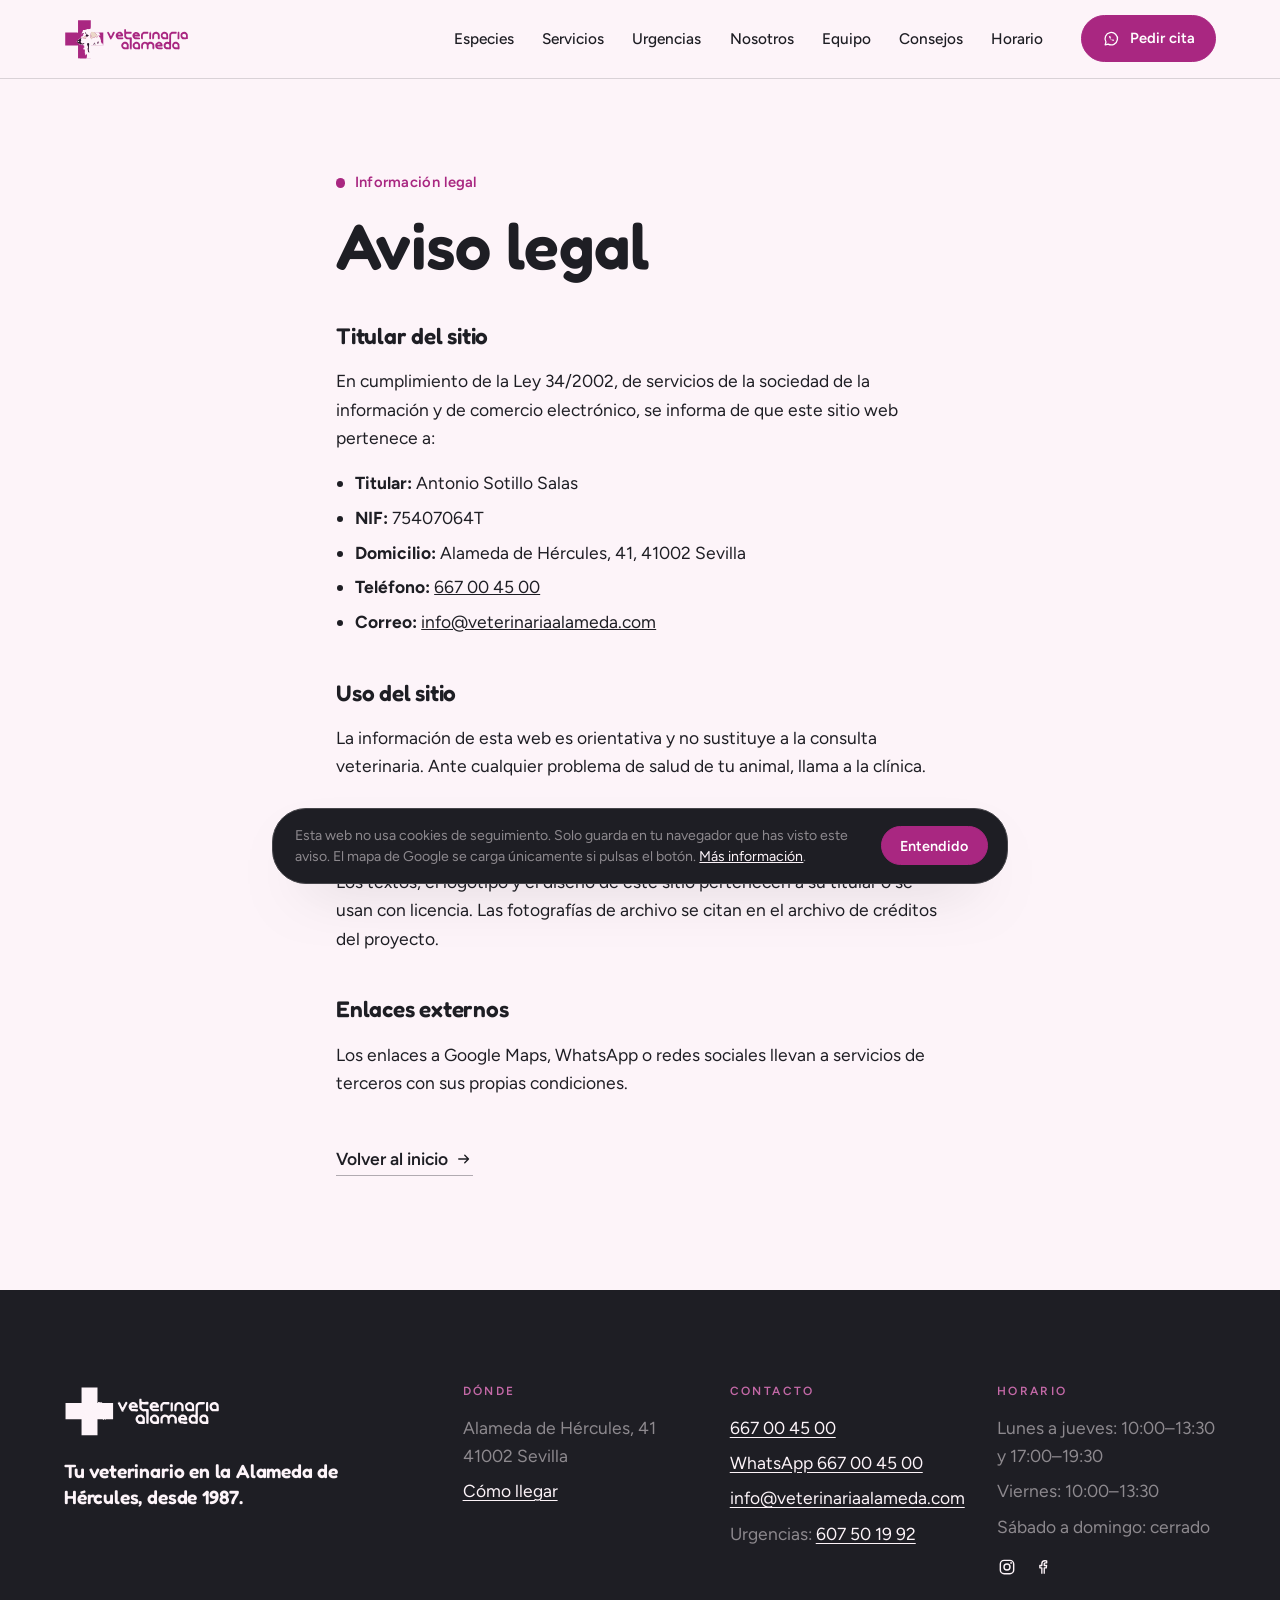
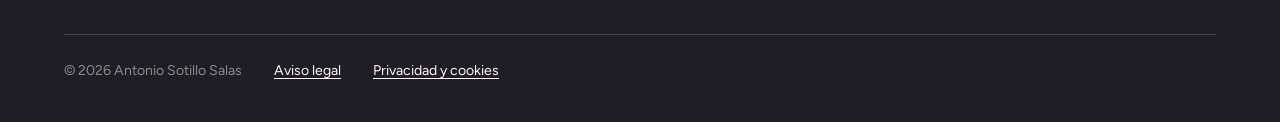
<file: aviso-legal.html>
<!DOCTYPE html>
<!-- GENERADO por scripts/aplicar.mjs desde fuente/aviso-legal.html. No editar a mano. -->
<html lang="es" class="sin-js densidad-marca pagina-legal" data-personalidad="cercana" data-fondo="claro" data-logo-oscuro="mono" data-duotono="si" data-paleta="a" data-marca="alameda">
<head>
<meta charset="utf-8">
<meta name="viewport" content="width=device-width, initial-scale=1">
<meta name="robots" content="noindex, nofollow">
<meta name="theme-color" content="#FDF4F9">
<link rel="icon" href="favicon.svg" type="image/svg+xml">
<link rel="manifest" href="manifest.json">
<link rel="preconnect" href="https://fonts.googleapis.com">
<link rel="preconnect" href="https://fonts.gstatic.com" crossorigin>
<link rel="stylesheet" id="fuentes" href="https://fonts.googleapis.com/css2?family=Fredoka:wght@500;600&amp;family=Figtree:wght@400;500;600;700&amp;display=swap">
<link rel="stylesheet" id="hoja-marca" href="css/marca.css?v=56b953cf">
<link rel="stylesheet" href="css/base.css?v=17082225">
<script>
/* Bloqueante a propósito: todo lo que cambia el aspecto se resuelve antes del
   primer pintado, o la página arranca de una forma y salta a otra.
   Lo que va entre las marcas del mando lo borra scripts/quitar_mandos.py. */
(function () {
  var h = document.documentElement;
  h.classList.remove('sin-js');
  h.classList.add('con-js');
})();
</script>

<title>Aviso legal · Veterinaria Alameda</title>
<meta name="description" content="Aviso legal de Veterinaria Alameda.">
</head>
<body>
<a class="salto-contenido" href="#contenido">Saltar al contenido</a>
<svg class="sprite" aria-hidden="true" focusable="false" width="0" height="0">
<symbol id="i-telefono" viewBox="0 0 24 24"><path d="M6.6 3.5h2.6l1.4 4.1-2 1.5a11.5 11.5 0 0 0 6.3 6.3l1.5-2 4.1 1.4v2.6A2.1 2.1 0 0 1 18.4 19.5 15.2 15.2 0 0 1 4.5 5.6 2.1 2.1 0 0 1 6.6 3.5Z" fill="none" stroke="currentColor" stroke-width="1.7" stroke-linejoin="round"/></symbol>
<symbol id="i-whatsapp" viewBox="0 0 24 24"><path d="M4.2 19.8 5.3 16A8.3 8.3 0 1 1 8.2 18.8Z" fill="none" stroke="currentColor" stroke-width="1.7" stroke-linejoin="round"/><path d="M9.2 8.4c.3 2.8 2.9 5.5 6 6.3l1-1.3-1.8-1-1 .8a5 5 0 0 1-2.3-2.3l.8-1-1-1.8Z" fill="currentColor"/></symbol>
<symbol id="i-mapa" viewBox="0 0 24 24"><path d="M12 21s-6.5-5.6-6.5-11a6.5 6.5 0 0 1 13 0C18.5 15.4 12 21 12 21Z" fill="none" stroke="currentColor" stroke-width="1.7" stroke-linejoin="round"/><circle cx="12" cy="10" r="2.3" fill="none" stroke="currentColor" stroke-width="1.7"/></symbol>
<symbol id="i-reloj" viewBox="0 0 24 24"><circle cx="12" cy="12" r="8.5" fill="none" stroke="currentColor" stroke-width="1.7"/><path d="M12 7.5V12l3 2" fill="none" stroke="currentColor" stroke-width="1.7" stroke-linecap="round"/></symbol>
<symbol id="i-correo" viewBox="0 0 24 24"><rect x="3.5" y="5.5" width="17" height="13" rx="2" fill="none" stroke="currentColor" stroke-width="1.7"/><path d="m4 7 8 6 8-6" fill="none" stroke="currentColor" stroke-width="1.7" stroke-linejoin="round"/></symbol>
<symbol id="i-flecha" viewBox="0 0 24 24"><path d="M5 12h13m-5-5 5 5-5 5" fill="none" stroke="currentColor" stroke-width="1.8" stroke-linecap="round" stroke-linejoin="round"/></symbol>
<symbol id="i-coche" viewBox="0 0 24 24"><path d="M5 16.5V12l1.8-4.6A1.6 1.6 0 0 1 8.3 6.4h7.4a1.6 1.6 0 0 1 1.5 1L19 12v4.5M5 12h14M5 16.5h14" fill="none" stroke="currentColor" stroke-width="1.7" stroke-linejoin="round"/><circle cx="8" cy="16.5" r="1.6" fill="currentColor"/><circle cx="16" cy="16.5" r="1.6" fill="currentColor"/></symbol>
<symbol id="i-tarjeta" viewBox="0 0 24 24"><rect x="3.5" y="6" width="17" height="12" rx="2" fill="none" stroke="currentColor" stroke-width="1.7"/><path d="M3.5 10h17M7 14.5h3" fill="none" stroke="currentColor" stroke-width="1.7" stroke-linecap="round"/></symbol>
<symbol id="i-estrella" viewBox="0 0 24 24"><path d="m12 3.2 2.7 5.6 6.1.8-4.5 4.2 1.1 6.1L12 17l-5.4 2.9 1.1-6.1-4.5-4.2 6.1-.8Z" fill="currentColor"/></symbol>
<symbol id="i-mas" viewBox="0 0 24 24"><path d="M12 5v14M5 12h14" fill="none" stroke="currentColor" stroke-width="1.8" stroke-linecap="round"/></symbol>
<symbol id="i-check" viewBox="0 0 24 24"><path d="m5 12.5 4.2 4L19 7" fill="none" stroke="currentColor" stroke-width="1.9" stroke-linecap="round" stroke-linejoin="round"/></symbol>
<symbol id="i-instagram" viewBox="0 0 24 24"><rect x="4" y="4" width="16" height="16" rx="4.5" fill="none" stroke="currentColor" stroke-width="1.7"/><circle cx="12" cy="12" r="3.6" fill="none" stroke="currentColor" stroke-width="1.7"/><circle cx="16.9" cy="7.1" r="1.1" fill="currentColor"/></symbol>
<symbol id="i-facebook" viewBox="0 0 24 24"><path d="M13.5 20v-7h2.4l.4-2.8h-2.8V8.5c0-.8.3-1.4 1.4-1.4h1.5V4.6a19 19 0 0 0-2.2-.1c-2.2 0-3.6 1.3-3.6 3.7v2H8.2V13h2.4v7" fill="none" stroke="currentColor" stroke-width="1.6" stroke-linejoin="round"/></symbol>

<symbol id="especie-perro" viewBox="0 0 120 120"><path fill="currentColor" fill-rule="evenodd" d="M24.4 106.9 23.6 106.5Q23.4 106.4 23.2 106.3L22.5 105.9L22.5 105.9Q22.3 105.8 22.1 105.7L21.4 105.2Q21.2 105.1 21.1 105L21.1 104.9L20.4 104.4L20.4 104.4Q20.2 104.2 20.1 104.1L20.1 104.1L19.5 103.5Q19.3 103.4 19.2 103.2L19.2 103.2L18.7 102.5L18.7 102.5Q18.5 102.4 18.4 102.2L18 101.5Q17.9 101.3 17.8 101.1L17.4 100.4Q17.3 100.2 17.2 100L16.9 99.3Q16.8 99.1 16.8 98.9L16.5 98.1Q16.5 97.9 16.4 97.7L16.3 96.8Q16.2 96.7 16.2 96.5L16.1 95.5Q16.1 95.4 16.1 95.3L16.1 94.2L16.1 94.2Q16.1 94.2 16.1 94.1L16.1 94.1Q16.1 94 16.1 94L16.1 92.9L16.1 92.9Q16.1 92.7 16.1 92.6L16.3 91.6Q16.3 91.4 16.3 91.3L16.5 90.2Q17 87.8 19.4 87.8Q20.6 87.8 21.4 88.7Q22.3 89.5 22.3 90.7Q22.3 90.9 22.2 91.1L22.1 92.1Q22.1 92.2 22.1 92.3L22 93Q22 93.1 22 93.2L22 93.9Q22 94 22.1 94L22.1 94.7Q22.1 94.7 22.1 94.8L22.2 95.4Q22.3 95.5 22.3 95.6L22.4 96Q22.5 96.1 22.5 96.2L22.7 96.7Q22.7 96.8 22.7 96.8L22.9 97.2Q23 97.3 23 97.4L23.2 97.7Q23.3 97.8 23.4 97.9L23.6 98.2Q23.7 98.3 23.7 98.4L24 98.6Q24.1 98.7 24.2 98.8L24.5 99Q24.5 99.1 24.6 99.1L25 99.4Q25.1 99.4 25.1 99.5L25.5 99.7Q25.6 99.8 25.7 99.8L26.2 100Q26.3 100 26.3 100.1L26.9 100.3Q27 100.3 27 100.3L27.6 100.5Q27.7 100.5 27.8 100.5L28.5 100.6Q28.6 100.7 28.6 100.7L29.4 100.8Q30.5 100.9 31.1 100.4Q31.7 99.9 31.8 98.8Q31.9 98.3 31.7 97.8Q28.8 90.3 31.8 81.2Q31.9 81.1 31.9 81.1Q34.4 72.1 42.2 64.8Q47.3 60 56.8 54.3Q56.8 54.2 56.9 54.2Q58.7 53 60.3 51.6Q61.7 50.3 60.6 48.7Q58.8 46.1 59.7 40.8Q59.7 40.8 59.7 40.8Q61.6 25.8 68.3 23.5Q68.5 23.5 68.7 23.4Q69 23.3 69.2 23.2Q71.9 21.6 75.1 21.6Q78.8 21.6 81.8 23.7Q84.1 25.4 85.4 28Q86 29.2 87.4 29.2Q94.4 29.1 98.6 31Q99.2 31.3 99.9 31.2Q100.2 31.1 100.5 31.1Q101.9 31.1 102.9 32.1Q103.9 33.1 103.9 34.6Q103.9 36.1 103 37Q102.2 37.7 102.2 38.6Q102.2 41.6 101.1 43.5Q101 43.7 100.8 43.8Q98 45.8 92.1 46Q90.7 46 89.4 46Q88.3 45.9 87.7 46.4Q87.1 47 87.1 48.1Q87 48.7 87.4 49.3Q89.8 53.1 90.8 55.4Q93 60.6 92.3 65.7Q92.3 65.8 92.3 65.9L91.6 99.5Q91.5 101.2 93.2 101.7Q96.7 102.5 96.7 104.6Q96.7 107.1 92 107.9Q91.9 107.9 91.7 107.9Q91.7 107.9 91.7 107.9Q91.7 108 91.7 108Q91.7 108 91.6 108L91.6 108Q91.6 108 91.6 108H25.9Q25.6 107.3 24.7 107Q24.6 106.9 24.4 106.9ZM71 103.8Q70.7 105 71.8 105.3Q73 105.6 73.3 104.5Q76.4 93.9 72 85.6Q67.6 77.2 57.1 74.2Q56.6 74 56.2 74.2Q55.8 74.5 55.7 75Q55.3 76.2 56.5 76.5Q66 79.2 69.9 86.7Q73.8 94.1 71 103.8ZM75.2 25Q74.8 23.9 73.7 24.3Q73.1 24.5 72.9 24.9Q72.8 25.3 73 25.9Q75 31.2 73.3 38.5Q71.6 45.7 67.4 50.6Q67 51 67.1 51.5Q67.1 51.9 67.6 52.3Q68.5 53.1 69.2 52.1Q73.8 46.8 75.6 39Q77.5 31 75.2 25ZM84.3 30.2C84.3 28.9 83.2 27.7 81.8 27.7C80.4 27.7 79.3 28.9 79.3 30.2C79.3 31.6 80.4 32.7 81.8 32.7C83.2 32.7 84.3 31.6 84.3 30.2Z"/></symbol>
<symbol id="especie-gato" viewBox="0 0 120 120"><path fill="currentColor" fill-rule="evenodd" d="M80.8 33.8Q83.4 37.8 82.5 41.6Q81.9 44 79.9 45.8Q79.4 46.3 79.3 47Q78.9 48.6 77.8 49.9Q76.4 51.4 77.7 52.9Q82.2 57.8 82.1 64.8Q82.1 64.8 82.1 64.9Q82.1 66.1 81.9 67.2Q81.9 67.3 81.9 67.3Q81.6 68.6 81.1 70.8Q80 76.1 80 78.9V97.1Q70.2 98.2 59.9 98Q62 89 57 82.3Q51.9 75.3 41.3 73.8Q40.7 73.7 40.4 74Q40.1 74.3 40 74.9Q39.8 76 41 76.2Q50.6 77.6 55.1 83.7Q59.5 89.7 57.5 98Q49.5 97.7 41.3 96.6Q40.1 96.5 40 97.7Q39.8 98.8 41 99Q62 101.8 81.3 99.3Q81.7 99.4 82.2 99.4Q82.3 99.4 82.4 99.4L83.9 99.2L84 99.2L84 99.2L85.7 99Q85.8 99 85.8 99L87.3 98.7Q87.4 98.7 87.4 98.7L88.3 98.5Q88.5 98.5 88.7 98.4L88.9 98.3Q88.9 98.3 89 98.3L89.5 98Q89.6 98 89.6 98L90.1 97.7Q90.1 97.7 90.2 97.7L90.6 97.4Q90.7 97.4 90.7 97.3L91.1 97.1Q91.1 97.1 91.2 97L91.5 96.8Q91.5 96.7 91.6 96.7L91.9 96.5Q91.9 96.4 92 96.4L92.2 96.2Q92.3 96.1 92.3 96.1L92.5 95.8Q92.5 95.8 92.6 95.7L92.7 95.5Q92.8 95.5 92.8 95.4L93 95.2Q93 95.2 93.1 95.1L93.2 94.9Q93.2 94.8 93.2 94.8L93.3 94.6Q93.4 94.5 93.4 94.4L93.5 94.2Q93.5 94.1 93.5 94.1L93.6 93.9Q93.6 93.8 93.6 93.7L93.7 93.5Q93.7 93.4 93.7 93.3L93.8 93.1Q93.8 93 93.8 92.9L93.8 92.7Q93.8 92.6 93.8 92.5L93.8 92.2Q93.8 92.1 93.8 92.1L93.8 91.7Q93.8 91.7 93.8 91.6L93.7 91.2Q93.7 91.2 93.7 91.1L93.7 90.7Q93.7 90.6 93.6 90.6L93.5 90.1Q93.5 90.1 93.5 90L93.4 89.5Q93.3 89.1 93.3 88.6Q93.3 87.3 94.2 86.3Q95.1 85.4 96.5 85.4Q98.8 85.4 99.5 87.6L99.7 88.2Q99.8 88.3 99.8 88.5L99.8 88.5L100 89Q100 89.2 100 89.3L100 89.3L100 89.3L100.2 89.9Q100.2 89.9 100.2 89.9Q100.2 90 100.2 90.2L100.2 90.2L100.2 90.2L100.3 90.8Q100.4 90.9 100.4 91L100.4 91.1L100.5 91.6L100.5 91.6Q100.5 91.8 100.5 91.9L100.5 91.9L100.5 92.5L100.5 92.5L100.5 92.6Q100.5 92.7 100.5 92.8L100.5 93.4L100.5 93.4Q100.5 93.6 100.5 93.7L100.5 94.3Q100.5 94.4 100.5 94.6L100.5 94.6L100.4 95.1Q100.4 95.3 100.3 95.5L100.3 95.5L100.2 96Q100.2 96.2 100.1 96.3L100.1 96.3L100.1 96.4L100 96.8Q99.9 97 99.9 97.2L99.8 97.2Q99.8 97.2 99.8 97.2Q99.8 97.2 99.8 97.2Q99.8 97.2 99.8 97.2L99.7 97.6Q99.6 97.9 99.5 98L99.5 98L99.3 98.5Q99.3 98.5 99.3 98.5Q99.2 98.7 99.1 98.8L99.1 98.8L99.1 98.8L98.9 99.3Q98.8 99.5 98.7 99.6L98.7 99.6L98.4 100.1L98.4 100.1Q98.3 100.2 98.2 100.4L98.2 100.4L97.8 100.9Q97.7 101 97.6 101.1L97.6 101.1L97.6 101.1L97.2 101.6L97.2 101.6L97.2 101.6Q97.1 101.7 97 101.8L97 101.8L96.5 102.3Q96.4 102.4 96.3 102.4L96.3 102.4L96.3 102.5L96.3 102.5L96.3 102.5L95.8 102.9L95.7 102.9Q95.7 103 95.6 103Q95.6 103.1 95.5 103.1Q95.6 103.1 95.6 103.1L95 103.5Q94.9 103.6 94.8 103.7L94.8 103.7L94.2 104.1Q94.2 104.1 94.2 104.1L94.2 104.1Q94.1 104.2 93.9 104.3L93.9 104.3L93.9 104.3L93.3 104.6L93.3 104.6Q93.2 104.7 93.1 104.8L93.1 104.8L93 104.8L92.4 105.1Q92.3 105.2 92.1 105.3L92.1 105.3L92.1 105.3L91.5 105.6L91.5 105.6Q91 105.9 90.5 106L89.1 106.3Q88.9 106.3 88.8 106.4L88.8 106.4L87.2 106.7Q87.1 106.7 86.9 106.7L86.9 106.7L85.2 107Q85 107 84.9 107L84.9 107.1L83 107.3L82.9 107.3Q82.9 107.3 82.8 107.3L82.8 107.3L81.3 107.5Q80.8 107.6 80.4 107.8Q80.1 108 79.8 108H27.5L27.3 108Q25.6 107.9 24.4 106.6Q23.2 105.4 23.2 103.6Q23.2 103 23.4 102.4Q23.7 101.3 23 100.4Q18.3 94.2 19.8 84.7Q22.5 68.6 43.1 56.6Q43.1 56.6 43.1 56.6Q46.1 54.7 50.5 51.8Q52.7 50.4 54.2 49.4Q56.1 48.3 54.9 46.4Q54.9 46.4 54.9 46.4Q52.8 43.2 52.8 39.1Q52.8 38.5 52.9 37.9Q52.9 37.7 52.8 37.4Q52.8 37.2 52.8 37L55.8 20Q56 18.8 57.2 19Q57.6 19.1 57.8 19.3L63.8 25Q64.5 25.6 65.5 25.6Q65.8 25.6 66.2 25.6Q67.2 25.5 67.8 24.7L73.7 17.6Q74.5 16.7 75.4 17.4Q75.7 17.6 75.8 18L80.3 32.7Q80.4 33 80.5 33.2Q80.5 33.3 80.6 33.4Q80.7 33.6 80.8 33.8ZM74.7 37.2C74.7 35.8 73.6 34.7 72.2 34.7C70.8 34.7 69.7 35.8 69.7 37.2C69.7 38.6 70.8 39.7 72.2 39.7C73.6 39.7 74.7 38.6 74.7 37.2Z"/></symbol>
<symbol id="logo-alameda" viewBox="0 0 2323.968 760.868"><path data-silueta d="M260.784 22.784H497.784V252.784H729.784V492.784H497.784V731.784H260.784V492.784H22.784V252.784H260.784Z" fill="#A92781"/><path d="M254.784 730.584C254.784 718.184 256.684 710.884 260.084 710.784C260.484 710.784 260.784 714.184 260.684 718.384C260.584 726.884 262.284 730.684 266.884 731.784C270.484 732.684 285.284 731.784 283.684 730.684C282.784 730.084 284.084 729.884 287.284 729.884C291.984 730.084 292.084 730.084 288.784 730.784C286.084 731.384 286.984 731.584 292.984 731.684C301.284 731.784 303.284 733.384 298.584 735.884C296.684 736.884 282.584 737.584 276.784 736.884C275.984 736.784 270.684 737.084 264.984 737.384L254.784 738.084L254.784 730.584ZM415.584 736.684C415.384 736.084 409.984 735.484 402.484 735.084C392.584 734.584 389.784 734.184 389.784 733.084C389.784 731.984 392.584 731.684 405.284 731.884C419.284 731.984 421.084 731.884 422.884 730.184C428.984 724.684 430.484 710.884 425.984 702.784L423.384 698.084L425.784 687.884C427.884 679.084 427.984 676.984 427.084 672.484C425.284 664.084 421.084 656.184 417.584 654.684C414.284 653.384 409.384 654.384 409.184 656.584C409.084 657.184 408.984 658.484 408.884 659.384C408.884 660.184 408.384 660.584 407.784 660.284C407.184 659.884 406.784 661.684 406.784 664.984C406.784 671.684 406.184 672.584 401.184 673.384C394.284 674.384 393.584 672.884 393.984 657.884L394.284 645.284L390.484 639.684C385.984 632.984 385.784 631.284 387.684 609.284C389.884 583.384 384.784 556.684 379.084 564.784C377.584 566.884 374.784 567.484 374.784 565.784C374.784 564.084 372.484 564.684 369.884 567.184C365.484 571.284 364.784 570.884 362.784 563.284C360.984 556.784 360.984 556.084 362.484 552.784C364.584 548.384 367.284 544.684 368.184 545.284C368.484 545.584 368.584 545.484 368.384 545.184C368.084 544.884 369.284 543.384 370.884 542.084C376.684 537.184 379.784 528.184 377.684 522.084C376.884 519.784 376.384 512.384 376.284 503.784C376.184 488.884 375.384 485.184 371.784 481.284C369.084 478.384 362.484 478.484 361.984 481.284C361.684 482.884 361.884 483.084 362.884 481.984C364.584 480.384 369.784 480.384 369.784 482.084C369.784 482.784 370.884 484.884 372.284 486.784C375.984 491.784 375.884 510.784 372.184 510.784C369.784 510.784 368.584 506.684 368.684 498.584C368.784 490.284 367.784 486.784 365.284 486.784C364.384 486.784 362.884 485.284 361.784 483.584L359.784 480.284L359.684 483.284C359.484 487.084 359.484 486.784 360.384 490.284L361.084 493.184L358.084 490.784C356.384 489.384 353.984 486.584 352.784 484.584C351.584 482.484 350.184 480.784 349.684 480.784C349.084 480.784 348.984 480.184 349.384 479.584C349.784 478.884 349.784 478.584 349.384 478.884C348.984 479.284 347.084 479.184 345.184 478.784C341.784 477.984 341.584 478.084 340.184 481.384C339.384 483.184 338.784 485.584 338.784 486.684C338.784 490.184 336.884 489.984 332.484 486.184C330.184 484.184 325.584 481.084 322.284 479.384C318.984 477.584 315.884 475.184 315.284 473.984C314.784 472.784 313.784 471.784 313.084 471.784C312.484 471.784 311.284 471.484 310.384 471.184C309.284 470.784 308.784 471.184 308.784 472.584C308.784 476.984 300.784 476.984 293.684 472.584C279.884 464.084 273.284 459.084 272.984 456.984C272.784 455.784 272.184 455.084 271.584 455.384C270.984 455.784 270.984 455.184 271.684 453.884C273.784 449.984 283.384 452.184 290.484 458.184C292.184 459.584 296.284 461.984 299.484 463.484C302.684 464.884 306.584 466.984 308.184 468.084C310.784 469.884 311.584 469.984 315.484 468.984C321.284 467.384 323.684 467.484 331.484 469.484C336.984 470.784 338.584 470.884 341.184 469.884C344.484 468.484 354.284 465.684 364.484 463.184C372.184 461.284 381.084 454.784 380.584 451.384C380.184 448.584 375.984 448.084 371.684 450.284C369.984 451.184 363.584 452.984 357.484 454.284C351.184 455.684 345.284 457.484 343.684 458.684C337.484 463.284 332.384 462.184 328.184 455.584C324.284 449.484 320.084 444.284 314.084 438.284C307.584 431.884 307.084 429.784 309.084 417.484C310.584 407.984 310.884 407.384 315.284 402.684C320.584 396.984 320.684 396.384 316.784 391.184C315.184 389.084 313.784 386.484 313.784 385.484C313.784 382.884 317.384 372.684 320.284 367.184C327.384 353.884 318.784 351.884 305.184 363.584C302.984 365.484 297.884 369.184 293.784 371.884C286.384 376.684 280.584 380.984 273.884 386.484C267.684 391.584 259.284 396.784 257.284 396.784C251.684 396.784 258.584 388.184 268.984 381.984C270.484 381.084 271.784 380.084 271.784 379.684C271.784 379.084 286.484 366.284 298.284 356.784C306.384 350.184 315.284 344.084 319.784 342.084C322.284 340.984 325.284 339.084 326.584 337.884C327.784 336.684 328.784 335.984 328.784 336.284C328.784 336.684 329.484 336.184 330.384 335.384C331.184 334.484 332.284 333.984 332.784 334.284C333.284 334.584 333.784 334.384 333.984 333.984C334.084 333.484 336.984 331.284 340.284 329.084C348.384 323.584 365.784 305.684 365.784 302.884C365.784 299.884 365.284 300.184 361.984 305.084C357.984 310.684 337.984 330.884 337.084 329.984C336.884 329.884 334.284 331.284 331.384 333.184C326.584 336.284 325.184 336.684 319.684 336.584L313.384 336.484L315.984 334.384C317.384 333.184 318.984 331.284 319.684 330.084C320.284 328.884 322.884 327.184 325.484 326.184C328.184 325.284 331.184 323.684 332.284 322.784C333.384 321.784 335.684 320.284 337.384 319.484C339.084 318.584 341.184 316.784 342.184 315.384C343.084 313.984 345.184 312.084 346.884 311.284C348.784 310.284 350.584 308.084 351.684 305.484C352.684 303.184 354.884 300.084 356.484 298.484L359.484 295.684L362.084 297.784C363.584 298.984 364.784 299.384 364.784 298.784C364.784 298.184 364.084 297.484 363.284 297.184C362.484 296.784 362.084 296.184 362.384 295.684C362.684 295.184 361.184 294.784 358.984 294.784C354.184 294.784 351.284 292.084 352.184 288.384C352.884 285.384 357.384 280.984 360.584 280.184C361.784 279.784 362.784 279.184 362.784 278.684C362.784 278.184 363.384 277.784 364.084 277.784C367.584 277.784 373.484 266.484 370.384 265.884C365.984 265.084 360.084 265.184 358.084 266.084C355.084 267.484 353.484 265.584 354.884 262.084C355.484 260.284 355.384 259.784 354.284 259.784C353.484 259.784 352.784 259.384 352.784 258.784C352.784 257.484 349.084 257.484 348.284 258.784C347.884 259.384 347.284 259.584 346.784 259.284C345.584 258.584 344.184 260.684 341.984 266.384C337.184 279.184 325.484 290.284 323.184 284.284C322.484 282.584 326.284 270.084 328.284 267.384C329.084 266.284 329.784 264.384 329.784 263.084C329.784 261.784 330.184 260.784 330.784 260.784C331.384 260.784 331.784 259.184 331.784 257.284C331.784 254.684 332.784 252.684 335.984 248.884C343.484 240.284 344.684 238.184 345.084 233.284C345.184 232.184 345.584 230.784 346.084 230.184C346.484 229.484 346.084 228.784 345.284 228.384C343.084 227.584 343.484 226.084 345.984 225.284C347.984 224.684 348.084 224.484 346.484 224.084C344.684 223.684 344.784 223.484 346.784 222.084C348.584 220.784 348.884 219.884 348.284 217.184C347.884 214.584 348.084 213.784 349.184 213.784C349.984 213.784 350.784 212.784 350.984 211.584C351.484 207.684 355.984 206.384 370.784 205.984C384.684 205.684 395.984 202.684 410.284 195.784C415.684 193.084 435.584 186.884 441.084 186.184C444.184 185.784 447.184 186.084 450.884 187.384C458.284 189.884 465.184 189.584 469.184 186.584C471.784 184.684 473.884 184.184 481.584 183.784C487.684 183.384 491.184 182.784 491.684 181.884C492.184 181.184 492.884 180.784 493.384 180.984C495.684 181.784 498.984 172.384 498.484 165.984C498.184 161.384 498.384 159.784 499.284 159.784C503.084 159.784 503.284 161.784 503.584 204.984C503.884 245.484 503.984 246.784 505.884 246.784C507.284 246.784 507.784 247.484 507.784 249.784C507.784 252.384 507.484 252.784 504.884 252.784C501.484 252.784 500.584 255.484 498.784 270.784C496.984 287.084 495.884 292.484 492.784 299.184C487.684 310.584 485.384 326.884 487.884 333.384C488.384 334.984 491.084 338.584 493.884 341.484C496.584 344.284 498.784 346.984 498.784 347.484C499.384 363.384 501.984 371.984 506.984 373.684C512.484 375.584 516.484 372.284 521.184 362.284C524.784 354.684 527.484 351.784 535.684 346.884C542.884 342.484 546.284 342.084 553.084 344.584C558.984 346.884 561.284 346.584 567.884 343.284C577.184 338.484 579.184 335.484 579.784 324.584C580.784 309.884 584.484 310.584 589.184 326.184C592.884 338.084 596.284 340.784 608.284 340.784C623.084 340.784 625.784 336.284 619.884 321.484C618.284 317.384 616.184 311.484 615.184 308.184C611.184 294.184 603.184 282.684 588.984 270.484C583.484 265.684 577.284 259.784 575.284 257.284C572.384 253.884 570.884 252.784 568.684 252.784C566.084 252.784 565.784 252.384 565.784 249.784L565.784 246.784L615.784 246.784L665.784 246.884L665.784 249.784C665.784 253.284 663.484 253.684 651.784 252.484C643.484 251.684 640.084 252.084 646.284 253.284C654.284 254.784 665.784 271.184 660.884 274.184C659.384 275.184 653.584 272.884 651.984 270.684C651.184 269.584 648.084 267.084 645.084 265.084C638.184 260.684 636.384 257.284 639.584 254.784C640.984 253.584 641.384 252.684 640.784 252.284C638.984 251.184 636.784 253.884 636.784 257.084C636.784 260.184 643.084 267.284 649.784 271.584C660.384 278.584 666.984 286.384 672.484 298.384C674.784 303.584 674.884 303.884 673.184 307.284C668.484 317.184 659.784 316.784 658.284 306.384C657.384 300.484 655.184 298.584 649.684 298.984C645.684 299.284 645.284 299.584 644.984 302.184C644.484 306.684 646.584 313.784 650.284 319.884C652.184 322.984 654.284 327.984 654.884 330.884C655.484 333.884 656.684 337.484 657.584 338.984C659.284 341.984 667.584 349.284 668.384 348.484C668.684 348.184 667.284 346.684 665.384 345.084C661.684 342.184 660.784 338.184 662.584 333.484C664.084 329.684 674.784 340.184 674.784 345.484C674.784 347.984 672.284 350.184 670.284 349.484C669.484 349.084 668.584 349.284 668.284 349.784C667.884 350.384 668.284 350.784 668.984 350.784C674.184 350.784 679.784 364.884 679.784 377.984C679.784 381.684 680.784 385.184 683.484 391.184C686.884 398.584 687.184 399.884 686.784 406.284C685.884 421.884 686.284 427.084 689.084 433.084C691.784 439.084 693.184 440.084 694.284 436.784C695.384 433.284 700.784 435.984 700.784 439.984C700.784 445.184 697.684 446.284 695.284 441.984L693.784 439.284L694.184 441.884C694.584 444.584 701.484 455.784 702.684 455.784C703.084 455.784 703.184 453.984 702.984 451.784C702.384 445.384 705.584 446.384 713.884 454.984C717.684 458.884 720.784 462.384 720.784 462.684C720.784 462.984 722.084 464.784 723.684 466.684C728.284 472.084 730.384 482.884 727.784 487.784C726.784 489.684 726.584 489.684 723.284 488.084C721.384 487.184 719.984 486.184 719.984 485.884C720.184 484.984 718.684 477.684 717.584 473.784C716.984 471.884 715.184 468.884 713.584 467.284C711.984 465.684 709.284 462.384 707.684 459.984C706.084 457.684 704.284 455.984 703.884 456.284C703.384 456.484 704.484 458.384 706.184 460.284C707.984 462.184 709.484 464.384 709.484 465.184C709.484 465.884 711.084 469.084 712.984 472.384C714.984 475.584 717.184 480.284 717.884 482.684C718.584 484.984 719.784 487.184 720.484 487.484C721.184 487.784 721.584 488.284 721.384 488.684C721.084 489.084 721.684 489.384 722.584 489.484C723.484 489.584 725.184 489.884 726.384 490.284C730.084 491.484 732.084 488.284 731.384 482.384C729.684 466.784 729.584 460.184 731.084 462.284C733.684 465.884 734.684 471.084 735.384 485.084L736.084 498.784L660.184 498.784C618.384 498.784 566.184 498.784 543.984 498.784L503.784 498.784L503.784 618.284L503.784 737.784L459.884 737.784C430.084 737.784 415.884 737.484 415.584 736.684ZM412.984 728.484C409.784 724.684 413.784 717.784 420.984 714.484C425.284 712.584 425.284 712.484 424.784 720.784C424.484 727.284 422.584 729.784 417.884 729.784C415.784 729.784 413.584 729.184 412.984 728.484ZM468.884 618.384C469.884 616.284 469.484 614.884 466.884 609.284C465.184 605.584 463.284 599.684 462.784 596.084C462.184 592.484 460.784 587.684 459.584 585.484C455.084 576.684 455.084 577.984 462.284 529.284C463.084 523.784 463.684 516.984 463.684 514.284C463.584 511.584 463.984 504.384 464.584 498.284C465.184 492.184 465.984 480.884 466.184 472.984L466.684 458.684L463.084 454.784C458.784 449.984 448.184 444.484 444.184 444.984C441.584 445.284 441.084 445.984 439.184 451.784C437.984 455.384 436.184 459.884 434.984 461.784C433.684 464.184 432.784 467.984 432.384 473.784C432.084 478.484 431.184 484.484 430.284 487.084C427.684 495.584 431.384 498.384 437.784 492.784C448.384 483.784 453.384 498.284 443.584 509.584C438.884 515.084 440.784 518.684 446.584 515.184C453.084 511.384 454.584 516.084 449.884 525.084C443.284 537.684 442.784 540.084 442.784 561.084L442.784 580.284L445.784 585.784C447.984 589.984 448.684 592.584 448.784 596.884C448.784 604.584 452.684 611.984 459.384 616.984C465.084 621.384 467.384 621.684 468.884 618.384ZM356.184 549.784C357.284 543.084 360.184 538.684 367.084 532.984C374.084 527.284 377.384 526.284 376.184 529.984C374.784 534.584 372.584 537.984 367.784 542.884C364.984 545.684 362.784 548.384 362.784 548.784C362.784 549.184 361.184 550.584 359.184 551.684L355.484 553.884L356.184 549.784ZM259.184 524.984C258.784 523.184 258.184 521.784 257.684 521.784C257.184 521.784 256.784 520.384 256.784 518.784C256.784 517.184 256.384 515.784 255.784 515.784C255.184 515.784 254.784 511.584 254.784 505.284C254.784 494.784 254.784 494.784 257.284 494.784C260.784 494.784 261.584 498.984 261.084 514.384C260.484 528.084 260.184 529.984 259.184 524.984ZM561.884 475.484C562.584 473.884 562.484 472.184 561.584 469.284C560.284 465.284 559.284 464.684 552.584 463.284C550.484 462.884 549.284 461.584 547.584 457.984C546.284 455.384 544.784 453.384 544.284 453.484C542.184 453.984 542.684 458.584 545.084 461.384C546.484 462.984 548.584 466.684 549.784 469.584C553.184 477.484 559.484 480.684 561.884 475.484ZM571.484 460.084C573.584 457.284 569.584 445.484 565.384 442.384C562.884 440.484 562.784 440.484 560.784 442.284C557.784 444.984 559.384 459.584 562.984 461.984C564.784 463.184 570.084 462.084 571.484 460.084ZM636.684 450.384C639.784 440.584 639.984 422.584 636.984 419.584C635.684 418.284 630.884 421.484 627.084 426.384C623.584 431.084 622.584 446.984 625.184 456.284L626.884 462.084L631.384 457.684C633.784 455.384 636.184 451.984 636.684 450.384ZM252.584 441.984C241.784 431.084 238.684 427.484 237.884 424.284C236.384 418.784 236.484 413.184 238.184 409.984C239.684 407.184 247.684 399.984 251.584 397.884C253.884 396.684 253.884 396.684 252.684 398.984C252.084 400.284 249.984 402.984 248.084 405.084C242.384 411.384 240.984 419.984 244.584 426.484C247.984 432.684 256.984 443.284 260.284 444.984C262.184 445.984 265.084 448.784 266.784 451.284C272.884 460.084 266.684 456.084 252.584 441.984ZM266.484 429.284C260.884 427.184 250.984 420.984 249.784 418.784C246.984 413.484 253.184 409.284 263.784 409.284C269.884 409.284 270.784 409.584 277.584 413.984C283.384 417.884 284.784 419.284 284.784 421.384C284.784 429.084 276.084 432.784 266.484 429.284ZM405.784 362.584C413.284 357.384 414.584 348.984 410.084 334.384C406.784 323.584 402.984 318.784 397.684 318.784C394.284 318.784 392.184 319.984 384.384 326.184C382.384 327.684 376.084 330.784 370.284 332.884C350.584 339.984 341.784 347.984 345.984 354.684C347.984 357.984 352.484 358.684 361.384 357.084C371.484 355.284 375.284 355.884 385.784 360.784C395.784 365.484 400.884 365.884 405.784 362.584ZM506.784 332.184C503.984 328.984 505.984 311.784 509.384 308.284C515.284 302.484 519.184 320.284 514.184 329.884C512.184 333.784 508.884 334.884 506.784 332.184ZM442.584 320.184C455.884 313.284 458.384 309.984 455.284 303.384C452.184 296.984 441.984 291.084 427.384 287.284C413.484 283.684 409.884 287.084 405.584 307.784C403.484 317.884 404.984 319.884 417.284 322.884C429.184 325.784 432.684 325.384 442.584 320.184ZM398.384 269.584C400.484 267.184 403.184 264.784 404.284 264.184C406.984 262.684 407.884 249.184 405.284 248.184C402.584 247.084 398.884 250.784 394.684 258.784C390.684 266.484 389.884 270.484 391.984 272.584C393.784 274.384 394.084 274.184 398.384 269.584ZM244.984 253.084C242.184 252.684 241.784 252.284 241.784 249.684L241.784 246.784L249.284 246.784L256.784 246.784L256.784 241.384C256.784 235.784 258.384 229.784 259.884 229.784C261.684 229.784 260.984 249.284 258.984 251.084C257.084 252.784 250.084 253.784 244.984 253.084Z" fill="#FDF4F9" fill-rule="evenodd"/><path d="M579.984 503.784C577.084 500.984 576.184 495.784 578.184 491.984C580.684 487.184 585.984 486.284 589.484 489.984C596.484 497.584 587.384 510.684 579.984 503.784ZM608.484 502.984C606.184 500.484 606.384 496.184 608.784 493.784C614.284 488.284 621.784 496.084 617.184 502.584C615.284 505.284 610.784 505.484 608.484 502.984ZM506.784 373.684C501.984 371.984 499.284 363.084 498.784 347.484C498.784 346.984 496.584 344.284 493.884 341.484C491.084 338.584 488.384 334.984 487.884 333.384C485.384 326.884 487.684 310.584 492.784 299.284C495.884 292.284 497.084 286.884 498.784 270.884C500.784 252.284 505.484 241.584 513.284 237.784C518.684 235.184 521.784 235.584 530.384 240.384C537.384 244.284 539.984 244.484 548.484 241.784C558.384 238.684 561.884 240.384 571.784 252.884C575.584 257.684 583.284 265.484 588.884 270.284C603.184 282.684 611.184 294.084 615.184 308.184C616.184 311.484 618.284 317.384 619.884 321.484C625.784 336.284 623.084 340.784 608.284 340.784C596.284 340.784 592.884 338.084 589.184 326.184C584.484 310.584 580.784 309.884 579.784 324.584C579.184 335.484 577.184 338.484 567.884 343.284C561.284 346.584 558.984 346.884 553.084 344.584C546.284 342.084 542.884 342.484 535.684 346.884C527.484 351.784 524.784 354.684 521.184 362.284C516.484 372.384 512.284 375.684 506.784 373.684ZM385.784 360.784C375.284 355.884 371.484 355.284 361.384 357.084C352.484 358.684 347.984 357.984 345.984 354.684C341.784 347.984 350.584 339.984 370.284 332.884C376.084 330.784 382.384 327.684 384.384 326.184C395.584 317.284 398.984 316.584 404.184 322.184C410.884 329.184 414.784 349.484 410.884 356.784C406.184 365.684 398.784 366.884 385.784 360.784ZM511.284 333.184C517.084 330.884 518.284 308.084 512.684 306.984C508.684 306.284 505.684 313.484 505.584 324.384C505.384 332.284 507.084 334.784 511.284 333.184Z" fill="#EBD8C8" fill-rule="evenodd"/><path d="M459.384 616.984C452.684 611.984 448.784 604.584 448.784 596.884C448.684 592.584 447.984 589.984 445.784 585.784L442.784 580.284L442.784 561.084C442.784 540.084 443.284 537.684 449.884 525.084C454.584 516.084 453.084 511.384 446.584 515.184C440.784 518.684 438.884 515.084 443.584 509.584C453.384 498.284 448.384 483.784 437.784 492.784C431.384 498.384 427.684 495.584 430.284 487.084C431.184 484.484 432.084 478.484 432.384 473.784C432.784 467.984 433.684 464.184 434.984 461.784C436.184 459.884 437.984 455.384 439.184 451.784C441.084 445.984 441.584 445.284 444.184 444.984C448.184 444.484 458.784 449.984 463.084 454.784L466.684 458.684L466.184 472.984C465.984 480.884 465.184 492.184 464.584 498.284C463.984 504.384 463.584 511.584 463.684 514.284C463.684 516.984 463.084 523.784 462.284 529.284C455.084 577.984 455.084 576.684 459.584 585.484C460.784 587.684 462.184 592.484 462.784 596.084C463.284 599.684 465.184 605.584 466.884 609.284C469.484 614.884 469.884 616.284 468.884 618.384C467.384 621.684 465.084 621.384 459.384 616.984ZM351.984 496.484C349.984 494.384 349.984 493.984 351.284 490.284C352.084 488.084 352.684 486.984 352.784 487.884C352.784 488.784 353.684 490.684 354.884 492.184C358.484 496.784 355.984 500.784 351.984 496.484ZM340.784 484.984C340.684 479.084 345.684 476.784 349.384 480.884C351.284 483.084 351.284 483.084 349.084 481.884C345.484 480.084 343.784 480.584 342.284 483.984C341.084 486.884 340.884 486.984 340.784 484.984ZM554.184 476.284C552.984 475.484 551.084 472.484 549.784 469.584C548.584 466.684 546.484 462.984 545.084 461.384C542.684 458.584 542.184 453.984 544.284 453.484C544.784 453.384 546.284 455.384 547.584 457.984C549.284 461.584 550.484 462.884 552.584 463.284C559.284 464.684 560.284 465.284 561.584 469.284C563.884 476.284 559.784 480.284 554.184 476.284ZM584.184 476.984C582.184 475.684 579.684 469.684 580.284 467.684C580.684 466.684 582.084 464.384 583.484 462.784C584.784 461.184 586.284 458.584 586.784 457.084C587.384 455.084 587.684 457.384 587.684 464.384C587.784 474.384 586.584 478.584 584.184 476.984ZM330.284 469.184C324.084 467.484 321.084 467.484 315.484 468.984C311.584 469.984 310.784 469.884 308.184 468.084C306.584 466.984 302.684 464.884 299.484 463.484C296.284 461.984 292.184 459.584 290.484 458.184C283.284 452.184 274.184 450.084 271.584 453.984C270.184 456.084 270.084 456.084 266.884 451.484C265.184 448.884 262.184 445.984 260.284 444.984C256.984 443.384 248.184 432.984 244.484 426.484C241.484 421.184 242.484 411.884 246.584 407.084C248.384 404.984 250.784 401.784 251.884 399.984C253.384 397.684 254.684 396.784 256.584 396.784C259.184 396.784 267.084 392.084 273.884 386.484C280.584 380.984 286.384 376.684 293.784 371.884C297.884 369.184 302.984 365.484 305.184 363.584C318.784 351.884 327.384 353.884 320.284 367.184C317.384 372.684 313.784 382.884 313.784 385.484C313.784 386.484 315.184 389.084 316.784 391.184C320.684 396.384 320.584 396.984 315.284 402.684C310.884 407.384 310.584 407.984 309.084 417.484C307.084 429.784 307.584 431.884 314.084 438.284C320.084 444.284 324.284 449.484 328.184 455.584C332.384 462.184 337.484 463.284 343.684 458.684C345.284 457.484 351.184 455.684 357.484 454.284C363.584 452.984 369.984 451.184 371.684 450.284C375.984 448.084 380.184 448.584 380.584 451.384C381.084 454.784 372.184 461.284 364.484 463.184C351.284 466.484 344.184 468.484 342.084 469.584C339.384 471.084 336.584 470.984 330.284 469.184ZM562.984 461.984C559.384 459.584 557.784 444.984 560.784 442.284C562.784 440.484 562.884 440.484 565.384 442.384C569.584 445.484 573.584 457.284 571.484 460.084C570.084 462.084 564.784 463.184 562.984 461.984ZM625.184 456.284C622.584 446.984 623.584 431.084 627.084 426.384C630.884 421.484 635.684 418.284 636.984 419.584C638.984 421.584 639.784 431.884 638.684 439.784C637.184 450.584 636.284 452.884 631.384 457.684L626.884 462.084L625.184 456.284ZM279.284 429.384C282.984 427.784 284.784 425.184 284.784 421.384C284.784 419.284 283.384 417.884 277.584 413.984C270.784 409.584 269.884 409.284 263.784 409.284C256.084 409.284 250.984 411.184 249.684 414.484C248.384 417.984 249.884 420.084 256.684 424.284C267.284 430.684 272.984 431.984 279.284 429.384ZM417.284 322.884C404.984 319.884 403.484 317.884 405.584 307.784C409.884 287.084 413.484 283.684 427.384 287.284C441.984 291.084 452.184 296.984 455.284 303.384C458.384 309.984 455.884 313.284 442.584 320.184C432.684 325.384 429.184 325.784 417.284 322.884ZM321.284 278.584C320.484 275.384 321.284 272.884 325.284 266.584C329.784 259.484 331.784 260.984 327.884 268.584C326.884 270.584 325.084 274.284 323.984 276.784C321.984 281.184 321.984 281.284 321.284 278.584ZM364.284 275.584C367.284 272.084 367.284 268.484 364.284 267.984C360.884 267.384 360.384 265.984 363.184 265.184C367.084 264.284 370.784 266.184 370.784 269.184C370.784 272.084 366.684 277.284 363.784 278.084C361.984 278.584 361.984 278.284 364.284 275.584ZM410.184 272.284C408.084 269.184 408.984 266.784 412.184 266.784C415.384 266.784 417.284 269.984 415.784 272.784C414.384 275.484 412.184 275.284 410.184 272.284ZM391.984 272.584C389.884 270.484 390.684 266.484 394.684 258.784C398.884 250.784 402.584 247.084 405.284 248.184C407.884 249.184 406.984 262.684 404.284 264.184C403.184 264.784 400.484 267.184 398.384 269.584C394.084 274.184 393.784 274.384 391.984 272.584ZM344.284 219.584C344.284 215.984 343.984 215.284 341.784 214.684C339.484 213.984 339.484 213.984 342.484 213.884C348.284 213.684 350.784 219.384 346.284 222.384C344.384 223.584 344.284 223.484 344.284 219.584Z" fill="#1E1E24" fill-rule="evenodd"/><g transform="translate(22.784 22.784) translate(-108.5 -701.6) scale(1.75)"><path d="M750.6 707.9C749.2 706.2 748.0 703.9 747.9 702.7C747.9 701.5 747.7 679.6 747.5 654.0C747.4 628.4 746.9 606.7 746.5 605.8C745.5 603.2 739.7 602.0 733.5 603.0C717.6 605.6 703.1 598.6 693.0 583.7L689.0 577.7 L688.8 546.1C688.3 490.8 687.3 496.0 698.6 496.0C708.0 496.0 708.5 496.8 707.5 509.1C706.4 524.3 706.1 524.1 736.3 523.0C766.6 521.8 769.0 522.6 769.0 533.8C769.0 544.1 766.7 544.9 737.1 544.2L713.2 543.7 L710.5 546.4C705.4 551.5 708.0 570.5 714.9 578.4C718.9 582.9 721.4 583.3 742.8 583.1L763.0 582.9 L765.9 585.8L768.8 588.6 L768.6 646.1C768.4 687.9 768.0 704.1 767.2 705.7C763.9 711.8 754.9 713.0 750.6 707.9ZM838.0 710.0C835.0 709.6 826.8 709.5 819.8 709.8C807.1 710.3 807.1 710.3 800.7 707.2C778.1 696.1 770.6 663.5 786.1 644.7C790.1 639.9 800.7 632.5 805.5 631.1C810.6 629.7 824.9 629.7 830.5 631.1C835.8 632.4 847.2 641.6 850.3 647.2C857.5 660.1 857.0 657.4 857.0 680.6C857.0 692.3 856.6 703.0 856.0 704.4C854.1 709.4 847.9 711.4 838.0 710.0ZM874.5 710.1C868.9 707.8 868.5 706.3 868.2 685.2C867.7 654.9 870.1 647.9 885.0 636.6C891.8 631.4 896.6 629.9 906.4 629.8C916.9 629.7 923.8 631.4 928.9 635.5C936.2 641.3 939.6 641.4 947.0 635.7C953.2 631.0 957.9 629.7 969.0 629.7C980.4 629.7 983.3 630.8 992.4 638.2C997.7 642.4 999.8 645.1 1003.2 651.5L1007.4 659.5 L1007.9 676.5C1008.7 705.9 1008.4 707.7 1001.4 710.0C996.0 711.8 991.3 709.8 988.9 704.6C987.3 700.9 987.1 698.7 987.7 683.4C988.3 666.9 988.2 666.1 986.0 661.5C979.9 648.8 963.3 645.4 954.5 655.1C947.3 663.1 946.6 666.1 947.4 685.5C948.0 701.5 947.9 702.7 946.0 705.8C943.4 710.1 939.6 711.5 934.7 710.0C928.0 708.0 927.5 706.2 927.8 684.9C928.2 663.5 927.7 661.7 919.7 654.3C911.9 647.1 902.9 647.2 894.9 654.7C887.4 661.7 886.6 664.9 887.4 684.3C888.3 703.6 887.5 707.1 881.6 709.5C877.6 711.2 877.3 711.2 874.5 710.1ZM1172.7 710.4C1172.4 710.1 1163.7 709.7 1153.3 709.6L1134.5 709.5 L1128.5 706.3C1114.7 699.0 1107.7 687.7 1107.2 671.5C1106.8 659.6 1108.7 653.1 1115.1 645.1C1125.2 632.4 1138.8 627.8 1155.2 631.6C1164.0 633.6 1165.9 632.9 1166.0 627.6C1166.1 626.4 1166.2 609.1 1166.4 589.0C1166.6 563.5 1167.1 551.6 1167.9 549.5C1171.3 541.2 1181.1 530.1 1188.5 526.3C1193.4 523.7 1193.9 523.7 1216.0 523.5C1229.5 523.4 1239.4 523.8 1240.8 524.4C1247.7 527.4 1247.5 540.6 1240.6 543.5C1238.3 544.5 1233.0 544.7 1218.8 544.3C1195.8 543.6 1193.1 544.6 1187.2 555.7C1186.3 557.2 1186.0 577.5 1186.1 630.4C1186.1 711.6 1186.4 708.0 1179.2 709.9C1174.9 711.1 1173.6 711.2 1172.7 710.4ZM1257.0 710.0C1254.0 709.6 1246.0 709.5 1239.2 709.8L1227.0 710.3 L1219.5 706.6C1212.0 702.9 1205.3 696.3 1201.3 688.7C1197.2 680.6 1196.5 659.7 1200.2 652.6C1204.1 645.1 1212.0 637.5 1220.4 632.9C1225.3 630.3 1241.4 629.1 1248.4 630.9C1257.1 633.1 1270.7 645.8 1274.0 655.0C1275.9 660.2 1277.2 699.6 1275.5 703.5C1272.8 709.9 1268.1 711.6 1257.0 710.0ZM679.3 706.7C671.5 702.7 664.6 694.9 660.1 685.0C651.6 666.5 658.1 648.0 677.8 634.7C685.5 629.4 703.5 628.2 713.2 632.3C718.4 634.5 730.0 646.4 733.3 652.9L736.0 658.4 L736.0 681.6L736.0 704.7 L733.5 707.4L731.1 710.0 L708.3 710.0L685.5 709.9 L679.3 706.7ZM1042.2 707.4C1034.7 704.1 1023.8 693.3 1021.1 686.7C1014.6 670.2 1017.4 653.8 1028.7 642.9C1040.3 631.7 1049.4 628.5 1064.1 630.5C1082.3 632.9 1096.0 649.5 1096.0 669.0C1096.0 680.4 1096.1 680.3 1067.4 679.9C1045.7 679.5 1043.6 679.6 1042.6 681.2C1041.2 683.5 1042.6 685.8 1047.1 688.5C1050.2 690.3 1052.1 690.5 1070.4 690.3C1092.4 690.0 1094.7 690.5 1097.0 695.9C1098.6 699.8 1097.6 705.1 1094.9 707.6C1091.3 710.9 1049.6 710.7 1042.2 707.4ZM763.1 707.0L765.5 705.0 L761.5 706.6C757.7 708.2 757.5 708.2 755.5 705.8C751.3 700.9 748.2 701.4 752.1 706.4C754.6 709.6 759.7 709.9 763.1 707.0ZM880.5 707.8C882.0 707.1 883.8 705.4 884.6 703.9C886.6 700.0 886.4 699.7 883.5 702.6C882.0 704.1 880.3 704.9 879.4 704.6C878.5 704.3 877.3 704.0 876.6 704.0C875.9 704.0 874.1 702.9 872.6 701.5L870.0 699.1 L870.0 701.4C870.0 703.9 871.6 706.3 874.5 707.8C877.1 709.2 877.4 709.2 880.5 707.8ZM1001.9 707.5C1003.5 706.7 1005.3 704.7 1005.9 702.9C1007.5 698.3 1007.3 698.1 1005.0 701.8C1002.7 705.5 996.9 706.3 992.5 703.4C989.8 701.7 989.3 702.5 991.3 705.1C994.3 708.9 997.7 709.7 1001.9 707.5ZM943.2 706.2C944.1 705.3 945.1 703.4 945.5 702.1C946.1 700.0 945.8 700.2 943.1 703.3C941.0 705.7 938.8 707.0 936.7 707.3C933.9 707.6 934.0 707.7 937.6 707.8C940.4 707.9 942.2 707.4 943.2 706.2ZM1074.5 693.0C1075.8 692.4 1074.0 692.2 1069.0 692.2C1063.8 692.2 1062.3 692.4 1064.0 693.0C1067.3 694.1 1072.0 694.1 1074.5 693.0ZM714.0 687.5C715.8 685.9 716.0 684.4 716.0 674.5C716.0 663.7 715.9 663.2 712.9 658.7C702.8 643.5 681.5 648.4 677.0 667.1C674.8 676.2 681.3 685.7 691.7 688.6C698.5 690.5 711.4 689.9 714.0 687.5ZM835.6 687.9C837.2 686.1 837.4 684.4 837.2 674.8C836.8 661.0 835.1 657.4 825.8 651.6C818.6 647.0 804.8 651.5 800.3 660.0C795.5 669.1 798.8 682.8 806.8 686.6C814.7 690.3 832.6 691.1 835.6 687.9ZM1165.0 687.2C1167.1 684.7 1167.2 683.7 1166.7 675.0C1166.0 664.1 1165.0 660.7 1161.2 656.7C1152.6 647.7 1142.0 647.3 1133.2 655.7C1122.1 666.3 1127.1 686.6 1141.3 688.4C1157.3 690.6 1162.6 690.3 1165.0 687.2ZM1254.6 687.9C1257.2 685.0 1256.8 666.7 1254.1 660.5C1251.4 654.3 1245.3 650.6 1237.1 650.2C1230.6 649.8 1230.3 649.9 1225.2 653.9C1218.2 659.5 1216.7 662.6 1217.2 671.0C1217.8 682.0 1223.5 687.6 1235.5 689.0C1247.8 690.5 1252.5 690.2 1254.6 687.9ZM1273.9 669.8C1273.8 660.2 1273.7 659.9 1272.8 664.5C1272.0 669.0 1272.5 680.0 1273.6 680.0C1273.8 680.0 1273.9 675.4 1273.9 669.8ZM1071.1 659.3C1071.7 658.7 1072.0 657.2 1071.8 655.9C1070.6 647.0 1045.6 646.4 1042.6 655.2C1040.8 660.3 1042.6 660.9 1057.1 660.6C1064.6 660.5 1070.5 659.9 1071.1 659.3ZM1031.8 643.9C1032.4 642.9 1034.5 641.7 1036.3 641.1C1038.1 640.5 1040.2 638.7 1041.2 637.0L1043.0 633.9 L1039.9 635.7C1035.8 638.1 1028.0 644.9 1028.0 646.1C1028.0 647.4 1030.1 646.1 1031.8 643.9ZM541.7 607.2C540.7 606.2 538.9 602.2 537.6 598.4C535.4 592.0 510.9 542.5 507.5 537.7C504.3 533.1 505.9 527.5 511.4 524.1C519.2 519.3 522.8 522.4 532.4 542.4C536.4 550.7 540.3 559.1 541.0 561.0C544.4 569.9 550.6 570.7 552.5 562.5C553.2 559.5 558.6 547.4 562.0 541.0C563.1 539.1 565.2 534.7 566.9 531.4C571.2 522.4 575.5 520.1 582.0 523.5C588.7 527.0 589.6 532.6 584.8 541.0C578.9 551.4 555.3 598.6 554.6 601.5C553.2 607.1 551.3 609.0 547.1 609.0C544.7 609.0 542.7 608.3 541.7 607.2ZM552.1 603.0C553.0 601.1 554.1 598.2 554.4 596.7L555.1 593.8 L552.6 595.7C551.2 596.7 549.6 599.0 549.0 600.8C547.7 604.3 545.6 604.9 542.8 602.3C540.6 600.3 540.4 601.8 542.6 604.8C545.1 608.4 550.0 607.5 552.1 603.0ZM643.5 603.1C621.6 602.4 620.4 602.0 612.0 593.7C598.9 580.8 595.1 568.4 599.3 552.3C601.9 542.4 614.8 529.1 624.9 526.0C635.5 522.7 650.5 524.1 658.7 529.2C670.6 536.5 680.8 560.0 676.0 569.0C674.0 572.8 670.7 573.2 646.5 572.9L623.5 572.5 L623.2 575.5C623.0 577.8 623.6 579.2 625.5 581.0C628.1 583.5 628.4 583.5 651.2 584.0L674.2 584.5 L676.6 587.3C680.5 591.8 679.4 598.7 674.3 601.4C670.2 603.5 664.8 603.8 643.5 603.1ZM872.5 603.1C866.8 600.7 866.5 599.6 866.5 576.1C866.6 555.9 866.7 554.1 868.9 548.6C872.0 540.9 881.3 530.5 888.8 526.4L894.5 523.4 L917.9 523.5C940.9 523.7 941.4 523.7 943.2 526.0C946.2 529.7 945.7 538.4 942.2 542.0L939.4 544.7 L918.9 544.2L898.3 543.7 L894.1 547.5C886.1 554.7 885.6 556.8 886.3 577.7C887.0 598.0 886.7 600.0 881.5 602.5C877.9 604.1 875.6 604.3 872.5 603.1ZM958.9 602.6C954.2 599.9 954.1 598.3 954.5 564.3C954.9 530.8 955.2 528.6 959.6 525.1C966.3 519.8 974.7 526.1 974.2 536.0C974.1 537.9 973.9 552.9 973.7 569.3C973.3 597.5 973.1 599.3 971.3 601.2C968.7 603.7 962.3 604.5 958.9 602.6ZM991.0 602.7C985.8 600.2 985.2 596.6 985.9 573.5C986.7 548.4 988.0 544.1 997.9 534.7C1017.1 516.3 1044.3 519.8 1059.5 542.5C1064.8 550.4 1065.1 551.9 1065.5 575.6C1066.0 597.8 1066.0 597.9 1063.7 600.6C1059.9 604.9 1052.1 605.2 1048.0 601.2L1045.0 598.2 L1045.0 577.2L1045.0 556.3 L1041.0 551.2C1031.8 539.7 1014.8 541.8 1007.9 555.3C1006.2 558.6 1005.9 561.4 1005.8 577.8C1005.7 588.1 1005.3 597.5 1004.9 598.7C1003.3 603.1 996.0 605.2 991.0 602.7ZM1258.3 602.5C1254.7 599.9 1254.3 596.0 1255.1 562.4C1255.8 528.8 1256.3 525.2 1260.5 523.6C1263.0 522.7 1266.6 522.9 1269.3 524.1C1274.2 526.3 1274.3 527.0 1274.3 564.4C1274.2 598.0 1274.1 599.3 1272.2 601.3C1269.5 604.0 1261.3 604.7 1258.3 602.5ZM803.0 602.1C795.1 599.7 786.0 591.4 780.5 581.5C773.7 569.4 774.2 555.1 781.9 543.3C791.0 529.2 799.3 524.7 816.0 524.6C835.3 524.4 847.1 533.5 854.1 553.9C856.9 562.1 856.6 566.5 853.0 570.2L849.9 573.2 L826.7 572.8C814.0 572.5 802.9 572.5 802.2 572.7C800.4 573.4 800.7 578.5 802.8 580.2C807.0 583.9 809.0 584.2 829.3 584.2C854.0 584.1 855.9 584.8 856.0 594.2C856.0 602.7 854.9 603.0 828.1 602.9C815.7 602.9 804.4 602.5 803.0 602.1ZM1099.8 601.6C1091.7 598.7 1081.8 587.1 1078.3 576.2C1071.3 554.9 1081.6 533.2 1102.2 525.6C1117.1 520.0 1130.7 523.2 1143.1 535.1C1154.0 545.6 1154.4 547.0 1154.8 574.3L1155.1 597.0 L1152.1 600.0L1149.2 603.0 L1126.3 603.0C1109.9 602.9 1102.4 602.5 1099.8 601.6ZM1308.2 601.7C1299.1 598.4 1288.9 585.4 1286.5 574.2C1280.7 546.3 1296.0 525.2 1323.5 523.3C1335.0 522.5 1344.3 526.4 1352.8 535.4C1363.0 546.4 1363.4 547.9 1363.8 573.5C1364.2 598.5 1364.0 599.4 1360.0 601.5C1356.3 603.4 1313.5 603.6 1308.2 601.7ZM875.2 599.7C872.8 598.5 870.2 596.4 869.5 595.0C868.4 593.0 868.1 592.9 868.0 594.3C867.9 598.7 871.6 601.8 877.0 601.9C879.1 601.9 878.8 601.6 875.2 599.7ZM1002.2 598.9C1003.4 597.5 1003.9 595.3 1003.8 592.1L1003.7 587.5 L1003.3 592.0C1002.8 597.1 1001.0 599.6 996.6 601.0L993.5 602.0 L997.0 601.5C998.9 601.2 1001.3 600.0 1002.2 598.9ZM1168.7 571.3C1168.6 567.0 1168.4 570.2 1168.4 578.5C1168.4 586.8 1168.6 590.3 1168.7 586.3C1168.9 582.3 1168.9 575.6 1168.7 571.3ZM1134.0 582.2C1136.2 580.4 1136.2 580.0 1135.5 568.2C1134.6 553.7 1132.0 548.7 1123.6 545.5C1101.2 536.9 1084.7 565.1 1103.6 579.5C1109.5 584.0 1129.6 585.8 1134.0 582.2ZM1343.1 581.9C1346.6 578.4 1345.3 558.2 1341.2 552.6C1329.2 536.1 1302.4 545.1 1304.4 564.9C1304.9 570.8 1308.3 576.7 1313.1 580.2C1318.5 584.2 1339.6 585.4 1343.1 581.9ZM651.5 552.9C653.1 550.4 650.9 546.8 646.3 544.8C636.0 540.3 620.7 545.5 623.4 552.6C624.1 554.3 650.4 554.7 651.5 552.9ZM829.5 550.6C829.5 546.2 825.6 543.8 817.3 543.3C807.1 542.6 799.3 547.1 801.4 552.5C801.8 553.6 804.7 553.9 815.7 553.7L829.5 553.5 L829.5 550.6ZM766.5 537.9C768.3 534.5 768.3 532.2 766.6 529.0C765.3 526.7 765.2 526.9 765.7 531.4C766.2 535.2 765.9 536.7 764.1 539.0C762.6 541.2 762.4 541.8 763.5 541.4C764.4 541.0 765.7 539.5 766.5 537.9ZM972.0 532.5C972.0 523.7 959.5 522.8 957.4 531.4C956.7 534.2 956.8 534.2 959.1 532.6C963.0 530.1 968.0 530.2 969.9 532.7C971.9 535.5 972.0 535.5 972.0 532.5ZM519.7 527.1C521.3 526.3 521.2 526.0 518.8 525.0C515.7 523.6 511.6 525.2 509.3 528.6C507.9 530.7 508.0 530.7 512.9 529.4C515.7 528.7 518.7 527.7 519.7 527.1Z" fill="#A92781" fill-rule="evenodd"/></g></symbol>
<symbol id="logo-mono-alameda" viewBox="0 0 2323.968 760.868"><path data-silueta d="M260.784 22.784H497.784V252.784H729.784V492.784H497.784V731.784H260.784V492.784H22.784V252.784H260.784Z" fill="currentColor"/><path d="M254.784 730.584C254.784 718.184 256.684 710.884 260.084 710.784C260.484 710.784 260.784 714.184 260.684 718.384C260.584 726.884 262.284 730.684 266.884 731.784C270.484 732.684 285.284 731.784 283.684 730.684C282.784 730.084 284.084 729.884 287.284 729.884C291.984 730.084 292.084 730.084 288.784 730.784C286.084 731.384 286.984 731.584 292.984 731.684C301.284 731.784 303.284 733.384 298.584 735.884C296.684 736.884 282.584 737.584 276.784 736.884C275.984 736.784 270.684 737.084 264.984 737.384L254.784 738.084L254.784 730.584ZM415.584 736.684C415.384 736.084 409.984 735.484 402.484 735.084C392.584 734.584 389.784 734.184 389.784 733.084C389.784 731.984 392.584 731.684 405.284 731.884C419.284 731.984 421.084 731.884 422.884 730.184C428.984 724.684 430.484 710.884 425.984 702.784L423.384 698.084L425.784 687.884C427.884 679.084 427.984 676.984 427.084 672.484C425.284 664.084 421.084 656.184 417.584 654.684C414.284 653.384 409.384 654.384 409.184 656.584C409.084 657.184 408.984 658.484 408.884 659.384C408.884 660.184 408.384 660.584 407.784 660.284C407.184 659.884 406.784 661.684 406.784 664.984C406.784 671.684 406.184 672.584 401.184 673.384C394.284 674.384 393.584 672.884 393.984 657.884L394.284 645.284L390.484 639.684C385.984 632.984 385.784 631.284 387.684 609.284C389.884 583.384 384.784 556.684 379.084 564.784C377.584 566.884 374.784 567.484 374.784 565.784C374.784 564.084 372.484 564.684 369.884 567.184C365.484 571.284 364.784 570.884 362.784 563.284C360.984 556.784 360.984 556.084 362.484 552.784C364.584 548.384 367.284 544.684 368.184 545.284C368.484 545.584 368.584 545.484 368.384 545.184C368.084 544.884 369.284 543.384 370.884 542.084C376.684 537.184 379.784 528.184 377.684 522.084C376.884 519.784 376.384 512.384 376.284 503.784C376.184 488.884 375.384 485.184 371.784 481.284C369.084 478.384 362.484 478.484 361.984 481.284C361.684 482.884 361.884 483.084 362.884 481.984C364.584 480.384 369.784 480.384 369.784 482.084C369.784 482.784 370.884 484.884 372.284 486.784C375.984 491.784 375.884 510.784 372.184 510.784C369.784 510.784 368.584 506.684 368.684 498.584C368.784 490.284 367.784 486.784 365.284 486.784C364.384 486.784 362.884 485.284 361.784 483.584L359.784 480.284L359.684 483.284C359.484 487.084 359.484 486.784 360.384 490.284L361.084 493.184L358.084 490.784C356.384 489.384 353.984 486.584 352.784 484.584C351.584 482.484 350.184 480.784 349.684 480.784C349.084 480.784 348.984 480.184 349.384 479.584C349.784 478.884 349.784 478.584 349.384 478.884C348.984 479.284 347.084 479.184 345.184 478.784C341.784 477.984 341.584 478.084 340.184 481.384C339.384 483.184 338.784 485.584 338.784 486.684C338.784 490.184 336.884 489.984 332.484 486.184C330.184 484.184 325.584 481.084 322.284 479.384C318.984 477.584 315.884 475.184 315.284 473.984C314.784 472.784 313.784 471.784 313.084 471.784C312.484 471.784 311.284 471.484 310.384 471.184C309.284 470.784 308.784 471.184 308.784 472.584C308.784 476.984 300.784 476.984 293.684 472.584C279.884 464.084 273.284 459.084 272.984 456.984C272.784 455.784 272.184 455.084 271.584 455.384C270.984 455.784 270.984 455.184 271.684 453.884C273.784 449.984 283.384 452.184 290.484 458.184C292.184 459.584 296.284 461.984 299.484 463.484C302.684 464.884 306.584 466.984 308.184 468.084C310.784 469.884 311.584 469.984 315.484 468.984C321.284 467.384 323.684 467.484 331.484 469.484C336.984 470.784 338.584 470.884 341.184 469.884C344.484 468.484 354.284 465.684 364.484 463.184C372.184 461.284 381.084 454.784 380.584 451.384C380.184 448.584 375.984 448.084 371.684 450.284C369.984 451.184 363.584 452.984 357.484 454.284C351.184 455.684 345.284 457.484 343.684 458.684C337.484 463.284 332.384 462.184 328.184 455.584C324.284 449.484 320.084 444.284 314.084 438.284C307.584 431.884 307.084 429.784 309.084 417.484C310.584 407.984 310.884 407.384 315.284 402.684C320.584 396.984 320.684 396.384 316.784 391.184C315.184 389.084 313.784 386.484 313.784 385.484C313.784 382.884 317.384 372.684 320.284 367.184C327.384 353.884 318.784 351.884 305.184 363.584C302.984 365.484 297.884 369.184 293.784 371.884C286.384 376.684 280.584 380.984 273.884 386.484C267.684 391.584 259.284 396.784 257.284 396.784C251.684 396.784 258.584 388.184 268.984 381.984C270.484 381.084 271.784 380.084 271.784 379.684C271.784 379.084 286.484 366.284 298.284 356.784C306.384 350.184 315.284 344.084 319.784 342.084C322.284 340.984 325.284 339.084 326.584 337.884C327.784 336.684 328.784 335.984 328.784 336.284C328.784 336.684 329.484 336.184 330.384 335.384C331.184 334.484 332.284 333.984 332.784 334.284C333.284 334.584 333.784 334.384 333.984 333.984C334.084 333.484 336.984 331.284 340.284 329.084C348.384 323.584 365.784 305.684 365.784 302.884C365.784 299.884 365.284 300.184 361.984 305.084C357.984 310.684 337.984 330.884 337.084 329.984C336.884 329.884 334.284 331.284 331.384 333.184C326.584 336.284 325.184 336.684 319.684 336.584L313.384 336.484L315.984 334.384C317.384 333.184 318.984 331.284 319.684 330.084C320.284 328.884 322.884 327.184 325.484 326.184C328.184 325.284 331.184 323.684 332.284 322.784C333.384 321.784 335.684 320.284 337.384 319.484C339.084 318.584 341.184 316.784 342.184 315.384C343.084 313.984 345.184 312.084 346.884 311.284C348.784 310.284 350.584 308.084 351.684 305.484C352.684 303.184 354.884 300.084 356.484 298.484L359.484 295.684L362.084 297.784C363.584 298.984 364.784 299.384 364.784 298.784C364.784 298.184 364.084 297.484 363.284 297.184C362.484 296.784 362.084 296.184 362.384 295.684C362.684 295.184 361.184 294.784 358.984 294.784C354.184 294.784 351.284 292.084 352.184 288.384C352.884 285.384 357.384 280.984 360.584 280.184C361.784 279.784 362.784 279.184 362.784 278.684C362.784 278.184 363.384 277.784 364.084 277.784C367.584 277.784 373.484 266.484 370.384 265.884C365.984 265.084 360.084 265.184 358.084 266.084C355.084 267.484 353.484 265.584 354.884 262.084C355.484 260.284 355.384 259.784 354.284 259.784C353.484 259.784 352.784 259.384 352.784 258.784C352.784 257.484 349.084 257.484 348.284 258.784C347.884 259.384 347.284 259.584 346.784 259.284C345.584 258.584 344.184 260.684 341.984 266.384C337.184 279.184 325.484 290.284 323.184 284.284C322.484 282.584 326.284 270.084 328.284 267.384C329.084 266.284 329.784 264.384 329.784 263.084C329.784 261.784 330.184 260.784 330.784 260.784C331.384 260.784 331.784 259.184 331.784 257.284C331.784 254.684 332.784 252.684 335.984 248.884C343.484 240.284 344.684 238.184 345.084 233.284C345.184 232.184 345.584 230.784 346.084 230.184C346.484 229.484 346.084 228.784 345.284 228.384C343.084 227.584 343.484 226.084 345.984 225.284C347.984 224.684 348.084 224.484 346.484 224.084C344.684 223.684 344.784 223.484 346.784 222.084C348.584 220.784 348.884 219.884 348.284 217.184C347.884 214.584 348.084 213.784 349.184 213.784C349.984 213.784 350.784 212.784 350.984 211.584C351.484 207.684 355.984 206.384 370.784 205.984C384.684 205.684 395.984 202.684 410.284 195.784C415.684 193.084 435.584 186.884 441.084 186.184C444.184 185.784 447.184 186.084 450.884 187.384C458.284 189.884 465.184 189.584 469.184 186.584C471.784 184.684 473.884 184.184 481.584 183.784C487.684 183.384 491.184 182.784 491.684 181.884C492.184 181.184 492.884 180.784 493.384 180.984C495.684 181.784 498.984 172.384 498.484 165.984C498.184 161.384 498.384 159.784 499.284 159.784C503.084 159.784 503.284 161.784 503.584 204.984C503.884 245.484 503.984 246.784 505.884 246.784C507.284 246.784 507.784 247.484 507.784 249.784C507.784 252.384 507.484 252.784 504.884 252.784C501.484 252.784 500.584 255.484 498.784 270.784C496.984 287.084 495.884 292.484 492.784 299.184C487.684 310.584 485.384 326.884 487.884 333.384C488.384 334.984 491.084 338.584 493.884 341.484C496.584 344.284 498.784 346.984 498.784 347.484C499.384 363.384 501.984 371.984 506.984 373.684C512.484 375.584 516.484 372.284 521.184 362.284C524.784 354.684 527.484 351.784 535.684 346.884C542.884 342.484 546.284 342.084 553.084 344.584C558.984 346.884 561.284 346.584 567.884 343.284C577.184 338.484 579.184 335.484 579.784 324.584C580.784 309.884 584.484 310.584 589.184 326.184C592.884 338.084 596.284 340.784 608.284 340.784C623.084 340.784 625.784 336.284 619.884 321.484C618.284 317.384 616.184 311.484 615.184 308.184C611.184 294.184 603.184 282.684 588.984 270.484C583.484 265.684 577.284 259.784 575.284 257.284C572.384 253.884 570.884 252.784 568.684 252.784C566.084 252.784 565.784 252.384 565.784 249.784L565.784 246.784L615.784 246.784L665.784 246.884L665.784 249.784C665.784 253.284 663.484 253.684 651.784 252.484C643.484 251.684 640.084 252.084 646.284 253.284C654.284 254.784 665.784 271.184 660.884 274.184C659.384 275.184 653.584 272.884 651.984 270.684C651.184 269.584 648.084 267.084 645.084 265.084C638.184 260.684 636.384 257.284 639.584 254.784C640.984 253.584 641.384 252.684 640.784 252.284C638.984 251.184 636.784 253.884 636.784 257.084C636.784 260.184 643.084 267.284 649.784 271.584C660.384 278.584 666.984 286.384 672.484 298.384C674.784 303.584 674.884 303.884 673.184 307.284C668.484 317.184 659.784 316.784 658.284 306.384C657.384 300.484 655.184 298.584 649.684 298.984C645.684 299.284 645.284 299.584 644.984 302.184C644.484 306.684 646.584 313.784 650.284 319.884C652.184 322.984 654.284 327.984 654.884 330.884C655.484 333.884 656.684 337.484 657.584 338.984C659.284 341.984 667.584 349.284 668.384 348.484C668.684 348.184 667.284 346.684 665.384 345.084C661.684 342.184 660.784 338.184 662.584 333.484C664.084 329.684 674.784 340.184 674.784 345.484C674.784 347.984 672.284 350.184 670.284 349.484C669.484 349.084 668.584 349.284 668.284 349.784C667.884 350.384 668.284 350.784 668.984 350.784C674.184 350.784 679.784 364.884 679.784 377.984C679.784 381.684 680.784 385.184 683.484 391.184C686.884 398.584 687.184 399.884 686.784 406.284C685.884 421.884 686.284 427.084 689.084 433.084C691.784 439.084 693.184 440.084 694.284 436.784C695.384 433.284 700.784 435.984 700.784 439.984C700.784 445.184 697.684 446.284 695.284 441.984L693.784 439.284L694.184 441.884C694.584 444.584 701.484 455.784 702.684 455.784C703.084 455.784 703.184 453.984 702.984 451.784C702.384 445.384 705.584 446.384 713.884 454.984C717.684 458.884 720.784 462.384 720.784 462.684C720.784 462.984 722.084 464.784 723.684 466.684C728.284 472.084 730.384 482.884 727.784 487.784C726.784 489.684 726.584 489.684 723.284 488.084C721.384 487.184 719.984 486.184 719.984 485.884C720.184 484.984 718.684 477.684 717.584 473.784C716.984 471.884 715.184 468.884 713.584 467.284C711.984 465.684 709.284 462.384 707.684 459.984C706.084 457.684 704.284 455.984 703.884 456.284C703.384 456.484 704.484 458.384 706.184 460.284C707.984 462.184 709.484 464.384 709.484 465.184C709.484 465.884 711.084 469.084 712.984 472.384C714.984 475.584 717.184 480.284 717.884 482.684C718.584 484.984 719.784 487.184 720.484 487.484C721.184 487.784 721.584 488.284 721.384 488.684C721.084 489.084 721.684 489.384 722.584 489.484C723.484 489.584 725.184 489.884 726.384 490.284C730.084 491.484 732.084 488.284 731.384 482.384C729.684 466.784 729.584 460.184 731.084 462.284C733.684 465.884 734.684 471.084 735.384 485.084L736.084 498.784L660.184 498.784C618.384 498.784 566.184 498.784 543.984 498.784L503.784 498.784L503.784 618.284L503.784 737.784L459.884 737.784C430.084 737.784 415.884 737.484 415.584 736.684ZM412.984 728.484C409.784 724.684 413.784 717.784 420.984 714.484C425.284 712.584 425.284 712.484 424.784 720.784C424.484 727.284 422.584 729.784 417.884 729.784C415.784 729.784 413.584 729.184 412.984 728.484ZM468.884 618.384C469.884 616.284 469.484 614.884 466.884 609.284C465.184 605.584 463.284 599.684 462.784 596.084C462.184 592.484 460.784 587.684 459.584 585.484C455.084 576.684 455.084 577.984 462.284 529.284C463.084 523.784 463.684 516.984 463.684 514.284C463.584 511.584 463.984 504.384 464.584 498.284C465.184 492.184 465.984 480.884 466.184 472.984L466.684 458.684L463.084 454.784C458.784 449.984 448.184 444.484 444.184 444.984C441.584 445.284 441.084 445.984 439.184 451.784C437.984 455.384 436.184 459.884 434.984 461.784C433.684 464.184 432.784 467.984 432.384 473.784C432.084 478.484 431.184 484.484 430.284 487.084C427.684 495.584 431.384 498.384 437.784 492.784C448.384 483.784 453.384 498.284 443.584 509.584C438.884 515.084 440.784 518.684 446.584 515.184C453.084 511.384 454.584 516.084 449.884 525.084C443.284 537.684 442.784 540.084 442.784 561.084L442.784 580.284L445.784 585.784C447.984 589.984 448.684 592.584 448.784 596.884C448.784 604.584 452.684 611.984 459.384 616.984C465.084 621.384 467.384 621.684 468.884 618.384ZM356.184 549.784C357.284 543.084 360.184 538.684 367.084 532.984C374.084 527.284 377.384 526.284 376.184 529.984C374.784 534.584 372.584 537.984 367.784 542.884C364.984 545.684 362.784 548.384 362.784 548.784C362.784 549.184 361.184 550.584 359.184 551.684L355.484 553.884L356.184 549.784ZM259.184 524.984C258.784 523.184 258.184 521.784 257.684 521.784C257.184 521.784 256.784 520.384 256.784 518.784C256.784 517.184 256.384 515.784 255.784 515.784C255.184 515.784 254.784 511.584 254.784 505.284C254.784 494.784 254.784 494.784 257.284 494.784C260.784 494.784 261.584 498.984 261.084 514.384C260.484 528.084 260.184 529.984 259.184 524.984ZM561.884 475.484C562.584 473.884 562.484 472.184 561.584 469.284C560.284 465.284 559.284 464.684 552.584 463.284C550.484 462.884 549.284 461.584 547.584 457.984C546.284 455.384 544.784 453.384 544.284 453.484C542.184 453.984 542.684 458.584 545.084 461.384C546.484 462.984 548.584 466.684 549.784 469.584C553.184 477.484 559.484 480.684 561.884 475.484ZM571.484 460.084C573.584 457.284 569.584 445.484 565.384 442.384C562.884 440.484 562.784 440.484 560.784 442.284C557.784 444.984 559.384 459.584 562.984 461.984C564.784 463.184 570.084 462.084 571.484 460.084ZM636.684 450.384C639.784 440.584 639.984 422.584 636.984 419.584C635.684 418.284 630.884 421.484 627.084 426.384C623.584 431.084 622.584 446.984 625.184 456.284L626.884 462.084L631.384 457.684C633.784 455.384 636.184 451.984 636.684 450.384ZM252.584 441.984C241.784 431.084 238.684 427.484 237.884 424.284C236.384 418.784 236.484 413.184 238.184 409.984C239.684 407.184 247.684 399.984 251.584 397.884C253.884 396.684 253.884 396.684 252.684 398.984C252.084 400.284 249.984 402.984 248.084 405.084C242.384 411.384 240.984 419.984 244.584 426.484C247.984 432.684 256.984 443.284 260.284 444.984C262.184 445.984 265.084 448.784 266.784 451.284C272.884 460.084 266.684 456.084 252.584 441.984ZM266.484 429.284C260.884 427.184 250.984 420.984 249.784 418.784C246.984 413.484 253.184 409.284 263.784 409.284C269.884 409.284 270.784 409.584 277.584 413.984C283.384 417.884 284.784 419.284 284.784 421.384C284.784 429.084 276.084 432.784 266.484 429.284ZM405.784 362.584C413.284 357.384 414.584 348.984 410.084 334.384C406.784 323.584 402.984 318.784 397.684 318.784C394.284 318.784 392.184 319.984 384.384 326.184C382.384 327.684 376.084 330.784 370.284 332.884C350.584 339.984 341.784 347.984 345.984 354.684C347.984 357.984 352.484 358.684 361.384 357.084C371.484 355.284 375.284 355.884 385.784 360.784C395.784 365.484 400.884 365.884 405.784 362.584ZM506.784 332.184C503.984 328.984 505.984 311.784 509.384 308.284C515.284 302.484 519.184 320.284 514.184 329.884C512.184 333.784 508.884 334.884 506.784 332.184ZM442.584 320.184C455.884 313.284 458.384 309.984 455.284 303.384C452.184 296.984 441.984 291.084 427.384 287.284C413.484 283.684 409.884 287.084 405.584 307.784C403.484 317.884 404.984 319.884 417.284 322.884C429.184 325.784 432.684 325.384 442.584 320.184ZM398.384 269.584C400.484 267.184 403.184 264.784 404.284 264.184C406.984 262.684 407.884 249.184 405.284 248.184C402.584 247.084 398.884 250.784 394.684 258.784C390.684 266.484 389.884 270.484 391.984 272.584C393.784 274.384 394.084 274.184 398.384 269.584ZM244.984 253.084C242.184 252.684 241.784 252.284 241.784 249.684L241.784 246.784L249.284 246.784L256.784 246.784L256.784 241.384C256.784 235.784 258.384 229.784 259.884 229.784C261.684 229.784 260.984 249.284 258.984 251.084C257.084 252.784 250.084 253.784 244.984 253.084Z" fill="none" fill-rule="evenodd"/><path d="M579.984 503.784C577.084 500.984 576.184 495.784 578.184 491.984C580.684 487.184 585.984 486.284 589.484 489.984C596.484 497.584 587.384 510.684 579.984 503.784ZM608.484 502.984C606.184 500.484 606.384 496.184 608.784 493.784C614.284 488.284 621.784 496.084 617.184 502.584C615.284 505.284 610.784 505.484 608.484 502.984ZM506.784 373.684C501.984 371.984 499.284 363.084 498.784 347.484C498.784 346.984 496.584 344.284 493.884 341.484C491.084 338.584 488.384 334.984 487.884 333.384C485.384 326.884 487.684 310.584 492.784 299.284C495.884 292.284 497.084 286.884 498.784 270.884C500.784 252.284 505.484 241.584 513.284 237.784C518.684 235.184 521.784 235.584 530.384 240.384C537.384 244.284 539.984 244.484 548.484 241.784C558.384 238.684 561.884 240.384 571.784 252.884C575.584 257.684 583.284 265.484 588.884 270.284C603.184 282.684 611.184 294.084 615.184 308.184C616.184 311.484 618.284 317.384 619.884 321.484C625.784 336.284 623.084 340.784 608.284 340.784C596.284 340.784 592.884 338.084 589.184 326.184C584.484 310.584 580.784 309.884 579.784 324.584C579.184 335.484 577.184 338.484 567.884 343.284C561.284 346.584 558.984 346.884 553.084 344.584C546.284 342.084 542.884 342.484 535.684 346.884C527.484 351.784 524.784 354.684 521.184 362.284C516.484 372.384 512.284 375.684 506.784 373.684ZM385.784 360.784C375.284 355.884 371.484 355.284 361.384 357.084C352.484 358.684 347.984 357.984 345.984 354.684C341.784 347.984 350.584 339.984 370.284 332.884C376.084 330.784 382.384 327.684 384.384 326.184C395.584 317.284 398.984 316.584 404.184 322.184C410.884 329.184 414.784 349.484 410.884 356.784C406.184 365.684 398.784 366.884 385.784 360.784ZM511.284 333.184C517.084 330.884 518.284 308.084 512.684 306.984C508.684 306.284 505.684 313.484 505.584 324.384C505.384 332.284 507.084 334.784 511.284 333.184Z" fill="currentColor" fill-rule="evenodd"/><path d="M459.384 616.984C452.684 611.984 448.784 604.584 448.784 596.884C448.684 592.584 447.984 589.984 445.784 585.784L442.784 580.284L442.784 561.084C442.784 540.084 443.284 537.684 449.884 525.084C454.584 516.084 453.084 511.384 446.584 515.184C440.784 518.684 438.884 515.084 443.584 509.584C453.384 498.284 448.384 483.784 437.784 492.784C431.384 498.384 427.684 495.584 430.284 487.084C431.184 484.484 432.084 478.484 432.384 473.784C432.784 467.984 433.684 464.184 434.984 461.784C436.184 459.884 437.984 455.384 439.184 451.784C441.084 445.984 441.584 445.284 444.184 444.984C448.184 444.484 458.784 449.984 463.084 454.784L466.684 458.684L466.184 472.984C465.984 480.884 465.184 492.184 464.584 498.284C463.984 504.384 463.584 511.584 463.684 514.284C463.684 516.984 463.084 523.784 462.284 529.284C455.084 577.984 455.084 576.684 459.584 585.484C460.784 587.684 462.184 592.484 462.784 596.084C463.284 599.684 465.184 605.584 466.884 609.284C469.484 614.884 469.884 616.284 468.884 618.384C467.384 621.684 465.084 621.384 459.384 616.984ZM351.984 496.484C349.984 494.384 349.984 493.984 351.284 490.284C352.084 488.084 352.684 486.984 352.784 487.884C352.784 488.784 353.684 490.684 354.884 492.184C358.484 496.784 355.984 500.784 351.984 496.484ZM340.784 484.984C340.684 479.084 345.684 476.784 349.384 480.884C351.284 483.084 351.284 483.084 349.084 481.884C345.484 480.084 343.784 480.584 342.284 483.984C341.084 486.884 340.884 486.984 340.784 484.984ZM554.184 476.284C552.984 475.484 551.084 472.484 549.784 469.584C548.584 466.684 546.484 462.984 545.084 461.384C542.684 458.584 542.184 453.984 544.284 453.484C544.784 453.384 546.284 455.384 547.584 457.984C549.284 461.584 550.484 462.884 552.584 463.284C559.284 464.684 560.284 465.284 561.584 469.284C563.884 476.284 559.784 480.284 554.184 476.284ZM584.184 476.984C582.184 475.684 579.684 469.684 580.284 467.684C580.684 466.684 582.084 464.384 583.484 462.784C584.784 461.184 586.284 458.584 586.784 457.084C587.384 455.084 587.684 457.384 587.684 464.384C587.784 474.384 586.584 478.584 584.184 476.984ZM330.284 469.184C324.084 467.484 321.084 467.484 315.484 468.984C311.584 469.984 310.784 469.884 308.184 468.084C306.584 466.984 302.684 464.884 299.484 463.484C296.284 461.984 292.184 459.584 290.484 458.184C283.284 452.184 274.184 450.084 271.584 453.984C270.184 456.084 270.084 456.084 266.884 451.484C265.184 448.884 262.184 445.984 260.284 444.984C256.984 443.384 248.184 432.984 244.484 426.484C241.484 421.184 242.484 411.884 246.584 407.084C248.384 404.984 250.784 401.784 251.884 399.984C253.384 397.684 254.684 396.784 256.584 396.784C259.184 396.784 267.084 392.084 273.884 386.484C280.584 380.984 286.384 376.684 293.784 371.884C297.884 369.184 302.984 365.484 305.184 363.584C318.784 351.884 327.384 353.884 320.284 367.184C317.384 372.684 313.784 382.884 313.784 385.484C313.784 386.484 315.184 389.084 316.784 391.184C320.684 396.384 320.584 396.984 315.284 402.684C310.884 407.384 310.584 407.984 309.084 417.484C307.084 429.784 307.584 431.884 314.084 438.284C320.084 444.284 324.284 449.484 328.184 455.584C332.384 462.184 337.484 463.284 343.684 458.684C345.284 457.484 351.184 455.684 357.484 454.284C363.584 452.984 369.984 451.184 371.684 450.284C375.984 448.084 380.184 448.584 380.584 451.384C381.084 454.784 372.184 461.284 364.484 463.184C351.284 466.484 344.184 468.484 342.084 469.584C339.384 471.084 336.584 470.984 330.284 469.184ZM562.984 461.984C559.384 459.584 557.784 444.984 560.784 442.284C562.784 440.484 562.884 440.484 565.384 442.384C569.584 445.484 573.584 457.284 571.484 460.084C570.084 462.084 564.784 463.184 562.984 461.984ZM625.184 456.284C622.584 446.984 623.584 431.084 627.084 426.384C630.884 421.484 635.684 418.284 636.984 419.584C638.984 421.584 639.784 431.884 638.684 439.784C637.184 450.584 636.284 452.884 631.384 457.684L626.884 462.084L625.184 456.284ZM279.284 429.384C282.984 427.784 284.784 425.184 284.784 421.384C284.784 419.284 283.384 417.884 277.584 413.984C270.784 409.584 269.884 409.284 263.784 409.284C256.084 409.284 250.984 411.184 249.684 414.484C248.384 417.984 249.884 420.084 256.684 424.284C267.284 430.684 272.984 431.984 279.284 429.384ZM417.284 322.884C404.984 319.884 403.484 317.884 405.584 307.784C409.884 287.084 413.484 283.684 427.384 287.284C441.984 291.084 452.184 296.984 455.284 303.384C458.384 309.984 455.884 313.284 442.584 320.184C432.684 325.384 429.184 325.784 417.284 322.884ZM321.284 278.584C320.484 275.384 321.284 272.884 325.284 266.584C329.784 259.484 331.784 260.984 327.884 268.584C326.884 270.584 325.084 274.284 323.984 276.784C321.984 281.184 321.984 281.284 321.284 278.584ZM364.284 275.584C367.284 272.084 367.284 268.484 364.284 267.984C360.884 267.384 360.384 265.984 363.184 265.184C367.084 264.284 370.784 266.184 370.784 269.184C370.784 272.084 366.684 277.284 363.784 278.084C361.984 278.584 361.984 278.284 364.284 275.584ZM410.184 272.284C408.084 269.184 408.984 266.784 412.184 266.784C415.384 266.784 417.284 269.984 415.784 272.784C414.384 275.484 412.184 275.284 410.184 272.284ZM391.984 272.584C389.884 270.484 390.684 266.484 394.684 258.784C398.884 250.784 402.584 247.084 405.284 248.184C407.884 249.184 406.984 262.684 404.284 264.184C403.184 264.784 400.484 267.184 398.384 269.584C394.084 274.184 393.784 274.384 391.984 272.584ZM344.284 219.584C344.284 215.984 343.984 215.284 341.784 214.684C339.484 213.984 339.484 213.984 342.484 213.884C348.284 213.684 350.784 219.384 346.284 222.384C344.384 223.584 344.284 223.484 344.284 219.584Z" fill="currentColor" fill-rule="evenodd"/><g transform="translate(22.784 22.784) translate(-108.5 -701.6) scale(1.75)"><path d="M750.6 707.9C749.2 706.2 748.0 703.9 747.9 702.7C747.9 701.5 747.7 679.6 747.5 654.0C747.4 628.4 746.9 606.7 746.5 605.8C745.5 603.2 739.7 602.0 733.5 603.0C717.6 605.6 703.1 598.6 693.0 583.7L689.0 577.7 L688.8 546.1C688.3 490.8 687.3 496.0 698.6 496.0C708.0 496.0 708.5 496.8 707.5 509.1C706.4 524.3 706.1 524.1 736.3 523.0C766.6 521.8 769.0 522.6 769.0 533.8C769.0 544.1 766.7 544.9 737.1 544.2L713.2 543.7 L710.5 546.4C705.4 551.5 708.0 570.5 714.9 578.4C718.9 582.9 721.4 583.3 742.8 583.1L763.0 582.9 L765.9 585.8L768.8 588.6 L768.6 646.1C768.4 687.9 768.0 704.1 767.2 705.7C763.9 711.8 754.9 713.0 750.6 707.9ZM838.0 710.0C835.0 709.6 826.8 709.5 819.8 709.8C807.1 710.3 807.1 710.3 800.7 707.2C778.1 696.1 770.6 663.5 786.1 644.7C790.1 639.9 800.7 632.5 805.5 631.1C810.6 629.7 824.9 629.7 830.5 631.1C835.8 632.4 847.2 641.6 850.3 647.2C857.5 660.1 857.0 657.4 857.0 680.6C857.0 692.3 856.6 703.0 856.0 704.4C854.1 709.4 847.9 711.4 838.0 710.0ZM874.5 710.1C868.9 707.8 868.5 706.3 868.2 685.2C867.7 654.9 870.1 647.9 885.0 636.6C891.8 631.4 896.6 629.9 906.4 629.8C916.9 629.7 923.8 631.4 928.9 635.5C936.2 641.3 939.6 641.4 947.0 635.7C953.2 631.0 957.9 629.7 969.0 629.7C980.4 629.7 983.3 630.8 992.4 638.2C997.7 642.4 999.8 645.1 1003.2 651.5L1007.4 659.5 L1007.9 676.5C1008.7 705.9 1008.4 707.7 1001.4 710.0C996.0 711.8 991.3 709.8 988.9 704.6C987.3 700.9 987.1 698.7 987.7 683.4C988.3 666.9 988.2 666.1 986.0 661.5C979.9 648.8 963.3 645.4 954.5 655.1C947.3 663.1 946.6 666.1 947.4 685.5C948.0 701.5 947.9 702.7 946.0 705.8C943.4 710.1 939.6 711.5 934.7 710.0C928.0 708.0 927.5 706.2 927.8 684.9C928.2 663.5 927.7 661.7 919.7 654.3C911.9 647.1 902.9 647.2 894.9 654.7C887.4 661.7 886.6 664.9 887.4 684.3C888.3 703.6 887.5 707.1 881.6 709.5C877.6 711.2 877.3 711.2 874.5 710.1ZM1172.7 710.4C1172.4 710.1 1163.7 709.7 1153.3 709.6L1134.5 709.5 L1128.5 706.3C1114.7 699.0 1107.7 687.7 1107.2 671.5C1106.8 659.6 1108.7 653.1 1115.1 645.1C1125.2 632.4 1138.8 627.8 1155.2 631.6C1164.0 633.6 1165.9 632.9 1166.0 627.6C1166.1 626.4 1166.2 609.1 1166.4 589.0C1166.6 563.5 1167.1 551.6 1167.9 549.5C1171.3 541.2 1181.1 530.1 1188.5 526.3C1193.4 523.7 1193.9 523.7 1216.0 523.5C1229.5 523.4 1239.4 523.8 1240.8 524.4C1247.7 527.4 1247.5 540.6 1240.6 543.5C1238.3 544.5 1233.0 544.7 1218.8 544.3C1195.8 543.6 1193.1 544.6 1187.2 555.7C1186.3 557.2 1186.0 577.5 1186.1 630.4C1186.1 711.6 1186.4 708.0 1179.2 709.9C1174.9 711.1 1173.6 711.2 1172.7 710.4ZM1257.0 710.0C1254.0 709.6 1246.0 709.5 1239.2 709.8L1227.0 710.3 L1219.5 706.6C1212.0 702.9 1205.3 696.3 1201.3 688.7C1197.2 680.6 1196.5 659.7 1200.2 652.6C1204.1 645.1 1212.0 637.5 1220.4 632.9C1225.3 630.3 1241.4 629.1 1248.4 630.9C1257.1 633.1 1270.7 645.8 1274.0 655.0C1275.9 660.2 1277.2 699.6 1275.5 703.5C1272.8 709.9 1268.1 711.6 1257.0 710.0ZM679.3 706.7C671.5 702.7 664.6 694.9 660.1 685.0C651.6 666.5 658.1 648.0 677.8 634.7C685.5 629.4 703.5 628.2 713.2 632.3C718.4 634.5 730.0 646.4 733.3 652.9L736.0 658.4 L736.0 681.6L736.0 704.7 L733.5 707.4L731.1 710.0 L708.3 710.0L685.5 709.9 L679.3 706.7ZM1042.2 707.4C1034.7 704.1 1023.8 693.3 1021.1 686.7C1014.6 670.2 1017.4 653.8 1028.7 642.9C1040.3 631.7 1049.4 628.5 1064.1 630.5C1082.3 632.9 1096.0 649.5 1096.0 669.0C1096.0 680.4 1096.1 680.3 1067.4 679.9C1045.7 679.5 1043.6 679.6 1042.6 681.2C1041.2 683.5 1042.6 685.8 1047.1 688.5C1050.2 690.3 1052.1 690.5 1070.4 690.3C1092.4 690.0 1094.7 690.5 1097.0 695.9C1098.6 699.8 1097.6 705.1 1094.9 707.6C1091.3 710.9 1049.6 710.7 1042.2 707.4ZM763.1 707.0L765.5 705.0 L761.5 706.6C757.7 708.2 757.5 708.2 755.5 705.8C751.3 700.9 748.2 701.4 752.1 706.4C754.6 709.6 759.7 709.9 763.1 707.0ZM880.5 707.8C882.0 707.1 883.8 705.4 884.6 703.9C886.6 700.0 886.4 699.7 883.5 702.6C882.0 704.1 880.3 704.9 879.4 704.6C878.5 704.3 877.3 704.0 876.6 704.0C875.9 704.0 874.1 702.9 872.6 701.5L870.0 699.1 L870.0 701.4C870.0 703.9 871.6 706.3 874.5 707.8C877.1 709.2 877.4 709.2 880.5 707.8ZM1001.9 707.5C1003.5 706.7 1005.3 704.7 1005.9 702.9C1007.5 698.3 1007.3 698.1 1005.0 701.8C1002.7 705.5 996.9 706.3 992.5 703.4C989.8 701.7 989.3 702.5 991.3 705.1C994.3 708.9 997.7 709.7 1001.9 707.5ZM943.2 706.2C944.1 705.3 945.1 703.4 945.5 702.1C946.1 700.0 945.8 700.2 943.1 703.3C941.0 705.7 938.8 707.0 936.7 707.3C933.9 707.6 934.0 707.7 937.6 707.8C940.4 707.9 942.2 707.4 943.2 706.2ZM1074.5 693.0C1075.8 692.4 1074.0 692.2 1069.0 692.2C1063.8 692.2 1062.3 692.4 1064.0 693.0C1067.3 694.1 1072.0 694.1 1074.5 693.0ZM714.0 687.5C715.8 685.9 716.0 684.4 716.0 674.5C716.0 663.7 715.9 663.2 712.9 658.7C702.8 643.5 681.5 648.4 677.0 667.1C674.8 676.2 681.3 685.7 691.7 688.6C698.5 690.5 711.4 689.9 714.0 687.5ZM835.6 687.9C837.2 686.1 837.4 684.4 837.2 674.8C836.8 661.0 835.1 657.4 825.8 651.6C818.6 647.0 804.8 651.5 800.3 660.0C795.5 669.1 798.8 682.8 806.8 686.6C814.7 690.3 832.6 691.1 835.6 687.9ZM1165.0 687.2C1167.1 684.7 1167.2 683.7 1166.7 675.0C1166.0 664.1 1165.0 660.7 1161.2 656.7C1152.6 647.7 1142.0 647.3 1133.2 655.7C1122.1 666.3 1127.1 686.6 1141.3 688.4C1157.3 690.6 1162.6 690.3 1165.0 687.2ZM1254.6 687.9C1257.2 685.0 1256.8 666.7 1254.1 660.5C1251.4 654.3 1245.3 650.6 1237.1 650.2C1230.6 649.8 1230.3 649.9 1225.2 653.9C1218.2 659.5 1216.7 662.6 1217.2 671.0C1217.8 682.0 1223.5 687.6 1235.5 689.0C1247.8 690.5 1252.5 690.2 1254.6 687.9ZM1273.9 669.8C1273.8 660.2 1273.7 659.9 1272.8 664.5C1272.0 669.0 1272.5 680.0 1273.6 680.0C1273.8 680.0 1273.9 675.4 1273.9 669.8ZM1071.1 659.3C1071.7 658.7 1072.0 657.2 1071.8 655.9C1070.6 647.0 1045.6 646.4 1042.6 655.2C1040.8 660.3 1042.6 660.9 1057.1 660.6C1064.6 660.5 1070.5 659.9 1071.1 659.3ZM1031.8 643.9C1032.4 642.9 1034.5 641.7 1036.3 641.1C1038.1 640.5 1040.2 638.7 1041.2 637.0L1043.0 633.9 L1039.9 635.7C1035.8 638.1 1028.0 644.9 1028.0 646.1C1028.0 647.4 1030.1 646.1 1031.8 643.9ZM541.7 607.2C540.7 606.2 538.9 602.2 537.6 598.4C535.4 592.0 510.9 542.5 507.5 537.7C504.3 533.1 505.9 527.5 511.4 524.1C519.2 519.3 522.8 522.4 532.4 542.4C536.4 550.7 540.3 559.1 541.0 561.0C544.4 569.9 550.6 570.7 552.5 562.5C553.2 559.5 558.6 547.4 562.0 541.0C563.1 539.1 565.2 534.7 566.9 531.4C571.2 522.4 575.5 520.1 582.0 523.5C588.7 527.0 589.6 532.6 584.8 541.0C578.9 551.4 555.3 598.6 554.6 601.5C553.2 607.1 551.3 609.0 547.1 609.0C544.7 609.0 542.7 608.3 541.7 607.2ZM552.1 603.0C553.0 601.1 554.1 598.2 554.4 596.7L555.1 593.8 L552.6 595.7C551.2 596.7 549.6 599.0 549.0 600.8C547.7 604.3 545.6 604.9 542.8 602.3C540.6 600.3 540.4 601.8 542.6 604.8C545.1 608.4 550.0 607.5 552.1 603.0ZM643.5 603.1C621.6 602.4 620.4 602.0 612.0 593.7C598.9 580.8 595.1 568.4 599.3 552.3C601.9 542.4 614.8 529.1 624.9 526.0C635.5 522.7 650.5 524.1 658.7 529.2C670.6 536.5 680.8 560.0 676.0 569.0C674.0 572.8 670.7 573.2 646.5 572.9L623.5 572.5 L623.2 575.5C623.0 577.8 623.6 579.2 625.5 581.0C628.1 583.5 628.4 583.5 651.2 584.0L674.2 584.5 L676.6 587.3C680.5 591.8 679.4 598.7 674.3 601.4C670.2 603.5 664.8 603.8 643.5 603.1ZM872.5 603.1C866.8 600.7 866.5 599.6 866.5 576.1C866.6 555.9 866.7 554.1 868.9 548.6C872.0 540.9 881.3 530.5 888.8 526.4L894.5 523.4 L917.9 523.5C940.9 523.7 941.4 523.7 943.2 526.0C946.2 529.7 945.7 538.4 942.2 542.0L939.4 544.7 L918.9 544.2L898.3 543.7 L894.1 547.5C886.1 554.7 885.6 556.8 886.3 577.7C887.0 598.0 886.7 600.0 881.5 602.5C877.9 604.1 875.6 604.3 872.5 603.1ZM958.9 602.6C954.2 599.9 954.1 598.3 954.5 564.3C954.9 530.8 955.2 528.6 959.6 525.1C966.3 519.8 974.7 526.1 974.2 536.0C974.1 537.9 973.9 552.9 973.7 569.3C973.3 597.5 973.1 599.3 971.3 601.2C968.7 603.7 962.3 604.5 958.9 602.6ZM991.0 602.7C985.8 600.2 985.2 596.6 985.9 573.5C986.7 548.4 988.0 544.1 997.9 534.7C1017.1 516.3 1044.3 519.8 1059.5 542.5C1064.8 550.4 1065.1 551.9 1065.5 575.6C1066.0 597.8 1066.0 597.9 1063.7 600.6C1059.9 604.9 1052.1 605.2 1048.0 601.2L1045.0 598.2 L1045.0 577.2L1045.0 556.3 L1041.0 551.2C1031.8 539.7 1014.8 541.8 1007.9 555.3C1006.2 558.6 1005.9 561.4 1005.8 577.8C1005.7 588.1 1005.3 597.5 1004.9 598.7C1003.3 603.1 996.0 605.2 991.0 602.7ZM1258.3 602.5C1254.7 599.9 1254.3 596.0 1255.1 562.4C1255.8 528.8 1256.3 525.2 1260.5 523.6C1263.0 522.7 1266.6 522.9 1269.3 524.1C1274.2 526.3 1274.3 527.0 1274.3 564.4C1274.2 598.0 1274.1 599.3 1272.2 601.3C1269.5 604.0 1261.3 604.7 1258.3 602.5ZM803.0 602.1C795.1 599.7 786.0 591.4 780.5 581.5C773.7 569.4 774.2 555.1 781.9 543.3C791.0 529.2 799.3 524.7 816.0 524.6C835.3 524.4 847.1 533.5 854.1 553.9C856.9 562.1 856.6 566.5 853.0 570.2L849.9 573.2 L826.7 572.8C814.0 572.5 802.9 572.5 802.2 572.7C800.4 573.4 800.7 578.5 802.8 580.2C807.0 583.9 809.0 584.2 829.3 584.2C854.0 584.1 855.9 584.8 856.0 594.2C856.0 602.7 854.9 603.0 828.1 602.9C815.7 602.9 804.4 602.5 803.0 602.1ZM1099.8 601.6C1091.7 598.7 1081.8 587.1 1078.3 576.2C1071.3 554.9 1081.6 533.2 1102.2 525.6C1117.1 520.0 1130.7 523.2 1143.1 535.1C1154.0 545.6 1154.4 547.0 1154.8 574.3L1155.1 597.0 L1152.1 600.0L1149.2 603.0 L1126.3 603.0C1109.9 602.9 1102.4 602.5 1099.8 601.6ZM1308.2 601.7C1299.1 598.4 1288.9 585.4 1286.5 574.2C1280.7 546.3 1296.0 525.2 1323.5 523.3C1335.0 522.5 1344.3 526.4 1352.8 535.4C1363.0 546.4 1363.4 547.9 1363.8 573.5C1364.2 598.5 1364.0 599.4 1360.0 601.5C1356.3 603.4 1313.5 603.6 1308.2 601.7ZM875.2 599.7C872.8 598.5 870.2 596.4 869.5 595.0C868.4 593.0 868.1 592.9 868.0 594.3C867.9 598.7 871.6 601.8 877.0 601.9C879.1 601.9 878.8 601.6 875.2 599.7ZM1002.2 598.9C1003.4 597.5 1003.9 595.3 1003.8 592.1L1003.7 587.5 L1003.3 592.0C1002.8 597.1 1001.0 599.6 996.6 601.0L993.5 602.0 L997.0 601.5C998.9 601.2 1001.3 600.0 1002.2 598.9ZM1168.7 571.3C1168.6 567.0 1168.4 570.2 1168.4 578.5C1168.4 586.8 1168.6 590.3 1168.7 586.3C1168.9 582.3 1168.9 575.6 1168.7 571.3ZM1134.0 582.2C1136.2 580.4 1136.2 580.0 1135.5 568.2C1134.6 553.7 1132.0 548.7 1123.6 545.5C1101.2 536.9 1084.7 565.1 1103.6 579.5C1109.5 584.0 1129.6 585.8 1134.0 582.2ZM1343.1 581.9C1346.6 578.4 1345.3 558.2 1341.2 552.6C1329.2 536.1 1302.4 545.1 1304.4 564.9C1304.9 570.8 1308.3 576.7 1313.1 580.2C1318.5 584.2 1339.6 585.4 1343.1 581.9ZM651.5 552.9C653.1 550.4 650.9 546.8 646.3 544.8C636.0 540.3 620.7 545.5 623.4 552.6C624.1 554.3 650.4 554.7 651.5 552.9ZM829.5 550.6C829.5 546.2 825.6 543.8 817.3 543.3C807.1 542.6 799.3 547.1 801.4 552.5C801.8 553.6 804.7 553.9 815.7 553.7L829.5 553.5 L829.5 550.6ZM766.5 537.9C768.3 534.5 768.3 532.2 766.6 529.0C765.3 526.7 765.2 526.9 765.7 531.4C766.2 535.2 765.9 536.7 764.1 539.0C762.6 541.2 762.4 541.8 763.5 541.4C764.4 541.0 765.7 539.5 766.5 537.9ZM972.0 532.5C972.0 523.7 959.5 522.8 957.4 531.4C956.7 534.2 956.8 534.2 959.1 532.6C963.0 530.1 968.0 530.2 969.9 532.7C971.9 535.5 972.0 535.5 972.0 532.5ZM519.7 527.1C521.3 526.3 521.2 526.0 518.8 525.0C515.7 523.6 511.6 525.2 509.3 528.6C507.9 530.7 508.0 530.7 512.9 529.4C515.7 528.7 518.7 527.7 519.7 527.1Z" fill="currentColor" fill-rule="evenodd"/></g></symbol>
<symbol id="isotipo-alameda" viewBox="0 0 727.606 729.606"><path data-silueta d="M245.153 7.153H482.153V237.153H714.153V477.153H482.153V716.153H245.153V477.153H7.153V237.153H245.153Z" fill="#A92781"/><path d="M239.153 714.953C239.153 702.553 241.053 695.253 244.453 695.153C244.853 695.153 245.153 698.553 245.053 702.753C244.953 711.253 246.653 715.053 251.253 716.153C254.853 717.053 269.653 716.153 268.053 715.053C267.153 714.453 268.453 714.253 271.653 714.253C276.353 714.453 276.453 714.453 273.153 715.153C270.453 715.753 271.353 715.953 277.353 716.053C285.653 716.153 287.653 717.753 282.953 720.253C281.053 721.253 266.953 721.953 261.153 721.253C260.353 721.153 255.053 721.453 249.353 721.753L239.153 722.453L239.153 714.953ZM399.953 721.053C399.753 720.453 394.353 719.853 386.853 719.453C376.953 718.953 374.153 718.553 374.153 717.453C374.153 716.353 376.953 716.053 389.653 716.253C403.653 716.353 405.453 716.253 407.253 714.553C413.353 709.053 414.853 695.253 410.353 687.153L407.753 682.453L410.153 672.253C412.253 663.453 412.353 661.353 411.453 656.853C409.653 648.453 405.453 640.553 401.953 639.053C398.653 637.753 393.753 638.753 393.553 640.953C393.453 641.553 393.353 642.853 393.253 643.753C393.253 644.553 392.753 644.953 392.153 644.653C391.553 644.253 391.153 646.053 391.153 649.353C391.153 656.053 390.553 656.953 385.553 657.753C378.653 658.753 377.953 657.253 378.353 642.253L378.653 629.653L374.853 624.053C370.353 617.353 370.153 615.653 372.053 593.653C374.253 567.753 369.153 541.053 363.453 549.153C361.953 551.253 359.153 551.853 359.153 550.153C359.153 548.453 356.853 549.053 354.253 551.553C349.853 555.653 349.153 555.253 347.153 547.653C345.353 541.153 345.353 540.453 346.853 537.153C348.953 532.753 351.653 529.053 352.553 529.653C352.853 529.953 352.953 529.853 352.753 529.553C352.453 529.253 353.653 527.753 355.253 526.453C361.053 521.553 364.153 512.553 362.053 506.453C361.253 504.153 360.753 496.753 360.653 488.153C360.553 473.253 359.753 469.553 356.153 465.653C353.453 462.753 346.853 462.853 346.353 465.653C346.053 467.253 346.253 467.453 347.253 466.353C348.953 464.753 354.153 464.753 354.153 466.453C354.153 467.153 355.253 469.253 356.653 471.153C360.353 476.153 360.253 495.153 356.553 495.153C354.153 495.153 352.953 491.053 353.053 482.953C353.153 474.653 352.153 471.153 349.653 471.153C348.753 471.153 347.253 469.653 346.153 467.953L344.153 464.653L344.053 467.653C343.853 471.453 343.853 471.153 344.753 474.653L345.453 477.553L342.453 475.153C340.753 473.753 338.353 470.953 337.153 468.953C335.953 466.853 334.553 465.153 334.053 465.153C333.453 465.153 333.353 464.553 333.753 463.953C334.153 463.253 334.153 462.953 333.753 463.253C333.353 463.653 331.453 463.553 329.553 463.153C326.153 462.353 325.953 462.453 324.553 465.753C323.753 467.553 323.153 469.953 323.153 471.053C323.153 474.553 321.253 474.353 316.853 470.553C314.553 468.553 309.953 465.453 306.653 463.753C303.353 461.953 300.253 459.553 299.653 458.353C299.153 457.153 298.153 456.153 297.453 456.153C296.853 456.153 295.653 455.853 294.753 455.553C293.653 455.153 293.153 455.553 293.153 456.953C293.153 461.353 285.153 461.353 278.053 456.953C264.253 448.453 257.653 443.453 257.353 441.353C257.153 440.153 256.553 439.453 255.953 439.753C255.353 440.153 255.353 439.553 256.053 438.253C258.153 434.353 267.753 436.553 274.853 442.553C276.553 443.953 280.653 446.353 283.853 447.853C287.053 449.253 290.953 451.353 292.553 452.453C295.153 454.253 295.953 454.353 299.853 453.353C305.653 451.753 308.053 451.853 315.853 453.853C321.353 455.153 322.953 455.253 325.553 454.253C328.853 452.853 338.653 450.053 348.853 447.553C356.553 445.653 365.453 439.153 364.953 435.753C364.553 432.953 360.353 432.453 356.053 434.653C354.353 435.553 347.953 437.353 341.853 438.653C335.553 440.053 329.653 441.853 328.053 443.053C321.853 447.653 316.753 446.553 312.553 439.953C308.653 433.853 304.453 428.653 298.453 422.653C291.953 416.253 291.453 414.153 293.453 401.853C294.953 392.353 295.253 391.753 299.653 387.053C304.953 381.353 305.053 380.753 301.153 375.553C299.553 373.453 298.153 370.853 298.153 369.853C298.153 367.253 301.753 357.053 304.653 351.553C311.753 338.253 303.153 336.253 289.553 347.953C287.353 349.853 282.253 353.553 278.153 356.253C270.753 361.053 264.953 365.353 258.253 370.853C252.053 375.953 243.653 381.153 241.653 381.153C236.053 381.153 242.953 372.553 253.353 366.353C254.853 365.453 256.153 364.453 256.153 364.053C256.153 363.453 270.853 350.653 282.653 341.153C290.753 334.553 299.653 328.453 304.153 326.453C306.653 325.353 309.653 323.453 310.953 322.253C312.153 321.053 313.153 320.353 313.153 320.653C313.153 321.053 313.853 320.553 314.753 319.753C315.553 318.853 316.653 318.353 317.153 318.653C317.653 318.953 318.153 318.753 318.353 318.353C318.453 317.853 321.353 315.653 324.653 313.453C332.753 307.953 350.153 290.053 350.153 287.253C350.153 284.253 349.653 284.553 346.353 289.453C342.353 295.053 322.353 315.253 321.453 314.353C321.253 314.253 318.653 315.653 315.753 317.553C310.953 320.653 309.553 321.053 304.053 320.953L297.753 320.853L300.353 318.753C301.753 317.553 303.353 315.653 304.053 314.453C304.653 313.253 307.253 311.553 309.853 310.553C312.553 309.653 315.553 308.053 316.653 307.153C317.753 306.153 320.053 304.653 321.753 303.853C323.453 302.953 325.553 301.153 326.553 299.753C327.453 298.353 329.553 296.453 331.253 295.653C333.153 294.653 334.953 292.453 336.053 289.853C337.053 287.553 339.253 284.453 340.853 282.853L343.853 280.053L346.453 282.153C347.953 283.353 349.153 283.753 349.153 283.153C349.153 282.553 348.453 281.853 347.653 281.553C346.853 281.153 346.453 280.553 346.753 280.053C347.053 279.553 345.553 279.153 343.353 279.153C338.553 279.153 335.653 276.453 336.553 272.753C337.253 269.753 341.753 265.353 344.953 264.553C346.153 264.153 347.153 263.553 347.153 263.053C347.153 262.553 347.753 262.153 348.453 262.153C351.953 262.153 357.853 250.853 354.753 250.253C350.353 249.453 344.453 249.553 342.453 250.453C339.453 251.853 337.853 249.953 339.253 246.453C339.853 244.653 339.753 244.153 338.653 244.153C337.853 244.153 337.153 243.753 337.153 243.153C337.153 241.853 333.453 241.853 332.653 243.153C332.253 243.753 331.653 243.953 331.153 243.653C329.953 242.953 328.553 245.053 326.353 250.753C321.553 263.553 309.853 274.653 307.553 268.653C306.853 266.953 310.653 254.453 312.653 251.753C313.453 250.653 314.153 248.753 314.153 247.453C314.153 246.153 314.553 245.153 315.153 245.153C315.753 245.153 316.153 243.553 316.153 241.653C316.153 239.053 317.153 237.053 320.353 233.253C327.853 224.653 329.053 222.553 329.453 217.653C329.553 216.553 329.953 215.153 330.453 214.553C330.853 213.853 330.453 213.153 329.653 212.753C327.453 211.953 327.853 210.453 330.353 209.653C332.353 209.053 332.453 208.853 330.853 208.453C329.053 208.053 329.153 207.853 331.153 206.453C332.953 205.153 333.253 204.253 332.653 201.553C332.253 198.953 332.453 198.153 333.553 198.153C334.353 198.153 335.153 197.153 335.353 195.953C335.853 192.053 340.353 190.753 355.153 190.353C369.053 190.053 380.353 187.053 394.653 180.153C400.053 177.453 419.953 171.253 425.453 170.553C428.553 170.153 431.553 170.453 435.253 171.753C442.653 174.253 449.553 173.953 453.553 170.953C456.153 169.053 458.253 168.553 465.953 168.153C472.053 167.753 475.553 167.153 476.053 166.253C476.553 165.553 477.253 165.153 477.753 165.353C480.053 166.153 483.353 156.753 482.853 150.353C482.553 145.753 482.753 144.153 483.653 144.153C487.453 144.153 487.653 146.153 487.953 189.353C488.253 229.853 488.353 231.153 490.253 231.153C491.653 231.153 492.153 231.853 492.153 234.153C492.153 236.753 491.853 237.153 489.253 237.153C485.853 237.153 484.953 239.853 483.153 255.153C481.353 271.453 480.253 276.853 477.153 283.553C472.053 294.953 469.753 311.253 472.253 317.753C472.753 319.353 475.453 322.953 478.253 325.853C480.953 328.653 483.153 331.353 483.153 331.853C483.753 347.753 486.353 356.353 491.353 358.053C496.853 359.953 500.853 356.653 505.553 346.653C509.153 339.053 511.853 336.153 520.053 331.253C527.253 326.853 530.653 326.453 537.453 328.953C543.353 331.253 545.653 330.953 552.253 327.653C561.553 322.853 563.553 319.853 564.153 308.953C565.153 294.253 568.853 294.953 573.553 310.553C577.253 322.453 580.653 325.153 592.653 325.153C607.453 325.153 610.153 320.653 604.253 305.853C602.653 301.753 600.553 295.853 599.553 292.553C595.553 278.553 587.553 267.053 573.353 254.853C567.853 250.053 561.653 244.153 559.653 241.653C556.753 238.253 555.253 237.153 553.053 237.153C550.453 237.153 550.153 236.753 550.153 234.153L550.153 231.153L600.153 231.153L650.153 231.253L650.153 234.153C650.153 237.653 647.853 238.053 636.153 236.853C627.853 236.053 624.453 236.453 630.653 237.653C638.653 239.153 650.153 255.553 645.253 258.553C643.753 259.553 637.953 257.253 636.353 255.053C635.553 253.953 632.453 251.453 629.453 249.453C622.553 245.053 620.753 241.653 623.953 239.153C625.353 237.953 625.753 237.053 625.153 236.653C623.353 235.553 621.153 238.253 621.153 241.453C621.153 244.553 627.453 251.653 634.153 255.953C644.753 262.953 651.353 270.753 656.853 282.753C659.153 287.953 659.253 288.253 657.553 291.653C652.853 301.553 644.153 301.153 642.653 290.753C641.753 284.853 639.553 282.953 634.053 283.353C630.053 283.653 629.653 283.953 629.353 286.553C628.853 291.053 630.953 298.153 634.653 304.253C636.553 307.353 638.653 312.353 639.253 315.253C639.853 318.253 641.053 321.853 641.953 323.353C643.653 326.353 651.953 333.653 652.753 332.853C653.053 332.553 651.653 331.053 649.753 329.453C646.053 326.553 645.153 322.553 646.953 317.853C648.453 314.053 659.153 324.553 659.153 329.853C659.153 332.353 656.653 334.553 654.653 333.853C653.853 333.453 652.953 333.653 652.653 334.153C652.253 334.753 652.653 335.153 653.353 335.153C658.553 335.153 664.153 349.253 664.153 362.353C664.153 366.053 665.153 369.553 667.853 375.553C671.253 382.953 671.553 384.253 671.153 390.653C670.253 406.253 670.653 411.453 673.453 417.453C676.153 423.453 677.553 424.453 678.653 421.153C679.753 417.653 685.153 420.353 685.153 424.353C685.153 429.553 682.053 430.653 679.653 426.353L678.153 423.653L678.553 426.253C678.953 428.953 685.853 440.153 687.053 440.153C687.453 440.153 687.553 438.353 687.353 436.153C686.753 429.753 689.953 430.753 698.253 439.353C702.053 443.253 705.153 446.753 705.153 447.053C705.153 447.353 706.453 449.153 708.053 451.053C712.653 456.453 714.753 467.253 712.153 472.153C711.153 474.053 710.953 474.053 707.653 472.453C705.753 471.553 704.353 470.553 704.353 470.253C704.553 469.353 703.053 462.053 701.953 458.153C701.353 456.253 699.553 453.253 697.953 451.653C696.353 450.053 693.653 446.753 692.053 444.353C690.453 442.053 688.653 440.353 688.253 440.653C687.753 440.853 688.853 442.753 690.553 444.653C692.353 446.553 693.853 448.753 693.853 449.553C693.853 450.253 695.453 453.453 697.353 456.753C699.353 459.953 701.553 464.653 702.253 467.053C702.953 469.353 704.153 471.553 704.853 471.853C705.553 472.153 705.953 472.653 705.753 473.053C705.453 473.453 706.053 473.753 706.953 473.853C707.853 473.953 709.553 474.253 710.753 474.653C714.453 475.853 716.453 472.653 715.753 466.753C714.053 451.153 713.953 444.553 715.453 446.653C718.053 450.253 719.053 455.453 719.753 469.453L720.453 483.153L644.553 483.153C602.753 483.153 550.553 483.153 528.353 483.153L488.153 483.153L488.153 602.653L488.153 722.153L444.253 722.153C414.453 722.153 400.253 721.853 399.953 721.053ZM397.353 712.853C394.153 709.053 398.153 702.153 405.353 698.853C409.653 696.953 409.653 696.853 409.153 705.153C408.853 711.653 406.953 714.153 402.253 714.153C400.153 714.153 397.953 713.553 397.353 712.853ZM453.253 602.753C454.253 600.653 453.853 599.253 451.253 593.653C449.553 589.953 447.653 584.053 447.153 580.453C446.553 576.853 445.153 572.053 443.953 569.853C439.453 561.053 439.453 562.353 446.653 513.653C447.453 508.153 448.053 501.353 448.053 498.653C447.953 495.953 448.353 488.753 448.953 482.653C449.553 476.553 450.353 465.253 450.553 457.353L451.053 443.053L447.453 439.153C443.153 434.353 432.553 428.853 428.553 429.353C425.953 429.653 425.453 430.353 423.553 436.153C422.353 439.753 420.553 444.253 419.353 446.153C418.053 448.553 417.153 452.353 416.753 458.153C416.453 462.853 415.553 468.853 414.653 471.453C412.053 479.953 415.753 482.753 422.153 477.153C432.753 468.153 437.753 482.653 427.953 493.953C423.253 499.453 425.153 503.053 430.953 499.553C437.453 495.753 438.953 500.453 434.253 509.453C427.653 522.053 427.153 524.453 427.153 545.453L427.153 564.653L430.153 570.153C432.353 574.353 433.053 576.953 433.153 581.253C433.153 588.953 437.053 596.353 443.753 601.353C449.453 605.753 451.753 606.053 453.253 602.753ZM340.553 534.153C341.653 527.453 344.553 523.053 351.453 517.353C358.453 511.653 361.753 510.653 360.553 514.353C359.153 518.953 356.953 522.353 352.153 527.253C349.353 530.053 347.153 532.753 347.153 533.153C347.153 533.553 345.553 534.953 343.553 536.053L339.853 538.253L340.553 534.153ZM243.553 509.353C243.153 507.553 242.553 506.153 242.053 506.153C241.553 506.153 241.153 504.753 241.153 503.153C241.153 501.553 240.753 500.153 240.153 500.153C239.553 500.153 239.153 495.953 239.153 489.653C239.153 479.153 239.153 479.153 241.653 479.153C245.153 479.153 245.953 483.353 245.453 498.753C244.853 512.453 244.553 514.353 243.553 509.353ZM546.253 459.853C546.953 458.253 546.853 456.553 545.953 453.653C544.653 449.653 543.653 449.053 536.953 447.653C534.853 447.253 533.653 445.953 531.953 442.353C530.653 439.753 529.153 437.753 528.653 437.853C526.553 438.353 527.053 442.953 529.453 445.753C530.853 447.353 532.953 451.053 534.153 453.953C537.553 461.853 543.853 465.053 546.253 459.853ZM555.853 444.453C557.953 441.653 553.953 429.853 549.753 426.753C547.253 424.853 547.153 424.853 545.153 426.653C542.153 429.353 543.753 443.953 547.353 446.353C549.153 447.553 554.453 446.453 555.853 444.453ZM621.053 434.753C624.153 424.953 624.353 406.953 621.353 403.953C620.053 402.653 615.253 405.853 611.453 410.753C607.953 415.453 606.953 431.353 609.553 440.653L611.253 446.453L615.753 442.053C618.153 439.753 620.553 436.353 621.053 434.753ZM236.953 426.353C226.153 415.453 223.053 411.853 222.253 408.653C220.753 403.153 220.853 397.553 222.553 394.353C224.053 391.553 232.053 384.353 235.953 382.253C238.253 381.053 238.253 381.053 237.053 383.353C236.453 384.653 234.353 387.353 232.453 389.453C226.753 395.753 225.353 404.353 228.953 410.853C232.353 417.053 241.353 427.653 244.653 429.353C246.553 430.353 249.453 433.153 251.153 435.653C257.253 444.453 251.053 440.453 236.953 426.353ZM250.853 413.653C245.253 411.553 235.353 405.353 234.153 403.153C231.353 397.853 237.553 393.653 248.153 393.653C254.253 393.653 255.153 393.953 261.953 398.353C267.753 402.253 269.153 403.653 269.153 405.753C269.153 413.453 260.453 417.153 250.853 413.653ZM390.153 346.953C397.653 341.753 398.953 333.353 394.453 318.753C391.153 307.953 387.353 303.153 382.053 303.153C378.653 303.153 376.553 304.353 368.753 310.553C366.753 312.053 360.453 315.153 354.653 317.253C334.953 324.353 326.153 332.353 330.353 339.053C332.353 342.353 336.853 343.053 345.753 341.453C355.853 339.653 359.653 340.253 370.153 345.153C380.153 349.853 385.253 350.253 390.153 346.953ZM491.153 316.553C488.353 313.353 490.353 296.153 493.753 292.653C499.653 286.853 503.553 304.653 498.553 314.253C496.553 318.153 493.253 319.253 491.153 316.553ZM426.953 304.553C440.253 297.653 442.753 294.353 439.653 287.753C436.553 281.353 426.353 275.453 411.753 271.653C397.853 268.053 394.253 271.453 389.953 292.153C387.853 302.253 389.353 304.253 401.653 307.253C413.553 310.153 417.053 309.753 426.953 304.553ZM382.753 253.953C384.853 251.553 387.553 249.153 388.653 248.553C391.353 247.053 392.253 233.553 389.653 232.553C386.953 231.453 383.253 235.153 379.053 243.153C375.053 250.853 374.253 254.853 376.353 256.953C378.153 258.753 378.453 258.553 382.753 253.953ZM229.353 237.453C226.553 237.053 226.153 236.653 226.153 234.053L226.153 231.153L233.653 231.153L241.153 231.153L241.153 225.753C241.153 220.153 242.753 214.153 244.253 214.153C246.053 214.153 245.353 233.653 243.353 235.453C241.453 237.153 234.453 238.153 229.353 237.453Z" fill="#FDF4F9" fill-rule="evenodd"/><path d="M564.353 488.153C561.453 485.353 560.553 480.153 562.553 476.353C565.053 471.553 570.353 470.653 573.853 474.353C580.853 481.953 571.753 495.053 564.353 488.153ZM592.853 487.353C590.553 484.853 590.753 480.553 593.153 478.153C598.653 472.653 606.153 480.453 601.553 486.953C599.653 489.653 595.153 489.853 592.853 487.353ZM491.153 358.053C486.353 356.353 483.653 347.453 483.153 331.853C483.153 331.353 480.953 328.653 478.253 325.853C475.453 322.953 472.753 319.353 472.253 317.753C469.753 311.253 472.053 294.953 477.153 283.653C480.253 276.653 481.453 271.253 483.153 255.253C485.153 236.653 489.853 225.953 497.653 222.153C503.053 219.553 506.153 219.953 514.753 224.753C521.753 228.653 524.353 228.853 532.853 226.153C542.753 223.053 546.253 224.753 556.153 237.253C559.953 242.053 567.653 249.853 573.253 254.653C587.553 267.053 595.553 278.453 599.553 292.553C600.553 295.853 602.653 301.753 604.253 305.853C610.153 320.653 607.453 325.153 592.653 325.153C580.653 325.153 577.253 322.453 573.553 310.553C568.853 294.953 565.153 294.253 564.153 308.953C563.553 319.853 561.553 322.853 552.253 327.653C545.653 330.953 543.353 331.253 537.453 328.953C530.653 326.453 527.253 326.853 520.053 331.253C511.853 336.153 509.153 339.053 505.553 346.653C500.853 356.753 496.653 360.053 491.153 358.053ZM370.153 345.153C359.653 340.253 355.853 339.653 345.753 341.453C336.853 343.053 332.353 342.353 330.353 339.053C326.153 332.353 334.953 324.353 354.653 317.253C360.453 315.153 366.753 312.053 368.753 310.553C379.953 301.653 383.353 300.953 388.553 306.553C395.253 313.553 399.153 333.853 395.253 341.153C390.553 350.053 383.153 351.253 370.153 345.153ZM495.653 317.553C501.453 315.253 502.653 292.453 497.053 291.353C493.053 290.653 490.053 297.853 489.953 308.753C489.753 316.653 491.453 319.153 495.653 317.553Z" fill="#EBD8C8" fill-rule="evenodd"/><path d="M443.753 601.353C437.053 596.353 433.153 588.953 433.153 581.253C433.053 576.953 432.353 574.353 430.153 570.153L427.153 564.653L427.153 545.453C427.153 524.453 427.653 522.053 434.253 509.453C438.953 500.453 437.453 495.753 430.953 499.553C425.153 503.053 423.253 499.453 427.953 493.953C437.753 482.653 432.753 468.153 422.153 477.153C415.753 482.753 412.053 479.953 414.653 471.453C415.553 468.853 416.453 462.853 416.753 458.153C417.153 452.353 418.053 448.553 419.353 446.153C420.553 444.253 422.353 439.753 423.553 436.153C425.453 430.353 425.953 429.653 428.553 429.353C432.553 428.853 443.153 434.353 447.453 439.153L451.053 443.053L450.553 457.353C450.353 465.253 449.553 476.553 448.953 482.653C448.353 488.753 447.953 495.953 448.053 498.653C448.053 501.353 447.453 508.153 446.653 513.653C439.453 562.353 439.453 561.053 443.953 569.853C445.153 572.053 446.553 576.853 447.153 580.453C447.653 584.053 449.553 589.953 451.253 593.653C453.853 599.253 454.253 600.653 453.253 602.753C451.753 606.053 449.453 605.753 443.753 601.353ZM336.353 480.853C334.353 478.753 334.353 478.353 335.653 474.653C336.453 472.453 337.053 471.353 337.153 472.253C337.153 473.153 338.053 475.053 339.253 476.553C342.853 481.153 340.353 485.153 336.353 480.853ZM325.153 469.353C325.053 463.453 330.053 461.153 333.753 465.253C335.653 467.453 335.653 467.453 333.453 466.253C329.853 464.453 328.153 464.953 326.653 468.353C325.453 471.253 325.253 471.353 325.153 469.353ZM538.553 460.653C537.353 459.853 535.453 456.853 534.153 453.953C532.953 451.053 530.853 447.353 529.453 445.753C527.053 442.953 526.553 438.353 528.653 437.853C529.153 437.753 530.653 439.753 531.953 442.353C533.653 445.953 534.853 447.253 536.953 447.653C543.653 449.053 544.653 449.653 545.953 453.653C548.253 460.653 544.153 464.653 538.553 460.653ZM568.553 461.353C566.553 460.053 564.053 454.053 564.653 452.053C565.053 451.053 566.453 448.753 567.853 447.153C569.153 445.553 570.653 442.953 571.153 441.453C571.753 439.453 572.053 441.753 572.053 448.753C572.153 458.753 570.953 462.953 568.553 461.353ZM314.653 453.553C308.453 451.853 305.453 451.853 299.853 453.353C295.953 454.353 295.153 454.253 292.553 452.453C290.953 451.353 287.053 449.253 283.853 447.853C280.653 446.353 276.553 443.953 274.853 442.553C267.653 436.553 258.553 434.453 255.953 438.353C254.553 440.453 254.453 440.453 251.253 435.853C249.553 433.253 246.553 430.353 244.653 429.353C241.353 427.753 232.553 417.353 228.853 410.853C225.853 405.553 226.853 396.253 230.953 391.453C232.753 389.353 235.153 386.153 236.253 384.353C237.753 382.053 239.053 381.153 240.953 381.153C243.553 381.153 251.453 376.453 258.253 370.853C264.953 365.353 270.753 361.053 278.153 356.253C282.253 353.553 287.353 349.853 289.553 347.953C303.153 336.253 311.753 338.253 304.653 351.553C301.753 357.053 298.153 367.253 298.153 369.853C298.153 370.853 299.553 373.453 301.153 375.553C305.053 380.753 304.953 381.353 299.653 387.053C295.253 391.753 294.953 392.353 293.453 401.853C291.453 414.153 291.953 416.253 298.453 422.653C304.453 428.653 308.653 433.853 312.553 439.953C316.753 446.553 321.853 447.653 328.053 443.053C329.653 441.853 335.553 440.053 341.853 438.653C347.953 437.353 354.353 435.553 356.053 434.653C360.353 432.453 364.553 432.953 364.953 435.753C365.453 439.153 356.553 445.653 348.853 447.553C335.653 450.853 328.553 452.853 326.453 453.953C323.753 455.453 320.953 455.353 314.653 453.553ZM547.353 446.353C543.753 443.953 542.153 429.353 545.153 426.653C547.153 424.853 547.253 424.853 549.753 426.753C553.953 429.853 557.953 441.653 555.853 444.453C554.453 446.453 549.153 447.553 547.353 446.353ZM609.553 440.653C606.953 431.353 607.953 415.453 611.453 410.753C615.253 405.853 620.053 402.653 621.353 403.953C623.353 405.953 624.153 416.253 623.053 424.153C621.553 434.953 620.653 437.253 615.753 442.053L611.253 446.453L609.553 440.653ZM263.653 413.753C267.353 412.153 269.153 409.553 269.153 405.753C269.153 403.653 267.753 402.253 261.953 398.353C255.153 393.953 254.253 393.653 248.153 393.653C240.453 393.653 235.353 395.553 234.053 398.853C232.753 402.353 234.253 404.453 241.053 408.653C251.653 415.053 257.353 416.353 263.653 413.753ZM401.653 307.253C389.353 304.253 387.853 302.253 389.953 292.153C394.253 271.453 397.853 268.053 411.753 271.653C426.353 275.453 436.553 281.353 439.653 287.753C442.753 294.353 440.253 297.653 426.953 304.553C417.053 309.753 413.553 310.153 401.653 307.253ZM305.653 262.953C304.853 259.753 305.653 257.253 309.653 250.953C314.153 243.853 316.153 245.353 312.253 252.953C311.253 254.953 309.453 258.653 308.353 261.153C306.353 265.553 306.353 265.653 305.653 262.953ZM348.653 259.953C351.653 256.453 351.653 252.853 348.653 252.353C345.253 251.753 344.753 250.353 347.553 249.553C351.453 248.653 355.153 250.553 355.153 253.553C355.153 256.453 351.053 261.653 348.153 262.453C346.353 262.953 346.353 262.653 348.653 259.953ZM394.553 256.653C392.453 253.553 393.353 251.153 396.553 251.153C399.753 251.153 401.653 254.353 400.153 257.153C398.753 259.853 396.553 259.653 394.553 256.653ZM376.353 256.953C374.253 254.853 375.053 250.853 379.053 243.153C383.253 235.153 386.953 231.453 389.653 232.553C392.253 233.553 391.353 247.053 388.653 248.553C387.553 249.153 384.853 251.553 382.753 253.953C378.453 258.553 378.153 258.753 376.353 256.953ZM328.653 203.953C328.653 200.353 328.353 199.653 326.153 199.053C323.853 198.353 323.853 198.353 326.853 198.253C332.653 198.053 335.153 203.753 330.653 206.753C328.753 207.953 328.653 207.853 328.653 203.953Z" fill="#1E1E24" fill-rule="evenodd"/></symbol>
<symbol id="isotipo-mono-alameda" viewBox="0 0 727.606 729.606"><path data-silueta d="M245.153 7.153H482.153V237.153H714.153V477.153H482.153V716.153H245.153V477.153H7.153V237.153H245.153Z" fill="currentColor"/><path d="M239.153 714.953C239.153 702.553 241.053 695.253 244.453 695.153C244.853 695.153 245.153 698.553 245.053 702.753C244.953 711.253 246.653 715.053 251.253 716.153C254.853 717.053 269.653 716.153 268.053 715.053C267.153 714.453 268.453 714.253 271.653 714.253C276.353 714.453 276.453 714.453 273.153 715.153C270.453 715.753 271.353 715.953 277.353 716.053C285.653 716.153 287.653 717.753 282.953 720.253C281.053 721.253 266.953 721.953 261.153 721.253C260.353 721.153 255.053 721.453 249.353 721.753L239.153 722.453L239.153 714.953ZM399.953 721.053C399.753 720.453 394.353 719.853 386.853 719.453C376.953 718.953 374.153 718.553 374.153 717.453C374.153 716.353 376.953 716.053 389.653 716.253C403.653 716.353 405.453 716.253 407.253 714.553C413.353 709.053 414.853 695.253 410.353 687.153L407.753 682.453L410.153 672.253C412.253 663.453 412.353 661.353 411.453 656.853C409.653 648.453 405.453 640.553 401.953 639.053C398.653 637.753 393.753 638.753 393.553 640.953C393.453 641.553 393.353 642.853 393.253 643.753C393.253 644.553 392.753 644.953 392.153 644.653C391.553 644.253 391.153 646.053 391.153 649.353C391.153 656.053 390.553 656.953 385.553 657.753C378.653 658.753 377.953 657.253 378.353 642.253L378.653 629.653L374.853 624.053C370.353 617.353 370.153 615.653 372.053 593.653C374.253 567.753 369.153 541.053 363.453 549.153C361.953 551.253 359.153 551.853 359.153 550.153C359.153 548.453 356.853 549.053 354.253 551.553C349.853 555.653 349.153 555.253 347.153 547.653C345.353 541.153 345.353 540.453 346.853 537.153C348.953 532.753 351.653 529.053 352.553 529.653C352.853 529.953 352.953 529.853 352.753 529.553C352.453 529.253 353.653 527.753 355.253 526.453C361.053 521.553 364.153 512.553 362.053 506.453C361.253 504.153 360.753 496.753 360.653 488.153C360.553 473.253 359.753 469.553 356.153 465.653C353.453 462.753 346.853 462.853 346.353 465.653C346.053 467.253 346.253 467.453 347.253 466.353C348.953 464.753 354.153 464.753 354.153 466.453C354.153 467.153 355.253 469.253 356.653 471.153C360.353 476.153 360.253 495.153 356.553 495.153C354.153 495.153 352.953 491.053 353.053 482.953C353.153 474.653 352.153 471.153 349.653 471.153C348.753 471.153 347.253 469.653 346.153 467.953L344.153 464.653L344.053 467.653C343.853 471.453 343.853 471.153 344.753 474.653L345.453 477.553L342.453 475.153C340.753 473.753 338.353 470.953 337.153 468.953C335.953 466.853 334.553 465.153 334.053 465.153C333.453 465.153 333.353 464.553 333.753 463.953C334.153 463.253 334.153 462.953 333.753 463.253C333.353 463.653 331.453 463.553 329.553 463.153C326.153 462.353 325.953 462.453 324.553 465.753C323.753 467.553 323.153 469.953 323.153 471.053C323.153 474.553 321.253 474.353 316.853 470.553C314.553 468.553 309.953 465.453 306.653 463.753C303.353 461.953 300.253 459.553 299.653 458.353C299.153 457.153 298.153 456.153 297.453 456.153C296.853 456.153 295.653 455.853 294.753 455.553C293.653 455.153 293.153 455.553 293.153 456.953C293.153 461.353 285.153 461.353 278.053 456.953C264.253 448.453 257.653 443.453 257.353 441.353C257.153 440.153 256.553 439.453 255.953 439.753C255.353 440.153 255.353 439.553 256.053 438.253C258.153 434.353 267.753 436.553 274.853 442.553C276.553 443.953 280.653 446.353 283.853 447.853C287.053 449.253 290.953 451.353 292.553 452.453C295.153 454.253 295.953 454.353 299.853 453.353C305.653 451.753 308.053 451.853 315.853 453.853C321.353 455.153 322.953 455.253 325.553 454.253C328.853 452.853 338.653 450.053 348.853 447.553C356.553 445.653 365.453 439.153 364.953 435.753C364.553 432.953 360.353 432.453 356.053 434.653C354.353 435.553 347.953 437.353 341.853 438.653C335.553 440.053 329.653 441.853 328.053 443.053C321.853 447.653 316.753 446.553 312.553 439.953C308.653 433.853 304.453 428.653 298.453 422.653C291.953 416.253 291.453 414.153 293.453 401.853C294.953 392.353 295.253 391.753 299.653 387.053C304.953 381.353 305.053 380.753 301.153 375.553C299.553 373.453 298.153 370.853 298.153 369.853C298.153 367.253 301.753 357.053 304.653 351.553C311.753 338.253 303.153 336.253 289.553 347.953C287.353 349.853 282.253 353.553 278.153 356.253C270.753 361.053 264.953 365.353 258.253 370.853C252.053 375.953 243.653 381.153 241.653 381.153C236.053 381.153 242.953 372.553 253.353 366.353C254.853 365.453 256.153 364.453 256.153 364.053C256.153 363.453 270.853 350.653 282.653 341.153C290.753 334.553 299.653 328.453 304.153 326.453C306.653 325.353 309.653 323.453 310.953 322.253C312.153 321.053 313.153 320.353 313.153 320.653C313.153 321.053 313.853 320.553 314.753 319.753C315.553 318.853 316.653 318.353 317.153 318.653C317.653 318.953 318.153 318.753 318.353 318.353C318.453 317.853 321.353 315.653 324.653 313.453C332.753 307.953 350.153 290.053 350.153 287.253C350.153 284.253 349.653 284.553 346.353 289.453C342.353 295.053 322.353 315.253 321.453 314.353C321.253 314.253 318.653 315.653 315.753 317.553C310.953 320.653 309.553 321.053 304.053 320.953L297.753 320.853L300.353 318.753C301.753 317.553 303.353 315.653 304.053 314.453C304.653 313.253 307.253 311.553 309.853 310.553C312.553 309.653 315.553 308.053 316.653 307.153C317.753 306.153 320.053 304.653 321.753 303.853C323.453 302.953 325.553 301.153 326.553 299.753C327.453 298.353 329.553 296.453 331.253 295.653C333.153 294.653 334.953 292.453 336.053 289.853C337.053 287.553 339.253 284.453 340.853 282.853L343.853 280.053L346.453 282.153C347.953 283.353 349.153 283.753 349.153 283.153C349.153 282.553 348.453 281.853 347.653 281.553C346.853 281.153 346.453 280.553 346.753 280.053C347.053 279.553 345.553 279.153 343.353 279.153C338.553 279.153 335.653 276.453 336.553 272.753C337.253 269.753 341.753 265.353 344.953 264.553C346.153 264.153 347.153 263.553 347.153 263.053C347.153 262.553 347.753 262.153 348.453 262.153C351.953 262.153 357.853 250.853 354.753 250.253C350.353 249.453 344.453 249.553 342.453 250.453C339.453 251.853 337.853 249.953 339.253 246.453C339.853 244.653 339.753 244.153 338.653 244.153C337.853 244.153 337.153 243.753 337.153 243.153C337.153 241.853 333.453 241.853 332.653 243.153C332.253 243.753 331.653 243.953 331.153 243.653C329.953 242.953 328.553 245.053 326.353 250.753C321.553 263.553 309.853 274.653 307.553 268.653C306.853 266.953 310.653 254.453 312.653 251.753C313.453 250.653 314.153 248.753 314.153 247.453C314.153 246.153 314.553 245.153 315.153 245.153C315.753 245.153 316.153 243.553 316.153 241.653C316.153 239.053 317.153 237.053 320.353 233.253C327.853 224.653 329.053 222.553 329.453 217.653C329.553 216.553 329.953 215.153 330.453 214.553C330.853 213.853 330.453 213.153 329.653 212.753C327.453 211.953 327.853 210.453 330.353 209.653C332.353 209.053 332.453 208.853 330.853 208.453C329.053 208.053 329.153 207.853 331.153 206.453C332.953 205.153 333.253 204.253 332.653 201.553C332.253 198.953 332.453 198.153 333.553 198.153C334.353 198.153 335.153 197.153 335.353 195.953C335.853 192.053 340.353 190.753 355.153 190.353C369.053 190.053 380.353 187.053 394.653 180.153C400.053 177.453 419.953 171.253 425.453 170.553C428.553 170.153 431.553 170.453 435.253 171.753C442.653 174.253 449.553 173.953 453.553 170.953C456.153 169.053 458.253 168.553 465.953 168.153C472.053 167.753 475.553 167.153 476.053 166.253C476.553 165.553 477.253 165.153 477.753 165.353C480.053 166.153 483.353 156.753 482.853 150.353C482.553 145.753 482.753 144.153 483.653 144.153C487.453 144.153 487.653 146.153 487.953 189.353C488.253 229.853 488.353 231.153 490.253 231.153C491.653 231.153 492.153 231.853 492.153 234.153C492.153 236.753 491.853 237.153 489.253 237.153C485.853 237.153 484.953 239.853 483.153 255.153C481.353 271.453 480.253 276.853 477.153 283.553C472.053 294.953 469.753 311.253 472.253 317.753C472.753 319.353 475.453 322.953 478.253 325.853C480.953 328.653 483.153 331.353 483.153 331.853C483.753 347.753 486.353 356.353 491.353 358.053C496.853 359.953 500.853 356.653 505.553 346.653C509.153 339.053 511.853 336.153 520.053 331.253C527.253 326.853 530.653 326.453 537.453 328.953C543.353 331.253 545.653 330.953 552.253 327.653C561.553 322.853 563.553 319.853 564.153 308.953C565.153 294.253 568.853 294.953 573.553 310.553C577.253 322.453 580.653 325.153 592.653 325.153C607.453 325.153 610.153 320.653 604.253 305.853C602.653 301.753 600.553 295.853 599.553 292.553C595.553 278.553 587.553 267.053 573.353 254.853C567.853 250.053 561.653 244.153 559.653 241.653C556.753 238.253 555.253 237.153 553.053 237.153C550.453 237.153 550.153 236.753 550.153 234.153L550.153 231.153L600.153 231.153L650.153 231.253L650.153 234.153C650.153 237.653 647.853 238.053 636.153 236.853C627.853 236.053 624.453 236.453 630.653 237.653C638.653 239.153 650.153 255.553 645.253 258.553C643.753 259.553 637.953 257.253 636.353 255.053C635.553 253.953 632.453 251.453 629.453 249.453C622.553 245.053 620.753 241.653 623.953 239.153C625.353 237.953 625.753 237.053 625.153 236.653C623.353 235.553 621.153 238.253 621.153 241.453C621.153 244.553 627.453 251.653 634.153 255.953C644.753 262.953 651.353 270.753 656.853 282.753C659.153 287.953 659.253 288.253 657.553 291.653C652.853 301.553 644.153 301.153 642.653 290.753C641.753 284.853 639.553 282.953 634.053 283.353C630.053 283.653 629.653 283.953 629.353 286.553C628.853 291.053 630.953 298.153 634.653 304.253C636.553 307.353 638.653 312.353 639.253 315.253C639.853 318.253 641.053 321.853 641.953 323.353C643.653 326.353 651.953 333.653 652.753 332.853C653.053 332.553 651.653 331.053 649.753 329.453C646.053 326.553 645.153 322.553 646.953 317.853C648.453 314.053 659.153 324.553 659.153 329.853C659.153 332.353 656.653 334.553 654.653 333.853C653.853 333.453 652.953 333.653 652.653 334.153C652.253 334.753 652.653 335.153 653.353 335.153C658.553 335.153 664.153 349.253 664.153 362.353C664.153 366.053 665.153 369.553 667.853 375.553C671.253 382.953 671.553 384.253 671.153 390.653C670.253 406.253 670.653 411.453 673.453 417.453C676.153 423.453 677.553 424.453 678.653 421.153C679.753 417.653 685.153 420.353 685.153 424.353C685.153 429.553 682.053 430.653 679.653 426.353L678.153 423.653L678.553 426.253C678.953 428.953 685.853 440.153 687.053 440.153C687.453 440.153 687.553 438.353 687.353 436.153C686.753 429.753 689.953 430.753 698.253 439.353C702.053 443.253 705.153 446.753 705.153 447.053C705.153 447.353 706.453 449.153 708.053 451.053C712.653 456.453 714.753 467.253 712.153 472.153C711.153 474.053 710.953 474.053 707.653 472.453C705.753 471.553 704.353 470.553 704.353 470.253C704.553 469.353 703.053 462.053 701.953 458.153C701.353 456.253 699.553 453.253 697.953 451.653C696.353 450.053 693.653 446.753 692.053 444.353C690.453 442.053 688.653 440.353 688.253 440.653C687.753 440.853 688.853 442.753 690.553 444.653C692.353 446.553 693.853 448.753 693.853 449.553C693.853 450.253 695.453 453.453 697.353 456.753C699.353 459.953 701.553 464.653 702.253 467.053C702.953 469.353 704.153 471.553 704.853 471.853C705.553 472.153 705.953 472.653 705.753 473.053C705.453 473.453 706.053 473.753 706.953 473.853C707.853 473.953 709.553 474.253 710.753 474.653C714.453 475.853 716.453 472.653 715.753 466.753C714.053 451.153 713.953 444.553 715.453 446.653C718.053 450.253 719.053 455.453 719.753 469.453L720.453 483.153L644.553 483.153C602.753 483.153 550.553 483.153 528.353 483.153L488.153 483.153L488.153 602.653L488.153 722.153L444.253 722.153C414.453 722.153 400.253 721.853 399.953 721.053ZM397.353 712.853C394.153 709.053 398.153 702.153 405.353 698.853C409.653 696.953 409.653 696.853 409.153 705.153C408.853 711.653 406.953 714.153 402.253 714.153C400.153 714.153 397.953 713.553 397.353 712.853ZM453.253 602.753C454.253 600.653 453.853 599.253 451.253 593.653C449.553 589.953 447.653 584.053 447.153 580.453C446.553 576.853 445.153 572.053 443.953 569.853C439.453 561.053 439.453 562.353 446.653 513.653C447.453 508.153 448.053 501.353 448.053 498.653C447.953 495.953 448.353 488.753 448.953 482.653C449.553 476.553 450.353 465.253 450.553 457.353L451.053 443.053L447.453 439.153C443.153 434.353 432.553 428.853 428.553 429.353C425.953 429.653 425.453 430.353 423.553 436.153C422.353 439.753 420.553 444.253 419.353 446.153C418.053 448.553 417.153 452.353 416.753 458.153C416.453 462.853 415.553 468.853 414.653 471.453C412.053 479.953 415.753 482.753 422.153 477.153C432.753 468.153 437.753 482.653 427.953 493.953C423.253 499.453 425.153 503.053 430.953 499.553C437.453 495.753 438.953 500.453 434.253 509.453C427.653 522.053 427.153 524.453 427.153 545.453L427.153 564.653L430.153 570.153C432.353 574.353 433.053 576.953 433.153 581.253C433.153 588.953 437.053 596.353 443.753 601.353C449.453 605.753 451.753 606.053 453.253 602.753ZM340.553 534.153C341.653 527.453 344.553 523.053 351.453 517.353C358.453 511.653 361.753 510.653 360.553 514.353C359.153 518.953 356.953 522.353 352.153 527.253C349.353 530.053 347.153 532.753 347.153 533.153C347.153 533.553 345.553 534.953 343.553 536.053L339.853 538.253L340.553 534.153ZM243.553 509.353C243.153 507.553 242.553 506.153 242.053 506.153C241.553 506.153 241.153 504.753 241.153 503.153C241.153 501.553 240.753 500.153 240.153 500.153C239.553 500.153 239.153 495.953 239.153 489.653C239.153 479.153 239.153 479.153 241.653 479.153C245.153 479.153 245.953 483.353 245.453 498.753C244.853 512.453 244.553 514.353 243.553 509.353ZM546.253 459.853C546.953 458.253 546.853 456.553 545.953 453.653C544.653 449.653 543.653 449.053 536.953 447.653C534.853 447.253 533.653 445.953 531.953 442.353C530.653 439.753 529.153 437.753 528.653 437.853C526.553 438.353 527.053 442.953 529.453 445.753C530.853 447.353 532.953 451.053 534.153 453.953C537.553 461.853 543.853 465.053 546.253 459.853ZM555.853 444.453C557.953 441.653 553.953 429.853 549.753 426.753C547.253 424.853 547.153 424.853 545.153 426.653C542.153 429.353 543.753 443.953 547.353 446.353C549.153 447.553 554.453 446.453 555.853 444.453ZM621.053 434.753C624.153 424.953 624.353 406.953 621.353 403.953C620.053 402.653 615.253 405.853 611.453 410.753C607.953 415.453 606.953 431.353 609.553 440.653L611.253 446.453L615.753 442.053C618.153 439.753 620.553 436.353 621.053 434.753ZM236.953 426.353C226.153 415.453 223.053 411.853 222.253 408.653C220.753 403.153 220.853 397.553 222.553 394.353C224.053 391.553 232.053 384.353 235.953 382.253C238.253 381.053 238.253 381.053 237.053 383.353C236.453 384.653 234.353 387.353 232.453 389.453C226.753 395.753 225.353 404.353 228.953 410.853C232.353 417.053 241.353 427.653 244.653 429.353C246.553 430.353 249.453 433.153 251.153 435.653C257.253 444.453 251.053 440.453 236.953 426.353ZM250.853 413.653C245.253 411.553 235.353 405.353 234.153 403.153C231.353 397.853 237.553 393.653 248.153 393.653C254.253 393.653 255.153 393.953 261.953 398.353C267.753 402.253 269.153 403.653 269.153 405.753C269.153 413.453 260.453 417.153 250.853 413.653ZM390.153 346.953C397.653 341.753 398.953 333.353 394.453 318.753C391.153 307.953 387.353 303.153 382.053 303.153C378.653 303.153 376.553 304.353 368.753 310.553C366.753 312.053 360.453 315.153 354.653 317.253C334.953 324.353 326.153 332.353 330.353 339.053C332.353 342.353 336.853 343.053 345.753 341.453C355.853 339.653 359.653 340.253 370.153 345.153C380.153 349.853 385.253 350.253 390.153 346.953ZM491.153 316.553C488.353 313.353 490.353 296.153 493.753 292.653C499.653 286.853 503.553 304.653 498.553 314.253C496.553 318.153 493.253 319.253 491.153 316.553ZM426.953 304.553C440.253 297.653 442.753 294.353 439.653 287.753C436.553 281.353 426.353 275.453 411.753 271.653C397.853 268.053 394.253 271.453 389.953 292.153C387.853 302.253 389.353 304.253 401.653 307.253C413.553 310.153 417.053 309.753 426.953 304.553ZM382.753 253.953C384.853 251.553 387.553 249.153 388.653 248.553C391.353 247.053 392.253 233.553 389.653 232.553C386.953 231.453 383.253 235.153 379.053 243.153C375.053 250.853 374.253 254.853 376.353 256.953C378.153 258.753 378.453 258.553 382.753 253.953ZM229.353 237.453C226.553 237.053 226.153 236.653 226.153 234.053L226.153 231.153L233.653 231.153L241.153 231.153L241.153 225.753C241.153 220.153 242.753 214.153 244.253 214.153C246.053 214.153 245.353 233.653 243.353 235.453C241.453 237.153 234.453 238.153 229.353 237.453Z" fill="none" fill-rule="evenodd"/><path d="M564.353 488.153C561.453 485.353 560.553 480.153 562.553 476.353C565.053 471.553 570.353 470.653 573.853 474.353C580.853 481.953 571.753 495.053 564.353 488.153ZM592.853 487.353C590.553 484.853 590.753 480.553 593.153 478.153C598.653 472.653 606.153 480.453 601.553 486.953C599.653 489.653 595.153 489.853 592.853 487.353ZM491.153 358.053C486.353 356.353 483.653 347.453 483.153 331.853C483.153 331.353 480.953 328.653 478.253 325.853C475.453 322.953 472.753 319.353 472.253 317.753C469.753 311.253 472.053 294.953 477.153 283.653C480.253 276.653 481.453 271.253 483.153 255.253C485.153 236.653 489.853 225.953 497.653 222.153C503.053 219.553 506.153 219.953 514.753 224.753C521.753 228.653 524.353 228.853 532.853 226.153C542.753 223.053 546.253 224.753 556.153 237.253C559.953 242.053 567.653 249.853 573.253 254.653C587.553 267.053 595.553 278.453 599.553 292.553C600.553 295.853 602.653 301.753 604.253 305.853C610.153 320.653 607.453 325.153 592.653 325.153C580.653 325.153 577.253 322.453 573.553 310.553C568.853 294.953 565.153 294.253 564.153 308.953C563.553 319.853 561.553 322.853 552.253 327.653C545.653 330.953 543.353 331.253 537.453 328.953C530.653 326.453 527.253 326.853 520.053 331.253C511.853 336.153 509.153 339.053 505.553 346.653C500.853 356.753 496.653 360.053 491.153 358.053ZM370.153 345.153C359.653 340.253 355.853 339.653 345.753 341.453C336.853 343.053 332.353 342.353 330.353 339.053C326.153 332.353 334.953 324.353 354.653 317.253C360.453 315.153 366.753 312.053 368.753 310.553C379.953 301.653 383.353 300.953 388.553 306.553C395.253 313.553 399.153 333.853 395.253 341.153C390.553 350.053 383.153 351.253 370.153 345.153ZM495.653 317.553C501.453 315.253 502.653 292.453 497.053 291.353C493.053 290.653 490.053 297.853 489.953 308.753C489.753 316.653 491.453 319.153 495.653 317.553Z" fill="currentColor" fill-rule="evenodd"/><path d="M443.753 601.353C437.053 596.353 433.153 588.953 433.153 581.253C433.053 576.953 432.353 574.353 430.153 570.153L427.153 564.653L427.153 545.453C427.153 524.453 427.653 522.053 434.253 509.453C438.953 500.453 437.453 495.753 430.953 499.553C425.153 503.053 423.253 499.453 427.953 493.953C437.753 482.653 432.753 468.153 422.153 477.153C415.753 482.753 412.053 479.953 414.653 471.453C415.553 468.853 416.453 462.853 416.753 458.153C417.153 452.353 418.053 448.553 419.353 446.153C420.553 444.253 422.353 439.753 423.553 436.153C425.453 430.353 425.953 429.653 428.553 429.353C432.553 428.853 443.153 434.353 447.453 439.153L451.053 443.053L450.553 457.353C450.353 465.253 449.553 476.553 448.953 482.653C448.353 488.753 447.953 495.953 448.053 498.653C448.053 501.353 447.453 508.153 446.653 513.653C439.453 562.353 439.453 561.053 443.953 569.853C445.153 572.053 446.553 576.853 447.153 580.453C447.653 584.053 449.553 589.953 451.253 593.653C453.853 599.253 454.253 600.653 453.253 602.753C451.753 606.053 449.453 605.753 443.753 601.353ZM336.353 480.853C334.353 478.753 334.353 478.353 335.653 474.653C336.453 472.453 337.053 471.353 337.153 472.253C337.153 473.153 338.053 475.053 339.253 476.553C342.853 481.153 340.353 485.153 336.353 480.853ZM325.153 469.353C325.053 463.453 330.053 461.153 333.753 465.253C335.653 467.453 335.653 467.453 333.453 466.253C329.853 464.453 328.153 464.953 326.653 468.353C325.453 471.253 325.253 471.353 325.153 469.353ZM538.553 460.653C537.353 459.853 535.453 456.853 534.153 453.953C532.953 451.053 530.853 447.353 529.453 445.753C527.053 442.953 526.553 438.353 528.653 437.853C529.153 437.753 530.653 439.753 531.953 442.353C533.653 445.953 534.853 447.253 536.953 447.653C543.653 449.053 544.653 449.653 545.953 453.653C548.253 460.653 544.153 464.653 538.553 460.653ZM568.553 461.353C566.553 460.053 564.053 454.053 564.653 452.053C565.053 451.053 566.453 448.753 567.853 447.153C569.153 445.553 570.653 442.953 571.153 441.453C571.753 439.453 572.053 441.753 572.053 448.753C572.153 458.753 570.953 462.953 568.553 461.353ZM314.653 453.553C308.453 451.853 305.453 451.853 299.853 453.353C295.953 454.353 295.153 454.253 292.553 452.453C290.953 451.353 287.053 449.253 283.853 447.853C280.653 446.353 276.553 443.953 274.853 442.553C267.653 436.553 258.553 434.453 255.953 438.353C254.553 440.453 254.453 440.453 251.253 435.853C249.553 433.253 246.553 430.353 244.653 429.353C241.353 427.753 232.553 417.353 228.853 410.853C225.853 405.553 226.853 396.253 230.953 391.453C232.753 389.353 235.153 386.153 236.253 384.353C237.753 382.053 239.053 381.153 240.953 381.153C243.553 381.153 251.453 376.453 258.253 370.853C264.953 365.353 270.753 361.053 278.153 356.253C282.253 353.553 287.353 349.853 289.553 347.953C303.153 336.253 311.753 338.253 304.653 351.553C301.753 357.053 298.153 367.253 298.153 369.853C298.153 370.853 299.553 373.453 301.153 375.553C305.053 380.753 304.953 381.353 299.653 387.053C295.253 391.753 294.953 392.353 293.453 401.853C291.453 414.153 291.953 416.253 298.453 422.653C304.453 428.653 308.653 433.853 312.553 439.953C316.753 446.553 321.853 447.653 328.053 443.053C329.653 441.853 335.553 440.053 341.853 438.653C347.953 437.353 354.353 435.553 356.053 434.653C360.353 432.453 364.553 432.953 364.953 435.753C365.453 439.153 356.553 445.653 348.853 447.553C335.653 450.853 328.553 452.853 326.453 453.953C323.753 455.453 320.953 455.353 314.653 453.553ZM547.353 446.353C543.753 443.953 542.153 429.353 545.153 426.653C547.153 424.853 547.253 424.853 549.753 426.753C553.953 429.853 557.953 441.653 555.853 444.453C554.453 446.453 549.153 447.553 547.353 446.353ZM609.553 440.653C606.953 431.353 607.953 415.453 611.453 410.753C615.253 405.853 620.053 402.653 621.353 403.953C623.353 405.953 624.153 416.253 623.053 424.153C621.553 434.953 620.653 437.253 615.753 442.053L611.253 446.453L609.553 440.653ZM263.653 413.753C267.353 412.153 269.153 409.553 269.153 405.753C269.153 403.653 267.753 402.253 261.953 398.353C255.153 393.953 254.253 393.653 248.153 393.653C240.453 393.653 235.353 395.553 234.053 398.853C232.753 402.353 234.253 404.453 241.053 408.653C251.653 415.053 257.353 416.353 263.653 413.753ZM401.653 307.253C389.353 304.253 387.853 302.253 389.953 292.153C394.253 271.453 397.853 268.053 411.753 271.653C426.353 275.453 436.553 281.353 439.653 287.753C442.753 294.353 440.253 297.653 426.953 304.553C417.053 309.753 413.553 310.153 401.653 307.253ZM305.653 262.953C304.853 259.753 305.653 257.253 309.653 250.953C314.153 243.853 316.153 245.353 312.253 252.953C311.253 254.953 309.453 258.653 308.353 261.153C306.353 265.553 306.353 265.653 305.653 262.953ZM348.653 259.953C351.653 256.453 351.653 252.853 348.653 252.353C345.253 251.753 344.753 250.353 347.553 249.553C351.453 248.653 355.153 250.553 355.153 253.553C355.153 256.453 351.053 261.653 348.153 262.453C346.353 262.953 346.353 262.653 348.653 259.953ZM394.553 256.653C392.453 253.553 393.353 251.153 396.553 251.153C399.753 251.153 401.653 254.353 400.153 257.153C398.753 259.853 396.553 259.653 394.553 256.653ZM376.353 256.953C374.253 254.853 375.053 250.853 379.053 243.153C383.253 235.153 386.953 231.453 389.653 232.553C392.253 233.553 391.353 247.053 388.653 248.553C387.553 249.153 384.853 251.553 382.753 253.953C378.453 258.553 378.153 258.753 376.353 256.953ZM328.653 203.953C328.653 200.353 328.353 199.653 326.153 199.053C323.853 198.353 323.853 198.353 326.853 198.253C332.653 198.053 335.153 203.753 330.653 206.753C328.753 207.953 328.653 207.853 328.653 203.953Z" fill="currentColor" fill-rule="evenodd"/></symbol>
<symbol id="silueta-alameda" viewBox="0 0 727.606 729.606"><path d="M245.153 7.153H482.153V237.153H714.153V477.153H482.153V716.153H245.153V477.153H7.153V237.153H245.153Z" fill="none" stroke="currentColor" vector-effect="non-scaling-stroke"/></symbol>
<clipPath id="ventana-caja-alameda" clipPathUnits="objectBoundingBox"><path d="M245.153 7.153H482.153V237.153H714.153V477.153H482.153V716.153H245.153V477.153H7.153V237.153H245.153Z" transform="scale(0.0013743701948582062 0.0013706027636834128) translate(0 0)"/></clipPath>
<clipPath id="ventana-viva-alameda" clipPathUnits="userSpaceOnUse"><path d="M245.153 7.153H482.153V237.153H714.153V477.153H482.153V716.153H245.153V477.153H7.153V237.153H245.153Z" data-ventana-viva transform="scale(0)"/></clipPath>
</svg>
<header class="cabecera" id="cabecera">
  <a class="cabecera__marca" href="index.html#inicio" aria-label="Veterinaria Alameda, ir al inicio">
    <span class="logo" aria-hidden="true">
      <svg class="logo__original" viewBox="0 0 2323.968 760.868" data-vb="logo"><use href="#logo-alameda" data-uso="logo"/></svg>
      <svg class="logo__mono" viewBox="0 0 2323.968 760.868" data-vb="logo"><use href="#logo-mono-alameda" data-uso="logo-mono"/></svg>
    </span>
  </a>
  <!-- en el MISMO orden que las secciones de index.html (verificar.mjs lo comprueba) -->
  <nav class="cabecera__nav" id="menu" aria-label="Principal">
    <a href="index.html#especies">Especies</a>
    <a href="index.html#servicios">Servicios</a>
    <a href="index.html#urgencias">Urgencias</a>
    <a href="index.html#sobre">Nosotros</a>
    <a href="index.html#equipo">Equipo</a>
    <a href="index.html#consejos">Consejos</a>
    <a href="index.html#visita">Horario</a>
    <a class="cabecera__cita-movil" href="https://wa.me/34667004500?text=Hola%2C%20quer%C3%ADa%20pedir%20cita%20en%20Alameda." target="_blank" rel="noopener">Pedir cita por WhatsApp</a>
  </nav>
  <a class="boton boton--cita cabecera__cita iman" href="https://wa.me/34667004500?text=Hola%2C%20quer%C3%ADa%20pedir%20cita%20en%20Alameda." target="_blank" rel="noopener">
    <svg width="18" height="18" aria-hidden="true"><use href="#i-whatsapp"/></svg><span>Pedir cita</span>
  </a>
  <button class="hamburguesa" id="hamburguesa" type="button" aria-expanded="false" aria-controls="menu">
    <span class="hamburguesa__linea"></span><span class="hamburguesa__linea"></span>
    <span class="visualmente-oculto">Abrir menú</span>
  </button>
</header>

<main id="contenido" class="legal">
  <p class="rotulo">Información legal</p>
  <h1 class="legal__titulo">Aviso legal</h1>


  <h2>Titular del sitio</h2>
  <p>En cumplimiento de la Ley 34/2002, de servicios de la sociedad de la información y de comercio electrónico, se informa de que este sitio web pertenece a:</p>
  <ul>
    <li><strong>Titular:</strong> Antonio Sotillo Salas</li>
    <li><strong>NIF:</strong> 75407064T</li>
    <li><strong>Domicilio:</strong> Alameda de Hércules, 41, 41002 Sevilla</li>
    <li><strong>Teléfono:</strong> <a href="tel:+34667004500">667 00 45 00</a></li>
    <li><strong>Correo:</strong> <a href="mailto:info@veterinariaalameda.com">info@veterinariaalameda.com</a></li>


  </ul>

  <h2>Uso del sitio</h2>
  <p>La información de esta web es orientativa y no sustituye a la consulta veterinaria. Ante cualquier problema de salud de tu animal, llama a la clínica.</p>

  <h2>Propiedad intelectual</h2>
  <p>Los textos, el logotipo y el diseño de este sitio pertenecen a su titular o se usan con licencia. Las fotografías de archivo se citan en el archivo de créditos del proyecto.</p>

  <h2>Enlaces externos</h2>
  <p>Los enlaces a Google Maps, WhatsApp o redes sociales llevan a servicios de terceros con sus propias condiciones.</p>

  <p class="legal__volver"><a class="enlace" href="index.html">Volver al inicio <svg width="18" height="18" aria-hidden="true"><use href="#i-flecha"/></svg></a></p>
</main>
<footer class="pie zona-oscura">
  <div class="pie__marca">
    <span class="logo logo--pie" aria-hidden="true">
      <svg class="logo__original" viewBox="0 0 2323.968 760.868" data-vb="logo"><use href="#logo-alameda" data-uso="logo"/></svg>
      <svg class="logo__mono" viewBox="0 0 2323.968 760.868" data-vb="logo"><use href="#logo-mono-alameda" data-uso="logo-mono"/></svg>
    </span>
    <p class="pie__lema">Tu veterinario en la Alameda de Hércules, desde 1987.</p>
  </div>
  <div class="pie__columna">
    <h2>Dónde</h2>
    <p>Alameda de Hércules, 41<br>41002 Sevilla</p>
    <p><a href="https://www.google.com/maps/search/?api=1&amp;query=Veterinaria%20Alameda%2C%20Alameda%20de%20H%C3%A9rcules%2041%2C%2041002%20Sevilla" target="_blank" rel="noopener">Cómo llegar</a></p>
  </div>
  <div class="pie__columna">
    <h2>Contacto</h2>
    <p><a href="tel:+34667004500">667 00 45 00</a></p>
    <p><a href="https://wa.me/34667004500?text=Hola%2C%20quer%C3%ADa%20pedir%20cita%20en%20Alameda." target="_blank" rel="noopener">WhatsApp 667 00 45 00</a></p>
    <p><a href="mailto:info@veterinariaalameda.com">info@veterinariaalameda.com</a></p>
    <p>Urgencias: <a href="tel:+34607501992">607 50 19 92</a></p>
  </div>
  <div class="pie__columna">
    <h2>Horario</h2>
    <p>Lunes a jueves: 10:00–13:30 y 17:00–19:30</p><p>Viernes: 10:00–13:30</p><p>Sábado a domingo: cerrado</p>
    <p class="pie__redes"><a href="https://www.instagram.com/veterinariaalameda" target="_blank" rel="noopener" aria-label="Instagram"><svg width="20" height="20" aria-hidden="true"><use href="#i-instagram"/></svg></a><a href="https://www.facebook.com/veterinariaalameda" target="_blank" rel="noopener" aria-label="Facebook"><svg width="20" height="20" aria-hidden="true"><use href="#i-facebook"/></svg></a></p>
  </div>
  <div class="pie__legal">
    <p>© <span data-anio>2026</span> Antonio Sotillo Salas</p>
    <p><a href="aviso-legal.html">Aviso legal</a></p>
    <p><a href="privacidad.html">Privacidad y cookies</a></p>

  </div>
</footer>

<div class="cookies" id="cookies" role="region" aria-label="Aviso de cookies" hidden>
  <p class="cookies__texto">Esta web no usa cookies de seguimiento. Solo guarda en tu navegador que has visto este aviso. El mapa de Google se carga únicamente si pulsas el botón. <a href="privacidad.html">Más información</a>.</p>
  <div class="cookies__acciones"><button class="boton boton--mini" id="cookies-aceptar" type="button">Entendido</button></div>
</div>

<script type="application/json" id="datos-negocio">{"zona":"Europe/Madrid","horario":{"lunes":[["10:00","13:30"],["17:00","19:30"]],"martes":[["10:00","13:30"],["17:00","19:30"]],"miercoles":[["10:00","13:30"],["17:00","19:30"]],"jueves":[["10:00","13:30"],["17:00","19:30"]],"viernes":[["10:00","13:30"]],"sabado":[],"domingo":[]},"cierres":[],"urgencias":{"etiqueta":"Urgencias","telefono":"607 50 19 92"}}</script>
<script src="js/main.js?v=d7fde7fe" defer></script>
</body>
</html>
</file>
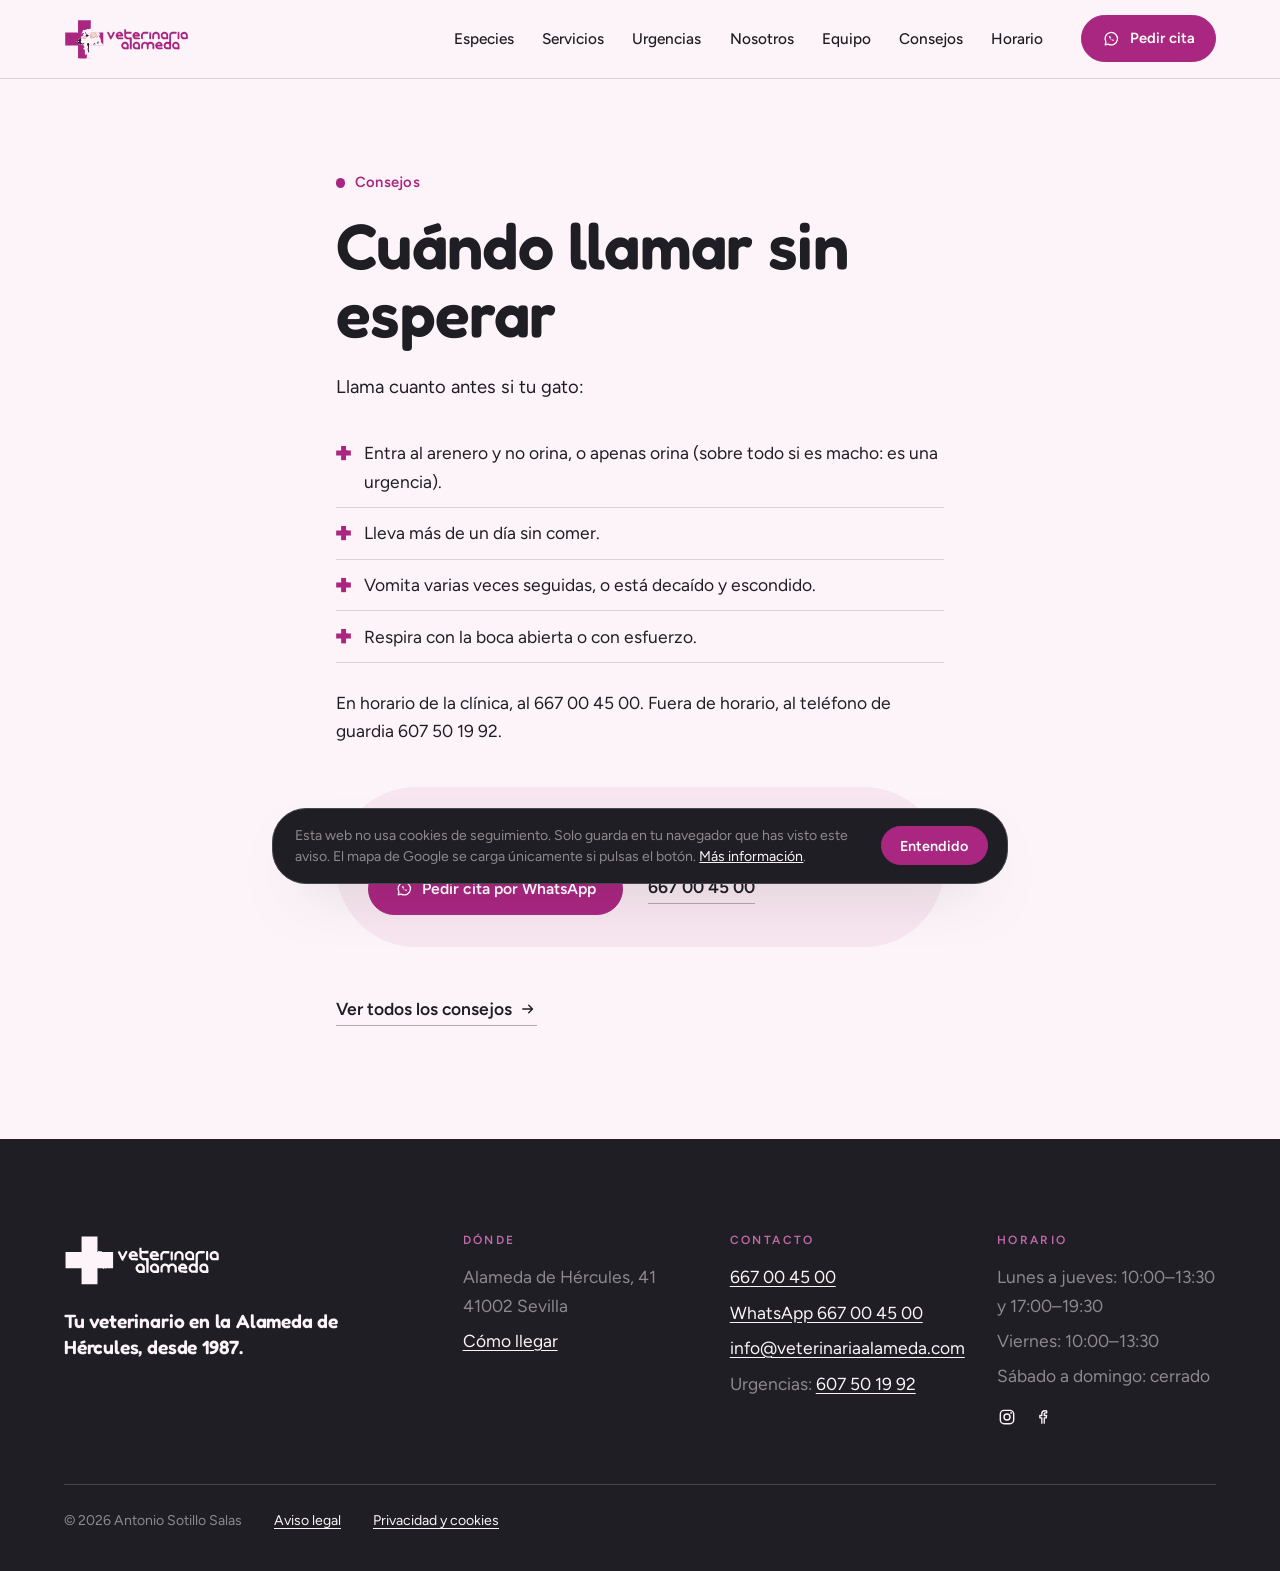
<file: consejo-gato-llamar-sin-esperar.html>
<!DOCTYPE html>
<!-- GENERADO por scripts/aplicar.mjs desde fuente/consejo.html (una página por consejo de negocio.json). No editar a mano. -->
<html lang="es" class="sin-js densidad-marca pagina-legal" data-personalidad="cercana" data-fondo="claro" data-logo-oscuro="mono" data-duotono="si" data-paleta="a" data-marca="alameda">
<head>
<meta charset="utf-8">
<meta name="viewport" content="width=device-width, initial-scale=1">
<meta name="robots" content="noindex, nofollow">
<meta name="theme-color" content="#FDF4F9">
<link rel="icon" href="favicon.svg" type="image/svg+xml">
<link rel="manifest" href="manifest.json">
<link rel="preconnect" href="https://fonts.googleapis.com">
<link rel="preconnect" href="https://fonts.gstatic.com" crossorigin>
<link rel="stylesheet" id="fuentes" href="https://fonts.googleapis.com/css2?family=Fredoka:wght@500;600&amp;family=Figtree:wght@400;500;600;700&amp;display=swap">
<link rel="stylesheet" id="hoja-marca" href="css/marca.css?v=56b953cf">
<link rel="stylesheet" href="css/base.css?v=17082225">
<script>
/* Bloqueante a propósito: todo lo que cambia el aspecto se resuelve antes del
   primer pintado, o la página arranca de una forma y salta a otra.
   Lo que va entre las marcas del mando lo borra scripts/quitar_mandos.py. */
(function () {
  var h = document.documentElement;
  h.classList.remove('sin-js');
  h.classList.add('con-js');
})();
</script>

<title>Cuándo llamar sin esperar · Veterinaria Alameda</title>
<meta name="description" content="Los gatos disimulan cuando algo va mal.">
</head>
<body>

<a class="salto-contenido" href="#contenido">Saltar al contenido</a>

<svg class="sprite" aria-hidden="true" focusable="false" width="0" height="0">
<symbol id="i-telefono" viewBox="0 0 24 24"><path d="M6.6 3.5h2.6l1.4 4.1-2 1.5a11.5 11.5 0 0 0 6.3 6.3l1.5-2 4.1 1.4v2.6A2.1 2.1 0 0 1 18.4 19.5 15.2 15.2 0 0 1 4.5 5.6 2.1 2.1 0 0 1 6.6 3.5Z" fill="none" stroke="currentColor" stroke-width="1.7" stroke-linejoin="round"/></symbol>
<symbol id="i-whatsapp" viewBox="0 0 24 24"><path d="M4.2 19.8 5.3 16A8.3 8.3 0 1 1 8.2 18.8Z" fill="none" stroke="currentColor" stroke-width="1.7" stroke-linejoin="round"/><path d="M9.2 8.4c.3 2.8 2.9 5.5 6 6.3l1-1.3-1.8-1-1 .8a5 5 0 0 1-2.3-2.3l.8-1-1-1.8Z" fill="currentColor"/></symbol>
<symbol id="i-mapa" viewBox="0 0 24 24"><path d="M12 21s-6.5-5.6-6.5-11a6.5 6.5 0 0 1 13 0C18.5 15.4 12 21 12 21Z" fill="none" stroke="currentColor" stroke-width="1.7" stroke-linejoin="round"/><circle cx="12" cy="10" r="2.3" fill="none" stroke="currentColor" stroke-width="1.7"/></symbol>
<symbol id="i-reloj" viewBox="0 0 24 24"><circle cx="12" cy="12" r="8.5" fill="none" stroke="currentColor" stroke-width="1.7"/><path d="M12 7.5V12l3 2" fill="none" stroke="currentColor" stroke-width="1.7" stroke-linecap="round"/></symbol>
<symbol id="i-correo" viewBox="0 0 24 24"><rect x="3.5" y="5.5" width="17" height="13" rx="2" fill="none" stroke="currentColor" stroke-width="1.7"/><path d="m4 7 8 6 8-6" fill="none" stroke="currentColor" stroke-width="1.7" stroke-linejoin="round"/></symbol>
<symbol id="i-flecha" viewBox="0 0 24 24"><path d="M5 12h13m-5-5 5 5-5 5" fill="none" stroke="currentColor" stroke-width="1.8" stroke-linecap="round" stroke-linejoin="round"/></symbol>
<symbol id="i-coche" viewBox="0 0 24 24"><path d="M5 16.5V12l1.8-4.6A1.6 1.6 0 0 1 8.3 6.4h7.4a1.6 1.6 0 0 1 1.5 1L19 12v4.5M5 12h14M5 16.5h14" fill="none" stroke="currentColor" stroke-width="1.7" stroke-linejoin="round"/><circle cx="8" cy="16.5" r="1.6" fill="currentColor"/><circle cx="16" cy="16.5" r="1.6" fill="currentColor"/></symbol>
<symbol id="i-tarjeta" viewBox="0 0 24 24"><rect x="3.5" y="6" width="17" height="12" rx="2" fill="none" stroke="currentColor" stroke-width="1.7"/><path d="M3.5 10h17M7 14.5h3" fill="none" stroke="currentColor" stroke-width="1.7" stroke-linecap="round"/></symbol>
<symbol id="i-estrella" viewBox="0 0 24 24"><path d="m12 3.2 2.7 5.6 6.1.8-4.5 4.2 1.1 6.1L12 17l-5.4 2.9 1.1-6.1-4.5-4.2 6.1-.8Z" fill="currentColor"/></symbol>
<symbol id="i-mas" viewBox="0 0 24 24"><path d="M12 5v14M5 12h14" fill="none" stroke="currentColor" stroke-width="1.8" stroke-linecap="round"/></symbol>
<symbol id="i-check" viewBox="0 0 24 24"><path d="m5 12.5 4.2 4L19 7" fill="none" stroke="currentColor" stroke-width="1.9" stroke-linecap="round" stroke-linejoin="round"/></symbol>
<symbol id="i-instagram" viewBox="0 0 24 24"><rect x="4" y="4" width="16" height="16" rx="4.5" fill="none" stroke="currentColor" stroke-width="1.7"/><circle cx="12" cy="12" r="3.6" fill="none" stroke="currentColor" stroke-width="1.7"/><circle cx="16.9" cy="7.1" r="1.1" fill="currentColor"/></symbol>
<symbol id="i-facebook" viewBox="0 0 24 24"><path d="M13.5 20v-7h2.4l.4-2.8h-2.8V8.5c0-.8.3-1.4 1.4-1.4h1.5V4.6a19 19 0 0 0-2.2-.1c-2.2 0-3.6 1.3-3.6 3.7v2H8.2V13h2.4v7" fill="none" stroke="currentColor" stroke-width="1.6" stroke-linejoin="round"/></symbol>

<symbol id="especie-perro" viewBox="0 0 120 120"><path fill="currentColor" fill-rule="evenodd" d="M24.4 106.9 23.6 106.5Q23.4 106.4 23.2 106.3L22.5 105.9L22.5 105.9Q22.3 105.8 22.1 105.7L21.4 105.2Q21.2 105.1 21.1 105L21.1 104.9L20.4 104.4L20.4 104.4Q20.2 104.2 20.1 104.1L20.1 104.1L19.5 103.5Q19.3 103.4 19.2 103.2L19.2 103.2L18.7 102.5L18.7 102.5Q18.5 102.4 18.4 102.2L18 101.5Q17.9 101.3 17.8 101.1L17.4 100.4Q17.3 100.2 17.2 100L16.9 99.3Q16.8 99.1 16.8 98.9L16.5 98.1Q16.5 97.9 16.4 97.7L16.3 96.8Q16.2 96.7 16.2 96.5L16.1 95.5Q16.1 95.4 16.1 95.3L16.1 94.2L16.1 94.2Q16.1 94.2 16.1 94.1L16.1 94.1Q16.1 94 16.1 94L16.1 92.9L16.1 92.9Q16.1 92.7 16.1 92.6L16.3 91.6Q16.3 91.4 16.3 91.3L16.5 90.2Q17 87.8 19.4 87.8Q20.6 87.8 21.4 88.7Q22.3 89.5 22.3 90.7Q22.3 90.9 22.2 91.1L22.1 92.1Q22.1 92.2 22.1 92.3L22 93Q22 93.1 22 93.2L22 93.9Q22 94 22.1 94L22.1 94.7Q22.1 94.7 22.1 94.8L22.2 95.4Q22.3 95.5 22.3 95.6L22.4 96Q22.5 96.1 22.5 96.2L22.7 96.7Q22.7 96.8 22.7 96.8L22.9 97.2Q23 97.3 23 97.4L23.2 97.7Q23.3 97.8 23.4 97.9L23.6 98.2Q23.7 98.3 23.7 98.4L24 98.6Q24.1 98.7 24.2 98.8L24.5 99Q24.5 99.1 24.6 99.1L25 99.4Q25.1 99.4 25.1 99.5L25.5 99.7Q25.6 99.8 25.7 99.8L26.2 100Q26.3 100 26.3 100.1L26.9 100.3Q27 100.3 27 100.3L27.6 100.5Q27.7 100.5 27.8 100.5L28.5 100.6Q28.6 100.7 28.6 100.7L29.4 100.8Q30.5 100.9 31.1 100.4Q31.7 99.9 31.8 98.8Q31.9 98.3 31.7 97.8Q28.8 90.3 31.8 81.2Q31.9 81.1 31.9 81.1Q34.4 72.1 42.2 64.8Q47.3 60 56.8 54.3Q56.8 54.2 56.9 54.2Q58.7 53 60.3 51.6Q61.7 50.3 60.6 48.7Q58.8 46.1 59.7 40.8Q59.7 40.8 59.7 40.8Q61.6 25.8 68.3 23.5Q68.5 23.5 68.7 23.4Q69 23.3 69.2 23.2Q71.9 21.6 75.1 21.6Q78.8 21.6 81.8 23.7Q84.1 25.4 85.4 28Q86 29.2 87.4 29.2Q94.4 29.1 98.6 31Q99.2 31.3 99.9 31.2Q100.2 31.1 100.5 31.1Q101.9 31.1 102.9 32.1Q103.9 33.1 103.9 34.6Q103.9 36.1 103 37Q102.2 37.7 102.2 38.6Q102.2 41.6 101.1 43.5Q101 43.7 100.8 43.8Q98 45.8 92.1 46Q90.7 46 89.4 46Q88.3 45.9 87.7 46.4Q87.1 47 87.1 48.1Q87 48.7 87.4 49.3Q89.8 53.1 90.8 55.4Q93 60.6 92.3 65.7Q92.3 65.8 92.3 65.9L91.6 99.5Q91.5 101.2 93.2 101.7Q96.7 102.5 96.7 104.6Q96.7 107.1 92 107.9Q91.9 107.9 91.7 107.9Q91.7 107.9 91.7 107.9Q91.7 108 91.7 108Q91.7 108 91.6 108L91.6 108Q91.6 108 91.6 108H25.9Q25.6 107.3 24.7 107Q24.6 106.9 24.4 106.9ZM71 103.8Q70.7 105 71.8 105.3Q73 105.6 73.3 104.5Q76.4 93.9 72 85.6Q67.6 77.2 57.1 74.2Q56.6 74 56.2 74.2Q55.8 74.5 55.7 75Q55.3 76.2 56.5 76.5Q66 79.2 69.9 86.7Q73.8 94.1 71 103.8ZM75.2 25Q74.8 23.9 73.7 24.3Q73.1 24.5 72.9 24.9Q72.8 25.3 73 25.9Q75 31.2 73.3 38.5Q71.6 45.7 67.4 50.6Q67 51 67.1 51.5Q67.1 51.9 67.6 52.3Q68.5 53.1 69.2 52.1Q73.8 46.8 75.6 39Q77.5 31 75.2 25ZM84.3 30.2C84.3 28.9 83.2 27.7 81.8 27.7C80.4 27.7 79.3 28.9 79.3 30.2C79.3 31.6 80.4 32.7 81.8 32.7C83.2 32.7 84.3 31.6 84.3 30.2Z"/></symbol>
<symbol id="especie-gato" viewBox="0 0 120 120"><path fill="currentColor" fill-rule="evenodd" d="M80.8 33.8Q83.4 37.8 82.5 41.6Q81.9 44 79.9 45.8Q79.4 46.3 79.3 47Q78.9 48.6 77.8 49.9Q76.4 51.4 77.7 52.9Q82.2 57.8 82.1 64.8Q82.1 64.8 82.1 64.9Q82.1 66.1 81.9 67.2Q81.9 67.3 81.9 67.3Q81.6 68.6 81.1 70.8Q80 76.1 80 78.9V97.1Q70.2 98.2 59.9 98Q62 89 57 82.3Q51.9 75.3 41.3 73.8Q40.7 73.7 40.4 74Q40.1 74.3 40 74.9Q39.8 76 41 76.2Q50.6 77.6 55.1 83.7Q59.5 89.7 57.5 98Q49.5 97.7 41.3 96.6Q40.1 96.5 40 97.7Q39.8 98.8 41 99Q62 101.8 81.3 99.3Q81.7 99.4 82.2 99.4Q82.3 99.4 82.4 99.4L83.9 99.2L84 99.2L84 99.2L85.7 99Q85.8 99 85.8 99L87.3 98.7Q87.4 98.7 87.4 98.7L88.3 98.5Q88.5 98.5 88.7 98.4L88.9 98.3Q88.9 98.3 89 98.3L89.5 98Q89.6 98 89.6 98L90.1 97.7Q90.1 97.7 90.2 97.7L90.6 97.4Q90.7 97.4 90.7 97.3L91.1 97.1Q91.1 97.1 91.2 97L91.5 96.8Q91.5 96.7 91.6 96.7L91.9 96.5Q91.9 96.4 92 96.4L92.2 96.2Q92.3 96.1 92.3 96.1L92.5 95.8Q92.5 95.8 92.6 95.7L92.7 95.5Q92.8 95.5 92.8 95.4L93 95.2Q93 95.2 93.1 95.1L93.2 94.9Q93.2 94.8 93.2 94.8L93.3 94.6Q93.4 94.5 93.4 94.4L93.5 94.2Q93.5 94.1 93.5 94.1L93.6 93.9Q93.6 93.8 93.6 93.7L93.7 93.5Q93.7 93.4 93.7 93.3L93.8 93.1Q93.8 93 93.8 92.9L93.8 92.7Q93.8 92.6 93.8 92.5L93.8 92.2Q93.8 92.1 93.8 92.1L93.8 91.7Q93.8 91.7 93.8 91.6L93.7 91.2Q93.7 91.2 93.7 91.1L93.7 90.7Q93.7 90.6 93.6 90.6L93.5 90.1Q93.5 90.1 93.5 90L93.4 89.5Q93.3 89.1 93.3 88.6Q93.3 87.3 94.2 86.3Q95.1 85.4 96.5 85.4Q98.8 85.4 99.5 87.6L99.7 88.2Q99.8 88.3 99.8 88.5L99.8 88.5L100 89Q100 89.2 100 89.3L100 89.3L100 89.3L100.2 89.9Q100.2 89.9 100.2 89.9Q100.2 90 100.2 90.2L100.2 90.2L100.2 90.2L100.3 90.8Q100.4 90.9 100.4 91L100.4 91.1L100.5 91.6L100.5 91.6Q100.5 91.8 100.5 91.9L100.5 91.9L100.5 92.5L100.5 92.5L100.5 92.6Q100.5 92.7 100.5 92.8L100.5 93.4L100.5 93.4Q100.5 93.6 100.5 93.7L100.5 94.3Q100.5 94.4 100.5 94.6L100.5 94.6L100.4 95.1Q100.4 95.3 100.3 95.5L100.3 95.5L100.2 96Q100.2 96.2 100.1 96.3L100.1 96.3L100.1 96.4L100 96.8Q99.9 97 99.9 97.2L99.8 97.2Q99.8 97.2 99.8 97.2Q99.8 97.2 99.8 97.2Q99.8 97.2 99.8 97.2L99.7 97.6Q99.6 97.9 99.5 98L99.5 98L99.3 98.5Q99.3 98.5 99.3 98.5Q99.2 98.7 99.1 98.8L99.1 98.8L99.1 98.8L98.9 99.3Q98.8 99.5 98.7 99.6L98.7 99.6L98.4 100.1L98.4 100.1Q98.3 100.2 98.2 100.4L98.2 100.4L97.8 100.9Q97.7 101 97.6 101.1L97.6 101.1L97.6 101.1L97.2 101.6L97.2 101.6L97.2 101.6Q97.1 101.7 97 101.8L97 101.8L96.5 102.3Q96.4 102.4 96.3 102.4L96.3 102.4L96.3 102.5L96.3 102.5L96.3 102.5L95.8 102.9L95.7 102.9Q95.7 103 95.6 103Q95.6 103.1 95.5 103.1Q95.6 103.1 95.6 103.1L95 103.5Q94.9 103.6 94.8 103.7L94.8 103.7L94.2 104.1Q94.2 104.1 94.2 104.1L94.2 104.1Q94.1 104.2 93.9 104.3L93.9 104.3L93.9 104.3L93.3 104.6L93.3 104.6Q93.2 104.7 93.1 104.8L93.1 104.8L93 104.8L92.4 105.1Q92.3 105.2 92.1 105.3L92.1 105.3L92.1 105.3L91.5 105.6L91.5 105.6Q91 105.9 90.5 106L89.1 106.3Q88.9 106.3 88.8 106.4L88.8 106.4L87.2 106.7Q87.1 106.7 86.9 106.7L86.9 106.7L85.2 107Q85 107 84.9 107L84.9 107.1L83 107.3L82.9 107.3Q82.9 107.3 82.8 107.3L82.8 107.3L81.3 107.5Q80.8 107.6 80.4 107.8Q80.1 108 79.8 108H27.5L27.3 108Q25.6 107.9 24.4 106.6Q23.2 105.4 23.2 103.6Q23.2 103 23.4 102.4Q23.7 101.3 23 100.4Q18.3 94.2 19.8 84.7Q22.5 68.6 43.1 56.6Q43.1 56.6 43.1 56.6Q46.1 54.7 50.5 51.8Q52.7 50.4 54.2 49.4Q56.1 48.3 54.9 46.4Q54.9 46.4 54.9 46.4Q52.8 43.2 52.8 39.1Q52.8 38.5 52.9 37.9Q52.9 37.7 52.8 37.4Q52.8 37.2 52.8 37L55.8 20Q56 18.8 57.2 19Q57.6 19.1 57.8 19.3L63.8 25Q64.5 25.6 65.5 25.6Q65.8 25.6 66.2 25.6Q67.2 25.5 67.8 24.7L73.7 17.6Q74.5 16.7 75.4 17.4Q75.7 17.6 75.8 18L80.3 32.7Q80.4 33 80.5 33.2Q80.5 33.3 80.6 33.4Q80.7 33.6 80.8 33.8ZM74.7 37.2C74.7 35.8 73.6 34.7 72.2 34.7C70.8 34.7 69.7 35.8 69.7 37.2C69.7 38.6 70.8 39.7 72.2 39.7C73.6 39.7 74.7 38.6 74.7 37.2Z"/></symbol>
<symbol id="logo-alameda" viewBox="0 0 2323.968 760.868"><path data-silueta d="M260.784 22.784H497.784V252.784H729.784V492.784H497.784V731.784H260.784V492.784H22.784V252.784H260.784Z" fill="#A92781"/><path d="M254.784 730.584C254.784 718.184 256.684 710.884 260.084 710.784C260.484 710.784 260.784 714.184 260.684 718.384C260.584 726.884 262.284 730.684 266.884 731.784C270.484 732.684 285.284 731.784 283.684 730.684C282.784 730.084 284.084 729.884 287.284 729.884C291.984 730.084 292.084 730.084 288.784 730.784C286.084 731.384 286.984 731.584 292.984 731.684C301.284 731.784 303.284 733.384 298.584 735.884C296.684 736.884 282.584 737.584 276.784 736.884C275.984 736.784 270.684 737.084 264.984 737.384L254.784 738.084L254.784 730.584ZM415.584 736.684C415.384 736.084 409.984 735.484 402.484 735.084C392.584 734.584 389.784 734.184 389.784 733.084C389.784 731.984 392.584 731.684 405.284 731.884C419.284 731.984 421.084 731.884 422.884 730.184C428.984 724.684 430.484 710.884 425.984 702.784L423.384 698.084L425.784 687.884C427.884 679.084 427.984 676.984 427.084 672.484C425.284 664.084 421.084 656.184 417.584 654.684C414.284 653.384 409.384 654.384 409.184 656.584C409.084 657.184 408.984 658.484 408.884 659.384C408.884 660.184 408.384 660.584 407.784 660.284C407.184 659.884 406.784 661.684 406.784 664.984C406.784 671.684 406.184 672.584 401.184 673.384C394.284 674.384 393.584 672.884 393.984 657.884L394.284 645.284L390.484 639.684C385.984 632.984 385.784 631.284 387.684 609.284C389.884 583.384 384.784 556.684 379.084 564.784C377.584 566.884 374.784 567.484 374.784 565.784C374.784 564.084 372.484 564.684 369.884 567.184C365.484 571.284 364.784 570.884 362.784 563.284C360.984 556.784 360.984 556.084 362.484 552.784C364.584 548.384 367.284 544.684 368.184 545.284C368.484 545.584 368.584 545.484 368.384 545.184C368.084 544.884 369.284 543.384 370.884 542.084C376.684 537.184 379.784 528.184 377.684 522.084C376.884 519.784 376.384 512.384 376.284 503.784C376.184 488.884 375.384 485.184 371.784 481.284C369.084 478.384 362.484 478.484 361.984 481.284C361.684 482.884 361.884 483.084 362.884 481.984C364.584 480.384 369.784 480.384 369.784 482.084C369.784 482.784 370.884 484.884 372.284 486.784C375.984 491.784 375.884 510.784 372.184 510.784C369.784 510.784 368.584 506.684 368.684 498.584C368.784 490.284 367.784 486.784 365.284 486.784C364.384 486.784 362.884 485.284 361.784 483.584L359.784 480.284L359.684 483.284C359.484 487.084 359.484 486.784 360.384 490.284L361.084 493.184L358.084 490.784C356.384 489.384 353.984 486.584 352.784 484.584C351.584 482.484 350.184 480.784 349.684 480.784C349.084 480.784 348.984 480.184 349.384 479.584C349.784 478.884 349.784 478.584 349.384 478.884C348.984 479.284 347.084 479.184 345.184 478.784C341.784 477.984 341.584 478.084 340.184 481.384C339.384 483.184 338.784 485.584 338.784 486.684C338.784 490.184 336.884 489.984 332.484 486.184C330.184 484.184 325.584 481.084 322.284 479.384C318.984 477.584 315.884 475.184 315.284 473.984C314.784 472.784 313.784 471.784 313.084 471.784C312.484 471.784 311.284 471.484 310.384 471.184C309.284 470.784 308.784 471.184 308.784 472.584C308.784 476.984 300.784 476.984 293.684 472.584C279.884 464.084 273.284 459.084 272.984 456.984C272.784 455.784 272.184 455.084 271.584 455.384C270.984 455.784 270.984 455.184 271.684 453.884C273.784 449.984 283.384 452.184 290.484 458.184C292.184 459.584 296.284 461.984 299.484 463.484C302.684 464.884 306.584 466.984 308.184 468.084C310.784 469.884 311.584 469.984 315.484 468.984C321.284 467.384 323.684 467.484 331.484 469.484C336.984 470.784 338.584 470.884 341.184 469.884C344.484 468.484 354.284 465.684 364.484 463.184C372.184 461.284 381.084 454.784 380.584 451.384C380.184 448.584 375.984 448.084 371.684 450.284C369.984 451.184 363.584 452.984 357.484 454.284C351.184 455.684 345.284 457.484 343.684 458.684C337.484 463.284 332.384 462.184 328.184 455.584C324.284 449.484 320.084 444.284 314.084 438.284C307.584 431.884 307.084 429.784 309.084 417.484C310.584 407.984 310.884 407.384 315.284 402.684C320.584 396.984 320.684 396.384 316.784 391.184C315.184 389.084 313.784 386.484 313.784 385.484C313.784 382.884 317.384 372.684 320.284 367.184C327.384 353.884 318.784 351.884 305.184 363.584C302.984 365.484 297.884 369.184 293.784 371.884C286.384 376.684 280.584 380.984 273.884 386.484C267.684 391.584 259.284 396.784 257.284 396.784C251.684 396.784 258.584 388.184 268.984 381.984C270.484 381.084 271.784 380.084 271.784 379.684C271.784 379.084 286.484 366.284 298.284 356.784C306.384 350.184 315.284 344.084 319.784 342.084C322.284 340.984 325.284 339.084 326.584 337.884C327.784 336.684 328.784 335.984 328.784 336.284C328.784 336.684 329.484 336.184 330.384 335.384C331.184 334.484 332.284 333.984 332.784 334.284C333.284 334.584 333.784 334.384 333.984 333.984C334.084 333.484 336.984 331.284 340.284 329.084C348.384 323.584 365.784 305.684 365.784 302.884C365.784 299.884 365.284 300.184 361.984 305.084C357.984 310.684 337.984 330.884 337.084 329.984C336.884 329.884 334.284 331.284 331.384 333.184C326.584 336.284 325.184 336.684 319.684 336.584L313.384 336.484L315.984 334.384C317.384 333.184 318.984 331.284 319.684 330.084C320.284 328.884 322.884 327.184 325.484 326.184C328.184 325.284 331.184 323.684 332.284 322.784C333.384 321.784 335.684 320.284 337.384 319.484C339.084 318.584 341.184 316.784 342.184 315.384C343.084 313.984 345.184 312.084 346.884 311.284C348.784 310.284 350.584 308.084 351.684 305.484C352.684 303.184 354.884 300.084 356.484 298.484L359.484 295.684L362.084 297.784C363.584 298.984 364.784 299.384 364.784 298.784C364.784 298.184 364.084 297.484 363.284 297.184C362.484 296.784 362.084 296.184 362.384 295.684C362.684 295.184 361.184 294.784 358.984 294.784C354.184 294.784 351.284 292.084 352.184 288.384C352.884 285.384 357.384 280.984 360.584 280.184C361.784 279.784 362.784 279.184 362.784 278.684C362.784 278.184 363.384 277.784 364.084 277.784C367.584 277.784 373.484 266.484 370.384 265.884C365.984 265.084 360.084 265.184 358.084 266.084C355.084 267.484 353.484 265.584 354.884 262.084C355.484 260.284 355.384 259.784 354.284 259.784C353.484 259.784 352.784 259.384 352.784 258.784C352.784 257.484 349.084 257.484 348.284 258.784C347.884 259.384 347.284 259.584 346.784 259.284C345.584 258.584 344.184 260.684 341.984 266.384C337.184 279.184 325.484 290.284 323.184 284.284C322.484 282.584 326.284 270.084 328.284 267.384C329.084 266.284 329.784 264.384 329.784 263.084C329.784 261.784 330.184 260.784 330.784 260.784C331.384 260.784 331.784 259.184 331.784 257.284C331.784 254.684 332.784 252.684 335.984 248.884C343.484 240.284 344.684 238.184 345.084 233.284C345.184 232.184 345.584 230.784 346.084 230.184C346.484 229.484 346.084 228.784 345.284 228.384C343.084 227.584 343.484 226.084 345.984 225.284C347.984 224.684 348.084 224.484 346.484 224.084C344.684 223.684 344.784 223.484 346.784 222.084C348.584 220.784 348.884 219.884 348.284 217.184C347.884 214.584 348.084 213.784 349.184 213.784C349.984 213.784 350.784 212.784 350.984 211.584C351.484 207.684 355.984 206.384 370.784 205.984C384.684 205.684 395.984 202.684 410.284 195.784C415.684 193.084 435.584 186.884 441.084 186.184C444.184 185.784 447.184 186.084 450.884 187.384C458.284 189.884 465.184 189.584 469.184 186.584C471.784 184.684 473.884 184.184 481.584 183.784C487.684 183.384 491.184 182.784 491.684 181.884C492.184 181.184 492.884 180.784 493.384 180.984C495.684 181.784 498.984 172.384 498.484 165.984C498.184 161.384 498.384 159.784 499.284 159.784C503.084 159.784 503.284 161.784 503.584 204.984C503.884 245.484 503.984 246.784 505.884 246.784C507.284 246.784 507.784 247.484 507.784 249.784C507.784 252.384 507.484 252.784 504.884 252.784C501.484 252.784 500.584 255.484 498.784 270.784C496.984 287.084 495.884 292.484 492.784 299.184C487.684 310.584 485.384 326.884 487.884 333.384C488.384 334.984 491.084 338.584 493.884 341.484C496.584 344.284 498.784 346.984 498.784 347.484C499.384 363.384 501.984 371.984 506.984 373.684C512.484 375.584 516.484 372.284 521.184 362.284C524.784 354.684 527.484 351.784 535.684 346.884C542.884 342.484 546.284 342.084 553.084 344.584C558.984 346.884 561.284 346.584 567.884 343.284C577.184 338.484 579.184 335.484 579.784 324.584C580.784 309.884 584.484 310.584 589.184 326.184C592.884 338.084 596.284 340.784 608.284 340.784C623.084 340.784 625.784 336.284 619.884 321.484C618.284 317.384 616.184 311.484 615.184 308.184C611.184 294.184 603.184 282.684 588.984 270.484C583.484 265.684 577.284 259.784 575.284 257.284C572.384 253.884 570.884 252.784 568.684 252.784C566.084 252.784 565.784 252.384 565.784 249.784L565.784 246.784L615.784 246.784L665.784 246.884L665.784 249.784C665.784 253.284 663.484 253.684 651.784 252.484C643.484 251.684 640.084 252.084 646.284 253.284C654.284 254.784 665.784 271.184 660.884 274.184C659.384 275.184 653.584 272.884 651.984 270.684C651.184 269.584 648.084 267.084 645.084 265.084C638.184 260.684 636.384 257.284 639.584 254.784C640.984 253.584 641.384 252.684 640.784 252.284C638.984 251.184 636.784 253.884 636.784 257.084C636.784 260.184 643.084 267.284 649.784 271.584C660.384 278.584 666.984 286.384 672.484 298.384C674.784 303.584 674.884 303.884 673.184 307.284C668.484 317.184 659.784 316.784 658.284 306.384C657.384 300.484 655.184 298.584 649.684 298.984C645.684 299.284 645.284 299.584 644.984 302.184C644.484 306.684 646.584 313.784 650.284 319.884C652.184 322.984 654.284 327.984 654.884 330.884C655.484 333.884 656.684 337.484 657.584 338.984C659.284 341.984 667.584 349.284 668.384 348.484C668.684 348.184 667.284 346.684 665.384 345.084C661.684 342.184 660.784 338.184 662.584 333.484C664.084 329.684 674.784 340.184 674.784 345.484C674.784 347.984 672.284 350.184 670.284 349.484C669.484 349.084 668.584 349.284 668.284 349.784C667.884 350.384 668.284 350.784 668.984 350.784C674.184 350.784 679.784 364.884 679.784 377.984C679.784 381.684 680.784 385.184 683.484 391.184C686.884 398.584 687.184 399.884 686.784 406.284C685.884 421.884 686.284 427.084 689.084 433.084C691.784 439.084 693.184 440.084 694.284 436.784C695.384 433.284 700.784 435.984 700.784 439.984C700.784 445.184 697.684 446.284 695.284 441.984L693.784 439.284L694.184 441.884C694.584 444.584 701.484 455.784 702.684 455.784C703.084 455.784 703.184 453.984 702.984 451.784C702.384 445.384 705.584 446.384 713.884 454.984C717.684 458.884 720.784 462.384 720.784 462.684C720.784 462.984 722.084 464.784 723.684 466.684C728.284 472.084 730.384 482.884 727.784 487.784C726.784 489.684 726.584 489.684 723.284 488.084C721.384 487.184 719.984 486.184 719.984 485.884C720.184 484.984 718.684 477.684 717.584 473.784C716.984 471.884 715.184 468.884 713.584 467.284C711.984 465.684 709.284 462.384 707.684 459.984C706.084 457.684 704.284 455.984 703.884 456.284C703.384 456.484 704.484 458.384 706.184 460.284C707.984 462.184 709.484 464.384 709.484 465.184C709.484 465.884 711.084 469.084 712.984 472.384C714.984 475.584 717.184 480.284 717.884 482.684C718.584 484.984 719.784 487.184 720.484 487.484C721.184 487.784 721.584 488.284 721.384 488.684C721.084 489.084 721.684 489.384 722.584 489.484C723.484 489.584 725.184 489.884 726.384 490.284C730.084 491.484 732.084 488.284 731.384 482.384C729.684 466.784 729.584 460.184 731.084 462.284C733.684 465.884 734.684 471.084 735.384 485.084L736.084 498.784L660.184 498.784C618.384 498.784 566.184 498.784 543.984 498.784L503.784 498.784L503.784 618.284L503.784 737.784L459.884 737.784C430.084 737.784 415.884 737.484 415.584 736.684ZM412.984 728.484C409.784 724.684 413.784 717.784 420.984 714.484C425.284 712.584 425.284 712.484 424.784 720.784C424.484 727.284 422.584 729.784 417.884 729.784C415.784 729.784 413.584 729.184 412.984 728.484ZM468.884 618.384C469.884 616.284 469.484 614.884 466.884 609.284C465.184 605.584 463.284 599.684 462.784 596.084C462.184 592.484 460.784 587.684 459.584 585.484C455.084 576.684 455.084 577.984 462.284 529.284C463.084 523.784 463.684 516.984 463.684 514.284C463.584 511.584 463.984 504.384 464.584 498.284C465.184 492.184 465.984 480.884 466.184 472.984L466.684 458.684L463.084 454.784C458.784 449.984 448.184 444.484 444.184 444.984C441.584 445.284 441.084 445.984 439.184 451.784C437.984 455.384 436.184 459.884 434.984 461.784C433.684 464.184 432.784 467.984 432.384 473.784C432.084 478.484 431.184 484.484 430.284 487.084C427.684 495.584 431.384 498.384 437.784 492.784C448.384 483.784 453.384 498.284 443.584 509.584C438.884 515.084 440.784 518.684 446.584 515.184C453.084 511.384 454.584 516.084 449.884 525.084C443.284 537.684 442.784 540.084 442.784 561.084L442.784 580.284L445.784 585.784C447.984 589.984 448.684 592.584 448.784 596.884C448.784 604.584 452.684 611.984 459.384 616.984C465.084 621.384 467.384 621.684 468.884 618.384ZM356.184 549.784C357.284 543.084 360.184 538.684 367.084 532.984C374.084 527.284 377.384 526.284 376.184 529.984C374.784 534.584 372.584 537.984 367.784 542.884C364.984 545.684 362.784 548.384 362.784 548.784C362.784 549.184 361.184 550.584 359.184 551.684L355.484 553.884L356.184 549.784ZM259.184 524.984C258.784 523.184 258.184 521.784 257.684 521.784C257.184 521.784 256.784 520.384 256.784 518.784C256.784 517.184 256.384 515.784 255.784 515.784C255.184 515.784 254.784 511.584 254.784 505.284C254.784 494.784 254.784 494.784 257.284 494.784C260.784 494.784 261.584 498.984 261.084 514.384C260.484 528.084 260.184 529.984 259.184 524.984ZM561.884 475.484C562.584 473.884 562.484 472.184 561.584 469.284C560.284 465.284 559.284 464.684 552.584 463.284C550.484 462.884 549.284 461.584 547.584 457.984C546.284 455.384 544.784 453.384 544.284 453.484C542.184 453.984 542.684 458.584 545.084 461.384C546.484 462.984 548.584 466.684 549.784 469.584C553.184 477.484 559.484 480.684 561.884 475.484ZM571.484 460.084C573.584 457.284 569.584 445.484 565.384 442.384C562.884 440.484 562.784 440.484 560.784 442.284C557.784 444.984 559.384 459.584 562.984 461.984C564.784 463.184 570.084 462.084 571.484 460.084ZM636.684 450.384C639.784 440.584 639.984 422.584 636.984 419.584C635.684 418.284 630.884 421.484 627.084 426.384C623.584 431.084 622.584 446.984 625.184 456.284L626.884 462.084L631.384 457.684C633.784 455.384 636.184 451.984 636.684 450.384ZM252.584 441.984C241.784 431.084 238.684 427.484 237.884 424.284C236.384 418.784 236.484 413.184 238.184 409.984C239.684 407.184 247.684 399.984 251.584 397.884C253.884 396.684 253.884 396.684 252.684 398.984C252.084 400.284 249.984 402.984 248.084 405.084C242.384 411.384 240.984 419.984 244.584 426.484C247.984 432.684 256.984 443.284 260.284 444.984C262.184 445.984 265.084 448.784 266.784 451.284C272.884 460.084 266.684 456.084 252.584 441.984ZM266.484 429.284C260.884 427.184 250.984 420.984 249.784 418.784C246.984 413.484 253.184 409.284 263.784 409.284C269.884 409.284 270.784 409.584 277.584 413.984C283.384 417.884 284.784 419.284 284.784 421.384C284.784 429.084 276.084 432.784 266.484 429.284ZM405.784 362.584C413.284 357.384 414.584 348.984 410.084 334.384C406.784 323.584 402.984 318.784 397.684 318.784C394.284 318.784 392.184 319.984 384.384 326.184C382.384 327.684 376.084 330.784 370.284 332.884C350.584 339.984 341.784 347.984 345.984 354.684C347.984 357.984 352.484 358.684 361.384 357.084C371.484 355.284 375.284 355.884 385.784 360.784C395.784 365.484 400.884 365.884 405.784 362.584ZM506.784 332.184C503.984 328.984 505.984 311.784 509.384 308.284C515.284 302.484 519.184 320.284 514.184 329.884C512.184 333.784 508.884 334.884 506.784 332.184ZM442.584 320.184C455.884 313.284 458.384 309.984 455.284 303.384C452.184 296.984 441.984 291.084 427.384 287.284C413.484 283.684 409.884 287.084 405.584 307.784C403.484 317.884 404.984 319.884 417.284 322.884C429.184 325.784 432.684 325.384 442.584 320.184ZM398.384 269.584C400.484 267.184 403.184 264.784 404.284 264.184C406.984 262.684 407.884 249.184 405.284 248.184C402.584 247.084 398.884 250.784 394.684 258.784C390.684 266.484 389.884 270.484 391.984 272.584C393.784 274.384 394.084 274.184 398.384 269.584ZM244.984 253.084C242.184 252.684 241.784 252.284 241.784 249.684L241.784 246.784L249.284 246.784L256.784 246.784L256.784 241.384C256.784 235.784 258.384 229.784 259.884 229.784C261.684 229.784 260.984 249.284 258.984 251.084C257.084 252.784 250.084 253.784 244.984 253.084Z" fill="#FDF4F9" fill-rule="evenodd"/><path d="M579.984 503.784C577.084 500.984 576.184 495.784 578.184 491.984C580.684 487.184 585.984 486.284 589.484 489.984C596.484 497.584 587.384 510.684 579.984 503.784ZM608.484 502.984C606.184 500.484 606.384 496.184 608.784 493.784C614.284 488.284 621.784 496.084 617.184 502.584C615.284 505.284 610.784 505.484 608.484 502.984ZM506.784 373.684C501.984 371.984 499.284 363.084 498.784 347.484C498.784 346.984 496.584 344.284 493.884 341.484C491.084 338.584 488.384 334.984 487.884 333.384C485.384 326.884 487.684 310.584 492.784 299.284C495.884 292.284 497.084 286.884 498.784 270.884C500.784 252.284 505.484 241.584 513.284 237.784C518.684 235.184 521.784 235.584 530.384 240.384C537.384 244.284 539.984 244.484 548.484 241.784C558.384 238.684 561.884 240.384 571.784 252.884C575.584 257.684 583.284 265.484 588.884 270.284C603.184 282.684 611.184 294.084 615.184 308.184C616.184 311.484 618.284 317.384 619.884 321.484C625.784 336.284 623.084 340.784 608.284 340.784C596.284 340.784 592.884 338.084 589.184 326.184C584.484 310.584 580.784 309.884 579.784 324.584C579.184 335.484 577.184 338.484 567.884 343.284C561.284 346.584 558.984 346.884 553.084 344.584C546.284 342.084 542.884 342.484 535.684 346.884C527.484 351.784 524.784 354.684 521.184 362.284C516.484 372.384 512.284 375.684 506.784 373.684ZM385.784 360.784C375.284 355.884 371.484 355.284 361.384 357.084C352.484 358.684 347.984 357.984 345.984 354.684C341.784 347.984 350.584 339.984 370.284 332.884C376.084 330.784 382.384 327.684 384.384 326.184C395.584 317.284 398.984 316.584 404.184 322.184C410.884 329.184 414.784 349.484 410.884 356.784C406.184 365.684 398.784 366.884 385.784 360.784ZM511.284 333.184C517.084 330.884 518.284 308.084 512.684 306.984C508.684 306.284 505.684 313.484 505.584 324.384C505.384 332.284 507.084 334.784 511.284 333.184Z" fill="#EBD8C8" fill-rule="evenodd"/><path d="M459.384 616.984C452.684 611.984 448.784 604.584 448.784 596.884C448.684 592.584 447.984 589.984 445.784 585.784L442.784 580.284L442.784 561.084C442.784 540.084 443.284 537.684 449.884 525.084C454.584 516.084 453.084 511.384 446.584 515.184C440.784 518.684 438.884 515.084 443.584 509.584C453.384 498.284 448.384 483.784 437.784 492.784C431.384 498.384 427.684 495.584 430.284 487.084C431.184 484.484 432.084 478.484 432.384 473.784C432.784 467.984 433.684 464.184 434.984 461.784C436.184 459.884 437.984 455.384 439.184 451.784C441.084 445.984 441.584 445.284 444.184 444.984C448.184 444.484 458.784 449.984 463.084 454.784L466.684 458.684L466.184 472.984C465.984 480.884 465.184 492.184 464.584 498.284C463.984 504.384 463.584 511.584 463.684 514.284C463.684 516.984 463.084 523.784 462.284 529.284C455.084 577.984 455.084 576.684 459.584 585.484C460.784 587.684 462.184 592.484 462.784 596.084C463.284 599.684 465.184 605.584 466.884 609.284C469.484 614.884 469.884 616.284 468.884 618.384C467.384 621.684 465.084 621.384 459.384 616.984ZM351.984 496.484C349.984 494.384 349.984 493.984 351.284 490.284C352.084 488.084 352.684 486.984 352.784 487.884C352.784 488.784 353.684 490.684 354.884 492.184C358.484 496.784 355.984 500.784 351.984 496.484ZM340.784 484.984C340.684 479.084 345.684 476.784 349.384 480.884C351.284 483.084 351.284 483.084 349.084 481.884C345.484 480.084 343.784 480.584 342.284 483.984C341.084 486.884 340.884 486.984 340.784 484.984ZM554.184 476.284C552.984 475.484 551.084 472.484 549.784 469.584C548.584 466.684 546.484 462.984 545.084 461.384C542.684 458.584 542.184 453.984 544.284 453.484C544.784 453.384 546.284 455.384 547.584 457.984C549.284 461.584 550.484 462.884 552.584 463.284C559.284 464.684 560.284 465.284 561.584 469.284C563.884 476.284 559.784 480.284 554.184 476.284ZM584.184 476.984C582.184 475.684 579.684 469.684 580.284 467.684C580.684 466.684 582.084 464.384 583.484 462.784C584.784 461.184 586.284 458.584 586.784 457.084C587.384 455.084 587.684 457.384 587.684 464.384C587.784 474.384 586.584 478.584 584.184 476.984ZM330.284 469.184C324.084 467.484 321.084 467.484 315.484 468.984C311.584 469.984 310.784 469.884 308.184 468.084C306.584 466.984 302.684 464.884 299.484 463.484C296.284 461.984 292.184 459.584 290.484 458.184C283.284 452.184 274.184 450.084 271.584 453.984C270.184 456.084 270.084 456.084 266.884 451.484C265.184 448.884 262.184 445.984 260.284 444.984C256.984 443.384 248.184 432.984 244.484 426.484C241.484 421.184 242.484 411.884 246.584 407.084C248.384 404.984 250.784 401.784 251.884 399.984C253.384 397.684 254.684 396.784 256.584 396.784C259.184 396.784 267.084 392.084 273.884 386.484C280.584 380.984 286.384 376.684 293.784 371.884C297.884 369.184 302.984 365.484 305.184 363.584C318.784 351.884 327.384 353.884 320.284 367.184C317.384 372.684 313.784 382.884 313.784 385.484C313.784 386.484 315.184 389.084 316.784 391.184C320.684 396.384 320.584 396.984 315.284 402.684C310.884 407.384 310.584 407.984 309.084 417.484C307.084 429.784 307.584 431.884 314.084 438.284C320.084 444.284 324.284 449.484 328.184 455.584C332.384 462.184 337.484 463.284 343.684 458.684C345.284 457.484 351.184 455.684 357.484 454.284C363.584 452.984 369.984 451.184 371.684 450.284C375.984 448.084 380.184 448.584 380.584 451.384C381.084 454.784 372.184 461.284 364.484 463.184C351.284 466.484 344.184 468.484 342.084 469.584C339.384 471.084 336.584 470.984 330.284 469.184ZM562.984 461.984C559.384 459.584 557.784 444.984 560.784 442.284C562.784 440.484 562.884 440.484 565.384 442.384C569.584 445.484 573.584 457.284 571.484 460.084C570.084 462.084 564.784 463.184 562.984 461.984ZM625.184 456.284C622.584 446.984 623.584 431.084 627.084 426.384C630.884 421.484 635.684 418.284 636.984 419.584C638.984 421.584 639.784 431.884 638.684 439.784C637.184 450.584 636.284 452.884 631.384 457.684L626.884 462.084L625.184 456.284ZM279.284 429.384C282.984 427.784 284.784 425.184 284.784 421.384C284.784 419.284 283.384 417.884 277.584 413.984C270.784 409.584 269.884 409.284 263.784 409.284C256.084 409.284 250.984 411.184 249.684 414.484C248.384 417.984 249.884 420.084 256.684 424.284C267.284 430.684 272.984 431.984 279.284 429.384ZM417.284 322.884C404.984 319.884 403.484 317.884 405.584 307.784C409.884 287.084 413.484 283.684 427.384 287.284C441.984 291.084 452.184 296.984 455.284 303.384C458.384 309.984 455.884 313.284 442.584 320.184C432.684 325.384 429.184 325.784 417.284 322.884ZM321.284 278.584C320.484 275.384 321.284 272.884 325.284 266.584C329.784 259.484 331.784 260.984 327.884 268.584C326.884 270.584 325.084 274.284 323.984 276.784C321.984 281.184 321.984 281.284 321.284 278.584ZM364.284 275.584C367.284 272.084 367.284 268.484 364.284 267.984C360.884 267.384 360.384 265.984 363.184 265.184C367.084 264.284 370.784 266.184 370.784 269.184C370.784 272.084 366.684 277.284 363.784 278.084C361.984 278.584 361.984 278.284 364.284 275.584ZM410.184 272.284C408.084 269.184 408.984 266.784 412.184 266.784C415.384 266.784 417.284 269.984 415.784 272.784C414.384 275.484 412.184 275.284 410.184 272.284ZM391.984 272.584C389.884 270.484 390.684 266.484 394.684 258.784C398.884 250.784 402.584 247.084 405.284 248.184C407.884 249.184 406.984 262.684 404.284 264.184C403.184 264.784 400.484 267.184 398.384 269.584C394.084 274.184 393.784 274.384 391.984 272.584ZM344.284 219.584C344.284 215.984 343.984 215.284 341.784 214.684C339.484 213.984 339.484 213.984 342.484 213.884C348.284 213.684 350.784 219.384 346.284 222.384C344.384 223.584 344.284 223.484 344.284 219.584Z" fill="#1E1E24" fill-rule="evenodd"/><g transform="translate(22.784 22.784) translate(-108.5 -701.6) scale(1.75)"><path d="M750.6 707.9C749.2 706.2 748.0 703.9 747.9 702.7C747.9 701.5 747.7 679.6 747.5 654.0C747.4 628.4 746.9 606.7 746.5 605.8C745.5 603.2 739.7 602.0 733.5 603.0C717.6 605.6 703.1 598.6 693.0 583.7L689.0 577.7 L688.8 546.1C688.3 490.8 687.3 496.0 698.6 496.0C708.0 496.0 708.5 496.8 707.5 509.1C706.4 524.3 706.1 524.1 736.3 523.0C766.6 521.8 769.0 522.6 769.0 533.8C769.0 544.1 766.7 544.9 737.1 544.2L713.2 543.7 L710.5 546.4C705.4 551.5 708.0 570.5 714.9 578.4C718.9 582.9 721.4 583.3 742.8 583.1L763.0 582.9 L765.9 585.8L768.8 588.6 L768.6 646.1C768.4 687.9 768.0 704.1 767.2 705.7C763.9 711.8 754.9 713.0 750.6 707.9ZM838.0 710.0C835.0 709.6 826.8 709.5 819.8 709.8C807.1 710.3 807.1 710.3 800.7 707.2C778.1 696.1 770.6 663.5 786.1 644.7C790.1 639.9 800.7 632.5 805.5 631.1C810.6 629.7 824.9 629.7 830.5 631.1C835.8 632.4 847.2 641.6 850.3 647.2C857.5 660.1 857.0 657.4 857.0 680.6C857.0 692.3 856.6 703.0 856.0 704.4C854.1 709.4 847.9 711.4 838.0 710.0ZM874.5 710.1C868.9 707.8 868.5 706.3 868.2 685.2C867.7 654.9 870.1 647.9 885.0 636.6C891.8 631.4 896.6 629.9 906.4 629.8C916.9 629.7 923.8 631.4 928.9 635.5C936.2 641.3 939.6 641.4 947.0 635.7C953.2 631.0 957.9 629.7 969.0 629.7C980.4 629.7 983.3 630.8 992.4 638.2C997.7 642.4 999.8 645.1 1003.2 651.5L1007.4 659.5 L1007.9 676.5C1008.7 705.9 1008.4 707.7 1001.4 710.0C996.0 711.8 991.3 709.8 988.9 704.6C987.3 700.9 987.1 698.7 987.7 683.4C988.3 666.9 988.2 666.1 986.0 661.5C979.9 648.8 963.3 645.4 954.5 655.1C947.3 663.1 946.6 666.1 947.4 685.5C948.0 701.5 947.9 702.7 946.0 705.8C943.4 710.1 939.6 711.5 934.7 710.0C928.0 708.0 927.5 706.2 927.8 684.9C928.2 663.5 927.7 661.7 919.7 654.3C911.9 647.1 902.9 647.2 894.9 654.7C887.4 661.7 886.6 664.9 887.4 684.3C888.3 703.6 887.5 707.1 881.6 709.5C877.6 711.2 877.3 711.2 874.5 710.1ZM1172.7 710.4C1172.4 710.1 1163.7 709.7 1153.3 709.6L1134.5 709.5 L1128.5 706.3C1114.7 699.0 1107.7 687.7 1107.2 671.5C1106.8 659.6 1108.7 653.1 1115.1 645.1C1125.2 632.4 1138.8 627.8 1155.2 631.6C1164.0 633.6 1165.9 632.9 1166.0 627.6C1166.1 626.4 1166.2 609.1 1166.4 589.0C1166.6 563.5 1167.1 551.6 1167.9 549.5C1171.3 541.2 1181.1 530.1 1188.5 526.3C1193.4 523.7 1193.9 523.7 1216.0 523.5C1229.5 523.4 1239.4 523.8 1240.8 524.4C1247.7 527.4 1247.5 540.6 1240.6 543.5C1238.3 544.5 1233.0 544.7 1218.8 544.3C1195.8 543.6 1193.1 544.6 1187.2 555.7C1186.3 557.2 1186.0 577.5 1186.1 630.4C1186.1 711.6 1186.4 708.0 1179.2 709.9C1174.9 711.1 1173.6 711.2 1172.7 710.4ZM1257.0 710.0C1254.0 709.6 1246.0 709.5 1239.2 709.8L1227.0 710.3 L1219.5 706.6C1212.0 702.9 1205.3 696.3 1201.3 688.7C1197.2 680.6 1196.5 659.7 1200.2 652.6C1204.1 645.1 1212.0 637.5 1220.4 632.9C1225.3 630.3 1241.4 629.1 1248.4 630.9C1257.1 633.1 1270.7 645.8 1274.0 655.0C1275.9 660.2 1277.2 699.6 1275.5 703.5C1272.8 709.9 1268.1 711.6 1257.0 710.0ZM679.3 706.7C671.5 702.7 664.6 694.9 660.1 685.0C651.6 666.5 658.1 648.0 677.8 634.7C685.5 629.4 703.5 628.2 713.2 632.3C718.4 634.5 730.0 646.4 733.3 652.9L736.0 658.4 L736.0 681.6L736.0 704.7 L733.5 707.4L731.1 710.0 L708.3 710.0L685.5 709.9 L679.3 706.7ZM1042.2 707.4C1034.7 704.1 1023.8 693.3 1021.1 686.7C1014.6 670.2 1017.4 653.8 1028.7 642.9C1040.3 631.7 1049.4 628.5 1064.1 630.5C1082.3 632.9 1096.0 649.5 1096.0 669.0C1096.0 680.4 1096.1 680.3 1067.4 679.9C1045.7 679.5 1043.6 679.6 1042.6 681.2C1041.2 683.5 1042.6 685.8 1047.1 688.5C1050.2 690.3 1052.1 690.5 1070.4 690.3C1092.4 690.0 1094.7 690.5 1097.0 695.9C1098.6 699.8 1097.6 705.1 1094.9 707.6C1091.3 710.9 1049.6 710.7 1042.2 707.4ZM763.1 707.0L765.5 705.0 L761.5 706.6C757.7 708.2 757.5 708.2 755.5 705.8C751.3 700.9 748.2 701.4 752.1 706.4C754.6 709.6 759.7 709.9 763.1 707.0ZM880.5 707.8C882.0 707.1 883.8 705.4 884.6 703.9C886.6 700.0 886.4 699.7 883.5 702.6C882.0 704.1 880.3 704.9 879.4 704.6C878.5 704.3 877.3 704.0 876.6 704.0C875.9 704.0 874.1 702.9 872.6 701.5L870.0 699.1 L870.0 701.4C870.0 703.9 871.6 706.3 874.5 707.8C877.1 709.2 877.4 709.2 880.5 707.8ZM1001.9 707.5C1003.5 706.7 1005.3 704.7 1005.9 702.9C1007.5 698.3 1007.3 698.1 1005.0 701.8C1002.7 705.5 996.9 706.3 992.5 703.4C989.8 701.7 989.3 702.5 991.3 705.1C994.3 708.9 997.7 709.7 1001.9 707.5ZM943.2 706.2C944.1 705.3 945.1 703.4 945.5 702.1C946.1 700.0 945.8 700.2 943.1 703.3C941.0 705.7 938.8 707.0 936.7 707.3C933.9 707.6 934.0 707.7 937.6 707.8C940.4 707.9 942.2 707.4 943.2 706.2ZM1074.5 693.0C1075.8 692.4 1074.0 692.2 1069.0 692.2C1063.8 692.2 1062.3 692.4 1064.0 693.0C1067.3 694.1 1072.0 694.1 1074.5 693.0ZM714.0 687.5C715.8 685.9 716.0 684.4 716.0 674.5C716.0 663.7 715.9 663.2 712.9 658.7C702.8 643.5 681.5 648.4 677.0 667.1C674.8 676.2 681.3 685.7 691.7 688.6C698.5 690.5 711.4 689.9 714.0 687.5ZM835.6 687.9C837.2 686.1 837.4 684.4 837.2 674.8C836.8 661.0 835.1 657.4 825.8 651.6C818.6 647.0 804.8 651.5 800.3 660.0C795.5 669.1 798.8 682.8 806.8 686.6C814.7 690.3 832.6 691.1 835.6 687.9ZM1165.0 687.2C1167.1 684.7 1167.2 683.7 1166.7 675.0C1166.0 664.1 1165.0 660.7 1161.2 656.7C1152.6 647.7 1142.0 647.3 1133.2 655.7C1122.1 666.3 1127.1 686.6 1141.3 688.4C1157.3 690.6 1162.6 690.3 1165.0 687.2ZM1254.6 687.9C1257.2 685.0 1256.8 666.7 1254.1 660.5C1251.4 654.3 1245.3 650.6 1237.1 650.2C1230.6 649.8 1230.3 649.9 1225.2 653.9C1218.2 659.5 1216.7 662.6 1217.2 671.0C1217.8 682.0 1223.5 687.6 1235.5 689.0C1247.8 690.5 1252.5 690.2 1254.6 687.9ZM1273.9 669.8C1273.8 660.2 1273.7 659.9 1272.8 664.5C1272.0 669.0 1272.5 680.0 1273.6 680.0C1273.8 680.0 1273.9 675.4 1273.9 669.8ZM1071.1 659.3C1071.7 658.7 1072.0 657.2 1071.8 655.9C1070.6 647.0 1045.6 646.4 1042.6 655.2C1040.8 660.3 1042.6 660.9 1057.1 660.6C1064.6 660.5 1070.5 659.9 1071.1 659.3ZM1031.8 643.9C1032.4 642.9 1034.5 641.7 1036.3 641.1C1038.1 640.5 1040.2 638.7 1041.2 637.0L1043.0 633.9 L1039.9 635.7C1035.8 638.1 1028.0 644.9 1028.0 646.1C1028.0 647.4 1030.1 646.1 1031.8 643.9ZM541.7 607.2C540.7 606.2 538.9 602.2 537.6 598.4C535.4 592.0 510.9 542.5 507.5 537.7C504.3 533.1 505.9 527.5 511.4 524.1C519.2 519.3 522.8 522.4 532.4 542.4C536.4 550.7 540.3 559.1 541.0 561.0C544.4 569.9 550.6 570.7 552.5 562.5C553.2 559.5 558.6 547.4 562.0 541.0C563.1 539.1 565.2 534.7 566.9 531.4C571.2 522.4 575.5 520.1 582.0 523.5C588.7 527.0 589.6 532.6 584.8 541.0C578.9 551.4 555.3 598.6 554.6 601.5C553.2 607.1 551.3 609.0 547.1 609.0C544.7 609.0 542.7 608.3 541.7 607.2ZM552.1 603.0C553.0 601.1 554.1 598.2 554.4 596.7L555.1 593.8 L552.6 595.7C551.2 596.7 549.6 599.0 549.0 600.8C547.7 604.3 545.6 604.9 542.8 602.3C540.6 600.3 540.4 601.8 542.6 604.8C545.1 608.4 550.0 607.5 552.1 603.0ZM643.5 603.1C621.6 602.4 620.4 602.0 612.0 593.7C598.9 580.8 595.1 568.4 599.3 552.3C601.9 542.4 614.8 529.1 624.9 526.0C635.5 522.7 650.5 524.1 658.7 529.2C670.6 536.5 680.8 560.0 676.0 569.0C674.0 572.8 670.7 573.2 646.5 572.9L623.5 572.5 L623.2 575.5C623.0 577.8 623.6 579.2 625.5 581.0C628.1 583.5 628.4 583.5 651.2 584.0L674.2 584.5 L676.6 587.3C680.5 591.8 679.4 598.7 674.3 601.4C670.2 603.5 664.8 603.8 643.5 603.1ZM872.5 603.1C866.8 600.7 866.5 599.6 866.5 576.1C866.6 555.9 866.7 554.1 868.9 548.6C872.0 540.9 881.3 530.5 888.8 526.4L894.5 523.4 L917.9 523.5C940.9 523.7 941.4 523.7 943.2 526.0C946.2 529.7 945.7 538.4 942.2 542.0L939.4 544.7 L918.9 544.2L898.3 543.7 L894.1 547.5C886.1 554.7 885.6 556.8 886.3 577.7C887.0 598.0 886.7 600.0 881.5 602.5C877.9 604.1 875.6 604.3 872.5 603.1ZM958.9 602.6C954.2 599.9 954.1 598.3 954.5 564.3C954.9 530.8 955.2 528.6 959.6 525.1C966.3 519.8 974.7 526.1 974.2 536.0C974.1 537.9 973.9 552.9 973.7 569.3C973.3 597.5 973.1 599.3 971.3 601.2C968.7 603.7 962.3 604.5 958.9 602.6ZM991.0 602.7C985.8 600.2 985.2 596.6 985.9 573.5C986.7 548.4 988.0 544.1 997.9 534.7C1017.1 516.3 1044.3 519.8 1059.5 542.5C1064.8 550.4 1065.1 551.9 1065.5 575.6C1066.0 597.8 1066.0 597.9 1063.7 600.6C1059.9 604.9 1052.1 605.2 1048.0 601.2L1045.0 598.2 L1045.0 577.2L1045.0 556.3 L1041.0 551.2C1031.8 539.7 1014.8 541.8 1007.9 555.3C1006.2 558.6 1005.9 561.4 1005.8 577.8C1005.7 588.1 1005.3 597.5 1004.9 598.7C1003.3 603.1 996.0 605.2 991.0 602.7ZM1258.3 602.5C1254.7 599.9 1254.3 596.0 1255.1 562.4C1255.8 528.8 1256.3 525.2 1260.5 523.6C1263.0 522.7 1266.6 522.9 1269.3 524.1C1274.2 526.3 1274.3 527.0 1274.3 564.4C1274.2 598.0 1274.1 599.3 1272.2 601.3C1269.5 604.0 1261.3 604.7 1258.3 602.5ZM803.0 602.1C795.1 599.7 786.0 591.4 780.5 581.5C773.7 569.4 774.2 555.1 781.9 543.3C791.0 529.2 799.3 524.7 816.0 524.6C835.3 524.4 847.1 533.5 854.1 553.9C856.9 562.1 856.6 566.5 853.0 570.2L849.9 573.2 L826.7 572.8C814.0 572.5 802.9 572.5 802.2 572.7C800.4 573.4 800.7 578.5 802.8 580.2C807.0 583.9 809.0 584.2 829.3 584.2C854.0 584.1 855.9 584.8 856.0 594.2C856.0 602.7 854.9 603.0 828.1 602.9C815.7 602.9 804.4 602.5 803.0 602.1ZM1099.8 601.6C1091.7 598.7 1081.8 587.1 1078.3 576.2C1071.3 554.9 1081.6 533.2 1102.2 525.6C1117.1 520.0 1130.7 523.2 1143.1 535.1C1154.0 545.6 1154.4 547.0 1154.8 574.3L1155.1 597.0 L1152.1 600.0L1149.2 603.0 L1126.3 603.0C1109.9 602.9 1102.4 602.5 1099.8 601.6ZM1308.2 601.7C1299.1 598.4 1288.9 585.4 1286.5 574.2C1280.7 546.3 1296.0 525.2 1323.5 523.3C1335.0 522.5 1344.3 526.4 1352.8 535.4C1363.0 546.4 1363.4 547.9 1363.8 573.5C1364.2 598.5 1364.0 599.4 1360.0 601.5C1356.3 603.4 1313.5 603.6 1308.2 601.7ZM875.2 599.7C872.8 598.5 870.2 596.4 869.5 595.0C868.4 593.0 868.1 592.9 868.0 594.3C867.9 598.7 871.6 601.8 877.0 601.9C879.1 601.9 878.8 601.6 875.2 599.7ZM1002.2 598.9C1003.4 597.5 1003.9 595.3 1003.8 592.1L1003.7 587.5 L1003.3 592.0C1002.8 597.1 1001.0 599.6 996.6 601.0L993.5 602.0 L997.0 601.5C998.9 601.2 1001.3 600.0 1002.2 598.9ZM1168.7 571.3C1168.6 567.0 1168.4 570.2 1168.4 578.5C1168.4 586.8 1168.6 590.3 1168.7 586.3C1168.9 582.3 1168.9 575.6 1168.7 571.3ZM1134.0 582.2C1136.2 580.4 1136.2 580.0 1135.5 568.2C1134.6 553.7 1132.0 548.7 1123.6 545.5C1101.2 536.9 1084.7 565.1 1103.6 579.5C1109.5 584.0 1129.6 585.8 1134.0 582.2ZM1343.1 581.9C1346.6 578.4 1345.3 558.2 1341.2 552.6C1329.2 536.1 1302.4 545.1 1304.4 564.9C1304.9 570.8 1308.3 576.7 1313.1 580.2C1318.5 584.2 1339.6 585.4 1343.1 581.9ZM651.5 552.9C653.1 550.4 650.9 546.8 646.3 544.8C636.0 540.3 620.7 545.5 623.4 552.6C624.1 554.3 650.4 554.7 651.5 552.9ZM829.5 550.6C829.5 546.2 825.6 543.8 817.3 543.3C807.1 542.6 799.3 547.1 801.4 552.5C801.8 553.6 804.7 553.9 815.7 553.7L829.5 553.5 L829.5 550.6ZM766.5 537.9C768.3 534.5 768.3 532.2 766.6 529.0C765.3 526.7 765.2 526.9 765.7 531.4C766.2 535.2 765.9 536.7 764.1 539.0C762.6 541.2 762.4 541.8 763.5 541.4C764.4 541.0 765.7 539.5 766.5 537.9ZM972.0 532.5C972.0 523.7 959.5 522.8 957.4 531.4C956.7 534.2 956.8 534.2 959.1 532.6C963.0 530.1 968.0 530.2 969.9 532.7C971.9 535.5 972.0 535.5 972.0 532.5ZM519.7 527.1C521.3 526.3 521.2 526.0 518.8 525.0C515.7 523.6 511.6 525.2 509.3 528.6C507.9 530.7 508.0 530.7 512.9 529.4C515.7 528.7 518.7 527.7 519.7 527.1Z" fill="#A92781" fill-rule="evenodd"/></g></symbol>
<symbol id="logo-mono-alameda" viewBox="0 0 2323.968 760.868"><path data-silueta d="M260.784 22.784H497.784V252.784H729.784V492.784H497.784V731.784H260.784V492.784H22.784V252.784H260.784Z" fill="currentColor"/><path d="M254.784 730.584C254.784 718.184 256.684 710.884 260.084 710.784C260.484 710.784 260.784 714.184 260.684 718.384C260.584 726.884 262.284 730.684 266.884 731.784C270.484 732.684 285.284 731.784 283.684 730.684C282.784 730.084 284.084 729.884 287.284 729.884C291.984 730.084 292.084 730.084 288.784 730.784C286.084 731.384 286.984 731.584 292.984 731.684C301.284 731.784 303.284 733.384 298.584 735.884C296.684 736.884 282.584 737.584 276.784 736.884C275.984 736.784 270.684 737.084 264.984 737.384L254.784 738.084L254.784 730.584ZM415.584 736.684C415.384 736.084 409.984 735.484 402.484 735.084C392.584 734.584 389.784 734.184 389.784 733.084C389.784 731.984 392.584 731.684 405.284 731.884C419.284 731.984 421.084 731.884 422.884 730.184C428.984 724.684 430.484 710.884 425.984 702.784L423.384 698.084L425.784 687.884C427.884 679.084 427.984 676.984 427.084 672.484C425.284 664.084 421.084 656.184 417.584 654.684C414.284 653.384 409.384 654.384 409.184 656.584C409.084 657.184 408.984 658.484 408.884 659.384C408.884 660.184 408.384 660.584 407.784 660.284C407.184 659.884 406.784 661.684 406.784 664.984C406.784 671.684 406.184 672.584 401.184 673.384C394.284 674.384 393.584 672.884 393.984 657.884L394.284 645.284L390.484 639.684C385.984 632.984 385.784 631.284 387.684 609.284C389.884 583.384 384.784 556.684 379.084 564.784C377.584 566.884 374.784 567.484 374.784 565.784C374.784 564.084 372.484 564.684 369.884 567.184C365.484 571.284 364.784 570.884 362.784 563.284C360.984 556.784 360.984 556.084 362.484 552.784C364.584 548.384 367.284 544.684 368.184 545.284C368.484 545.584 368.584 545.484 368.384 545.184C368.084 544.884 369.284 543.384 370.884 542.084C376.684 537.184 379.784 528.184 377.684 522.084C376.884 519.784 376.384 512.384 376.284 503.784C376.184 488.884 375.384 485.184 371.784 481.284C369.084 478.384 362.484 478.484 361.984 481.284C361.684 482.884 361.884 483.084 362.884 481.984C364.584 480.384 369.784 480.384 369.784 482.084C369.784 482.784 370.884 484.884 372.284 486.784C375.984 491.784 375.884 510.784 372.184 510.784C369.784 510.784 368.584 506.684 368.684 498.584C368.784 490.284 367.784 486.784 365.284 486.784C364.384 486.784 362.884 485.284 361.784 483.584L359.784 480.284L359.684 483.284C359.484 487.084 359.484 486.784 360.384 490.284L361.084 493.184L358.084 490.784C356.384 489.384 353.984 486.584 352.784 484.584C351.584 482.484 350.184 480.784 349.684 480.784C349.084 480.784 348.984 480.184 349.384 479.584C349.784 478.884 349.784 478.584 349.384 478.884C348.984 479.284 347.084 479.184 345.184 478.784C341.784 477.984 341.584 478.084 340.184 481.384C339.384 483.184 338.784 485.584 338.784 486.684C338.784 490.184 336.884 489.984 332.484 486.184C330.184 484.184 325.584 481.084 322.284 479.384C318.984 477.584 315.884 475.184 315.284 473.984C314.784 472.784 313.784 471.784 313.084 471.784C312.484 471.784 311.284 471.484 310.384 471.184C309.284 470.784 308.784 471.184 308.784 472.584C308.784 476.984 300.784 476.984 293.684 472.584C279.884 464.084 273.284 459.084 272.984 456.984C272.784 455.784 272.184 455.084 271.584 455.384C270.984 455.784 270.984 455.184 271.684 453.884C273.784 449.984 283.384 452.184 290.484 458.184C292.184 459.584 296.284 461.984 299.484 463.484C302.684 464.884 306.584 466.984 308.184 468.084C310.784 469.884 311.584 469.984 315.484 468.984C321.284 467.384 323.684 467.484 331.484 469.484C336.984 470.784 338.584 470.884 341.184 469.884C344.484 468.484 354.284 465.684 364.484 463.184C372.184 461.284 381.084 454.784 380.584 451.384C380.184 448.584 375.984 448.084 371.684 450.284C369.984 451.184 363.584 452.984 357.484 454.284C351.184 455.684 345.284 457.484 343.684 458.684C337.484 463.284 332.384 462.184 328.184 455.584C324.284 449.484 320.084 444.284 314.084 438.284C307.584 431.884 307.084 429.784 309.084 417.484C310.584 407.984 310.884 407.384 315.284 402.684C320.584 396.984 320.684 396.384 316.784 391.184C315.184 389.084 313.784 386.484 313.784 385.484C313.784 382.884 317.384 372.684 320.284 367.184C327.384 353.884 318.784 351.884 305.184 363.584C302.984 365.484 297.884 369.184 293.784 371.884C286.384 376.684 280.584 380.984 273.884 386.484C267.684 391.584 259.284 396.784 257.284 396.784C251.684 396.784 258.584 388.184 268.984 381.984C270.484 381.084 271.784 380.084 271.784 379.684C271.784 379.084 286.484 366.284 298.284 356.784C306.384 350.184 315.284 344.084 319.784 342.084C322.284 340.984 325.284 339.084 326.584 337.884C327.784 336.684 328.784 335.984 328.784 336.284C328.784 336.684 329.484 336.184 330.384 335.384C331.184 334.484 332.284 333.984 332.784 334.284C333.284 334.584 333.784 334.384 333.984 333.984C334.084 333.484 336.984 331.284 340.284 329.084C348.384 323.584 365.784 305.684 365.784 302.884C365.784 299.884 365.284 300.184 361.984 305.084C357.984 310.684 337.984 330.884 337.084 329.984C336.884 329.884 334.284 331.284 331.384 333.184C326.584 336.284 325.184 336.684 319.684 336.584L313.384 336.484L315.984 334.384C317.384 333.184 318.984 331.284 319.684 330.084C320.284 328.884 322.884 327.184 325.484 326.184C328.184 325.284 331.184 323.684 332.284 322.784C333.384 321.784 335.684 320.284 337.384 319.484C339.084 318.584 341.184 316.784 342.184 315.384C343.084 313.984 345.184 312.084 346.884 311.284C348.784 310.284 350.584 308.084 351.684 305.484C352.684 303.184 354.884 300.084 356.484 298.484L359.484 295.684L362.084 297.784C363.584 298.984 364.784 299.384 364.784 298.784C364.784 298.184 364.084 297.484 363.284 297.184C362.484 296.784 362.084 296.184 362.384 295.684C362.684 295.184 361.184 294.784 358.984 294.784C354.184 294.784 351.284 292.084 352.184 288.384C352.884 285.384 357.384 280.984 360.584 280.184C361.784 279.784 362.784 279.184 362.784 278.684C362.784 278.184 363.384 277.784 364.084 277.784C367.584 277.784 373.484 266.484 370.384 265.884C365.984 265.084 360.084 265.184 358.084 266.084C355.084 267.484 353.484 265.584 354.884 262.084C355.484 260.284 355.384 259.784 354.284 259.784C353.484 259.784 352.784 259.384 352.784 258.784C352.784 257.484 349.084 257.484 348.284 258.784C347.884 259.384 347.284 259.584 346.784 259.284C345.584 258.584 344.184 260.684 341.984 266.384C337.184 279.184 325.484 290.284 323.184 284.284C322.484 282.584 326.284 270.084 328.284 267.384C329.084 266.284 329.784 264.384 329.784 263.084C329.784 261.784 330.184 260.784 330.784 260.784C331.384 260.784 331.784 259.184 331.784 257.284C331.784 254.684 332.784 252.684 335.984 248.884C343.484 240.284 344.684 238.184 345.084 233.284C345.184 232.184 345.584 230.784 346.084 230.184C346.484 229.484 346.084 228.784 345.284 228.384C343.084 227.584 343.484 226.084 345.984 225.284C347.984 224.684 348.084 224.484 346.484 224.084C344.684 223.684 344.784 223.484 346.784 222.084C348.584 220.784 348.884 219.884 348.284 217.184C347.884 214.584 348.084 213.784 349.184 213.784C349.984 213.784 350.784 212.784 350.984 211.584C351.484 207.684 355.984 206.384 370.784 205.984C384.684 205.684 395.984 202.684 410.284 195.784C415.684 193.084 435.584 186.884 441.084 186.184C444.184 185.784 447.184 186.084 450.884 187.384C458.284 189.884 465.184 189.584 469.184 186.584C471.784 184.684 473.884 184.184 481.584 183.784C487.684 183.384 491.184 182.784 491.684 181.884C492.184 181.184 492.884 180.784 493.384 180.984C495.684 181.784 498.984 172.384 498.484 165.984C498.184 161.384 498.384 159.784 499.284 159.784C503.084 159.784 503.284 161.784 503.584 204.984C503.884 245.484 503.984 246.784 505.884 246.784C507.284 246.784 507.784 247.484 507.784 249.784C507.784 252.384 507.484 252.784 504.884 252.784C501.484 252.784 500.584 255.484 498.784 270.784C496.984 287.084 495.884 292.484 492.784 299.184C487.684 310.584 485.384 326.884 487.884 333.384C488.384 334.984 491.084 338.584 493.884 341.484C496.584 344.284 498.784 346.984 498.784 347.484C499.384 363.384 501.984 371.984 506.984 373.684C512.484 375.584 516.484 372.284 521.184 362.284C524.784 354.684 527.484 351.784 535.684 346.884C542.884 342.484 546.284 342.084 553.084 344.584C558.984 346.884 561.284 346.584 567.884 343.284C577.184 338.484 579.184 335.484 579.784 324.584C580.784 309.884 584.484 310.584 589.184 326.184C592.884 338.084 596.284 340.784 608.284 340.784C623.084 340.784 625.784 336.284 619.884 321.484C618.284 317.384 616.184 311.484 615.184 308.184C611.184 294.184 603.184 282.684 588.984 270.484C583.484 265.684 577.284 259.784 575.284 257.284C572.384 253.884 570.884 252.784 568.684 252.784C566.084 252.784 565.784 252.384 565.784 249.784L565.784 246.784L615.784 246.784L665.784 246.884L665.784 249.784C665.784 253.284 663.484 253.684 651.784 252.484C643.484 251.684 640.084 252.084 646.284 253.284C654.284 254.784 665.784 271.184 660.884 274.184C659.384 275.184 653.584 272.884 651.984 270.684C651.184 269.584 648.084 267.084 645.084 265.084C638.184 260.684 636.384 257.284 639.584 254.784C640.984 253.584 641.384 252.684 640.784 252.284C638.984 251.184 636.784 253.884 636.784 257.084C636.784 260.184 643.084 267.284 649.784 271.584C660.384 278.584 666.984 286.384 672.484 298.384C674.784 303.584 674.884 303.884 673.184 307.284C668.484 317.184 659.784 316.784 658.284 306.384C657.384 300.484 655.184 298.584 649.684 298.984C645.684 299.284 645.284 299.584 644.984 302.184C644.484 306.684 646.584 313.784 650.284 319.884C652.184 322.984 654.284 327.984 654.884 330.884C655.484 333.884 656.684 337.484 657.584 338.984C659.284 341.984 667.584 349.284 668.384 348.484C668.684 348.184 667.284 346.684 665.384 345.084C661.684 342.184 660.784 338.184 662.584 333.484C664.084 329.684 674.784 340.184 674.784 345.484C674.784 347.984 672.284 350.184 670.284 349.484C669.484 349.084 668.584 349.284 668.284 349.784C667.884 350.384 668.284 350.784 668.984 350.784C674.184 350.784 679.784 364.884 679.784 377.984C679.784 381.684 680.784 385.184 683.484 391.184C686.884 398.584 687.184 399.884 686.784 406.284C685.884 421.884 686.284 427.084 689.084 433.084C691.784 439.084 693.184 440.084 694.284 436.784C695.384 433.284 700.784 435.984 700.784 439.984C700.784 445.184 697.684 446.284 695.284 441.984L693.784 439.284L694.184 441.884C694.584 444.584 701.484 455.784 702.684 455.784C703.084 455.784 703.184 453.984 702.984 451.784C702.384 445.384 705.584 446.384 713.884 454.984C717.684 458.884 720.784 462.384 720.784 462.684C720.784 462.984 722.084 464.784 723.684 466.684C728.284 472.084 730.384 482.884 727.784 487.784C726.784 489.684 726.584 489.684 723.284 488.084C721.384 487.184 719.984 486.184 719.984 485.884C720.184 484.984 718.684 477.684 717.584 473.784C716.984 471.884 715.184 468.884 713.584 467.284C711.984 465.684 709.284 462.384 707.684 459.984C706.084 457.684 704.284 455.984 703.884 456.284C703.384 456.484 704.484 458.384 706.184 460.284C707.984 462.184 709.484 464.384 709.484 465.184C709.484 465.884 711.084 469.084 712.984 472.384C714.984 475.584 717.184 480.284 717.884 482.684C718.584 484.984 719.784 487.184 720.484 487.484C721.184 487.784 721.584 488.284 721.384 488.684C721.084 489.084 721.684 489.384 722.584 489.484C723.484 489.584 725.184 489.884 726.384 490.284C730.084 491.484 732.084 488.284 731.384 482.384C729.684 466.784 729.584 460.184 731.084 462.284C733.684 465.884 734.684 471.084 735.384 485.084L736.084 498.784L660.184 498.784C618.384 498.784 566.184 498.784 543.984 498.784L503.784 498.784L503.784 618.284L503.784 737.784L459.884 737.784C430.084 737.784 415.884 737.484 415.584 736.684ZM412.984 728.484C409.784 724.684 413.784 717.784 420.984 714.484C425.284 712.584 425.284 712.484 424.784 720.784C424.484 727.284 422.584 729.784 417.884 729.784C415.784 729.784 413.584 729.184 412.984 728.484ZM468.884 618.384C469.884 616.284 469.484 614.884 466.884 609.284C465.184 605.584 463.284 599.684 462.784 596.084C462.184 592.484 460.784 587.684 459.584 585.484C455.084 576.684 455.084 577.984 462.284 529.284C463.084 523.784 463.684 516.984 463.684 514.284C463.584 511.584 463.984 504.384 464.584 498.284C465.184 492.184 465.984 480.884 466.184 472.984L466.684 458.684L463.084 454.784C458.784 449.984 448.184 444.484 444.184 444.984C441.584 445.284 441.084 445.984 439.184 451.784C437.984 455.384 436.184 459.884 434.984 461.784C433.684 464.184 432.784 467.984 432.384 473.784C432.084 478.484 431.184 484.484 430.284 487.084C427.684 495.584 431.384 498.384 437.784 492.784C448.384 483.784 453.384 498.284 443.584 509.584C438.884 515.084 440.784 518.684 446.584 515.184C453.084 511.384 454.584 516.084 449.884 525.084C443.284 537.684 442.784 540.084 442.784 561.084L442.784 580.284L445.784 585.784C447.984 589.984 448.684 592.584 448.784 596.884C448.784 604.584 452.684 611.984 459.384 616.984C465.084 621.384 467.384 621.684 468.884 618.384ZM356.184 549.784C357.284 543.084 360.184 538.684 367.084 532.984C374.084 527.284 377.384 526.284 376.184 529.984C374.784 534.584 372.584 537.984 367.784 542.884C364.984 545.684 362.784 548.384 362.784 548.784C362.784 549.184 361.184 550.584 359.184 551.684L355.484 553.884L356.184 549.784ZM259.184 524.984C258.784 523.184 258.184 521.784 257.684 521.784C257.184 521.784 256.784 520.384 256.784 518.784C256.784 517.184 256.384 515.784 255.784 515.784C255.184 515.784 254.784 511.584 254.784 505.284C254.784 494.784 254.784 494.784 257.284 494.784C260.784 494.784 261.584 498.984 261.084 514.384C260.484 528.084 260.184 529.984 259.184 524.984ZM561.884 475.484C562.584 473.884 562.484 472.184 561.584 469.284C560.284 465.284 559.284 464.684 552.584 463.284C550.484 462.884 549.284 461.584 547.584 457.984C546.284 455.384 544.784 453.384 544.284 453.484C542.184 453.984 542.684 458.584 545.084 461.384C546.484 462.984 548.584 466.684 549.784 469.584C553.184 477.484 559.484 480.684 561.884 475.484ZM571.484 460.084C573.584 457.284 569.584 445.484 565.384 442.384C562.884 440.484 562.784 440.484 560.784 442.284C557.784 444.984 559.384 459.584 562.984 461.984C564.784 463.184 570.084 462.084 571.484 460.084ZM636.684 450.384C639.784 440.584 639.984 422.584 636.984 419.584C635.684 418.284 630.884 421.484 627.084 426.384C623.584 431.084 622.584 446.984 625.184 456.284L626.884 462.084L631.384 457.684C633.784 455.384 636.184 451.984 636.684 450.384ZM252.584 441.984C241.784 431.084 238.684 427.484 237.884 424.284C236.384 418.784 236.484 413.184 238.184 409.984C239.684 407.184 247.684 399.984 251.584 397.884C253.884 396.684 253.884 396.684 252.684 398.984C252.084 400.284 249.984 402.984 248.084 405.084C242.384 411.384 240.984 419.984 244.584 426.484C247.984 432.684 256.984 443.284 260.284 444.984C262.184 445.984 265.084 448.784 266.784 451.284C272.884 460.084 266.684 456.084 252.584 441.984ZM266.484 429.284C260.884 427.184 250.984 420.984 249.784 418.784C246.984 413.484 253.184 409.284 263.784 409.284C269.884 409.284 270.784 409.584 277.584 413.984C283.384 417.884 284.784 419.284 284.784 421.384C284.784 429.084 276.084 432.784 266.484 429.284ZM405.784 362.584C413.284 357.384 414.584 348.984 410.084 334.384C406.784 323.584 402.984 318.784 397.684 318.784C394.284 318.784 392.184 319.984 384.384 326.184C382.384 327.684 376.084 330.784 370.284 332.884C350.584 339.984 341.784 347.984 345.984 354.684C347.984 357.984 352.484 358.684 361.384 357.084C371.484 355.284 375.284 355.884 385.784 360.784C395.784 365.484 400.884 365.884 405.784 362.584ZM506.784 332.184C503.984 328.984 505.984 311.784 509.384 308.284C515.284 302.484 519.184 320.284 514.184 329.884C512.184 333.784 508.884 334.884 506.784 332.184ZM442.584 320.184C455.884 313.284 458.384 309.984 455.284 303.384C452.184 296.984 441.984 291.084 427.384 287.284C413.484 283.684 409.884 287.084 405.584 307.784C403.484 317.884 404.984 319.884 417.284 322.884C429.184 325.784 432.684 325.384 442.584 320.184ZM398.384 269.584C400.484 267.184 403.184 264.784 404.284 264.184C406.984 262.684 407.884 249.184 405.284 248.184C402.584 247.084 398.884 250.784 394.684 258.784C390.684 266.484 389.884 270.484 391.984 272.584C393.784 274.384 394.084 274.184 398.384 269.584ZM244.984 253.084C242.184 252.684 241.784 252.284 241.784 249.684L241.784 246.784L249.284 246.784L256.784 246.784L256.784 241.384C256.784 235.784 258.384 229.784 259.884 229.784C261.684 229.784 260.984 249.284 258.984 251.084C257.084 252.784 250.084 253.784 244.984 253.084Z" fill="none" fill-rule="evenodd"/><path d="M579.984 503.784C577.084 500.984 576.184 495.784 578.184 491.984C580.684 487.184 585.984 486.284 589.484 489.984C596.484 497.584 587.384 510.684 579.984 503.784ZM608.484 502.984C606.184 500.484 606.384 496.184 608.784 493.784C614.284 488.284 621.784 496.084 617.184 502.584C615.284 505.284 610.784 505.484 608.484 502.984ZM506.784 373.684C501.984 371.984 499.284 363.084 498.784 347.484C498.784 346.984 496.584 344.284 493.884 341.484C491.084 338.584 488.384 334.984 487.884 333.384C485.384 326.884 487.684 310.584 492.784 299.284C495.884 292.284 497.084 286.884 498.784 270.884C500.784 252.284 505.484 241.584 513.284 237.784C518.684 235.184 521.784 235.584 530.384 240.384C537.384 244.284 539.984 244.484 548.484 241.784C558.384 238.684 561.884 240.384 571.784 252.884C575.584 257.684 583.284 265.484 588.884 270.284C603.184 282.684 611.184 294.084 615.184 308.184C616.184 311.484 618.284 317.384 619.884 321.484C625.784 336.284 623.084 340.784 608.284 340.784C596.284 340.784 592.884 338.084 589.184 326.184C584.484 310.584 580.784 309.884 579.784 324.584C579.184 335.484 577.184 338.484 567.884 343.284C561.284 346.584 558.984 346.884 553.084 344.584C546.284 342.084 542.884 342.484 535.684 346.884C527.484 351.784 524.784 354.684 521.184 362.284C516.484 372.384 512.284 375.684 506.784 373.684ZM385.784 360.784C375.284 355.884 371.484 355.284 361.384 357.084C352.484 358.684 347.984 357.984 345.984 354.684C341.784 347.984 350.584 339.984 370.284 332.884C376.084 330.784 382.384 327.684 384.384 326.184C395.584 317.284 398.984 316.584 404.184 322.184C410.884 329.184 414.784 349.484 410.884 356.784C406.184 365.684 398.784 366.884 385.784 360.784ZM511.284 333.184C517.084 330.884 518.284 308.084 512.684 306.984C508.684 306.284 505.684 313.484 505.584 324.384C505.384 332.284 507.084 334.784 511.284 333.184Z" fill="currentColor" fill-rule="evenodd"/><path d="M459.384 616.984C452.684 611.984 448.784 604.584 448.784 596.884C448.684 592.584 447.984 589.984 445.784 585.784L442.784 580.284L442.784 561.084C442.784 540.084 443.284 537.684 449.884 525.084C454.584 516.084 453.084 511.384 446.584 515.184C440.784 518.684 438.884 515.084 443.584 509.584C453.384 498.284 448.384 483.784 437.784 492.784C431.384 498.384 427.684 495.584 430.284 487.084C431.184 484.484 432.084 478.484 432.384 473.784C432.784 467.984 433.684 464.184 434.984 461.784C436.184 459.884 437.984 455.384 439.184 451.784C441.084 445.984 441.584 445.284 444.184 444.984C448.184 444.484 458.784 449.984 463.084 454.784L466.684 458.684L466.184 472.984C465.984 480.884 465.184 492.184 464.584 498.284C463.984 504.384 463.584 511.584 463.684 514.284C463.684 516.984 463.084 523.784 462.284 529.284C455.084 577.984 455.084 576.684 459.584 585.484C460.784 587.684 462.184 592.484 462.784 596.084C463.284 599.684 465.184 605.584 466.884 609.284C469.484 614.884 469.884 616.284 468.884 618.384C467.384 621.684 465.084 621.384 459.384 616.984ZM351.984 496.484C349.984 494.384 349.984 493.984 351.284 490.284C352.084 488.084 352.684 486.984 352.784 487.884C352.784 488.784 353.684 490.684 354.884 492.184C358.484 496.784 355.984 500.784 351.984 496.484ZM340.784 484.984C340.684 479.084 345.684 476.784 349.384 480.884C351.284 483.084 351.284 483.084 349.084 481.884C345.484 480.084 343.784 480.584 342.284 483.984C341.084 486.884 340.884 486.984 340.784 484.984ZM554.184 476.284C552.984 475.484 551.084 472.484 549.784 469.584C548.584 466.684 546.484 462.984 545.084 461.384C542.684 458.584 542.184 453.984 544.284 453.484C544.784 453.384 546.284 455.384 547.584 457.984C549.284 461.584 550.484 462.884 552.584 463.284C559.284 464.684 560.284 465.284 561.584 469.284C563.884 476.284 559.784 480.284 554.184 476.284ZM584.184 476.984C582.184 475.684 579.684 469.684 580.284 467.684C580.684 466.684 582.084 464.384 583.484 462.784C584.784 461.184 586.284 458.584 586.784 457.084C587.384 455.084 587.684 457.384 587.684 464.384C587.784 474.384 586.584 478.584 584.184 476.984ZM330.284 469.184C324.084 467.484 321.084 467.484 315.484 468.984C311.584 469.984 310.784 469.884 308.184 468.084C306.584 466.984 302.684 464.884 299.484 463.484C296.284 461.984 292.184 459.584 290.484 458.184C283.284 452.184 274.184 450.084 271.584 453.984C270.184 456.084 270.084 456.084 266.884 451.484C265.184 448.884 262.184 445.984 260.284 444.984C256.984 443.384 248.184 432.984 244.484 426.484C241.484 421.184 242.484 411.884 246.584 407.084C248.384 404.984 250.784 401.784 251.884 399.984C253.384 397.684 254.684 396.784 256.584 396.784C259.184 396.784 267.084 392.084 273.884 386.484C280.584 380.984 286.384 376.684 293.784 371.884C297.884 369.184 302.984 365.484 305.184 363.584C318.784 351.884 327.384 353.884 320.284 367.184C317.384 372.684 313.784 382.884 313.784 385.484C313.784 386.484 315.184 389.084 316.784 391.184C320.684 396.384 320.584 396.984 315.284 402.684C310.884 407.384 310.584 407.984 309.084 417.484C307.084 429.784 307.584 431.884 314.084 438.284C320.084 444.284 324.284 449.484 328.184 455.584C332.384 462.184 337.484 463.284 343.684 458.684C345.284 457.484 351.184 455.684 357.484 454.284C363.584 452.984 369.984 451.184 371.684 450.284C375.984 448.084 380.184 448.584 380.584 451.384C381.084 454.784 372.184 461.284 364.484 463.184C351.284 466.484 344.184 468.484 342.084 469.584C339.384 471.084 336.584 470.984 330.284 469.184ZM562.984 461.984C559.384 459.584 557.784 444.984 560.784 442.284C562.784 440.484 562.884 440.484 565.384 442.384C569.584 445.484 573.584 457.284 571.484 460.084C570.084 462.084 564.784 463.184 562.984 461.984ZM625.184 456.284C622.584 446.984 623.584 431.084 627.084 426.384C630.884 421.484 635.684 418.284 636.984 419.584C638.984 421.584 639.784 431.884 638.684 439.784C637.184 450.584 636.284 452.884 631.384 457.684L626.884 462.084L625.184 456.284ZM279.284 429.384C282.984 427.784 284.784 425.184 284.784 421.384C284.784 419.284 283.384 417.884 277.584 413.984C270.784 409.584 269.884 409.284 263.784 409.284C256.084 409.284 250.984 411.184 249.684 414.484C248.384 417.984 249.884 420.084 256.684 424.284C267.284 430.684 272.984 431.984 279.284 429.384ZM417.284 322.884C404.984 319.884 403.484 317.884 405.584 307.784C409.884 287.084 413.484 283.684 427.384 287.284C441.984 291.084 452.184 296.984 455.284 303.384C458.384 309.984 455.884 313.284 442.584 320.184C432.684 325.384 429.184 325.784 417.284 322.884ZM321.284 278.584C320.484 275.384 321.284 272.884 325.284 266.584C329.784 259.484 331.784 260.984 327.884 268.584C326.884 270.584 325.084 274.284 323.984 276.784C321.984 281.184 321.984 281.284 321.284 278.584ZM364.284 275.584C367.284 272.084 367.284 268.484 364.284 267.984C360.884 267.384 360.384 265.984 363.184 265.184C367.084 264.284 370.784 266.184 370.784 269.184C370.784 272.084 366.684 277.284 363.784 278.084C361.984 278.584 361.984 278.284 364.284 275.584ZM410.184 272.284C408.084 269.184 408.984 266.784 412.184 266.784C415.384 266.784 417.284 269.984 415.784 272.784C414.384 275.484 412.184 275.284 410.184 272.284ZM391.984 272.584C389.884 270.484 390.684 266.484 394.684 258.784C398.884 250.784 402.584 247.084 405.284 248.184C407.884 249.184 406.984 262.684 404.284 264.184C403.184 264.784 400.484 267.184 398.384 269.584C394.084 274.184 393.784 274.384 391.984 272.584ZM344.284 219.584C344.284 215.984 343.984 215.284 341.784 214.684C339.484 213.984 339.484 213.984 342.484 213.884C348.284 213.684 350.784 219.384 346.284 222.384C344.384 223.584 344.284 223.484 344.284 219.584Z" fill="currentColor" fill-rule="evenodd"/><g transform="translate(22.784 22.784) translate(-108.5 -701.6) scale(1.75)"><path d="M750.6 707.9C749.2 706.2 748.0 703.9 747.9 702.7C747.9 701.5 747.7 679.6 747.5 654.0C747.4 628.4 746.9 606.7 746.5 605.8C745.5 603.2 739.7 602.0 733.5 603.0C717.6 605.6 703.1 598.6 693.0 583.7L689.0 577.7 L688.8 546.1C688.3 490.8 687.3 496.0 698.6 496.0C708.0 496.0 708.5 496.8 707.5 509.1C706.4 524.3 706.1 524.1 736.3 523.0C766.6 521.8 769.0 522.6 769.0 533.8C769.0 544.1 766.7 544.9 737.1 544.2L713.2 543.7 L710.5 546.4C705.4 551.5 708.0 570.5 714.9 578.4C718.9 582.9 721.4 583.3 742.8 583.1L763.0 582.9 L765.9 585.8L768.8 588.6 L768.6 646.1C768.4 687.9 768.0 704.1 767.2 705.7C763.9 711.8 754.9 713.0 750.6 707.9ZM838.0 710.0C835.0 709.6 826.8 709.5 819.8 709.8C807.1 710.3 807.1 710.3 800.7 707.2C778.1 696.1 770.6 663.5 786.1 644.7C790.1 639.9 800.7 632.5 805.5 631.1C810.6 629.7 824.9 629.7 830.5 631.1C835.8 632.4 847.2 641.6 850.3 647.2C857.5 660.1 857.0 657.4 857.0 680.6C857.0 692.3 856.6 703.0 856.0 704.4C854.1 709.4 847.9 711.4 838.0 710.0ZM874.5 710.1C868.9 707.8 868.5 706.3 868.2 685.2C867.7 654.9 870.1 647.9 885.0 636.6C891.8 631.4 896.6 629.9 906.4 629.8C916.9 629.7 923.8 631.4 928.9 635.5C936.2 641.3 939.6 641.4 947.0 635.7C953.2 631.0 957.9 629.7 969.0 629.7C980.4 629.7 983.3 630.8 992.4 638.2C997.7 642.4 999.8 645.1 1003.2 651.5L1007.4 659.5 L1007.9 676.5C1008.7 705.9 1008.4 707.7 1001.4 710.0C996.0 711.8 991.3 709.8 988.9 704.6C987.3 700.9 987.1 698.7 987.7 683.4C988.3 666.9 988.2 666.1 986.0 661.5C979.9 648.8 963.3 645.4 954.5 655.1C947.3 663.1 946.6 666.1 947.4 685.5C948.0 701.5 947.9 702.7 946.0 705.8C943.4 710.1 939.6 711.5 934.7 710.0C928.0 708.0 927.5 706.2 927.8 684.9C928.2 663.5 927.7 661.7 919.7 654.3C911.9 647.1 902.9 647.2 894.9 654.7C887.4 661.7 886.6 664.9 887.4 684.3C888.3 703.6 887.5 707.1 881.6 709.5C877.6 711.2 877.3 711.2 874.5 710.1ZM1172.7 710.4C1172.4 710.1 1163.7 709.7 1153.3 709.6L1134.5 709.5 L1128.5 706.3C1114.7 699.0 1107.7 687.7 1107.2 671.5C1106.8 659.6 1108.7 653.1 1115.1 645.1C1125.2 632.4 1138.8 627.8 1155.2 631.6C1164.0 633.6 1165.9 632.9 1166.0 627.6C1166.1 626.4 1166.2 609.1 1166.4 589.0C1166.6 563.5 1167.1 551.6 1167.9 549.5C1171.3 541.2 1181.1 530.1 1188.5 526.3C1193.4 523.7 1193.9 523.7 1216.0 523.5C1229.5 523.4 1239.4 523.8 1240.8 524.4C1247.7 527.4 1247.5 540.6 1240.6 543.5C1238.3 544.5 1233.0 544.7 1218.8 544.3C1195.8 543.6 1193.1 544.6 1187.2 555.7C1186.3 557.2 1186.0 577.5 1186.1 630.4C1186.1 711.6 1186.4 708.0 1179.2 709.9C1174.9 711.1 1173.6 711.2 1172.7 710.4ZM1257.0 710.0C1254.0 709.6 1246.0 709.5 1239.2 709.8L1227.0 710.3 L1219.5 706.6C1212.0 702.9 1205.3 696.3 1201.3 688.7C1197.2 680.6 1196.5 659.7 1200.2 652.6C1204.1 645.1 1212.0 637.5 1220.4 632.9C1225.3 630.3 1241.4 629.1 1248.4 630.9C1257.1 633.1 1270.7 645.8 1274.0 655.0C1275.9 660.2 1277.2 699.6 1275.5 703.5C1272.8 709.9 1268.1 711.6 1257.0 710.0ZM679.3 706.7C671.5 702.7 664.6 694.9 660.1 685.0C651.6 666.5 658.1 648.0 677.8 634.7C685.5 629.4 703.5 628.2 713.2 632.3C718.4 634.5 730.0 646.4 733.3 652.9L736.0 658.4 L736.0 681.6L736.0 704.7 L733.5 707.4L731.1 710.0 L708.3 710.0L685.5 709.9 L679.3 706.7ZM1042.2 707.4C1034.7 704.1 1023.8 693.3 1021.1 686.7C1014.6 670.2 1017.4 653.8 1028.7 642.9C1040.3 631.7 1049.4 628.5 1064.1 630.5C1082.3 632.9 1096.0 649.5 1096.0 669.0C1096.0 680.4 1096.1 680.3 1067.4 679.9C1045.7 679.5 1043.6 679.6 1042.6 681.2C1041.2 683.5 1042.6 685.8 1047.1 688.5C1050.2 690.3 1052.1 690.5 1070.4 690.3C1092.4 690.0 1094.7 690.5 1097.0 695.9C1098.6 699.8 1097.6 705.1 1094.9 707.6C1091.3 710.9 1049.6 710.7 1042.2 707.4ZM763.1 707.0L765.5 705.0 L761.5 706.6C757.7 708.2 757.5 708.2 755.5 705.8C751.3 700.9 748.2 701.4 752.1 706.4C754.6 709.6 759.7 709.9 763.1 707.0ZM880.5 707.8C882.0 707.1 883.8 705.4 884.6 703.9C886.6 700.0 886.4 699.7 883.5 702.6C882.0 704.1 880.3 704.9 879.4 704.6C878.5 704.3 877.3 704.0 876.6 704.0C875.9 704.0 874.1 702.9 872.6 701.5L870.0 699.1 L870.0 701.4C870.0 703.9 871.6 706.3 874.5 707.8C877.1 709.2 877.4 709.2 880.5 707.8ZM1001.9 707.5C1003.5 706.7 1005.3 704.7 1005.9 702.9C1007.5 698.3 1007.3 698.1 1005.0 701.8C1002.7 705.5 996.9 706.3 992.5 703.4C989.8 701.7 989.3 702.5 991.3 705.1C994.3 708.9 997.7 709.7 1001.9 707.5ZM943.2 706.2C944.1 705.3 945.1 703.4 945.5 702.1C946.1 700.0 945.8 700.2 943.1 703.3C941.0 705.7 938.8 707.0 936.7 707.3C933.9 707.6 934.0 707.7 937.6 707.8C940.4 707.9 942.2 707.4 943.2 706.2ZM1074.5 693.0C1075.8 692.4 1074.0 692.2 1069.0 692.2C1063.8 692.2 1062.3 692.4 1064.0 693.0C1067.3 694.1 1072.0 694.1 1074.5 693.0ZM714.0 687.5C715.8 685.9 716.0 684.4 716.0 674.5C716.0 663.7 715.9 663.2 712.9 658.7C702.8 643.5 681.5 648.4 677.0 667.1C674.8 676.2 681.3 685.7 691.7 688.6C698.5 690.5 711.4 689.9 714.0 687.5ZM835.6 687.9C837.2 686.1 837.4 684.4 837.2 674.8C836.8 661.0 835.1 657.4 825.8 651.6C818.6 647.0 804.8 651.5 800.3 660.0C795.5 669.1 798.8 682.8 806.8 686.6C814.7 690.3 832.6 691.1 835.6 687.9ZM1165.0 687.2C1167.1 684.7 1167.2 683.7 1166.7 675.0C1166.0 664.1 1165.0 660.7 1161.2 656.7C1152.6 647.7 1142.0 647.3 1133.2 655.7C1122.1 666.3 1127.1 686.6 1141.3 688.4C1157.3 690.6 1162.6 690.3 1165.0 687.2ZM1254.6 687.9C1257.2 685.0 1256.8 666.7 1254.1 660.5C1251.4 654.3 1245.3 650.6 1237.1 650.2C1230.6 649.8 1230.3 649.9 1225.2 653.9C1218.2 659.5 1216.7 662.6 1217.2 671.0C1217.8 682.0 1223.5 687.6 1235.5 689.0C1247.8 690.5 1252.5 690.2 1254.6 687.9ZM1273.9 669.8C1273.8 660.2 1273.7 659.9 1272.8 664.5C1272.0 669.0 1272.5 680.0 1273.6 680.0C1273.8 680.0 1273.9 675.4 1273.9 669.8ZM1071.1 659.3C1071.7 658.7 1072.0 657.2 1071.8 655.9C1070.6 647.0 1045.6 646.4 1042.6 655.2C1040.8 660.3 1042.6 660.9 1057.1 660.6C1064.6 660.5 1070.5 659.9 1071.1 659.3ZM1031.8 643.9C1032.4 642.9 1034.5 641.7 1036.3 641.1C1038.1 640.5 1040.2 638.7 1041.2 637.0L1043.0 633.9 L1039.9 635.7C1035.8 638.1 1028.0 644.9 1028.0 646.1C1028.0 647.4 1030.1 646.1 1031.8 643.9ZM541.7 607.2C540.7 606.2 538.9 602.2 537.6 598.4C535.4 592.0 510.9 542.5 507.5 537.7C504.3 533.1 505.9 527.5 511.4 524.1C519.2 519.3 522.8 522.4 532.4 542.4C536.4 550.7 540.3 559.1 541.0 561.0C544.4 569.9 550.6 570.7 552.5 562.5C553.2 559.5 558.6 547.4 562.0 541.0C563.1 539.1 565.2 534.7 566.9 531.4C571.2 522.4 575.5 520.1 582.0 523.5C588.7 527.0 589.6 532.6 584.8 541.0C578.9 551.4 555.3 598.6 554.6 601.5C553.2 607.1 551.3 609.0 547.1 609.0C544.7 609.0 542.7 608.3 541.7 607.2ZM552.1 603.0C553.0 601.1 554.1 598.2 554.4 596.7L555.1 593.8 L552.6 595.7C551.2 596.7 549.6 599.0 549.0 600.8C547.7 604.3 545.6 604.9 542.8 602.3C540.6 600.3 540.4 601.8 542.6 604.8C545.1 608.4 550.0 607.5 552.1 603.0ZM643.5 603.1C621.6 602.4 620.4 602.0 612.0 593.7C598.9 580.8 595.1 568.4 599.3 552.3C601.9 542.4 614.8 529.1 624.9 526.0C635.5 522.7 650.5 524.1 658.7 529.2C670.6 536.5 680.8 560.0 676.0 569.0C674.0 572.8 670.7 573.2 646.5 572.9L623.5 572.5 L623.2 575.5C623.0 577.8 623.6 579.2 625.5 581.0C628.1 583.5 628.4 583.5 651.2 584.0L674.2 584.5 L676.6 587.3C680.5 591.8 679.4 598.7 674.3 601.4C670.2 603.5 664.8 603.8 643.5 603.1ZM872.5 603.1C866.8 600.7 866.5 599.6 866.5 576.1C866.6 555.9 866.7 554.1 868.9 548.6C872.0 540.9 881.3 530.5 888.8 526.4L894.5 523.4 L917.9 523.5C940.9 523.7 941.4 523.7 943.2 526.0C946.2 529.7 945.7 538.4 942.2 542.0L939.4 544.7 L918.9 544.2L898.3 543.7 L894.1 547.5C886.1 554.7 885.6 556.8 886.3 577.7C887.0 598.0 886.7 600.0 881.5 602.5C877.9 604.1 875.6 604.3 872.5 603.1ZM958.9 602.6C954.2 599.9 954.1 598.3 954.5 564.3C954.9 530.8 955.2 528.6 959.6 525.1C966.3 519.8 974.7 526.1 974.2 536.0C974.1 537.9 973.9 552.9 973.7 569.3C973.3 597.5 973.1 599.3 971.3 601.2C968.7 603.7 962.3 604.5 958.9 602.6ZM991.0 602.7C985.8 600.2 985.2 596.6 985.9 573.5C986.7 548.4 988.0 544.1 997.9 534.7C1017.1 516.3 1044.3 519.8 1059.5 542.5C1064.8 550.4 1065.1 551.9 1065.5 575.6C1066.0 597.8 1066.0 597.9 1063.7 600.6C1059.9 604.9 1052.1 605.2 1048.0 601.2L1045.0 598.2 L1045.0 577.2L1045.0 556.3 L1041.0 551.2C1031.8 539.7 1014.8 541.8 1007.9 555.3C1006.2 558.6 1005.9 561.4 1005.8 577.8C1005.7 588.1 1005.3 597.5 1004.9 598.7C1003.3 603.1 996.0 605.2 991.0 602.7ZM1258.3 602.5C1254.7 599.9 1254.3 596.0 1255.1 562.4C1255.8 528.8 1256.3 525.2 1260.5 523.6C1263.0 522.7 1266.6 522.9 1269.3 524.1C1274.2 526.3 1274.3 527.0 1274.3 564.4C1274.2 598.0 1274.1 599.3 1272.2 601.3C1269.5 604.0 1261.3 604.7 1258.3 602.5ZM803.0 602.1C795.1 599.7 786.0 591.4 780.5 581.5C773.7 569.4 774.2 555.1 781.9 543.3C791.0 529.2 799.3 524.7 816.0 524.6C835.3 524.4 847.1 533.5 854.1 553.9C856.9 562.1 856.6 566.5 853.0 570.2L849.9 573.2 L826.7 572.8C814.0 572.5 802.9 572.5 802.2 572.7C800.4 573.4 800.7 578.5 802.8 580.2C807.0 583.9 809.0 584.2 829.3 584.2C854.0 584.1 855.9 584.8 856.0 594.2C856.0 602.7 854.9 603.0 828.1 602.9C815.7 602.9 804.4 602.5 803.0 602.1ZM1099.8 601.6C1091.7 598.7 1081.8 587.1 1078.3 576.2C1071.3 554.9 1081.6 533.2 1102.2 525.6C1117.1 520.0 1130.7 523.2 1143.1 535.1C1154.0 545.6 1154.4 547.0 1154.8 574.3L1155.1 597.0 L1152.1 600.0L1149.2 603.0 L1126.3 603.0C1109.9 602.9 1102.4 602.5 1099.8 601.6ZM1308.2 601.7C1299.1 598.4 1288.9 585.4 1286.5 574.2C1280.7 546.3 1296.0 525.2 1323.5 523.3C1335.0 522.5 1344.3 526.4 1352.8 535.4C1363.0 546.4 1363.4 547.9 1363.8 573.5C1364.2 598.5 1364.0 599.4 1360.0 601.5C1356.3 603.4 1313.5 603.6 1308.2 601.7ZM875.2 599.7C872.8 598.5 870.2 596.4 869.5 595.0C868.4 593.0 868.1 592.9 868.0 594.3C867.9 598.7 871.6 601.8 877.0 601.9C879.1 601.9 878.8 601.6 875.2 599.7ZM1002.2 598.9C1003.4 597.5 1003.9 595.3 1003.8 592.1L1003.7 587.5 L1003.3 592.0C1002.8 597.1 1001.0 599.6 996.6 601.0L993.5 602.0 L997.0 601.5C998.9 601.2 1001.3 600.0 1002.2 598.9ZM1168.7 571.3C1168.6 567.0 1168.4 570.2 1168.4 578.5C1168.4 586.8 1168.6 590.3 1168.7 586.3C1168.9 582.3 1168.9 575.6 1168.7 571.3ZM1134.0 582.2C1136.2 580.4 1136.2 580.0 1135.5 568.2C1134.6 553.7 1132.0 548.7 1123.6 545.5C1101.2 536.9 1084.7 565.1 1103.6 579.5C1109.5 584.0 1129.6 585.8 1134.0 582.2ZM1343.1 581.9C1346.6 578.4 1345.3 558.2 1341.2 552.6C1329.2 536.1 1302.4 545.1 1304.4 564.9C1304.9 570.8 1308.3 576.7 1313.1 580.2C1318.5 584.2 1339.6 585.4 1343.1 581.9ZM651.5 552.9C653.1 550.4 650.9 546.8 646.3 544.8C636.0 540.3 620.7 545.5 623.4 552.6C624.1 554.3 650.4 554.7 651.5 552.9ZM829.5 550.6C829.5 546.2 825.6 543.8 817.3 543.3C807.1 542.6 799.3 547.1 801.4 552.5C801.8 553.6 804.7 553.9 815.7 553.7L829.5 553.5 L829.5 550.6ZM766.5 537.9C768.3 534.5 768.3 532.2 766.6 529.0C765.3 526.7 765.2 526.9 765.7 531.4C766.2 535.2 765.9 536.7 764.1 539.0C762.6 541.2 762.4 541.8 763.5 541.4C764.4 541.0 765.7 539.5 766.5 537.9ZM972.0 532.5C972.0 523.7 959.5 522.8 957.4 531.4C956.7 534.2 956.8 534.2 959.1 532.6C963.0 530.1 968.0 530.2 969.9 532.7C971.9 535.5 972.0 535.5 972.0 532.5ZM519.7 527.1C521.3 526.3 521.2 526.0 518.8 525.0C515.7 523.6 511.6 525.2 509.3 528.6C507.9 530.7 508.0 530.7 512.9 529.4C515.7 528.7 518.7 527.7 519.7 527.1Z" fill="currentColor" fill-rule="evenodd"/></g></symbol>
<symbol id="isotipo-alameda" viewBox="0 0 727.606 729.606"><path data-silueta d="M245.153 7.153H482.153V237.153H714.153V477.153H482.153V716.153H245.153V477.153H7.153V237.153H245.153Z" fill="#A92781"/><path d="M239.153 714.953C239.153 702.553 241.053 695.253 244.453 695.153C244.853 695.153 245.153 698.553 245.053 702.753C244.953 711.253 246.653 715.053 251.253 716.153C254.853 717.053 269.653 716.153 268.053 715.053C267.153 714.453 268.453 714.253 271.653 714.253C276.353 714.453 276.453 714.453 273.153 715.153C270.453 715.753 271.353 715.953 277.353 716.053C285.653 716.153 287.653 717.753 282.953 720.253C281.053 721.253 266.953 721.953 261.153 721.253C260.353 721.153 255.053 721.453 249.353 721.753L239.153 722.453L239.153 714.953ZM399.953 721.053C399.753 720.453 394.353 719.853 386.853 719.453C376.953 718.953 374.153 718.553 374.153 717.453C374.153 716.353 376.953 716.053 389.653 716.253C403.653 716.353 405.453 716.253 407.253 714.553C413.353 709.053 414.853 695.253 410.353 687.153L407.753 682.453L410.153 672.253C412.253 663.453 412.353 661.353 411.453 656.853C409.653 648.453 405.453 640.553 401.953 639.053C398.653 637.753 393.753 638.753 393.553 640.953C393.453 641.553 393.353 642.853 393.253 643.753C393.253 644.553 392.753 644.953 392.153 644.653C391.553 644.253 391.153 646.053 391.153 649.353C391.153 656.053 390.553 656.953 385.553 657.753C378.653 658.753 377.953 657.253 378.353 642.253L378.653 629.653L374.853 624.053C370.353 617.353 370.153 615.653 372.053 593.653C374.253 567.753 369.153 541.053 363.453 549.153C361.953 551.253 359.153 551.853 359.153 550.153C359.153 548.453 356.853 549.053 354.253 551.553C349.853 555.653 349.153 555.253 347.153 547.653C345.353 541.153 345.353 540.453 346.853 537.153C348.953 532.753 351.653 529.053 352.553 529.653C352.853 529.953 352.953 529.853 352.753 529.553C352.453 529.253 353.653 527.753 355.253 526.453C361.053 521.553 364.153 512.553 362.053 506.453C361.253 504.153 360.753 496.753 360.653 488.153C360.553 473.253 359.753 469.553 356.153 465.653C353.453 462.753 346.853 462.853 346.353 465.653C346.053 467.253 346.253 467.453 347.253 466.353C348.953 464.753 354.153 464.753 354.153 466.453C354.153 467.153 355.253 469.253 356.653 471.153C360.353 476.153 360.253 495.153 356.553 495.153C354.153 495.153 352.953 491.053 353.053 482.953C353.153 474.653 352.153 471.153 349.653 471.153C348.753 471.153 347.253 469.653 346.153 467.953L344.153 464.653L344.053 467.653C343.853 471.453 343.853 471.153 344.753 474.653L345.453 477.553L342.453 475.153C340.753 473.753 338.353 470.953 337.153 468.953C335.953 466.853 334.553 465.153 334.053 465.153C333.453 465.153 333.353 464.553 333.753 463.953C334.153 463.253 334.153 462.953 333.753 463.253C333.353 463.653 331.453 463.553 329.553 463.153C326.153 462.353 325.953 462.453 324.553 465.753C323.753 467.553 323.153 469.953 323.153 471.053C323.153 474.553 321.253 474.353 316.853 470.553C314.553 468.553 309.953 465.453 306.653 463.753C303.353 461.953 300.253 459.553 299.653 458.353C299.153 457.153 298.153 456.153 297.453 456.153C296.853 456.153 295.653 455.853 294.753 455.553C293.653 455.153 293.153 455.553 293.153 456.953C293.153 461.353 285.153 461.353 278.053 456.953C264.253 448.453 257.653 443.453 257.353 441.353C257.153 440.153 256.553 439.453 255.953 439.753C255.353 440.153 255.353 439.553 256.053 438.253C258.153 434.353 267.753 436.553 274.853 442.553C276.553 443.953 280.653 446.353 283.853 447.853C287.053 449.253 290.953 451.353 292.553 452.453C295.153 454.253 295.953 454.353 299.853 453.353C305.653 451.753 308.053 451.853 315.853 453.853C321.353 455.153 322.953 455.253 325.553 454.253C328.853 452.853 338.653 450.053 348.853 447.553C356.553 445.653 365.453 439.153 364.953 435.753C364.553 432.953 360.353 432.453 356.053 434.653C354.353 435.553 347.953 437.353 341.853 438.653C335.553 440.053 329.653 441.853 328.053 443.053C321.853 447.653 316.753 446.553 312.553 439.953C308.653 433.853 304.453 428.653 298.453 422.653C291.953 416.253 291.453 414.153 293.453 401.853C294.953 392.353 295.253 391.753 299.653 387.053C304.953 381.353 305.053 380.753 301.153 375.553C299.553 373.453 298.153 370.853 298.153 369.853C298.153 367.253 301.753 357.053 304.653 351.553C311.753 338.253 303.153 336.253 289.553 347.953C287.353 349.853 282.253 353.553 278.153 356.253C270.753 361.053 264.953 365.353 258.253 370.853C252.053 375.953 243.653 381.153 241.653 381.153C236.053 381.153 242.953 372.553 253.353 366.353C254.853 365.453 256.153 364.453 256.153 364.053C256.153 363.453 270.853 350.653 282.653 341.153C290.753 334.553 299.653 328.453 304.153 326.453C306.653 325.353 309.653 323.453 310.953 322.253C312.153 321.053 313.153 320.353 313.153 320.653C313.153 321.053 313.853 320.553 314.753 319.753C315.553 318.853 316.653 318.353 317.153 318.653C317.653 318.953 318.153 318.753 318.353 318.353C318.453 317.853 321.353 315.653 324.653 313.453C332.753 307.953 350.153 290.053 350.153 287.253C350.153 284.253 349.653 284.553 346.353 289.453C342.353 295.053 322.353 315.253 321.453 314.353C321.253 314.253 318.653 315.653 315.753 317.553C310.953 320.653 309.553 321.053 304.053 320.953L297.753 320.853L300.353 318.753C301.753 317.553 303.353 315.653 304.053 314.453C304.653 313.253 307.253 311.553 309.853 310.553C312.553 309.653 315.553 308.053 316.653 307.153C317.753 306.153 320.053 304.653 321.753 303.853C323.453 302.953 325.553 301.153 326.553 299.753C327.453 298.353 329.553 296.453 331.253 295.653C333.153 294.653 334.953 292.453 336.053 289.853C337.053 287.553 339.253 284.453 340.853 282.853L343.853 280.053L346.453 282.153C347.953 283.353 349.153 283.753 349.153 283.153C349.153 282.553 348.453 281.853 347.653 281.553C346.853 281.153 346.453 280.553 346.753 280.053C347.053 279.553 345.553 279.153 343.353 279.153C338.553 279.153 335.653 276.453 336.553 272.753C337.253 269.753 341.753 265.353 344.953 264.553C346.153 264.153 347.153 263.553 347.153 263.053C347.153 262.553 347.753 262.153 348.453 262.153C351.953 262.153 357.853 250.853 354.753 250.253C350.353 249.453 344.453 249.553 342.453 250.453C339.453 251.853 337.853 249.953 339.253 246.453C339.853 244.653 339.753 244.153 338.653 244.153C337.853 244.153 337.153 243.753 337.153 243.153C337.153 241.853 333.453 241.853 332.653 243.153C332.253 243.753 331.653 243.953 331.153 243.653C329.953 242.953 328.553 245.053 326.353 250.753C321.553 263.553 309.853 274.653 307.553 268.653C306.853 266.953 310.653 254.453 312.653 251.753C313.453 250.653 314.153 248.753 314.153 247.453C314.153 246.153 314.553 245.153 315.153 245.153C315.753 245.153 316.153 243.553 316.153 241.653C316.153 239.053 317.153 237.053 320.353 233.253C327.853 224.653 329.053 222.553 329.453 217.653C329.553 216.553 329.953 215.153 330.453 214.553C330.853 213.853 330.453 213.153 329.653 212.753C327.453 211.953 327.853 210.453 330.353 209.653C332.353 209.053 332.453 208.853 330.853 208.453C329.053 208.053 329.153 207.853 331.153 206.453C332.953 205.153 333.253 204.253 332.653 201.553C332.253 198.953 332.453 198.153 333.553 198.153C334.353 198.153 335.153 197.153 335.353 195.953C335.853 192.053 340.353 190.753 355.153 190.353C369.053 190.053 380.353 187.053 394.653 180.153C400.053 177.453 419.953 171.253 425.453 170.553C428.553 170.153 431.553 170.453 435.253 171.753C442.653 174.253 449.553 173.953 453.553 170.953C456.153 169.053 458.253 168.553 465.953 168.153C472.053 167.753 475.553 167.153 476.053 166.253C476.553 165.553 477.253 165.153 477.753 165.353C480.053 166.153 483.353 156.753 482.853 150.353C482.553 145.753 482.753 144.153 483.653 144.153C487.453 144.153 487.653 146.153 487.953 189.353C488.253 229.853 488.353 231.153 490.253 231.153C491.653 231.153 492.153 231.853 492.153 234.153C492.153 236.753 491.853 237.153 489.253 237.153C485.853 237.153 484.953 239.853 483.153 255.153C481.353 271.453 480.253 276.853 477.153 283.553C472.053 294.953 469.753 311.253 472.253 317.753C472.753 319.353 475.453 322.953 478.253 325.853C480.953 328.653 483.153 331.353 483.153 331.853C483.753 347.753 486.353 356.353 491.353 358.053C496.853 359.953 500.853 356.653 505.553 346.653C509.153 339.053 511.853 336.153 520.053 331.253C527.253 326.853 530.653 326.453 537.453 328.953C543.353 331.253 545.653 330.953 552.253 327.653C561.553 322.853 563.553 319.853 564.153 308.953C565.153 294.253 568.853 294.953 573.553 310.553C577.253 322.453 580.653 325.153 592.653 325.153C607.453 325.153 610.153 320.653 604.253 305.853C602.653 301.753 600.553 295.853 599.553 292.553C595.553 278.553 587.553 267.053 573.353 254.853C567.853 250.053 561.653 244.153 559.653 241.653C556.753 238.253 555.253 237.153 553.053 237.153C550.453 237.153 550.153 236.753 550.153 234.153L550.153 231.153L600.153 231.153L650.153 231.253L650.153 234.153C650.153 237.653 647.853 238.053 636.153 236.853C627.853 236.053 624.453 236.453 630.653 237.653C638.653 239.153 650.153 255.553 645.253 258.553C643.753 259.553 637.953 257.253 636.353 255.053C635.553 253.953 632.453 251.453 629.453 249.453C622.553 245.053 620.753 241.653 623.953 239.153C625.353 237.953 625.753 237.053 625.153 236.653C623.353 235.553 621.153 238.253 621.153 241.453C621.153 244.553 627.453 251.653 634.153 255.953C644.753 262.953 651.353 270.753 656.853 282.753C659.153 287.953 659.253 288.253 657.553 291.653C652.853 301.553 644.153 301.153 642.653 290.753C641.753 284.853 639.553 282.953 634.053 283.353C630.053 283.653 629.653 283.953 629.353 286.553C628.853 291.053 630.953 298.153 634.653 304.253C636.553 307.353 638.653 312.353 639.253 315.253C639.853 318.253 641.053 321.853 641.953 323.353C643.653 326.353 651.953 333.653 652.753 332.853C653.053 332.553 651.653 331.053 649.753 329.453C646.053 326.553 645.153 322.553 646.953 317.853C648.453 314.053 659.153 324.553 659.153 329.853C659.153 332.353 656.653 334.553 654.653 333.853C653.853 333.453 652.953 333.653 652.653 334.153C652.253 334.753 652.653 335.153 653.353 335.153C658.553 335.153 664.153 349.253 664.153 362.353C664.153 366.053 665.153 369.553 667.853 375.553C671.253 382.953 671.553 384.253 671.153 390.653C670.253 406.253 670.653 411.453 673.453 417.453C676.153 423.453 677.553 424.453 678.653 421.153C679.753 417.653 685.153 420.353 685.153 424.353C685.153 429.553 682.053 430.653 679.653 426.353L678.153 423.653L678.553 426.253C678.953 428.953 685.853 440.153 687.053 440.153C687.453 440.153 687.553 438.353 687.353 436.153C686.753 429.753 689.953 430.753 698.253 439.353C702.053 443.253 705.153 446.753 705.153 447.053C705.153 447.353 706.453 449.153 708.053 451.053C712.653 456.453 714.753 467.253 712.153 472.153C711.153 474.053 710.953 474.053 707.653 472.453C705.753 471.553 704.353 470.553 704.353 470.253C704.553 469.353 703.053 462.053 701.953 458.153C701.353 456.253 699.553 453.253 697.953 451.653C696.353 450.053 693.653 446.753 692.053 444.353C690.453 442.053 688.653 440.353 688.253 440.653C687.753 440.853 688.853 442.753 690.553 444.653C692.353 446.553 693.853 448.753 693.853 449.553C693.853 450.253 695.453 453.453 697.353 456.753C699.353 459.953 701.553 464.653 702.253 467.053C702.953 469.353 704.153 471.553 704.853 471.853C705.553 472.153 705.953 472.653 705.753 473.053C705.453 473.453 706.053 473.753 706.953 473.853C707.853 473.953 709.553 474.253 710.753 474.653C714.453 475.853 716.453 472.653 715.753 466.753C714.053 451.153 713.953 444.553 715.453 446.653C718.053 450.253 719.053 455.453 719.753 469.453L720.453 483.153L644.553 483.153C602.753 483.153 550.553 483.153 528.353 483.153L488.153 483.153L488.153 602.653L488.153 722.153L444.253 722.153C414.453 722.153 400.253 721.853 399.953 721.053ZM397.353 712.853C394.153 709.053 398.153 702.153 405.353 698.853C409.653 696.953 409.653 696.853 409.153 705.153C408.853 711.653 406.953 714.153 402.253 714.153C400.153 714.153 397.953 713.553 397.353 712.853ZM453.253 602.753C454.253 600.653 453.853 599.253 451.253 593.653C449.553 589.953 447.653 584.053 447.153 580.453C446.553 576.853 445.153 572.053 443.953 569.853C439.453 561.053 439.453 562.353 446.653 513.653C447.453 508.153 448.053 501.353 448.053 498.653C447.953 495.953 448.353 488.753 448.953 482.653C449.553 476.553 450.353 465.253 450.553 457.353L451.053 443.053L447.453 439.153C443.153 434.353 432.553 428.853 428.553 429.353C425.953 429.653 425.453 430.353 423.553 436.153C422.353 439.753 420.553 444.253 419.353 446.153C418.053 448.553 417.153 452.353 416.753 458.153C416.453 462.853 415.553 468.853 414.653 471.453C412.053 479.953 415.753 482.753 422.153 477.153C432.753 468.153 437.753 482.653 427.953 493.953C423.253 499.453 425.153 503.053 430.953 499.553C437.453 495.753 438.953 500.453 434.253 509.453C427.653 522.053 427.153 524.453 427.153 545.453L427.153 564.653L430.153 570.153C432.353 574.353 433.053 576.953 433.153 581.253C433.153 588.953 437.053 596.353 443.753 601.353C449.453 605.753 451.753 606.053 453.253 602.753ZM340.553 534.153C341.653 527.453 344.553 523.053 351.453 517.353C358.453 511.653 361.753 510.653 360.553 514.353C359.153 518.953 356.953 522.353 352.153 527.253C349.353 530.053 347.153 532.753 347.153 533.153C347.153 533.553 345.553 534.953 343.553 536.053L339.853 538.253L340.553 534.153ZM243.553 509.353C243.153 507.553 242.553 506.153 242.053 506.153C241.553 506.153 241.153 504.753 241.153 503.153C241.153 501.553 240.753 500.153 240.153 500.153C239.553 500.153 239.153 495.953 239.153 489.653C239.153 479.153 239.153 479.153 241.653 479.153C245.153 479.153 245.953 483.353 245.453 498.753C244.853 512.453 244.553 514.353 243.553 509.353ZM546.253 459.853C546.953 458.253 546.853 456.553 545.953 453.653C544.653 449.653 543.653 449.053 536.953 447.653C534.853 447.253 533.653 445.953 531.953 442.353C530.653 439.753 529.153 437.753 528.653 437.853C526.553 438.353 527.053 442.953 529.453 445.753C530.853 447.353 532.953 451.053 534.153 453.953C537.553 461.853 543.853 465.053 546.253 459.853ZM555.853 444.453C557.953 441.653 553.953 429.853 549.753 426.753C547.253 424.853 547.153 424.853 545.153 426.653C542.153 429.353 543.753 443.953 547.353 446.353C549.153 447.553 554.453 446.453 555.853 444.453ZM621.053 434.753C624.153 424.953 624.353 406.953 621.353 403.953C620.053 402.653 615.253 405.853 611.453 410.753C607.953 415.453 606.953 431.353 609.553 440.653L611.253 446.453L615.753 442.053C618.153 439.753 620.553 436.353 621.053 434.753ZM236.953 426.353C226.153 415.453 223.053 411.853 222.253 408.653C220.753 403.153 220.853 397.553 222.553 394.353C224.053 391.553 232.053 384.353 235.953 382.253C238.253 381.053 238.253 381.053 237.053 383.353C236.453 384.653 234.353 387.353 232.453 389.453C226.753 395.753 225.353 404.353 228.953 410.853C232.353 417.053 241.353 427.653 244.653 429.353C246.553 430.353 249.453 433.153 251.153 435.653C257.253 444.453 251.053 440.453 236.953 426.353ZM250.853 413.653C245.253 411.553 235.353 405.353 234.153 403.153C231.353 397.853 237.553 393.653 248.153 393.653C254.253 393.653 255.153 393.953 261.953 398.353C267.753 402.253 269.153 403.653 269.153 405.753C269.153 413.453 260.453 417.153 250.853 413.653ZM390.153 346.953C397.653 341.753 398.953 333.353 394.453 318.753C391.153 307.953 387.353 303.153 382.053 303.153C378.653 303.153 376.553 304.353 368.753 310.553C366.753 312.053 360.453 315.153 354.653 317.253C334.953 324.353 326.153 332.353 330.353 339.053C332.353 342.353 336.853 343.053 345.753 341.453C355.853 339.653 359.653 340.253 370.153 345.153C380.153 349.853 385.253 350.253 390.153 346.953ZM491.153 316.553C488.353 313.353 490.353 296.153 493.753 292.653C499.653 286.853 503.553 304.653 498.553 314.253C496.553 318.153 493.253 319.253 491.153 316.553ZM426.953 304.553C440.253 297.653 442.753 294.353 439.653 287.753C436.553 281.353 426.353 275.453 411.753 271.653C397.853 268.053 394.253 271.453 389.953 292.153C387.853 302.253 389.353 304.253 401.653 307.253C413.553 310.153 417.053 309.753 426.953 304.553ZM382.753 253.953C384.853 251.553 387.553 249.153 388.653 248.553C391.353 247.053 392.253 233.553 389.653 232.553C386.953 231.453 383.253 235.153 379.053 243.153C375.053 250.853 374.253 254.853 376.353 256.953C378.153 258.753 378.453 258.553 382.753 253.953ZM229.353 237.453C226.553 237.053 226.153 236.653 226.153 234.053L226.153 231.153L233.653 231.153L241.153 231.153L241.153 225.753C241.153 220.153 242.753 214.153 244.253 214.153C246.053 214.153 245.353 233.653 243.353 235.453C241.453 237.153 234.453 238.153 229.353 237.453Z" fill="#FDF4F9" fill-rule="evenodd"/><path d="M564.353 488.153C561.453 485.353 560.553 480.153 562.553 476.353C565.053 471.553 570.353 470.653 573.853 474.353C580.853 481.953 571.753 495.053 564.353 488.153ZM592.853 487.353C590.553 484.853 590.753 480.553 593.153 478.153C598.653 472.653 606.153 480.453 601.553 486.953C599.653 489.653 595.153 489.853 592.853 487.353ZM491.153 358.053C486.353 356.353 483.653 347.453 483.153 331.853C483.153 331.353 480.953 328.653 478.253 325.853C475.453 322.953 472.753 319.353 472.253 317.753C469.753 311.253 472.053 294.953 477.153 283.653C480.253 276.653 481.453 271.253 483.153 255.253C485.153 236.653 489.853 225.953 497.653 222.153C503.053 219.553 506.153 219.953 514.753 224.753C521.753 228.653 524.353 228.853 532.853 226.153C542.753 223.053 546.253 224.753 556.153 237.253C559.953 242.053 567.653 249.853 573.253 254.653C587.553 267.053 595.553 278.453 599.553 292.553C600.553 295.853 602.653 301.753 604.253 305.853C610.153 320.653 607.453 325.153 592.653 325.153C580.653 325.153 577.253 322.453 573.553 310.553C568.853 294.953 565.153 294.253 564.153 308.953C563.553 319.853 561.553 322.853 552.253 327.653C545.653 330.953 543.353 331.253 537.453 328.953C530.653 326.453 527.253 326.853 520.053 331.253C511.853 336.153 509.153 339.053 505.553 346.653C500.853 356.753 496.653 360.053 491.153 358.053ZM370.153 345.153C359.653 340.253 355.853 339.653 345.753 341.453C336.853 343.053 332.353 342.353 330.353 339.053C326.153 332.353 334.953 324.353 354.653 317.253C360.453 315.153 366.753 312.053 368.753 310.553C379.953 301.653 383.353 300.953 388.553 306.553C395.253 313.553 399.153 333.853 395.253 341.153C390.553 350.053 383.153 351.253 370.153 345.153ZM495.653 317.553C501.453 315.253 502.653 292.453 497.053 291.353C493.053 290.653 490.053 297.853 489.953 308.753C489.753 316.653 491.453 319.153 495.653 317.553Z" fill="#EBD8C8" fill-rule="evenodd"/><path d="M443.753 601.353C437.053 596.353 433.153 588.953 433.153 581.253C433.053 576.953 432.353 574.353 430.153 570.153L427.153 564.653L427.153 545.453C427.153 524.453 427.653 522.053 434.253 509.453C438.953 500.453 437.453 495.753 430.953 499.553C425.153 503.053 423.253 499.453 427.953 493.953C437.753 482.653 432.753 468.153 422.153 477.153C415.753 482.753 412.053 479.953 414.653 471.453C415.553 468.853 416.453 462.853 416.753 458.153C417.153 452.353 418.053 448.553 419.353 446.153C420.553 444.253 422.353 439.753 423.553 436.153C425.453 430.353 425.953 429.653 428.553 429.353C432.553 428.853 443.153 434.353 447.453 439.153L451.053 443.053L450.553 457.353C450.353 465.253 449.553 476.553 448.953 482.653C448.353 488.753 447.953 495.953 448.053 498.653C448.053 501.353 447.453 508.153 446.653 513.653C439.453 562.353 439.453 561.053 443.953 569.853C445.153 572.053 446.553 576.853 447.153 580.453C447.653 584.053 449.553 589.953 451.253 593.653C453.853 599.253 454.253 600.653 453.253 602.753C451.753 606.053 449.453 605.753 443.753 601.353ZM336.353 480.853C334.353 478.753 334.353 478.353 335.653 474.653C336.453 472.453 337.053 471.353 337.153 472.253C337.153 473.153 338.053 475.053 339.253 476.553C342.853 481.153 340.353 485.153 336.353 480.853ZM325.153 469.353C325.053 463.453 330.053 461.153 333.753 465.253C335.653 467.453 335.653 467.453 333.453 466.253C329.853 464.453 328.153 464.953 326.653 468.353C325.453 471.253 325.253 471.353 325.153 469.353ZM538.553 460.653C537.353 459.853 535.453 456.853 534.153 453.953C532.953 451.053 530.853 447.353 529.453 445.753C527.053 442.953 526.553 438.353 528.653 437.853C529.153 437.753 530.653 439.753 531.953 442.353C533.653 445.953 534.853 447.253 536.953 447.653C543.653 449.053 544.653 449.653 545.953 453.653C548.253 460.653 544.153 464.653 538.553 460.653ZM568.553 461.353C566.553 460.053 564.053 454.053 564.653 452.053C565.053 451.053 566.453 448.753 567.853 447.153C569.153 445.553 570.653 442.953 571.153 441.453C571.753 439.453 572.053 441.753 572.053 448.753C572.153 458.753 570.953 462.953 568.553 461.353ZM314.653 453.553C308.453 451.853 305.453 451.853 299.853 453.353C295.953 454.353 295.153 454.253 292.553 452.453C290.953 451.353 287.053 449.253 283.853 447.853C280.653 446.353 276.553 443.953 274.853 442.553C267.653 436.553 258.553 434.453 255.953 438.353C254.553 440.453 254.453 440.453 251.253 435.853C249.553 433.253 246.553 430.353 244.653 429.353C241.353 427.753 232.553 417.353 228.853 410.853C225.853 405.553 226.853 396.253 230.953 391.453C232.753 389.353 235.153 386.153 236.253 384.353C237.753 382.053 239.053 381.153 240.953 381.153C243.553 381.153 251.453 376.453 258.253 370.853C264.953 365.353 270.753 361.053 278.153 356.253C282.253 353.553 287.353 349.853 289.553 347.953C303.153 336.253 311.753 338.253 304.653 351.553C301.753 357.053 298.153 367.253 298.153 369.853C298.153 370.853 299.553 373.453 301.153 375.553C305.053 380.753 304.953 381.353 299.653 387.053C295.253 391.753 294.953 392.353 293.453 401.853C291.453 414.153 291.953 416.253 298.453 422.653C304.453 428.653 308.653 433.853 312.553 439.953C316.753 446.553 321.853 447.653 328.053 443.053C329.653 441.853 335.553 440.053 341.853 438.653C347.953 437.353 354.353 435.553 356.053 434.653C360.353 432.453 364.553 432.953 364.953 435.753C365.453 439.153 356.553 445.653 348.853 447.553C335.653 450.853 328.553 452.853 326.453 453.953C323.753 455.453 320.953 455.353 314.653 453.553ZM547.353 446.353C543.753 443.953 542.153 429.353 545.153 426.653C547.153 424.853 547.253 424.853 549.753 426.753C553.953 429.853 557.953 441.653 555.853 444.453C554.453 446.453 549.153 447.553 547.353 446.353ZM609.553 440.653C606.953 431.353 607.953 415.453 611.453 410.753C615.253 405.853 620.053 402.653 621.353 403.953C623.353 405.953 624.153 416.253 623.053 424.153C621.553 434.953 620.653 437.253 615.753 442.053L611.253 446.453L609.553 440.653ZM263.653 413.753C267.353 412.153 269.153 409.553 269.153 405.753C269.153 403.653 267.753 402.253 261.953 398.353C255.153 393.953 254.253 393.653 248.153 393.653C240.453 393.653 235.353 395.553 234.053 398.853C232.753 402.353 234.253 404.453 241.053 408.653C251.653 415.053 257.353 416.353 263.653 413.753ZM401.653 307.253C389.353 304.253 387.853 302.253 389.953 292.153C394.253 271.453 397.853 268.053 411.753 271.653C426.353 275.453 436.553 281.353 439.653 287.753C442.753 294.353 440.253 297.653 426.953 304.553C417.053 309.753 413.553 310.153 401.653 307.253ZM305.653 262.953C304.853 259.753 305.653 257.253 309.653 250.953C314.153 243.853 316.153 245.353 312.253 252.953C311.253 254.953 309.453 258.653 308.353 261.153C306.353 265.553 306.353 265.653 305.653 262.953ZM348.653 259.953C351.653 256.453 351.653 252.853 348.653 252.353C345.253 251.753 344.753 250.353 347.553 249.553C351.453 248.653 355.153 250.553 355.153 253.553C355.153 256.453 351.053 261.653 348.153 262.453C346.353 262.953 346.353 262.653 348.653 259.953ZM394.553 256.653C392.453 253.553 393.353 251.153 396.553 251.153C399.753 251.153 401.653 254.353 400.153 257.153C398.753 259.853 396.553 259.653 394.553 256.653ZM376.353 256.953C374.253 254.853 375.053 250.853 379.053 243.153C383.253 235.153 386.953 231.453 389.653 232.553C392.253 233.553 391.353 247.053 388.653 248.553C387.553 249.153 384.853 251.553 382.753 253.953C378.453 258.553 378.153 258.753 376.353 256.953ZM328.653 203.953C328.653 200.353 328.353 199.653 326.153 199.053C323.853 198.353 323.853 198.353 326.853 198.253C332.653 198.053 335.153 203.753 330.653 206.753C328.753 207.953 328.653 207.853 328.653 203.953Z" fill="#1E1E24" fill-rule="evenodd"/></symbol>
<symbol id="isotipo-mono-alameda" viewBox="0 0 727.606 729.606"><path data-silueta d="M245.153 7.153H482.153V237.153H714.153V477.153H482.153V716.153H245.153V477.153H7.153V237.153H245.153Z" fill="currentColor"/><path d="M239.153 714.953C239.153 702.553 241.053 695.253 244.453 695.153C244.853 695.153 245.153 698.553 245.053 702.753C244.953 711.253 246.653 715.053 251.253 716.153C254.853 717.053 269.653 716.153 268.053 715.053C267.153 714.453 268.453 714.253 271.653 714.253C276.353 714.453 276.453 714.453 273.153 715.153C270.453 715.753 271.353 715.953 277.353 716.053C285.653 716.153 287.653 717.753 282.953 720.253C281.053 721.253 266.953 721.953 261.153 721.253C260.353 721.153 255.053 721.453 249.353 721.753L239.153 722.453L239.153 714.953ZM399.953 721.053C399.753 720.453 394.353 719.853 386.853 719.453C376.953 718.953 374.153 718.553 374.153 717.453C374.153 716.353 376.953 716.053 389.653 716.253C403.653 716.353 405.453 716.253 407.253 714.553C413.353 709.053 414.853 695.253 410.353 687.153L407.753 682.453L410.153 672.253C412.253 663.453 412.353 661.353 411.453 656.853C409.653 648.453 405.453 640.553 401.953 639.053C398.653 637.753 393.753 638.753 393.553 640.953C393.453 641.553 393.353 642.853 393.253 643.753C393.253 644.553 392.753 644.953 392.153 644.653C391.553 644.253 391.153 646.053 391.153 649.353C391.153 656.053 390.553 656.953 385.553 657.753C378.653 658.753 377.953 657.253 378.353 642.253L378.653 629.653L374.853 624.053C370.353 617.353 370.153 615.653 372.053 593.653C374.253 567.753 369.153 541.053 363.453 549.153C361.953 551.253 359.153 551.853 359.153 550.153C359.153 548.453 356.853 549.053 354.253 551.553C349.853 555.653 349.153 555.253 347.153 547.653C345.353 541.153 345.353 540.453 346.853 537.153C348.953 532.753 351.653 529.053 352.553 529.653C352.853 529.953 352.953 529.853 352.753 529.553C352.453 529.253 353.653 527.753 355.253 526.453C361.053 521.553 364.153 512.553 362.053 506.453C361.253 504.153 360.753 496.753 360.653 488.153C360.553 473.253 359.753 469.553 356.153 465.653C353.453 462.753 346.853 462.853 346.353 465.653C346.053 467.253 346.253 467.453 347.253 466.353C348.953 464.753 354.153 464.753 354.153 466.453C354.153 467.153 355.253 469.253 356.653 471.153C360.353 476.153 360.253 495.153 356.553 495.153C354.153 495.153 352.953 491.053 353.053 482.953C353.153 474.653 352.153 471.153 349.653 471.153C348.753 471.153 347.253 469.653 346.153 467.953L344.153 464.653L344.053 467.653C343.853 471.453 343.853 471.153 344.753 474.653L345.453 477.553L342.453 475.153C340.753 473.753 338.353 470.953 337.153 468.953C335.953 466.853 334.553 465.153 334.053 465.153C333.453 465.153 333.353 464.553 333.753 463.953C334.153 463.253 334.153 462.953 333.753 463.253C333.353 463.653 331.453 463.553 329.553 463.153C326.153 462.353 325.953 462.453 324.553 465.753C323.753 467.553 323.153 469.953 323.153 471.053C323.153 474.553 321.253 474.353 316.853 470.553C314.553 468.553 309.953 465.453 306.653 463.753C303.353 461.953 300.253 459.553 299.653 458.353C299.153 457.153 298.153 456.153 297.453 456.153C296.853 456.153 295.653 455.853 294.753 455.553C293.653 455.153 293.153 455.553 293.153 456.953C293.153 461.353 285.153 461.353 278.053 456.953C264.253 448.453 257.653 443.453 257.353 441.353C257.153 440.153 256.553 439.453 255.953 439.753C255.353 440.153 255.353 439.553 256.053 438.253C258.153 434.353 267.753 436.553 274.853 442.553C276.553 443.953 280.653 446.353 283.853 447.853C287.053 449.253 290.953 451.353 292.553 452.453C295.153 454.253 295.953 454.353 299.853 453.353C305.653 451.753 308.053 451.853 315.853 453.853C321.353 455.153 322.953 455.253 325.553 454.253C328.853 452.853 338.653 450.053 348.853 447.553C356.553 445.653 365.453 439.153 364.953 435.753C364.553 432.953 360.353 432.453 356.053 434.653C354.353 435.553 347.953 437.353 341.853 438.653C335.553 440.053 329.653 441.853 328.053 443.053C321.853 447.653 316.753 446.553 312.553 439.953C308.653 433.853 304.453 428.653 298.453 422.653C291.953 416.253 291.453 414.153 293.453 401.853C294.953 392.353 295.253 391.753 299.653 387.053C304.953 381.353 305.053 380.753 301.153 375.553C299.553 373.453 298.153 370.853 298.153 369.853C298.153 367.253 301.753 357.053 304.653 351.553C311.753 338.253 303.153 336.253 289.553 347.953C287.353 349.853 282.253 353.553 278.153 356.253C270.753 361.053 264.953 365.353 258.253 370.853C252.053 375.953 243.653 381.153 241.653 381.153C236.053 381.153 242.953 372.553 253.353 366.353C254.853 365.453 256.153 364.453 256.153 364.053C256.153 363.453 270.853 350.653 282.653 341.153C290.753 334.553 299.653 328.453 304.153 326.453C306.653 325.353 309.653 323.453 310.953 322.253C312.153 321.053 313.153 320.353 313.153 320.653C313.153 321.053 313.853 320.553 314.753 319.753C315.553 318.853 316.653 318.353 317.153 318.653C317.653 318.953 318.153 318.753 318.353 318.353C318.453 317.853 321.353 315.653 324.653 313.453C332.753 307.953 350.153 290.053 350.153 287.253C350.153 284.253 349.653 284.553 346.353 289.453C342.353 295.053 322.353 315.253 321.453 314.353C321.253 314.253 318.653 315.653 315.753 317.553C310.953 320.653 309.553 321.053 304.053 320.953L297.753 320.853L300.353 318.753C301.753 317.553 303.353 315.653 304.053 314.453C304.653 313.253 307.253 311.553 309.853 310.553C312.553 309.653 315.553 308.053 316.653 307.153C317.753 306.153 320.053 304.653 321.753 303.853C323.453 302.953 325.553 301.153 326.553 299.753C327.453 298.353 329.553 296.453 331.253 295.653C333.153 294.653 334.953 292.453 336.053 289.853C337.053 287.553 339.253 284.453 340.853 282.853L343.853 280.053L346.453 282.153C347.953 283.353 349.153 283.753 349.153 283.153C349.153 282.553 348.453 281.853 347.653 281.553C346.853 281.153 346.453 280.553 346.753 280.053C347.053 279.553 345.553 279.153 343.353 279.153C338.553 279.153 335.653 276.453 336.553 272.753C337.253 269.753 341.753 265.353 344.953 264.553C346.153 264.153 347.153 263.553 347.153 263.053C347.153 262.553 347.753 262.153 348.453 262.153C351.953 262.153 357.853 250.853 354.753 250.253C350.353 249.453 344.453 249.553 342.453 250.453C339.453 251.853 337.853 249.953 339.253 246.453C339.853 244.653 339.753 244.153 338.653 244.153C337.853 244.153 337.153 243.753 337.153 243.153C337.153 241.853 333.453 241.853 332.653 243.153C332.253 243.753 331.653 243.953 331.153 243.653C329.953 242.953 328.553 245.053 326.353 250.753C321.553 263.553 309.853 274.653 307.553 268.653C306.853 266.953 310.653 254.453 312.653 251.753C313.453 250.653 314.153 248.753 314.153 247.453C314.153 246.153 314.553 245.153 315.153 245.153C315.753 245.153 316.153 243.553 316.153 241.653C316.153 239.053 317.153 237.053 320.353 233.253C327.853 224.653 329.053 222.553 329.453 217.653C329.553 216.553 329.953 215.153 330.453 214.553C330.853 213.853 330.453 213.153 329.653 212.753C327.453 211.953 327.853 210.453 330.353 209.653C332.353 209.053 332.453 208.853 330.853 208.453C329.053 208.053 329.153 207.853 331.153 206.453C332.953 205.153 333.253 204.253 332.653 201.553C332.253 198.953 332.453 198.153 333.553 198.153C334.353 198.153 335.153 197.153 335.353 195.953C335.853 192.053 340.353 190.753 355.153 190.353C369.053 190.053 380.353 187.053 394.653 180.153C400.053 177.453 419.953 171.253 425.453 170.553C428.553 170.153 431.553 170.453 435.253 171.753C442.653 174.253 449.553 173.953 453.553 170.953C456.153 169.053 458.253 168.553 465.953 168.153C472.053 167.753 475.553 167.153 476.053 166.253C476.553 165.553 477.253 165.153 477.753 165.353C480.053 166.153 483.353 156.753 482.853 150.353C482.553 145.753 482.753 144.153 483.653 144.153C487.453 144.153 487.653 146.153 487.953 189.353C488.253 229.853 488.353 231.153 490.253 231.153C491.653 231.153 492.153 231.853 492.153 234.153C492.153 236.753 491.853 237.153 489.253 237.153C485.853 237.153 484.953 239.853 483.153 255.153C481.353 271.453 480.253 276.853 477.153 283.553C472.053 294.953 469.753 311.253 472.253 317.753C472.753 319.353 475.453 322.953 478.253 325.853C480.953 328.653 483.153 331.353 483.153 331.853C483.753 347.753 486.353 356.353 491.353 358.053C496.853 359.953 500.853 356.653 505.553 346.653C509.153 339.053 511.853 336.153 520.053 331.253C527.253 326.853 530.653 326.453 537.453 328.953C543.353 331.253 545.653 330.953 552.253 327.653C561.553 322.853 563.553 319.853 564.153 308.953C565.153 294.253 568.853 294.953 573.553 310.553C577.253 322.453 580.653 325.153 592.653 325.153C607.453 325.153 610.153 320.653 604.253 305.853C602.653 301.753 600.553 295.853 599.553 292.553C595.553 278.553 587.553 267.053 573.353 254.853C567.853 250.053 561.653 244.153 559.653 241.653C556.753 238.253 555.253 237.153 553.053 237.153C550.453 237.153 550.153 236.753 550.153 234.153L550.153 231.153L600.153 231.153L650.153 231.253L650.153 234.153C650.153 237.653 647.853 238.053 636.153 236.853C627.853 236.053 624.453 236.453 630.653 237.653C638.653 239.153 650.153 255.553 645.253 258.553C643.753 259.553 637.953 257.253 636.353 255.053C635.553 253.953 632.453 251.453 629.453 249.453C622.553 245.053 620.753 241.653 623.953 239.153C625.353 237.953 625.753 237.053 625.153 236.653C623.353 235.553 621.153 238.253 621.153 241.453C621.153 244.553 627.453 251.653 634.153 255.953C644.753 262.953 651.353 270.753 656.853 282.753C659.153 287.953 659.253 288.253 657.553 291.653C652.853 301.553 644.153 301.153 642.653 290.753C641.753 284.853 639.553 282.953 634.053 283.353C630.053 283.653 629.653 283.953 629.353 286.553C628.853 291.053 630.953 298.153 634.653 304.253C636.553 307.353 638.653 312.353 639.253 315.253C639.853 318.253 641.053 321.853 641.953 323.353C643.653 326.353 651.953 333.653 652.753 332.853C653.053 332.553 651.653 331.053 649.753 329.453C646.053 326.553 645.153 322.553 646.953 317.853C648.453 314.053 659.153 324.553 659.153 329.853C659.153 332.353 656.653 334.553 654.653 333.853C653.853 333.453 652.953 333.653 652.653 334.153C652.253 334.753 652.653 335.153 653.353 335.153C658.553 335.153 664.153 349.253 664.153 362.353C664.153 366.053 665.153 369.553 667.853 375.553C671.253 382.953 671.553 384.253 671.153 390.653C670.253 406.253 670.653 411.453 673.453 417.453C676.153 423.453 677.553 424.453 678.653 421.153C679.753 417.653 685.153 420.353 685.153 424.353C685.153 429.553 682.053 430.653 679.653 426.353L678.153 423.653L678.553 426.253C678.953 428.953 685.853 440.153 687.053 440.153C687.453 440.153 687.553 438.353 687.353 436.153C686.753 429.753 689.953 430.753 698.253 439.353C702.053 443.253 705.153 446.753 705.153 447.053C705.153 447.353 706.453 449.153 708.053 451.053C712.653 456.453 714.753 467.253 712.153 472.153C711.153 474.053 710.953 474.053 707.653 472.453C705.753 471.553 704.353 470.553 704.353 470.253C704.553 469.353 703.053 462.053 701.953 458.153C701.353 456.253 699.553 453.253 697.953 451.653C696.353 450.053 693.653 446.753 692.053 444.353C690.453 442.053 688.653 440.353 688.253 440.653C687.753 440.853 688.853 442.753 690.553 444.653C692.353 446.553 693.853 448.753 693.853 449.553C693.853 450.253 695.453 453.453 697.353 456.753C699.353 459.953 701.553 464.653 702.253 467.053C702.953 469.353 704.153 471.553 704.853 471.853C705.553 472.153 705.953 472.653 705.753 473.053C705.453 473.453 706.053 473.753 706.953 473.853C707.853 473.953 709.553 474.253 710.753 474.653C714.453 475.853 716.453 472.653 715.753 466.753C714.053 451.153 713.953 444.553 715.453 446.653C718.053 450.253 719.053 455.453 719.753 469.453L720.453 483.153L644.553 483.153C602.753 483.153 550.553 483.153 528.353 483.153L488.153 483.153L488.153 602.653L488.153 722.153L444.253 722.153C414.453 722.153 400.253 721.853 399.953 721.053ZM397.353 712.853C394.153 709.053 398.153 702.153 405.353 698.853C409.653 696.953 409.653 696.853 409.153 705.153C408.853 711.653 406.953 714.153 402.253 714.153C400.153 714.153 397.953 713.553 397.353 712.853ZM453.253 602.753C454.253 600.653 453.853 599.253 451.253 593.653C449.553 589.953 447.653 584.053 447.153 580.453C446.553 576.853 445.153 572.053 443.953 569.853C439.453 561.053 439.453 562.353 446.653 513.653C447.453 508.153 448.053 501.353 448.053 498.653C447.953 495.953 448.353 488.753 448.953 482.653C449.553 476.553 450.353 465.253 450.553 457.353L451.053 443.053L447.453 439.153C443.153 434.353 432.553 428.853 428.553 429.353C425.953 429.653 425.453 430.353 423.553 436.153C422.353 439.753 420.553 444.253 419.353 446.153C418.053 448.553 417.153 452.353 416.753 458.153C416.453 462.853 415.553 468.853 414.653 471.453C412.053 479.953 415.753 482.753 422.153 477.153C432.753 468.153 437.753 482.653 427.953 493.953C423.253 499.453 425.153 503.053 430.953 499.553C437.453 495.753 438.953 500.453 434.253 509.453C427.653 522.053 427.153 524.453 427.153 545.453L427.153 564.653L430.153 570.153C432.353 574.353 433.053 576.953 433.153 581.253C433.153 588.953 437.053 596.353 443.753 601.353C449.453 605.753 451.753 606.053 453.253 602.753ZM340.553 534.153C341.653 527.453 344.553 523.053 351.453 517.353C358.453 511.653 361.753 510.653 360.553 514.353C359.153 518.953 356.953 522.353 352.153 527.253C349.353 530.053 347.153 532.753 347.153 533.153C347.153 533.553 345.553 534.953 343.553 536.053L339.853 538.253L340.553 534.153ZM243.553 509.353C243.153 507.553 242.553 506.153 242.053 506.153C241.553 506.153 241.153 504.753 241.153 503.153C241.153 501.553 240.753 500.153 240.153 500.153C239.553 500.153 239.153 495.953 239.153 489.653C239.153 479.153 239.153 479.153 241.653 479.153C245.153 479.153 245.953 483.353 245.453 498.753C244.853 512.453 244.553 514.353 243.553 509.353ZM546.253 459.853C546.953 458.253 546.853 456.553 545.953 453.653C544.653 449.653 543.653 449.053 536.953 447.653C534.853 447.253 533.653 445.953 531.953 442.353C530.653 439.753 529.153 437.753 528.653 437.853C526.553 438.353 527.053 442.953 529.453 445.753C530.853 447.353 532.953 451.053 534.153 453.953C537.553 461.853 543.853 465.053 546.253 459.853ZM555.853 444.453C557.953 441.653 553.953 429.853 549.753 426.753C547.253 424.853 547.153 424.853 545.153 426.653C542.153 429.353 543.753 443.953 547.353 446.353C549.153 447.553 554.453 446.453 555.853 444.453ZM621.053 434.753C624.153 424.953 624.353 406.953 621.353 403.953C620.053 402.653 615.253 405.853 611.453 410.753C607.953 415.453 606.953 431.353 609.553 440.653L611.253 446.453L615.753 442.053C618.153 439.753 620.553 436.353 621.053 434.753ZM236.953 426.353C226.153 415.453 223.053 411.853 222.253 408.653C220.753 403.153 220.853 397.553 222.553 394.353C224.053 391.553 232.053 384.353 235.953 382.253C238.253 381.053 238.253 381.053 237.053 383.353C236.453 384.653 234.353 387.353 232.453 389.453C226.753 395.753 225.353 404.353 228.953 410.853C232.353 417.053 241.353 427.653 244.653 429.353C246.553 430.353 249.453 433.153 251.153 435.653C257.253 444.453 251.053 440.453 236.953 426.353ZM250.853 413.653C245.253 411.553 235.353 405.353 234.153 403.153C231.353 397.853 237.553 393.653 248.153 393.653C254.253 393.653 255.153 393.953 261.953 398.353C267.753 402.253 269.153 403.653 269.153 405.753C269.153 413.453 260.453 417.153 250.853 413.653ZM390.153 346.953C397.653 341.753 398.953 333.353 394.453 318.753C391.153 307.953 387.353 303.153 382.053 303.153C378.653 303.153 376.553 304.353 368.753 310.553C366.753 312.053 360.453 315.153 354.653 317.253C334.953 324.353 326.153 332.353 330.353 339.053C332.353 342.353 336.853 343.053 345.753 341.453C355.853 339.653 359.653 340.253 370.153 345.153C380.153 349.853 385.253 350.253 390.153 346.953ZM491.153 316.553C488.353 313.353 490.353 296.153 493.753 292.653C499.653 286.853 503.553 304.653 498.553 314.253C496.553 318.153 493.253 319.253 491.153 316.553ZM426.953 304.553C440.253 297.653 442.753 294.353 439.653 287.753C436.553 281.353 426.353 275.453 411.753 271.653C397.853 268.053 394.253 271.453 389.953 292.153C387.853 302.253 389.353 304.253 401.653 307.253C413.553 310.153 417.053 309.753 426.953 304.553ZM382.753 253.953C384.853 251.553 387.553 249.153 388.653 248.553C391.353 247.053 392.253 233.553 389.653 232.553C386.953 231.453 383.253 235.153 379.053 243.153C375.053 250.853 374.253 254.853 376.353 256.953C378.153 258.753 378.453 258.553 382.753 253.953ZM229.353 237.453C226.553 237.053 226.153 236.653 226.153 234.053L226.153 231.153L233.653 231.153L241.153 231.153L241.153 225.753C241.153 220.153 242.753 214.153 244.253 214.153C246.053 214.153 245.353 233.653 243.353 235.453C241.453 237.153 234.453 238.153 229.353 237.453Z" fill="none" fill-rule="evenodd"/><path d="M564.353 488.153C561.453 485.353 560.553 480.153 562.553 476.353C565.053 471.553 570.353 470.653 573.853 474.353C580.853 481.953 571.753 495.053 564.353 488.153ZM592.853 487.353C590.553 484.853 590.753 480.553 593.153 478.153C598.653 472.653 606.153 480.453 601.553 486.953C599.653 489.653 595.153 489.853 592.853 487.353ZM491.153 358.053C486.353 356.353 483.653 347.453 483.153 331.853C483.153 331.353 480.953 328.653 478.253 325.853C475.453 322.953 472.753 319.353 472.253 317.753C469.753 311.253 472.053 294.953 477.153 283.653C480.253 276.653 481.453 271.253 483.153 255.253C485.153 236.653 489.853 225.953 497.653 222.153C503.053 219.553 506.153 219.953 514.753 224.753C521.753 228.653 524.353 228.853 532.853 226.153C542.753 223.053 546.253 224.753 556.153 237.253C559.953 242.053 567.653 249.853 573.253 254.653C587.553 267.053 595.553 278.453 599.553 292.553C600.553 295.853 602.653 301.753 604.253 305.853C610.153 320.653 607.453 325.153 592.653 325.153C580.653 325.153 577.253 322.453 573.553 310.553C568.853 294.953 565.153 294.253 564.153 308.953C563.553 319.853 561.553 322.853 552.253 327.653C545.653 330.953 543.353 331.253 537.453 328.953C530.653 326.453 527.253 326.853 520.053 331.253C511.853 336.153 509.153 339.053 505.553 346.653C500.853 356.753 496.653 360.053 491.153 358.053ZM370.153 345.153C359.653 340.253 355.853 339.653 345.753 341.453C336.853 343.053 332.353 342.353 330.353 339.053C326.153 332.353 334.953 324.353 354.653 317.253C360.453 315.153 366.753 312.053 368.753 310.553C379.953 301.653 383.353 300.953 388.553 306.553C395.253 313.553 399.153 333.853 395.253 341.153C390.553 350.053 383.153 351.253 370.153 345.153ZM495.653 317.553C501.453 315.253 502.653 292.453 497.053 291.353C493.053 290.653 490.053 297.853 489.953 308.753C489.753 316.653 491.453 319.153 495.653 317.553Z" fill="currentColor" fill-rule="evenodd"/><path d="M443.753 601.353C437.053 596.353 433.153 588.953 433.153 581.253C433.053 576.953 432.353 574.353 430.153 570.153L427.153 564.653L427.153 545.453C427.153 524.453 427.653 522.053 434.253 509.453C438.953 500.453 437.453 495.753 430.953 499.553C425.153 503.053 423.253 499.453 427.953 493.953C437.753 482.653 432.753 468.153 422.153 477.153C415.753 482.753 412.053 479.953 414.653 471.453C415.553 468.853 416.453 462.853 416.753 458.153C417.153 452.353 418.053 448.553 419.353 446.153C420.553 444.253 422.353 439.753 423.553 436.153C425.453 430.353 425.953 429.653 428.553 429.353C432.553 428.853 443.153 434.353 447.453 439.153L451.053 443.053L450.553 457.353C450.353 465.253 449.553 476.553 448.953 482.653C448.353 488.753 447.953 495.953 448.053 498.653C448.053 501.353 447.453 508.153 446.653 513.653C439.453 562.353 439.453 561.053 443.953 569.853C445.153 572.053 446.553 576.853 447.153 580.453C447.653 584.053 449.553 589.953 451.253 593.653C453.853 599.253 454.253 600.653 453.253 602.753C451.753 606.053 449.453 605.753 443.753 601.353ZM336.353 480.853C334.353 478.753 334.353 478.353 335.653 474.653C336.453 472.453 337.053 471.353 337.153 472.253C337.153 473.153 338.053 475.053 339.253 476.553C342.853 481.153 340.353 485.153 336.353 480.853ZM325.153 469.353C325.053 463.453 330.053 461.153 333.753 465.253C335.653 467.453 335.653 467.453 333.453 466.253C329.853 464.453 328.153 464.953 326.653 468.353C325.453 471.253 325.253 471.353 325.153 469.353ZM538.553 460.653C537.353 459.853 535.453 456.853 534.153 453.953C532.953 451.053 530.853 447.353 529.453 445.753C527.053 442.953 526.553 438.353 528.653 437.853C529.153 437.753 530.653 439.753 531.953 442.353C533.653 445.953 534.853 447.253 536.953 447.653C543.653 449.053 544.653 449.653 545.953 453.653C548.253 460.653 544.153 464.653 538.553 460.653ZM568.553 461.353C566.553 460.053 564.053 454.053 564.653 452.053C565.053 451.053 566.453 448.753 567.853 447.153C569.153 445.553 570.653 442.953 571.153 441.453C571.753 439.453 572.053 441.753 572.053 448.753C572.153 458.753 570.953 462.953 568.553 461.353ZM314.653 453.553C308.453 451.853 305.453 451.853 299.853 453.353C295.953 454.353 295.153 454.253 292.553 452.453C290.953 451.353 287.053 449.253 283.853 447.853C280.653 446.353 276.553 443.953 274.853 442.553C267.653 436.553 258.553 434.453 255.953 438.353C254.553 440.453 254.453 440.453 251.253 435.853C249.553 433.253 246.553 430.353 244.653 429.353C241.353 427.753 232.553 417.353 228.853 410.853C225.853 405.553 226.853 396.253 230.953 391.453C232.753 389.353 235.153 386.153 236.253 384.353C237.753 382.053 239.053 381.153 240.953 381.153C243.553 381.153 251.453 376.453 258.253 370.853C264.953 365.353 270.753 361.053 278.153 356.253C282.253 353.553 287.353 349.853 289.553 347.953C303.153 336.253 311.753 338.253 304.653 351.553C301.753 357.053 298.153 367.253 298.153 369.853C298.153 370.853 299.553 373.453 301.153 375.553C305.053 380.753 304.953 381.353 299.653 387.053C295.253 391.753 294.953 392.353 293.453 401.853C291.453 414.153 291.953 416.253 298.453 422.653C304.453 428.653 308.653 433.853 312.553 439.953C316.753 446.553 321.853 447.653 328.053 443.053C329.653 441.853 335.553 440.053 341.853 438.653C347.953 437.353 354.353 435.553 356.053 434.653C360.353 432.453 364.553 432.953 364.953 435.753C365.453 439.153 356.553 445.653 348.853 447.553C335.653 450.853 328.553 452.853 326.453 453.953C323.753 455.453 320.953 455.353 314.653 453.553ZM547.353 446.353C543.753 443.953 542.153 429.353 545.153 426.653C547.153 424.853 547.253 424.853 549.753 426.753C553.953 429.853 557.953 441.653 555.853 444.453C554.453 446.453 549.153 447.553 547.353 446.353ZM609.553 440.653C606.953 431.353 607.953 415.453 611.453 410.753C615.253 405.853 620.053 402.653 621.353 403.953C623.353 405.953 624.153 416.253 623.053 424.153C621.553 434.953 620.653 437.253 615.753 442.053L611.253 446.453L609.553 440.653ZM263.653 413.753C267.353 412.153 269.153 409.553 269.153 405.753C269.153 403.653 267.753 402.253 261.953 398.353C255.153 393.953 254.253 393.653 248.153 393.653C240.453 393.653 235.353 395.553 234.053 398.853C232.753 402.353 234.253 404.453 241.053 408.653C251.653 415.053 257.353 416.353 263.653 413.753ZM401.653 307.253C389.353 304.253 387.853 302.253 389.953 292.153C394.253 271.453 397.853 268.053 411.753 271.653C426.353 275.453 436.553 281.353 439.653 287.753C442.753 294.353 440.253 297.653 426.953 304.553C417.053 309.753 413.553 310.153 401.653 307.253ZM305.653 262.953C304.853 259.753 305.653 257.253 309.653 250.953C314.153 243.853 316.153 245.353 312.253 252.953C311.253 254.953 309.453 258.653 308.353 261.153C306.353 265.553 306.353 265.653 305.653 262.953ZM348.653 259.953C351.653 256.453 351.653 252.853 348.653 252.353C345.253 251.753 344.753 250.353 347.553 249.553C351.453 248.653 355.153 250.553 355.153 253.553C355.153 256.453 351.053 261.653 348.153 262.453C346.353 262.953 346.353 262.653 348.653 259.953ZM394.553 256.653C392.453 253.553 393.353 251.153 396.553 251.153C399.753 251.153 401.653 254.353 400.153 257.153C398.753 259.853 396.553 259.653 394.553 256.653ZM376.353 256.953C374.253 254.853 375.053 250.853 379.053 243.153C383.253 235.153 386.953 231.453 389.653 232.553C392.253 233.553 391.353 247.053 388.653 248.553C387.553 249.153 384.853 251.553 382.753 253.953C378.453 258.553 378.153 258.753 376.353 256.953ZM328.653 203.953C328.653 200.353 328.353 199.653 326.153 199.053C323.853 198.353 323.853 198.353 326.853 198.253C332.653 198.053 335.153 203.753 330.653 206.753C328.753 207.953 328.653 207.853 328.653 203.953Z" fill="currentColor" fill-rule="evenodd"/></symbol>
<symbol id="silueta-alameda" viewBox="0 0 727.606 729.606"><path d="M245.153 7.153H482.153V237.153H714.153V477.153H482.153V716.153H245.153V477.153H7.153V237.153H245.153Z" fill="none" stroke="currentColor" vector-effect="non-scaling-stroke"/></symbol>
<clipPath id="ventana-caja-alameda" clipPathUnits="objectBoundingBox"><path d="M245.153 7.153H482.153V237.153H714.153V477.153H482.153V716.153H245.153V477.153H7.153V237.153H245.153Z" transform="scale(0.0013743701948582062 0.0013706027636834128) translate(0 0)"/></clipPath>
<clipPath id="ventana-viva-alameda" clipPathUnits="userSpaceOnUse"><path d="M245.153 7.153H482.153V237.153H714.153V477.153H482.153V716.153H245.153V477.153H7.153V237.153H245.153Z" data-ventana-viva transform="scale(0)"/></clipPath>
</svg>

<header class="cabecera" id="cabecera">
  <a class="cabecera__marca" href="index.html#inicio" aria-label="Veterinaria Alameda, ir al inicio">
    <span class="logo" aria-hidden="true">
      <svg class="logo__original" viewBox="0 0 2323.968 760.868" data-vb="logo"><use href="#logo-alameda" data-uso="logo"/></svg>
      <svg class="logo__mono" viewBox="0 0 2323.968 760.868" data-vb="logo"><use href="#logo-mono-alameda" data-uso="logo-mono"/></svg>
    </span>
  </a>
  <!-- en el MISMO orden que las secciones de index.html (verificar.mjs lo comprueba) -->
  <nav class="cabecera__nav" id="menu" aria-label="Principal">
    <a href="index.html#especies">Especies</a>
    <a href="index.html#servicios">Servicios</a>
    <a href="index.html#urgencias">Urgencias</a>
    <a href="index.html#sobre">Nosotros</a>
    <a href="index.html#equipo">Equipo</a>
    <a href="index.html#consejos">Consejos</a>
    <a href="index.html#visita">Horario</a>
    <a class="cabecera__cita-movil" href="https://wa.me/34667004500?text=Hola%2C%20quer%C3%ADa%20pedir%20cita%20en%20Alameda." target="_blank" rel="noopener">Pedir cita por WhatsApp</a>
  </nav>
  <a class="boton boton--cita cabecera__cita iman" href="https://wa.me/34667004500?text=Hola%2C%20quer%C3%ADa%20pedir%20cita%20en%20Alameda." target="_blank" rel="noopener">
    <svg width="18" height="18" aria-hidden="true"><use href="#i-whatsapp"/></svg><span>Pedir cita</span>
  </a>
  <button class="hamburguesa" id="hamburguesa" type="button" aria-expanded="false" aria-controls="menu">
    <span class="hamburguesa__linea"></span><span class="hamburguesa__linea"></span>
    <span class="visualmente-oculto">Abrir menú</span>
  </button>
</header>

<main id="contenido" class="legal articulo">
  <p class="rotulo">Consejos</p>
  <h1 class="legal__titulo">Cuándo llamar sin esperar</h1>
  <p class="articulo__intro">Llama cuanto antes si tu gato:</p>
  <ul class="articulo__puntos">
    <li><svg class="articulo__marca" viewBox="0 0 727.606 729.606" aria-hidden="true" data-vb="isotipo"><use href="#isotipo-mono-alameda" data-uso="isotipo-mono"/></svg><span>Entra al arenero y no orina, o apenas orina (sobre todo si es macho: es una urgencia).</span></li><li><svg class="articulo__marca" viewBox="0 0 727.606 729.606" aria-hidden="true" data-vb="isotipo"><use href="#isotipo-mono-alameda" data-uso="isotipo-mono"/></svg><span>Lleva más de un día sin comer.</span></li><li><svg class="articulo__marca" viewBox="0 0 727.606 729.606" aria-hidden="true" data-vb="isotipo"><use href="#isotipo-mono-alameda" data-uso="isotipo-mono"/></svg><span>Vomita varias veces seguidas, o está decaído y escondido.</span></li><li><svg class="articulo__marca" viewBox="0 0 727.606 729.606" aria-hidden="true" data-vb="isotipo"><use href="#isotipo-mono-alameda" data-uso="isotipo-mono"/></svg><span>Respira con la boca abierta o con esfuerzo.</span></li>
  </ul>
  <p>En horario de la clínica, al 667 00 45 00. Fuera de horario, al teléfono de guardia 607 50 19 92.</p>

  <aside class="articulo__llamar" aria-label="Pedir cita">
    <p>¿Tienes dudas con tu animal? Pregúntanos.</p>
    <div class="articulo__acciones">
      <a class="boton boton--cita iman" href="https://wa.me/34667004500?text=Hola%2C%20quer%C3%ADa%20pedir%20cita%20en%20Alameda." target="_blank" rel="noopener"><svg width="18" height="18" aria-hidden="true"><use href="#i-whatsapp"/></svg><span>Pedir cita por WhatsApp</span></a>
      <a class="enlace" href="tel:+34667004500">667 00 45 00</a>
    </div>
  </aside>

  <p class="legal__volver"><a class="enlace" href="index.html#consejos">Ver todos los consejos <svg width="18" height="18" aria-hidden="true"><use href="#i-flecha"/></svg></a></p>
</main>

<footer class="pie zona-oscura">
  <div class="pie__marca">
    <span class="logo logo--pie" aria-hidden="true">
      <svg class="logo__original" viewBox="0 0 2323.968 760.868" data-vb="logo"><use href="#logo-alameda" data-uso="logo"/></svg>
      <svg class="logo__mono" viewBox="0 0 2323.968 760.868" data-vb="logo"><use href="#logo-mono-alameda" data-uso="logo-mono"/></svg>
    </span>
    <p class="pie__lema">Tu veterinario en la Alameda de Hércules, desde 1987.</p>
  </div>
  <div class="pie__columna">
    <h2>Dónde</h2>
    <p>Alameda de Hércules, 41<br>41002 Sevilla</p>
    <p><a href="https://www.google.com/maps/search/?api=1&amp;query=Veterinaria%20Alameda%2C%20Alameda%20de%20H%C3%A9rcules%2041%2C%2041002%20Sevilla" target="_blank" rel="noopener">Cómo llegar</a></p>
  </div>
  <div class="pie__columna">
    <h2>Contacto</h2>
    <p><a href="tel:+34667004500">667 00 45 00</a></p>
    <p><a href="https://wa.me/34667004500?text=Hola%2C%20quer%C3%ADa%20pedir%20cita%20en%20Alameda." target="_blank" rel="noopener">WhatsApp 667 00 45 00</a></p>
    <p><a href="mailto:info@veterinariaalameda.com">info@veterinariaalameda.com</a></p>
    <p>Urgencias: <a href="tel:+34607501992">607 50 19 92</a></p>
  </div>
  <div class="pie__columna">
    <h2>Horario</h2>
    <p>Lunes a jueves: 10:00–13:30 y 17:00–19:30</p><p>Viernes: 10:00–13:30</p><p>Sábado a domingo: cerrado</p>
    <p class="pie__redes"><a href="https://www.instagram.com/veterinariaalameda" target="_blank" rel="noopener" aria-label="Instagram"><svg width="20" height="20" aria-hidden="true"><use href="#i-instagram"/></svg></a><a href="https://www.facebook.com/veterinariaalameda" target="_blank" rel="noopener" aria-label="Facebook"><svg width="20" height="20" aria-hidden="true"><use href="#i-facebook"/></svg></a></p>
  </div>
  <div class="pie__legal">
    <p>© <span data-anio>2026</span> Antonio Sotillo Salas</p>
    <p><a href="aviso-legal.html">Aviso legal</a></p>
    <p><a href="privacidad.html">Privacidad y cookies</a></p>

  </div>
</footer>

<div class="cookies" id="cookies" role="region" aria-label="Aviso de cookies" hidden>
  <p class="cookies__texto">Esta web no usa cookies de seguimiento. Solo guarda en tu navegador que has visto este aviso. El mapa de Google se carga únicamente si pulsas el botón. <a href="privacidad.html">Más información</a>.</p>
  <div class="cookies__acciones"><button class="boton boton--mini" id="cookies-aceptar" type="button">Entendido</button></div>
</div>

<script type="application/json" id="datos-negocio">{"zona":"Europe/Madrid","horario":{"lunes":[["10:00","13:30"],["17:00","19:30"]],"martes":[["10:00","13:30"],["17:00","19:30"]],"miercoles":[["10:00","13:30"],["17:00","19:30"]],"jueves":[["10:00","13:30"],["17:00","19:30"]],"viernes":[["10:00","13:30"]],"sabado":[],"domingo":[]},"cierres":[],"urgencias":{"etiqueta":"Urgencias","telefono":"607 50 19 92"}}</script>
<script src="js/main.js?v=d7fde7fe" defer></script>
</body>
</html>
</file>
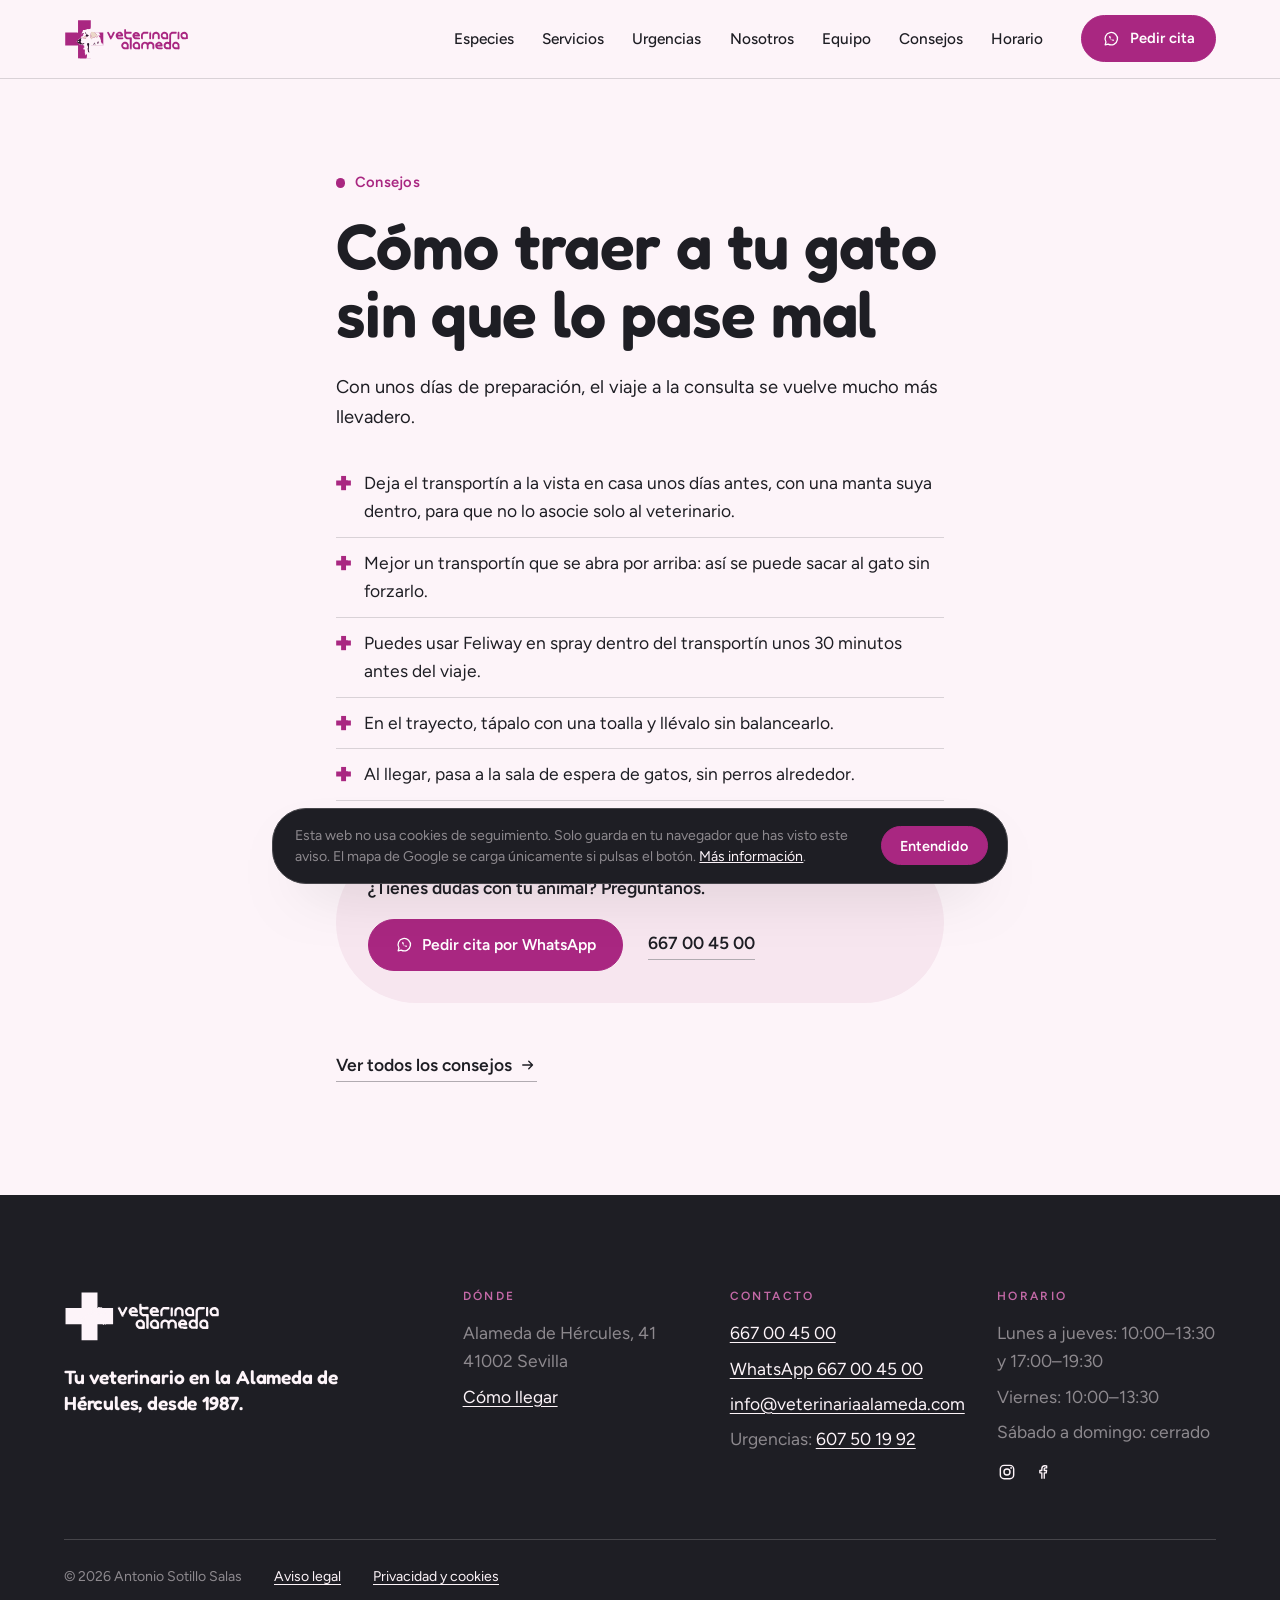
<file: consejo-traer-gato-sin-estres.html>
<!DOCTYPE html>
<!-- GENERADO por scripts/aplicar.mjs desde fuente/consejo.html (una página por consejo de negocio.json). No editar a mano. -->
<html lang="es" class="sin-js densidad-marca pagina-legal" data-personalidad="cercana" data-fondo="claro" data-logo-oscuro="mono" data-duotono="si" data-paleta="a" data-marca="alameda">
<head>
<meta charset="utf-8">
<meta name="viewport" content="width=device-width, initial-scale=1">
<meta name="robots" content="noindex, nofollow">
<meta name="theme-color" content="#FDF4F9">
<link rel="icon" href="favicon.svg" type="image/svg+xml">
<link rel="manifest" href="manifest.json">
<link rel="preconnect" href="https://fonts.googleapis.com">
<link rel="preconnect" href="https://fonts.gstatic.com" crossorigin>
<link rel="stylesheet" id="fuentes" href="https://fonts.googleapis.com/css2?family=Fredoka:wght@500;600&amp;family=Figtree:wght@400;500;600;700&amp;display=swap">
<link rel="stylesheet" id="hoja-marca" href="css/marca.css?v=56b953cf">
<link rel="stylesheet" href="css/base.css?v=17082225">
<script>
/* Bloqueante a propósito: todo lo que cambia el aspecto se resuelve antes del
   primer pintado, o la página arranca de una forma y salta a otra.
   Lo que va entre las marcas del mando lo borra scripts/quitar_mandos.py. */
(function () {
  var h = document.documentElement;
  h.classList.remove('sin-js');
  h.classList.add('con-js');
})();
</script>

<title>Cómo traer a tu gato sin que lo pase mal · Veterinaria Alameda</title>
<meta name="description" content="Que el transportín no sea solo el día del veterinario.">
</head>
<body>

<a class="salto-contenido" href="#contenido">Saltar al contenido</a>

<svg class="sprite" aria-hidden="true" focusable="false" width="0" height="0">
<symbol id="i-telefono" viewBox="0 0 24 24"><path d="M6.6 3.5h2.6l1.4 4.1-2 1.5a11.5 11.5 0 0 0 6.3 6.3l1.5-2 4.1 1.4v2.6A2.1 2.1 0 0 1 18.4 19.5 15.2 15.2 0 0 1 4.5 5.6 2.1 2.1 0 0 1 6.6 3.5Z" fill="none" stroke="currentColor" stroke-width="1.7" stroke-linejoin="round"/></symbol>
<symbol id="i-whatsapp" viewBox="0 0 24 24"><path d="M4.2 19.8 5.3 16A8.3 8.3 0 1 1 8.2 18.8Z" fill="none" stroke="currentColor" stroke-width="1.7" stroke-linejoin="round"/><path d="M9.2 8.4c.3 2.8 2.9 5.5 6 6.3l1-1.3-1.8-1-1 .8a5 5 0 0 1-2.3-2.3l.8-1-1-1.8Z" fill="currentColor"/></symbol>
<symbol id="i-mapa" viewBox="0 0 24 24"><path d="M12 21s-6.5-5.6-6.5-11a6.5 6.5 0 0 1 13 0C18.5 15.4 12 21 12 21Z" fill="none" stroke="currentColor" stroke-width="1.7" stroke-linejoin="round"/><circle cx="12" cy="10" r="2.3" fill="none" stroke="currentColor" stroke-width="1.7"/></symbol>
<symbol id="i-reloj" viewBox="0 0 24 24"><circle cx="12" cy="12" r="8.5" fill="none" stroke="currentColor" stroke-width="1.7"/><path d="M12 7.5V12l3 2" fill="none" stroke="currentColor" stroke-width="1.7" stroke-linecap="round"/></symbol>
<symbol id="i-correo" viewBox="0 0 24 24"><rect x="3.5" y="5.5" width="17" height="13" rx="2" fill="none" stroke="currentColor" stroke-width="1.7"/><path d="m4 7 8 6 8-6" fill="none" stroke="currentColor" stroke-width="1.7" stroke-linejoin="round"/></symbol>
<symbol id="i-flecha" viewBox="0 0 24 24"><path d="M5 12h13m-5-5 5 5-5 5" fill="none" stroke="currentColor" stroke-width="1.8" stroke-linecap="round" stroke-linejoin="round"/></symbol>
<symbol id="i-coche" viewBox="0 0 24 24"><path d="M5 16.5V12l1.8-4.6A1.6 1.6 0 0 1 8.3 6.4h7.4a1.6 1.6 0 0 1 1.5 1L19 12v4.5M5 12h14M5 16.5h14" fill="none" stroke="currentColor" stroke-width="1.7" stroke-linejoin="round"/><circle cx="8" cy="16.5" r="1.6" fill="currentColor"/><circle cx="16" cy="16.5" r="1.6" fill="currentColor"/></symbol>
<symbol id="i-tarjeta" viewBox="0 0 24 24"><rect x="3.5" y="6" width="17" height="12" rx="2" fill="none" stroke="currentColor" stroke-width="1.7"/><path d="M3.5 10h17M7 14.5h3" fill="none" stroke="currentColor" stroke-width="1.7" stroke-linecap="round"/></symbol>
<symbol id="i-estrella" viewBox="0 0 24 24"><path d="m12 3.2 2.7 5.6 6.1.8-4.5 4.2 1.1 6.1L12 17l-5.4 2.9 1.1-6.1-4.5-4.2 6.1-.8Z" fill="currentColor"/></symbol>
<symbol id="i-mas" viewBox="0 0 24 24"><path d="M12 5v14M5 12h14" fill="none" stroke="currentColor" stroke-width="1.8" stroke-linecap="round"/></symbol>
<symbol id="i-check" viewBox="0 0 24 24"><path d="m5 12.5 4.2 4L19 7" fill="none" stroke="currentColor" stroke-width="1.9" stroke-linecap="round" stroke-linejoin="round"/></symbol>
<symbol id="i-instagram" viewBox="0 0 24 24"><rect x="4" y="4" width="16" height="16" rx="4.5" fill="none" stroke="currentColor" stroke-width="1.7"/><circle cx="12" cy="12" r="3.6" fill="none" stroke="currentColor" stroke-width="1.7"/><circle cx="16.9" cy="7.1" r="1.1" fill="currentColor"/></symbol>
<symbol id="i-facebook" viewBox="0 0 24 24"><path d="M13.5 20v-7h2.4l.4-2.8h-2.8V8.5c0-.8.3-1.4 1.4-1.4h1.5V4.6a19 19 0 0 0-2.2-.1c-2.2 0-3.6 1.3-3.6 3.7v2H8.2V13h2.4v7" fill="none" stroke="currentColor" stroke-width="1.6" stroke-linejoin="round"/></symbol>

<symbol id="especie-perro" viewBox="0 0 120 120"><path fill="currentColor" fill-rule="evenodd" d="M24.4 106.9 23.6 106.5Q23.4 106.4 23.2 106.3L22.5 105.9L22.5 105.9Q22.3 105.8 22.1 105.7L21.4 105.2Q21.2 105.1 21.1 105L21.1 104.9L20.4 104.4L20.4 104.4Q20.2 104.2 20.1 104.1L20.1 104.1L19.5 103.5Q19.3 103.4 19.2 103.2L19.2 103.2L18.7 102.5L18.7 102.5Q18.5 102.4 18.4 102.2L18 101.5Q17.9 101.3 17.8 101.1L17.4 100.4Q17.3 100.2 17.2 100L16.9 99.3Q16.8 99.1 16.8 98.9L16.5 98.1Q16.5 97.9 16.4 97.7L16.3 96.8Q16.2 96.7 16.2 96.5L16.1 95.5Q16.1 95.4 16.1 95.3L16.1 94.2L16.1 94.2Q16.1 94.2 16.1 94.1L16.1 94.1Q16.1 94 16.1 94L16.1 92.9L16.1 92.9Q16.1 92.7 16.1 92.6L16.3 91.6Q16.3 91.4 16.3 91.3L16.5 90.2Q17 87.8 19.4 87.8Q20.6 87.8 21.4 88.7Q22.3 89.5 22.3 90.7Q22.3 90.9 22.2 91.1L22.1 92.1Q22.1 92.2 22.1 92.3L22 93Q22 93.1 22 93.2L22 93.9Q22 94 22.1 94L22.1 94.7Q22.1 94.7 22.1 94.8L22.2 95.4Q22.3 95.5 22.3 95.6L22.4 96Q22.5 96.1 22.5 96.2L22.7 96.7Q22.7 96.8 22.7 96.8L22.9 97.2Q23 97.3 23 97.4L23.2 97.7Q23.3 97.8 23.4 97.9L23.6 98.2Q23.7 98.3 23.7 98.4L24 98.6Q24.1 98.7 24.2 98.8L24.5 99Q24.5 99.1 24.6 99.1L25 99.4Q25.1 99.4 25.1 99.5L25.5 99.7Q25.6 99.8 25.7 99.8L26.2 100Q26.3 100 26.3 100.1L26.9 100.3Q27 100.3 27 100.3L27.6 100.5Q27.7 100.5 27.8 100.5L28.5 100.6Q28.6 100.7 28.6 100.7L29.4 100.8Q30.5 100.9 31.1 100.4Q31.7 99.9 31.8 98.8Q31.9 98.3 31.7 97.8Q28.8 90.3 31.8 81.2Q31.9 81.1 31.9 81.1Q34.4 72.1 42.2 64.8Q47.3 60 56.8 54.3Q56.8 54.2 56.9 54.2Q58.7 53 60.3 51.6Q61.7 50.3 60.6 48.7Q58.8 46.1 59.7 40.8Q59.7 40.8 59.7 40.8Q61.6 25.8 68.3 23.5Q68.5 23.5 68.7 23.4Q69 23.3 69.2 23.2Q71.9 21.6 75.1 21.6Q78.8 21.6 81.8 23.7Q84.1 25.4 85.4 28Q86 29.2 87.4 29.2Q94.4 29.1 98.6 31Q99.2 31.3 99.9 31.2Q100.2 31.1 100.5 31.1Q101.9 31.1 102.9 32.1Q103.9 33.1 103.9 34.6Q103.9 36.1 103 37Q102.2 37.7 102.2 38.6Q102.2 41.6 101.1 43.5Q101 43.7 100.8 43.8Q98 45.8 92.1 46Q90.7 46 89.4 46Q88.3 45.9 87.7 46.4Q87.1 47 87.1 48.1Q87 48.7 87.4 49.3Q89.8 53.1 90.8 55.4Q93 60.6 92.3 65.7Q92.3 65.8 92.3 65.9L91.6 99.5Q91.5 101.2 93.2 101.7Q96.7 102.5 96.7 104.6Q96.7 107.1 92 107.9Q91.9 107.9 91.7 107.9Q91.7 107.9 91.7 107.9Q91.7 108 91.7 108Q91.7 108 91.6 108L91.6 108Q91.6 108 91.6 108H25.9Q25.6 107.3 24.7 107Q24.6 106.9 24.4 106.9ZM71 103.8Q70.7 105 71.8 105.3Q73 105.6 73.3 104.5Q76.4 93.9 72 85.6Q67.6 77.2 57.1 74.2Q56.6 74 56.2 74.2Q55.8 74.5 55.7 75Q55.3 76.2 56.5 76.5Q66 79.2 69.9 86.7Q73.8 94.1 71 103.8ZM75.2 25Q74.8 23.9 73.7 24.3Q73.1 24.5 72.9 24.9Q72.8 25.3 73 25.9Q75 31.2 73.3 38.5Q71.6 45.7 67.4 50.6Q67 51 67.1 51.5Q67.1 51.9 67.6 52.3Q68.5 53.1 69.2 52.1Q73.8 46.8 75.6 39Q77.5 31 75.2 25ZM84.3 30.2C84.3 28.9 83.2 27.7 81.8 27.7C80.4 27.7 79.3 28.9 79.3 30.2C79.3 31.6 80.4 32.7 81.8 32.7C83.2 32.7 84.3 31.6 84.3 30.2Z"/></symbol>
<symbol id="especie-gato" viewBox="0 0 120 120"><path fill="currentColor" fill-rule="evenodd" d="M80.8 33.8Q83.4 37.8 82.5 41.6Q81.9 44 79.9 45.8Q79.4 46.3 79.3 47Q78.9 48.6 77.8 49.9Q76.4 51.4 77.7 52.9Q82.2 57.8 82.1 64.8Q82.1 64.8 82.1 64.9Q82.1 66.1 81.9 67.2Q81.9 67.3 81.9 67.3Q81.6 68.6 81.1 70.8Q80 76.1 80 78.9V97.1Q70.2 98.2 59.9 98Q62 89 57 82.3Q51.9 75.3 41.3 73.8Q40.7 73.7 40.4 74Q40.1 74.3 40 74.9Q39.8 76 41 76.2Q50.6 77.6 55.1 83.7Q59.5 89.7 57.5 98Q49.5 97.7 41.3 96.6Q40.1 96.5 40 97.7Q39.8 98.8 41 99Q62 101.8 81.3 99.3Q81.7 99.4 82.2 99.4Q82.3 99.4 82.4 99.4L83.9 99.2L84 99.2L84 99.2L85.7 99Q85.8 99 85.8 99L87.3 98.7Q87.4 98.7 87.4 98.7L88.3 98.5Q88.5 98.5 88.7 98.4L88.9 98.3Q88.9 98.3 89 98.3L89.5 98Q89.6 98 89.6 98L90.1 97.7Q90.1 97.7 90.2 97.7L90.6 97.4Q90.7 97.4 90.7 97.3L91.1 97.1Q91.1 97.1 91.2 97L91.5 96.8Q91.5 96.7 91.6 96.7L91.9 96.5Q91.9 96.4 92 96.4L92.2 96.2Q92.3 96.1 92.3 96.1L92.5 95.8Q92.5 95.8 92.6 95.7L92.7 95.5Q92.8 95.5 92.8 95.4L93 95.2Q93 95.2 93.1 95.1L93.2 94.9Q93.2 94.8 93.2 94.8L93.3 94.6Q93.4 94.5 93.4 94.4L93.5 94.2Q93.5 94.1 93.5 94.1L93.6 93.9Q93.6 93.8 93.6 93.7L93.7 93.5Q93.7 93.4 93.7 93.3L93.8 93.1Q93.8 93 93.8 92.9L93.8 92.7Q93.8 92.6 93.8 92.5L93.8 92.2Q93.8 92.1 93.8 92.1L93.8 91.7Q93.8 91.7 93.8 91.6L93.7 91.2Q93.7 91.2 93.7 91.1L93.7 90.7Q93.7 90.6 93.6 90.6L93.5 90.1Q93.5 90.1 93.5 90L93.4 89.5Q93.3 89.1 93.3 88.6Q93.3 87.3 94.2 86.3Q95.1 85.4 96.5 85.4Q98.8 85.4 99.5 87.6L99.7 88.2Q99.8 88.3 99.8 88.5L99.8 88.5L100 89Q100 89.2 100 89.3L100 89.3L100 89.3L100.2 89.9Q100.2 89.9 100.2 89.9Q100.2 90 100.2 90.2L100.2 90.2L100.2 90.2L100.3 90.8Q100.4 90.9 100.4 91L100.4 91.1L100.5 91.6L100.5 91.6Q100.5 91.8 100.5 91.9L100.5 91.9L100.5 92.5L100.5 92.5L100.5 92.6Q100.5 92.7 100.5 92.8L100.5 93.4L100.5 93.4Q100.5 93.6 100.5 93.7L100.5 94.3Q100.5 94.4 100.5 94.6L100.5 94.6L100.4 95.1Q100.4 95.3 100.3 95.5L100.3 95.5L100.2 96Q100.2 96.2 100.1 96.3L100.1 96.3L100.1 96.4L100 96.8Q99.9 97 99.9 97.2L99.8 97.2Q99.8 97.2 99.8 97.2Q99.8 97.2 99.8 97.2Q99.8 97.2 99.8 97.2L99.7 97.6Q99.6 97.9 99.5 98L99.5 98L99.3 98.5Q99.3 98.5 99.3 98.5Q99.2 98.7 99.1 98.8L99.1 98.8L99.1 98.8L98.9 99.3Q98.8 99.5 98.7 99.6L98.7 99.6L98.4 100.1L98.4 100.1Q98.3 100.2 98.2 100.4L98.2 100.4L97.8 100.9Q97.7 101 97.6 101.1L97.6 101.1L97.6 101.1L97.2 101.6L97.2 101.6L97.2 101.6Q97.1 101.7 97 101.8L97 101.8L96.5 102.3Q96.4 102.4 96.3 102.4L96.3 102.4L96.3 102.5L96.3 102.5L96.3 102.5L95.8 102.9L95.7 102.9Q95.7 103 95.6 103Q95.6 103.1 95.5 103.1Q95.6 103.1 95.6 103.1L95 103.5Q94.9 103.6 94.8 103.7L94.8 103.7L94.2 104.1Q94.2 104.1 94.2 104.1L94.2 104.1Q94.1 104.2 93.9 104.3L93.9 104.3L93.9 104.3L93.3 104.6L93.3 104.6Q93.2 104.7 93.1 104.8L93.1 104.8L93 104.8L92.4 105.1Q92.3 105.2 92.1 105.3L92.1 105.3L92.1 105.3L91.5 105.6L91.5 105.6Q91 105.9 90.5 106L89.1 106.3Q88.9 106.3 88.8 106.4L88.8 106.4L87.2 106.7Q87.1 106.7 86.9 106.7L86.9 106.7L85.2 107Q85 107 84.9 107L84.9 107.1L83 107.3L82.9 107.3Q82.9 107.3 82.8 107.3L82.8 107.3L81.3 107.5Q80.8 107.6 80.4 107.8Q80.1 108 79.8 108H27.5L27.3 108Q25.6 107.9 24.4 106.6Q23.2 105.4 23.2 103.6Q23.2 103 23.4 102.4Q23.7 101.3 23 100.4Q18.3 94.2 19.8 84.7Q22.5 68.6 43.1 56.6Q43.1 56.6 43.1 56.6Q46.1 54.7 50.5 51.8Q52.7 50.4 54.2 49.4Q56.1 48.3 54.9 46.4Q54.9 46.4 54.9 46.4Q52.8 43.2 52.8 39.1Q52.8 38.5 52.9 37.9Q52.9 37.7 52.8 37.4Q52.8 37.2 52.8 37L55.8 20Q56 18.8 57.2 19Q57.6 19.1 57.8 19.3L63.8 25Q64.5 25.6 65.5 25.6Q65.8 25.6 66.2 25.6Q67.2 25.5 67.8 24.7L73.7 17.6Q74.5 16.7 75.4 17.4Q75.7 17.6 75.8 18L80.3 32.7Q80.4 33 80.5 33.2Q80.5 33.3 80.6 33.4Q80.7 33.6 80.8 33.8ZM74.7 37.2C74.7 35.8 73.6 34.7 72.2 34.7C70.8 34.7 69.7 35.8 69.7 37.2C69.7 38.6 70.8 39.7 72.2 39.7C73.6 39.7 74.7 38.6 74.7 37.2Z"/></symbol>
<symbol id="logo-alameda" viewBox="0 0 2323.968 760.868"><path data-silueta d="M260.784 22.784H497.784V252.784H729.784V492.784H497.784V731.784H260.784V492.784H22.784V252.784H260.784Z" fill="#A92781"/><path d="M254.784 730.584C254.784 718.184 256.684 710.884 260.084 710.784C260.484 710.784 260.784 714.184 260.684 718.384C260.584 726.884 262.284 730.684 266.884 731.784C270.484 732.684 285.284 731.784 283.684 730.684C282.784 730.084 284.084 729.884 287.284 729.884C291.984 730.084 292.084 730.084 288.784 730.784C286.084 731.384 286.984 731.584 292.984 731.684C301.284 731.784 303.284 733.384 298.584 735.884C296.684 736.884 282.584 737.584 276.784 736.884C275.984 736.784 270.684 737.084 264.984 737.384L254.784 738.084L254.784 730.584ZM415.584 736.684C415.384 736.084 409.984 735.484 402.484 735.084C392.584 734.584 389.784 734.184 389.784 733.084C389.784 731.984 392.584 731.684 405.284 731.884C419.284 731.984 421.084 731.884 422.884 730.184C428.984 724.684 430.484 710.884 425.984 702.784L423.384 698.084L425.784 687.884C427.884 679.084 427.984 676.984 427.084 672.484C425.284 664.084 421.084 656.184 417.584 654.684C414.284 653.384 409.384 654.384 409.184 656.584C409.084 657.184 408.984 658.484 408.884 659.384C408.884 660.184 408.384 660.584 407.784 660.284C407.184 659.884 406.784 661.684 406.784 664.984C406.784 671.684 406.184 672.584 401.184 673.384C394.284 674.384 393.584 672.884 393.984 657.884L394.284 645.284L390.484 639.684C385.984 632.984 385.784 631.284 387.684 609.284C389.884 583.384 384.784 556.684 379.084 564.784C377.584 566.884 374.784 567.484 374.784 565.784C374.784 564.084 372.484 564.684 369.884 567.184C365.484 571.284 364.784 570.884 362.784 563.284C360.984 556.784 360.984 556.084 362.484 552.784C364.584 548.384 367.284 544.684 368.184 545.284C368.484 545.584 368.584 545.484 368.384 545.184C368.084 544.884 369.284 543.384 370.884 542.084C376.684 537.184 379.784 528.184 377.684 522.084C376.884 519.784 376.384 512.384 376.284 503.784C376.184 488.884 375.384 485.184 371.784 481.284C369.084 478.384 362.484 478.484 361.984 481.284C361.684 482.884 361.884 483.084 362.884 481.984C364.584 480.384 369.784 480.384 369.784 482.084C369.784 482.784 370.884 484.884 372.284 486.784C375.984 491.784 375.884 510.784 372.184 510.784C369.784 510.784 368.584 506.684 368.684 498.584C368.784 490.284 367.784 486.784 365.284 486.784C364.384 486.784 362.884 485.284 361.784 483.584L359.784 480.284L359.684 483.284C359.484 487.084 359.484 486.784 360.384 490.284L361.084 493.184L358.084 490.784C356.384 489.384 353.984 486.584 352.784 484.584C351.584 482.484 350.184 480.784 349.684 480.784C349.084 480.784 348.984 480.184 349.384 479.584C349.784 478.884 349.784 478.584 349.384 478.884C348.984 479.284 347.084 479.184 345.184 478.784C341.784 477.984 341.584 478.084 340.184 481.384C339.384 483.184 338.784 485.584 338.784 486.684C338.784 490.184 336.884 489.984 332.484 486.184C330.184 484.184 325.584 481.084 322.284 479.384C318.984 477.584 315.884 475.184 315.284 473.984C314.784 472.784 313.784 471.784 313.084 471.784C312.484 471.784 311.284 471.484 310.384 471.184C309.284 470.784 308.784 471.184 308.784 472.584C308.784 476.984 300.784 476.984 293.684 472.584C279.884 464.084 273.284 459.084 272.984 456.984C272.784 455.784 272.184 455.084 271.584 455.384C270.984 455.784 270.984 455.184 271.684 453.884C273.784 449.984 283.384 452.184 290.484 458.184C292.184 459.584 296.284 461.984 299.484 463.484C302.684 464.884 306.584 466.984 308.184 468.084C310.784 469.884 311.584 469.984 315.484 468.984C321.284 467.384 323.684 467.484 331.484 469.484C336.984 470.784 338.584 470.884 341.184 469.884C344.484 468.484 354.284 465.684 364.484 463.184C372.184 461.284 381.084 454.784 380.584 451.384C380.184 448.584 375.984 448.084 371.684 450.284C369.984 451.184 363.584 452.984 357.484 454.284C351.184 455.684 345.284 457.484 343.684 458.684C337.484 463.284 332.384 462.184 328.184 455.584C324.284 449.484 320.084 444.284 314.084 438.284C307.584 431.884 307.084 429.784 309.084 417.484C310.584 407.984 310.884 407.384 315.284 402.684C320.584 396.984 320.684 396.384 316.784 391.184C315.184 389.084 313.784 386.484 313.784 385.484C313.784 382.884 317.384 372.684 320.284 367.184C327.384 353.884 318.784 351.884 305.184 363.584C302.984 365.484 297.884 369.184 293.784 371.884C286.384 376.684 280.584 380.984 273.884 386.484C267.684 391.584 259.284 396.784 257.284 396.784C251.684 396.784 258.584 388.184 268.984 381.984C270.484 381.084 271.784 380.084 271.784 379.684C271.784 379.084 286.484 366.284 298.284 356.784C306.384 350.184 315.284 344.084 319.784 342.084C322.284 340.984 325.284 339.084 326.584 337.884C327.784 336.684 328.784 335.984 328.784 336.284C328.784 336.684 329.484 336.184 330.384 335.384C331.184 334.484 332.284 333.984 332.784 334.284C333.284 334.584 333.784 334.384 333.984 333.984C334.084 333.484 336.984 331.284 340.284 329.084C348.384 323.584 365.784 305.684 365.784 302.884C365.784 299.884 365.284 300.184 361.984 305.084C357.984 310.684 337.984 330.884 337.084 329.984C336.884 329.884 334.284 331.284 331.384 333.184C326.584 336.284 325.184 336.684 319.684 336.584L313.384 336.484L315.984 334.384C317.384 333.184 318.984 331.284 319.684 330.084C320.284 328.884 322.884 327.184 325.484 326.184C328.184 325.284 331.184 323.684 332.284 322.784C333.384 321.784 335.684 320.284 337.384 319.484C339.084 318.584 341.184 316.784 342.184 315.384C343.084 313.984 345.184 312.084 346.884 311.284C348.784 310.284 350.584 308.084 351.684 305.484C352.684 303.184 354.884 300.084 356.484 298.484L359.484 295.684L362.084 297.784C363.584 298.984 364.784 299.384 364.784 298.784C364.784 298.184 364.084 297.484 363.284 297.184C362.484 296.784 362.084 296.184 362.384 295.684C362.684 295.184 361.184 294.784 358.984 294.784C354.184 294.784 351.284 292.084 352.184 288.384C352.884 285.384 357.384 280.984 360.584 280.184C361.784 279.784 362.784 279.184 362.784 278.684C362.784 278.184 363.384 277.784 364.084 277.784C367.584 277.784 373.484 266.484 370.384 265.884C365.984 265.084 360.084 265.184 358.084 266.084C355.084 267.484 353.484 265.584 354.884 262.084C355.484 260.284 355.384 259.784 354.284 259.784C353.484 259.784 352.784 259.384 352.784 258.784C352.784 257.484 349.084 257.484 348.284 258.784C347.884 259.384 347.284 259.584 346.784 259.284C345.584 258.584 344.184 260.684 341.984 266.384C337.184 279.184 325.484 290.284 323.184 284.284C322.484 282.584 326.284 270.084 328.284 267.384C329.084 266.284 329.784 264.384 329.784 263.084C329.784 261.784 330.184 260.784 330.784 260.784C331.384 260.784 331.784 259.184 331.784 257.284C331.784 254.684 332.784 252.684 335.984 248.884C343.484 240.284 344.684 238.184 345.084 233.284C345.184 232.184 345.584 230.784 346.084 230.184C346.484 229.484 346.084 228.784 345.284 228.384C343.084 227.584 343.484 226.084 345.984 225.284C347.984 224.684 348.084 224.484 346.484 224.084C344.684 223.684 344.784 223.484 346.784 222.084C348.584 220.784 348.884 219.884 348.284 217.184C347.884 214.584 348.084 213.784 349.184 213.784C349.984 213.784 350.784 212.784 350.984 211.584C351.484 207.684 355.984 206.384 370.784 205.984C384.684 205.684 395.984 202.684 410.284 195.784C415.684 193.084 435.584 186.884 441.084 186.184C444.184 185.784 447.184 186.084 450.884 187.384C458.284 189.884 465.184 189.584 469.184 186.584C471.784 184.684 473.884 184.184 481.584 183.784C487.684 183.384 491.184 182.784 491.684 181.884C492.184 181.184 492.884 180.784 493.384 180.984C495.684 181.784 498.984 172.384 498.484 165.984C498.184 161.384 498.384 159.784 499.284 159.784C503.084 159.784 503.284 161.784 503.584 204.984C503.884 245.484 503.984 246.784 505.884 246.784C507.284 246.784 507.784 247.484 507.784 249.784C507.784 252.384 507.484 252.784 504.884 252.784C501.484 252.784 500.584 255.484 498.784 270.784C496.984 287.084 495.884 292.484 492.784 299.184C487.684 310.584 485.384 326.884 487.884 333.384C488.384 334.984 491.084 338.584 493.884 341.484C496.584 344.284 498.784 346.984 498.784 347.484C499.384 363.384 501.984 371.984 506.984 373.684C512.484 375.584 516.484 372.284 521.184 362.284C524.784 354.684 527.484 351.784 535.684 346.884C542.884 342.484 546.284 342.084 553.084 344.584C558.984 346.884 561.284 346.584 567.884 343.284C577.184 338.484 579.184 335.484 579.784 324.584C580.784 309.884 584.484 310.584 589.184 326.184C592.884 338.084 596.284 340.784 608.284 340.784C623.084 340.784 625.784 336.284 619.884 321.484C618.284 317.384 616.184 311.484 615.184 308.184C611.184 294.184 603.184 282.684 588.984 270.484C583.484 265.684 577.284 259.784 575.284 257.284C572.384 253.884 570.884 252.784 568.684 252.784C566.084 252.784 565.784 252.384 565.784 249.784L565.784 246.784L615.784 246.784L665.784 246.884L665.784 249.784C665.784 253.284 663.484 253.684 651.784 252.484C643.484 251.684 640.084 252.084 646.284 253.284C654.284 254.784 665.784 271.184 660.884 274.184C659.384 275.184 653.584 272.884 651.984 270.684C651.184 269.584 648.084 267.084 645.084 265.084C638.184 260.684 636.384 257.284 639.584 254.784C640.984 253.584 641.384 252.684 640.784 252.284C638.984 251.184 636.784 253.884 636.784 257.084C636.784 260.184 643.084 267.284 649.784 271.584C660.384 278.584 666.984 286.384 672.484 298.384C674.784 303.584 674.884 303.884 673.184 307.284C668.484 317.184 659.784 316.784 658.284 306.384C657.384 300.484 655.184 298.584 649.684 298.984C645.684 299.284 645.284 299.584 644.984 302.184C644.484 306.684 646.584 313.784 650.284 319.884C652.184 322.984 654.284 327.984 654.884 330.884C655.484 333.884 656.684 337.484 657.584 338.984C659.284 341.984 667.584 349.284 668.384 348.484C668.684 348.184 667.284 346.684 665.384 345.084C661.684 342.184 660.784 338.184 662.584 333.484C664.084 329.684 674.784 340.184 674.784 345.484C674.784 347.984 672.284 350.184 670.284 349.484C669.484 349.084 668.584 349.284 668.284 349.784C667.884 350.384 668.284 350.784 668.984 350.784C674.184 350.784 679.784 364.884 679.784 377.984C679.784 381.684 680.784 385.184 683.484 391.184C686.884 398.584 687.184 399.884 686.784 406.284C685.884 421.884 686.284 427.084 689.084 433.084C691.784 439.084 693.184 440.084 694.284 436.784C695.384 433.284 700.784 435.984 700.784 439.984C700.784 445.184 697.684 446.284 695.284 441.984L693.784 439.284L694.184 441.884C694.584 444.584 701.484 455.784 702.684 455.784C703.084 455.784 703.184 453.984 702.984 451.784C702.384 445.384 705.584 446.384 713.884 454.984C717.684 458.884 720.784 462.384 720.784 462.684C720.784 462.984 722.084 464.784 723.684 466.684C728.284 472.084 730.384 482.884 727.784 487.784C726.784 489.684 726.584 489.684 723.284 488.084C721.384 487.184 719.984 486.184 719.984 485.884C720.184 484.984 718.684 477.684 717.584 473.784C716.984 471.884 715.184 468.884 713.584 467.284C711.984 465.684 709.284 462.384 707.684 459.984C706.084 457.684 704.284 455.984 703.884 456.284C703.384 456.484 704.484 458.384 706.184 460.284C707.984 462.184 709.484 464.384 709.484 465.184C709.484 465.884 711.084 469.084 712.984 472.384C714.984 475.584 717.184 480.284 717.884 482.684C718.584 484.984 719.784 487.184 720.484 487.484C721.184 487.784 721.584 488.284 721.384 488.684C721.084 489.084 721.684 489.384 722.584 489.484C723.484 489.584 725.184 489.884 726.384 490.284C730.084 491.484 732.084 488.284 731.384 482.384C729.684 466.784 729.584 460.184 731.084 462.284C733.684 465.884 734.684 471.084 735.384 485.084L736.084 498.784L660.184 498.784C618.384 498.784 566.184 498.784 543.984 498.784L503.784 498.784L503.784 618.284L503.784 737.784L459.884 737.784C430.084 737.784 415.884 737.484 415.584 736.684ZM412.984 728.484C409.784 724.684 413.784 717.784 420.984 714.484C425.284 712.584 425.284 712.484 424.784 720.784C424.484 727.284 422.584 729.784 417.884 729.784C415.784 729.784 413.584 729.184 412.984 728.484ZM468.884 618.384C469.884 616.284 469.484 614.884 466.884 609.284C465.184 605.584 463.284 599.684 462.784 596.084C462.184 592.484 460.784 587.684 459.584 585.484C455.084 576.684 455.084 577.984 462.284 529.284C463.084 523.784 463.684 516.984 463.684 514.284C463.584 511.584 463.984 504.384 464.584 498.284C465.184 492.184 465.984 480.884 466.184 472.984L466.684 458.684L463.084 454.784C458.784 449.984 448.184 444.484 444.184 444.984C441.584 445.284 441.084 445.984 439.184 451.784C437.984 455.384 436.184 459.884 434.984 461.784C433.684 464.184 432.784 467.984 432.384 473.784C432.084 478.484 431.184 484.484 430.284 487.084C427.684 495.584 431.384 498.384 437.784 492.784C448.384 483.784 453.384 498.284 443.584 509.584C438.884 515.084 440.784 518.684 446.584 515.184C453.084 511.384 454.584 516.084 449.884 525.084C443.284 537.684 442.784 540.084 442.784 561.084L442.784 580.284L445.784 585.784C447.984 589.984 448.684 592.584 448.784 596.884C448.784 604.584 452.684 611.984 459.384 616.984C465.084 621.384 467.384 621.684 468.884 618.384ZM356.184 549.784C357.284 543.084 360.184 538.684 367.084 532.984C374.084 527.284 377.384 526.284 376.184 529.984C374.784 534.584 372.584 537.984 367.784 542.884C364.984 545.684 362.784 548.384 362.784 548.784C362.784 549.184 361.184 550.584 359.184 551.684L355.484 553.884L356.184 549.784ZM259.184 524.984C258.784 523.184 258.184 521.784 257.684 521.784C257.184 521.784 256.784 520.384 256.784 518.784C256.784 517.184 256.384 515.784 255.784 515.784C255.184 515.784 254.784 511.584 254.784 505.284C254.784 494.784 254.784 494.784 257.284 494.784C260.784 494.784 261.584 498.984 261.084 514.384C260.484 528.084 260.184 529.984 259.184 524.984ZM561.884 475.484C562.584 473.884 562.484 472.184 561.584 469.284C560.284 465.284 559.284 464.684 552.584 463.284C550.484 462.884 549.284 461.584 547.584 457.984C546.284 455.384 544.784 453.384 544.284 453.484C542.184 453.984 542.684 458.584 545.084 461.384C546.484 462.984 548.584 466.684 549.784 469.584C553.184 477.484 559.484 480.684 561.884 475.484ZM571.484 460.084C573.584 457.284 569.584 445.484 565.384 442.384C562.884 440.484 562.784 440.484 560.784 442.284C557.784 444.984 559.384 459.584 562.984 461.984C564.784 463.184 570.084 462.084 571.484 460.084ZM636.684 450.384C639.784 440.584 639.984 422.584 636.984 419.584C635.684 418.284 630.884 421.484 627.084 426.384C623.584 431.084 622.584 446.984 625.184 456.284L626.884 462.084L631.384 457.684C633.784 455.384 636.184 451.984 636.684 450.384ZM252.584 441.984C241.784 431.084 238.684 427.484 237.884 424.284C236.384 418.784 236.484 413.184 238.184 409.984C239.684 407.184 247.684 399.984 251.584 397.884C253.884 396.684 253.884 396.684 252.684 398.984C252.084 400.284 249.984 402.984 248.084 405.084C242.384 411.384 240.984 419.984 244.584 426.484C247.984 432.684 256.984 443.284 260.284 444.984C262.184 445.984 265.084 448.784 266.784 451.284C272.884 460.084 266.684 456.084 252.584 441.984ZM266.484 429.284C260.884 427.184 250.984 420.984 249.784 418.784C246.984 413.484 253.184 409.284 263.784 409.284C269.884 409.284 270.784 409.584 277.584 413.984C283.384 417.884 284.784 419.284 284.784 421.384C284.784 429.084 276.084 432.784 266.484 429.284ZM405.784 362.584C413.284 357.384 414.584 348.984 410.084 334.384C406.784 323.584 402.984 318.784 397.684 318.784C394.284 318.784 392.184 319.984 384.384 326.184C382.384 327.684 376.084 330.784 370.284 332.884C350.584 339.984 341.784 347.984 345.984 354.684C347.984 357.984 352.484 358.684 361.384 357.084C371.484 355.284 375.284 355.884 385.784 360.784C395.784 365.484 400.884 365.884 405.784 362.584ZM506.784 332.184C503.984 328.984 505.984 311.784 509.384 308.284C515.284 302.484 519.184 320.284 514.184 329.884C512.184 333.784 508.884 334.884 506.784 332.184ZM442.584 320.184C455.884 313.284 458.384 309.984 455.284 303.384C452.184 296.984 441.984 291.084 427.384 287.284C413.484 283.684 409.884 287.084 405.584 307.784C403.484 317.884 404.984 319.884 417.284 322.884C429.184 325.784 432.684 325.384 442.584 320.184ZM398.384 269.584C400.484 267.184 403.184 264.784 404.284 264.184C406.984 262.684 407.884 249.184 405.284 248.184C402.584 247.084 398.884 250.784 394.684 258.784C390.684 266.484 389.884 270.484 391.984 272.584C393.784 274.384 394.084 274.184 398.384 269.584ZM244.984 253.084C242.184 252.684 241.784 252.284 241.784 249.684L241.784 246.784L249.284 246.784L256.784 246.784L256.784 241.384C256.784 235.784 258.384 229.784 259.884 229.784C261.684 229.784 260.984 249.284 258.984 251.084C257.084 252.784 250.084 253.784 244.984 253.084Z" fill="#FDF4F9" fill-rule="evenodd"/><path d="M579.984 503.784C577.084 500.984 576.184 495.784 578.184 491.984C580.684 487.184 585.984 486.284 589.484 489.984C596.484 497.584 587.384 510.684 579.984 503.784ZM608.484 502.984C606.184 500.484 606.384 496.184 608.784 493.784C614.284 488.284 621.784 496.084 617.184 502.584C615.284 505.284 610.784 505.484 608.484 502.984ZM506.784 373.684C501.984 371.984 499.284 363.084 498.784 347.484C498.784 346.984 496.584 344.284 493.884 341.484C491.084 338.584 488.384 334.984 487.884 333.384C485.384 326.884 487.684 310.584 492.784 299.284C495.884 292.284 497.084 286.884 498.784 270.884C500.784 252.284 505.484 241.584 513.284 237.784C518.684 235.184 521.784 235.584 530.384 240.384C537.384 244.284 539.984 244.484 548.484 241.784C558.384 238.684 561.884 240.384 571.784 252.884C575.584 257.684 583.284 265.484 588.884 270.284C603.184 282.684 611.184 294.084 615.184 308.184C616.184 311.484 618.284 317.384 619.884 321.484C625.784 336.284 623.084 340.784 608.284 340.784C596.284 340.784 592.884 338.084 589.184 326.184C584.484 310.584 580.784 309.884 579.784 324.584C579.184 335.484 577.184 338.484 567.884 343.284C561.284 346.584 558.984 346.884 553.084 344.584C546.284 342.084 542.884 342.484 535.684 346.884C527.484 351.784 524.784 354.684 521.184 362.284C516.484 372.384 512.284 375.684 506.784 373.684ZM385.784 360.784C375.284 355.884 371.484 355.284 361.384 357.084C352.484 358.684 347.984 357.984 345.984 354.684C341.784 347.984 350.584 339.984 370.284 332.884C376.084 330.784 382.384 327.684 384.384 326.184C395.584 317.284 398.984 316.584 404.184 322.184C410.884 329.184 414.784 349.484 410.884 356.784C406.184 365.684 398.784 366.884 385.784 360.784ZM511.284 333.184C517.084 330.884 518.284 308.084 512.684 306.984C508.684 306.284 505.684 313.484 505.584 324.384C505.384 332.284 507.084 334.784 511.284 333.184Z" fill="#EBD8C8" fill-rule="evenodd"/><path d="M459.384 616.984C452.684 611.984 448.784 604.584 448.784 596.884C448.684 592.584 447.984 589.984 445.784 585.784L442.784 580.284L442.784 561.084C442.784 540.084 443.284 537.684 449.884 525.084C454.584 516.084 453.084 511.384 446.584 515.184C440.784 518.684 438.884 515.084 443.584 509.584C453.384 498.284 448.384 483.784 437.784 492.784C431.384 498.384 427.684 495.584 430.284 487.084C431.184 484.484 432.084 478.484 432.384 473.784C432.784 467.984 433.684 464.184 434.984 461.784C436.184 459.884 437.984 455.384 439.184 451.784C441.084 445.984 441.584 445.284 444.184 444.984C448.184 444.484 458.784 449.984 463.084 454.784L466.684 458.684L466.184 472.984C465.984 480.884 465.184 492.184 464.584 498.284C463.984 504.384 463.584 511.584 463.684 514.284C463.684 516.984 463.084 523.784 462.284 529.284C455.084 577.984 455.084 576.684 459.584 585.484C460.784 587.684 462.184 592.484 462.784 596.084C463.284 599.684 465.184 605.584 466.884 609.284C469.484 614.884 469.884 616.284 468.884 618.384C467.384 621.684 465.084 621.384 459.384 616.984ZM351.984 496.484C349.984 494.384 349.984 493.984 351.284 490.284C352.084 488.084 352.684 486.984 352.784 487.884C352.784 488.784 353.684 490.684 354.884 492.184C358.484 496.784 355.984 500.784 351.984 496.484ZM340.784 484.984C340.684 479.084 345.684 476.784 349.384 480.884C351.284 483.084 351.284 483.084 349.084 481.884C345.484 480.084 343.784 480.584 342.284 483.984C341.084 486.884 340.884 486.984 340.784 484.984ZM554.184 476.284C552.984 475.484 551.084 472.484 549.784 469.584C548.584 466.684 546.484 462.984 545.084 461.384C542.684 458.584 542.184 453.984 544.284 453.484C544.784 453.384 546.284 455.384 547.584 457.984C549.284 461.584 550.484 462.884 552.584 463.284C559.284 464.684 560.284 465.284 561.584 469.284C563.884 476.284 559.784 480.284 554.184 476.284ZM584.184 476.984C582.184 475.684 579.684 469.684 580.284 467.684C580.684 466.684 582.084 464.384 583.484 462.784C584.784 461.184 586.284 458.584 586.784 457.084C587.384 455.084 587.684 457.384 587.684 464.384C587.784 474.384 586.584 478.584 584.184 476.984ZM330.284 469.184C324.084 467.484 321.084 467.484 315.484 468.984C311.584 469.984 310.784 469.884 308.184 468.084C306.584 466.984 302.684 464.884 299.484 463.484C296.284 461.984 292.184 459.584 290.484 458.184C283.284 452.184 274.184 450.084 271.584 453.984C270.184 456.084 270.084 456.084 266.884 451.484C265.184 448.884 262.184 445.984 260.284 444.984C256.984 443.384 248.184 432.984 244.484 426.484C241.484 421.184 242.484 411.884 246.584 407.084C248.384 404.984 250.784 401.784 251.884 399.984C253.384 397.684 254.684 396.784 256.584 396.784C259.184 396.784 267.084 392.084 273.884 386.484C280.584 380.984 286.384 376.684 293.784 371.884C297.884 369.184 302.984 365.484 305.184 363.584C318.784 351.884 327.384 353.884 320.284 367.184C317.384 372.684 313.784 382.884 313.784 385.484C313.784 386.484 315.184 389.084 316.784 391.184C320.684 396.384 320.584 396.984 315.284 402.684C310.884 407.384 310.584 407.984 309.084 417.484C307.084 429.784 307.584 431.884 314.084 438.284C320.084 444.284 324.284 449.484 328.184 455.584C332.384 462.184 337.484 463.284 343.684 458.684C345.284 457.484 351.184 455.684 357.484 454.284C363.584 452.984 369.984 451.184 371.684 450.284C375.984 448.084 380.184 448.584 380.584 451.384C381.084 454.784 372.184 461.284 364.484 463.184C351.284 466.484 344.184 468.484 342.084 469.584C339.384 471.084 336.584 470.984 330.284 469.184ZM562.984 461.984C559.384 459.584 557.784 444.984 560.784 442.284C562.784 440.484 562.884 440.484 565.384 442.384C569.584 445.484 573.584 457.284 571.484 460.084C570.084 462.084 564.784 463.184 562.984 461.984ZM625.184 456.284C622.584 446.984 623.584 431.084 627.084 426.384C630.884 421.484 635.684 418.284 636.984 419.584C638.984 421.584 639.784 431.884 638.684 439.784C637.184 450.584 636.284 452.884 631.384 457.684L626.884 462.084L625.184 456.284ZM279.284 429.384C282.984 427.784 284.784 425.184 284.784 421.384C284.784 419.284 283.384 417.884 277.584 413.984C270.784 409.584 269.884 409.284 263.784 409.284C256.084 409.284 250.984 411.184 249.684 414.484C248.384 417.984 249.884 420.084 256.684 424.284C267.284 430.684 272.984 431.984 279.284 429.384ZM417.284 322.884C404.984 319.884 403.484 317.884 405.584 307.784C409.884 287.084 413.484 283.684 427.384 287.284C441.984 291.084 452.184 296.984 455.284 303.384C458.384 309.984 455.884 313.284 442.584 320.184C432.684 325.384 429.184 325.784 417.284 322.884ZM321.284 278.584C320.484 275.384 321.284 272.884 325.284 266.584C329.784 259.484 331.784 260.984 327.884 268.584C326.884 270.584 325.084 274.284 323.984 276.784C321.984 281.184 321.984 281.284 321.284 278.584ZM364.284 275.584C367.284 272.084 367.284 268.484 364.284 267.984C360.884 267.384 360.384 265.984 363.184 265.184C367.084 264.284 370.784 266.184 370.784 269.184C370.784 272.084 366.684 277.284 363.784 278.084C361.984 278.584 361.984 278.284 364.284 275.584ZM410.184 272.284C408.084 269.184 408.984 266.784 412.184 266.784C415.384 266.784 417.284 269.984 415.784 272.784C414.384 275.484 412.184 275.284 410.184 272.284ZM391.984 272.584C389.884 270.484 390.684 266.484 394.684 258.784C398.884 250.784 402.584 247.084 405.284 248.184C407.884 249.184 406.984 262.684 404.284 264.184C403.184 264.784 400.484 267.184 398.384 269.584C394.084 274.184 393.784 274.384 391.984 272.584ZM344.284 219.584C344.284 215.984 343.984 215.284 341.784 214.684C339.484 213.984 339.484 213.984 342.484 213.884C348.284 213.684 350.784 219.384 346.284 222.384C344.384 223.584 344.284 223.484 344.284 219.584Z" fill="#1E1E24" fill-rule="evenodd"/><g transform="translate(22.784 22.784) translate(-108.5 -701.6) scale(1.75)"><path d="M750.6 707.9C749.2 706.2 748.0 703.9 747.9 702.7C747.9 701.5 747.7 679.6 747.5 654.0C747.4 628.4 746.9 606.7 746.5 605.8C745.5 603.2 739.7 602.0 733.5 603.0C717.6 605.6 703.1 598.6 693.0 583.7L689.0 577.7 L688.8 546.1C688.3 490.8 687.3 496.0 698.6 496.0C708.0 496.0 708.5 496.8 707.5 509.1C706.4 524.3 706.1 524.1 736.3 523.0C766.6 521.8 769.0 522.6 769.0 533.8C769.0 544.1 766.7 544.9 737.1 544.2L713.2 543.7 L710.5 546.4C705.4 551.5 708.0 570.5 714.9 578.4C718.9 582.9 721.4 583.3 742.8 583.1L763.0 582.9 L765.9 585.8L768.8 588.6 L768.6 646.1C768.4 687.9 768.0 704.1 767.2 705.7C763.9 711.8 754.9 713.0 750.6 707.9ZM838.0 710.0C835.0 709.6 826.8 709.5 819.8 709.8C807.1 710.3 807.1 710.3 800.7 707.2C778.1 696.1 770.6 663.5 786.1 644.7C790.1 639.9 800.7 632.5 805.5 631.1C810.6 629.7 824.9 629.7 830.5 631.1C835.8 632.4 847.2 641.6 850.3 647.2C857.5 660.1 857.0 657.4 857.0 680.6C857.0 692.3 856.6 703.0 856.0 704.4C854.1 709.4 847.9 711.4 838.0 710.0ZM874.5 710.1C868.9 707.8 868.5 706.3 868.2 685.2C867.7 654.9 870.1 647.9 885.0 636.6C891.8 631.4 896.6 629.9 906.4 629.8C916.9 629.7 923.8 631.4 928.9 635.5C936.2 641.3 939.6 641.4 947.0 635.7C953.2 631.0 957.9 629.7 969.0 629.7C980.4 629.7 983.3 630.8 992.4 638.2C997.7 642.4 999.8 645.1 1003.2 651.5L1007.4 659.5 L1007.9 676.5C1008.7 705.9 1008.4 707.7 1001.4 710.0C996.0 711.8 991.3 709.8 988.9 704.6C987.3 700.9 987.1 698.7 987.7 683.4C988.3 666.9 988.2 666.1 986.0 661.5C979.9 648.8 963.3 645.4 954.5 655.1C947.3 663.1 946.6 666.1 947.4 685.5C948.0 701.5 947.9 702.7 946.0 705.8C943.4 710.1 939.6 711.5 934.7 710.0C928.0 708.0 927.5 706.2 927.8 684.9C928.2 663.5 927.7 661.7 919.7 654.3C911.9 647.1 902.9 647.2 894.9 654.7C887.4 661.7 886.6 664.9 887.4 684.3C888.3 703.6 887.5 707.1 881.6 709.5C877.6 711.2 877.3 711.2 874.5 710.1ZM1172.7 710.4C1172.4 710.1 1163.7 709.7 1153.3 709.6L1134.5 709.5 L1128.5 706.3C1114.7 699.0 1107.7 687.7 1107.2 671.5C1106.8 659.6 1108.7 653.1 1115.1 645.1C1125.2 632.4 1138.8 627.8 1155.2 631.6C1164.0 633.6 1165.9 632.9 1166.0 627.6C1166.1 626.4 1166.2 609.1 1166.4 589.0C1166.6 563.5 1167.1 551.6 1167.9 549.5C1171.3 541.2 1181.1 530.1 1188.5 526.3C1193.4 523.7 1193.9 523.7 1216.0 523.5C1229.5 523.4 1239.4 523.8 1240.8 524.4C1247.7 527.4 1247.5 540.6 1240.6 543.5C1238.3 544.5 1233.0 544.7 1218.8 544.3C1195.8 543.6 1193.1 544.6 1187.2 555.7C1186.3 557.2 1186.0 577.5 1186.1 630.4C1186.1 711.6 1186.4 708.0 1179.2 709.9C1174.9 711.1 1173.6 711.2 1172.7 710.4ZM1257.0 710.0C1254.0 709.6 1246.0 709.5 1239.2 709.8L1227.0 710.3 L1219.5 706.6C1212.0 702.9 1205.3 696.3 1201.3 688.7C1197.2 680.6 1196.5 659.7 1200.2 652.6C1204.1 645.1 1212.0 637.5 1220.4 632.9C1225.3 630.3 1241.4 629.1 1248.4 630.9C1257.1 633.1 1270.7 645.8 1274.0 655.0C1275.9 660.2 1277.2 699.6 1275.5 703.5C1272.8 709.9 1268.1 711.6 1257.0 710.0ZM679.3 706.7C671.5 702.7 664.6 694.9 660.1 685.0C651.6 666.5 658.1 648.0 677.8 634.7C685.5 629.4 703.5 628.2 713.2 632.3C718.4 634.5 730.0 646.4 733.3 652.9L736.0 658.4 L736.0 681.6L736.0 704.7 L733.5 707.4L731.1 710.0 L708.3 710.0L685.5 709.9 L679.3 706.7ZM1042.2 707.4C1034.7 704.1 1023.8 693.3 1021.1 686.7C1014.6 670.2 1017.4 653.8 1028.7 642.9C1040.3 631.7 1049.4 628.5 1064.1 630.5C1082.3 632.9 1096.0 649.5 1096.0 669.0C1096.0 680.4 1096.1 680.3 1067.4 679.9C1045.7 679.5 1043.6 679.6 1042.6 681.2C1041.2 683.5 1042.6 685.8 1047.1 688.5C1050.2 690.3 1052.1 690.5 1070.4 690.3C1092.4 690.0 1094.7 690.5 1097.0 695.9C1098.6 699.8 1097.6 705.1 1094.9 707.6C1091.3 710.9 1049.6 710.7 1042.2 707.4ZM763.1 707.0L765.5 705.0 L761.5 706.6C757.7 708.2 757.5 708.2 755.5 705.8C751.3 700.9 748.2 701.4 752.1 706.4C754.6 709.6 759.7 709.9 763.1 707.0ZM880.5 707.8C882.0 707.1 883.8 705.4 884.6 703.9C886.6 700.0 886.4 699.7 883.5 702.6C882.0 704.1 880.3 704.9 879.4 704.6C878.5 704.3 877.3 704.0 876.6 704.0C875.9 704.0 874.1 702.9 872.6 701.5L870.0 699.1 L870.0 701.4C870.0 703.9 871.6 706.3 874.5 707.8C877.1 709.2 877.4 709.2 880.5 707.8ZM1001.9 707.5C1003.5 706.7 1005.3 704.7 1005.9 702.9C1007.5 698.3 1007.3 698.1 1005.0 701.8C1002.7 705.5 996.9 706.3 992.5 703.4C989.8 701.7 989.3 702.5 991.3 705.1C994.3 708.9 997.7 709.7 1001.9 707.5ZM943.2 706.2C944.1 705.3 945.1 703.4 945.5 702.1C946.1 700.0 945.8 700.2 943.1 703.3C941.0 705.7 938.8 707.0 936.7 707.3C933.9 707.6 934.0 707.7 937.6 707.8C940.4 707.9 942.2 707.4 943.2 706.2ZM1074.5 693.0C1075.8 692.4 1074.0 692.2 1069.0 692.2C1063.8 692.2 1062.3 692.4 1064.0 693.0C1067.3 694.1 1072.0 694.1 1074.5 693.0ZM714.0 687.5C715.8 685.9 716.0 684.4 716.0 674.5C716.0 663.7 715.9 663.2 712.9 658.7C702.8 643.5 681.5 648.4 677.0 667.1C674.8 676.2 681.3 685.7 691.7 688.6C698.5 690.5 711.4 689.9 714.0 687.5ZM835.6 687.9C837.2 686.1 837.4 684.4 837.2 674.8C836.8 661.0 835.1 657.4 825.8 651.6C818.6 647.0 804.8 651.5 800.3 660.0C795.5 669.1 798.8 682.8 806.8 686.6C814.7 690.3 832.6 691.1 835.6 687.9ZM1165.0 687.2C1167.1 684.7 1167.2 683.7 1166.7 675.0C1166.0 664.1 1165.0 660.7 1161.2 656.7C1152.6 647.7 1142.0 647.3 1133.2 655.7C1122.1 666.3 1127.1 686.6 1141.3 688.4C1157.3 690.6 1162.6 690.3 1165.0 687.2ZM1254.6 687.9C1257.2 685.0 1256.8 666.7 1254.1 660.5C1251.4 654.3 1245.3 650.6 1237.1 650.2C1230.6 649.8 1230.3 649.9 1225.2 653.9C1218.2 659.5 1216.7 662.6 1217.2 671.0C1217.8 682.0 1223.5 687.6 1235.5 689.0C1247.8 690.5 1252.5 690.2 1254.6 687.9ZM1273.9 669.8C1273.8 660.2 1273.7 659.9 1272.8 664.5C1272.0 669.0 1272.5 680.0 1273.6 680.0C1273.8 680.0 1273.9 675.4 1273.9 669.8ZM1071.1 659.3C1071.7 658.7 1072.0 657.2 1071.8 655.9C1070.6 647.0 1045.6 646.4 1042.6 655.2C1040.8 660.3 1042.6 660.9 1057.1 660.6C1064.6 660.5 1070.5 659.9 1071.1 659.3ZM1031.8 643.9C1032.4 642.9 1034.5 641.7 1036.3 641.1C1038.1 640.5 1040.2 638.7 1041.2 637.0L1043.0 633.9 L1039.9 635.7C1035.8 638.1 1028.0 644.9 1028.0 646.1C1028.0 647.4 1030.1 646.1 1031.8 643.9ZM541.7 607.2C540.7 606.2 538.9 602.2 537.6 598.4C535.4 592.0 510.9 542.5 507.5 537.7C504.3 533.1 505.9 527.5 511.4 524.1C519.2 519.3 522.8 522.4 532.4 542.4C536.4 550.7 540.3 559.1 541.0 561.0C544.4 569.9 550.6 570.7 552.5 562.5C553.2 559.5 558.6 547.4 562.0 541.0C563.1 539.1 565.2 534.7 566.9 531.4C571.2 522.4 575.5 520.1 582.0 523.5C588.7 527.0 589.6 532.6 584.8 541.0C578.9 551.4 555.3 598.6 554.6 601.5C553.2 607.1 551.3 609.0 547.1 609.0C544.7 609.0 542.7 608.3 541.7 607.2ZM552.1 603.0C553.0 601.1 554.1 598.2 554.4 596.7L555.1 593.8 L552.6 595.7C551.2 596.7 549.6 599.0 549.0 600.8C547.7 604.3 545.6 604.9 542.8 602.3C540.6 600.3 540.4 601.8 542.6 604.8C545.1 608.4 550.0 607.5 552.1 603.0ZM643.5 603.1C621.6 602.4 620.4 602.0 612.0 593.7C598.9 580.8 595.1 568.4 599.3 552.3C601.9 542.4 614.8 529.1 624.9 526.0C635.5 522.7 650.5 524.1 658.7 529.2C670.6 536.5 680.8 560.0 676.0 569.0C674.0 572.8 670.7 573.2 646.5 572.9L623.5 572.5 L623.2 575.5C623.0 577.8 623.6 579.2 625.5 581.0C628.1 583.5 628.4 583.5 651.2 584.0L674.2 584.5 L676.6 587.3C680.5 591.8 679.4 598.7 674.3 601.4C670.2 603.5 664.8 603.8 643.5 603.1ZM872.5 603.1C866.8 600.7 866.5 599.6 866.5 576.1C866.6 555.9 866.7 554.1 868.9 548.6C872.0 540.9 881.3 530.5 888.8 526.4L894.5 523.4 L917.9 523.5C940.9 523.7 941.4 523.7 943.2 526.0C946.2 529.7 945.7 538.4 942.2 542.0L939.4 544.7 L918.9 544.2L898.3 543.7 L894.1 547.5C886.1 554.7 885.6 556.8 886.3 577.7C887.0 598.0 886.7 600.0 881.5 602.5C877.9 604.1 875.6 604.3 872.5 603.1ZM958.9 602.6C954.2 599.9 954.1 598.3 954.5 564.3C954.9 530.8 955.2 528.6 959.6 525.1C966.3 519.8 974.7 526.1 974.2 536.0C974.1 537.9 973.9 552.9 973.7 569.3C973.3 597.5 973.1 599.3 971.3 601.2C968.7 603.7 962.3 604.5 958.9 602.6ZM991.0 602.7C985.8 600.2 985.2 596.6 985.9 573.5C986.7 548.4 988.0 544.1 997.9 534.7C1017.1 516.3 1044.3 519.8 1059.5 542.5C1064.8 550.4 1065.1 551.9 1065.5 575.6C1066.0 597.8 1066.0 597.9 1063.7 600.6C1059.9 604.9 1052.1 605.2 1048.0 601.2L1045.0 598.2 L1045.0 577.2L1045.0 556.3 L1041.0 551.2C1031.8 539.7 1014.8 541.8 1007.9 555.3C1006.2 558.6 1005.9 561.4 1005.8 577.8C1005.7 588.1 1005.3 597.5 1004.9 598.7C1003.3 603.1 996.0 605.2 991.0 602.7ZM1258.3 602.5C1254.7 599.9 1254.3 596.0 1255.1 562.4C1255.8 528.8 1256.3 525.2 1260.5 523.6C1263.0 522.7 1266.6 522.9 1269.3 524.1C1274.2 526.3 1274.3 527.0 1274.3 564.4C1274.2 598.0 1274.1 599.3 1272.2 601.3C1269.5 604.0 1261.3 604.7 1258.3 602.5ZM803.0 602.1C795.1 599.7 786.0 591.4 780.5 581.5C773.7 569.4 774.2 555.1 781.9 543.3C791.0 529.2 799.3 524.7 816.0 524.6C835.3 524.4 847.1 533.5 854.1 553.9C856.9 562.1 856.6 566.5 853.0 570.2L849.9 573.2 L826.7 572.8C814.0 572.5 802.9 572.5 802.2 572.7C800.4 573.4 800.7 578.5 802.8 580.2C807.0 583.9 809.0 584.2 829.3 584.2C854.0 584.1 855.9 584.8 856.0 594.2C856.0 602.7 854.9 603.0 828.1 602.9C815.7 602.9 804.4 602.5 803.0 602.1ZM1099.8 601.6C1091.7 598.7 1081.8 587.1 1078.3 576.2C1071.3 554.9 1081.6 533.2 1102.2 525.6C1117.1 520.0 1130.7 523.2 1143.1 535.1C1154.0 545.6 1154.4 547.0 1154.8 574.3L1155.1 597.0 L1152.1 600.0L1149.2 603.0 L1126.3 603.0C1109.9 602.9 1102.4 602.5 1099.8 601.6ZM1308.2 601.7C1299.1 598.4 1288.9 585.4 1286.5 574.2C1280.7 546.3 1296.0 525.2 1323.5 523.3C1335.0 522.5 1344.3 526.4 1352.8 535.4C1363.0 546.4 1363.4 547.9 1363.8 573.5C1364.2 598.5 1364.0 599.4 1360.0 601.5C1356.3 603.4 1313.5 603.6 1308.2 601.7ZM875.2 599.7C872.8 598.5 870.2 596.4 869.5 595.0C868.4 593.0 868.1 592.9 868.0 594.3C867.9 598.7 871.6 601.8 877.0 601.9C879.1 601.9 878.8 601.6 875.2 599.7ZM1002.2 598.9C1003.4 597.5 1003.9 595.3 1003.8 592.1L1003.7 587.5 L1003.3 592.0C1002.8 597.1 1001.0 599.6 996.6 601.0L993.5 602.0 L997.0 601.5C998.9 601.2 1001.3 600.0 1002.2 598.9ZM1168.7 571.3C1168.6 567.0 1168.4 570.2 1168.4 578.5C1168.4 586.8 1168.6 590.3 1168.7 586.3C1168.9 582.3 1168.9 575.6 1168.7 571.3ZM1134.0 582.2C1136.2 580.4 1136.2 580.0 1135.5 568.2C1134.6 553.7 1132.0 548.7 1123.6 545.5C1101.2 536.9 1084.7 565.1 1103.6 579.5C1109.5 584.0 1129.6 585.8 1134.0 582.2ZM1343.1 581.9C1346.6 578.4 1345.3 558.2 1341.2 552.6C1329.2 536.1 1302.4 545.1 1304.4 564.9C1304.9 570.8 1308.3 576.7 1313.1 580.2C1318.5 584.2 1339.6 585.4 1343.1 581.9ZM651.5 552.9C653.1 550.4 650.9 546.8 646.3 544.8C636.0 540.3 620.7 545.5 623.4 552.6C624.1 554.3 650.4 554.7 651.5 552.9ZM829.5 550.6C829.5 546.2 825.6 543.8 817.3 543.3C807.1 542.6 799.3 547.1 801.4 552.5C801.8 553.6 804.7 553.9 815.7 553.7L829.5 553.5 L829.5 550.6ZM766.5 537.9C768.3 534.5 768.3 532.2 766.6 529.0C765.3 526.7 765.2 526.9 765.7 531.4C766.2 535.2 765.9 536.7 764.1 539.0C762.6 541.2 762.4 541.8 763.5 541.4C764.4 541.0 765.7 539.5 766.5 537.9ZM972.0 532.5C972.0 523.7 959.5 522.8 957.4 531.4C956.7 534.2 956.8 534.2 959.1 532.6C963.0 530.1 968.0 530.2 969.9 532.7C971.9 535.5 972.0 535.5 972.0 532.5ZM519.7 527.1C521.3 526.3 521.2 526.0 518.8 525.0C515.7 523.6 511.6 525.2 509.3 528.6C507.9 530.7 508.0 530.7 512.9 529.4C515.7 528.7 518.7 527.7 519.7 527.1Z" fill="#A92781" fill-rule="evenodd"/></g></symbol>
<symbol id="logo-mono-alameda" viewBox="0 0 2323.968 760.868"><path data-silueta d="M260.784 22.784H497.784V252.784H729.784V492.784H497.784V731.784H260.784V492.784H22.784V252.784H260.784Z" fill="currentColor"/><path d="M254.784 730.584C254.784 718.184 256.684 710.884 260.084 710.784C260.484 710.784 260.784 714.184 260.684 718.384C260.584 726.884 262.284 730.684 266.884 731.784C270.484 732.684 285.284 731.784 283.684 730.684C282.784 730.084 284.084 729.884 287.284 729.884C291.984 730.084 292.084 730.084 288.784 730.784C286.084 731.384 286.984 731.584 292.984 731.684C301.284 731.784 303.284 733.384 298.584 735.884C296.684 736.884 282.584 737.584 276.784 736.884C275.984 736.784 270.684 737.084 264.984 737.384L254.784 738.084L254.784 730.584ZM415.584 736.684C415.384 736.084 409.984 735.484 402.484 735.084C392.584 734.584 389.784 734.184 389.784 733.084C389.784 731.984 392.584 731.684 405.284 731.884C419.284 731.984 421.084 731.884 422.884 730.184C428.984 724.684 430.484 710.884 425.984 702.784L423.384 698.084L425.784 687.884C427.884 679.084 427.984 676.984 427.084 672.484C425.284 664.084 421.084 656.184 417.584 654.684C414.284 653.384 409.384 654.384 409.184 656.584C409.084 657.184 408.984 658.484 408.884 659.384C408.884 660.184 408.384 660.584 407.784 660.284C407.184 659.884 406.784 661.684 406.784 664.984C406.784 671.684 406.184 672.584 401.184 673.384C394.284 674.384 393.584 672.884 393.984 657.884L394.284 645.284L390.484 639.684C385.984 632.984 385.784 631.284 387.684 609.284C389.884 583.384 384.784 556.684 379.084 564.784C377.584 566.884 374.784 567.484 374.784 565.784C374.784 564.084 372.484 564.684 369.884 567.184C365.484 571.284 364.784 570.884 362.784 563.284C360.984 556.784 360.984 556.084 362.484 552.784C364.584 548.384 367.284 544.684 368.184 545.284C368.484 545.584 368.584 545.484 368.384 545.184C368.084 544.884 369.284 543.384 370.884 542.084C376.684 537.184 379.784 528.184 377.684 522.084C376.884 519.784 376.384 512.384 376.284 503.784C376.184 488.884 375.384 485.184 371.784 481.284C369.084 478.384 362.484 478.484 361.984 481.284C361.684 482.884 361.884 483.084 362.884 481.984C364.584 480.384 369.784 480.384 369.784 482.084C369.784 482.784 370.884 484.884 372.284 486.784C375.984 491.784 375.884 510.784 372.184 510.784C369.784 510.784 368.584 506.684 368.684 498.584C368.784 490.284 367.784 486.784 365.284 486.784C364.384 486.784 362.884 485.284 361.784 483.584L359.784 480.284L359.684 483.284C359.484 487.084 359.484 486.784 360.384 490.284L361.084 493.184L358.084 490.784C356.384 489.384 353.984 486.584 352.784 484.584C351.584 482.484 350.184 480.784 349.684 480.784C349.084 480.784 348.984 480.184 349.384 479.584C349.784 478.884 349.784 478.584 349.384 478.884C348.984 479.284 347.084 479.184 345.184 478.784C341.784 477.984 341.584 478.084 340.184 481.384C339.384 483.184 338.784 485.584 338.784 486.684C338.784 490.184 336.884 489.984 332.484 486.184C330.184 484.184 325.584 481.084 322.284 479.384C318.984 477.584 315.884 475.184 315.284 473.984C314.784 472.784 313.784 471.784 313.084 471.784C312.484 471.784 311.284 471.484 310.384 471.184C309.284 470.784 308.784 471.184 308.784 472.584C308.784 476.984 300.784 476.984 293.684 472.584C279.884 464.084 273.284 459.084 272.984 456.984C272.784 455.784 272.184 455.084 271.584 455.384C270.984 455.784 270.984 455.184 271.684 453.884C273.784 449.984 283.384 452.184 290.484 458.184C292.184 459.584 296.284 461.984 299.484 463.484C302.684 464.884 306.584 466.984 308.184 468.084C310.784 469.884 311.584 469.984 315.484 468.984C321.284 467.384 323.684 467.484 331.484 469.484C336.984 470.784 338.584 470.884 341.184 469.884C344.484 468.484 354.284 465.684 364.484 463.184C372.184 461.284 381.084 454.784 380.584 451.384C380.184 448.584 375.984 448.084 371.684 450.284C369.984 451.184 363.584 452.984 357.484 454.284C351.184 455.684 345.284 457.484 343.684 458.684C337.484 463.284 332.384 462.184 328.184 455.584C324.284 449.484 320.084 444.284 314.084 438.284C307.584 431.884 307.084 429.784 309.084 417.484C310.584 407.984 310.884 407.384 315.284 402.684C320.584 396.984 320.684 396.384 316.784 391.184C315.184 389.084 313.784 386.484 313.784 385.484C313.784 382.884 317.384 372.684 320.284 367.184C327.384 353.884 318.784 351.884 305.184 363.584C302.984 365.484 297.884 369.184 293.784 371.884C286.384 376.684 280.584 380.984 273.884 386.484C267.684 391.584 259.284 396.784 257.284 396.784C251.684 396.784 258.584 388.184 268.984 381.984C270.484 381.084 271.784 380.084 271.784 379.684C271.784 379.084 286.484 366.284 298.284 356.784C306.384 350.184 315.284 344.084 319.784 342.084C322.284 340.984 325.284 339.084 326.584 337.884C327.784 336.684 328.784 335.984 328.784 336.284C328.784 336.684 329.484 336.184 330.384 335.384C331.184 334.484 332.284 333.984 332.784 334.284C333.284 334.584 333.784 334.384 333.984 333.984C334.084 333.484 336.984 331.284 340.284 329.084C348.384 323.584 365.784 305.684 365.784 302.884C365.784 299.884 365.284 300.184 361.984 305.084C357.984 310.684 337.984 330.884 337.084 329.984C336.884 329.884 334.284 331.284 331.384 333.184C326.584 336.284 325.184 336.684 319.684 336.584L313.384 336.484L315.984 334.384C317.384 333.184 318.984 331.284 319.684 330.084C320.284 328.884 322.884 327.184 325.484 326.184C328.184 325.284 331.184 323.684 332.284 322.784C333.384 321.784 335.684 320.284 337.384 319.484C339.084 318.584 341.184 316.784 342.184 315.384C343.084 313.984 345.184 312.084 346.884 311.284C348.784 310.284 350.584 308.084 351.684 305.484C352.684 303.184 354.884 300.084 356.484 298.484L359.484 295.684L362.084 297.784C363.584 298.984 364.784 299.384 364.784 298.784C364.784 298.184 364.084 297.484 363.284 297.184C362.484 296.784 362.084 296.184 362.384 295.684C362.684 295.184 361.184 294.784 358.984 294.784C354.184 294.784 351.284 292.084 352.184 288.384C352.884 285.384 357.384 280.984 360.584 280.184C361.784 279.784 362.784 279.184 362.784 278.684C362.784 278.184 363.384 277.784 364.084 277.784C367.584 277.784 373.484 266.484 370.384 265.884C365.984 265.084 360.084 265.184 358.084 266.084C355.084 267.484 353.484 265.584 354.884 262.084C355.484 260.284 355.384 259.784 354.284 259.784C353.484 259.784 352.784 259.384 352.784 258.784C352.784 257.484 349.084 257.484 348.284 258.784C347.884 259.384 347.284 259.584 346.784 259.284C345.584 258.584 344.184 260.684 341.984 266.384C337.184 279.184 325.484 290.284 323.184 284.284C322.484 282.584 326.284 270.084 328.284 267.384C329.084 266.284 329.784 264.384 329.784 263.084C329.784 261.784 330.184 260.784 330.784 260.784C331.384 260.784 331.784 259.184 331.784 257.284C331.784 254.684 332.784 252.684 335.984 248.884C343.484 240.284 344.684 238.184 345.084 233.284C345.184 232.184 345.584 230.784 346.084 230.184C346.484 229.484 346.084 228.784 345.284 228.384C343.084 227.584 343.484 226.084 345.984 225.284C347.984 224.684 348.084 224.484 346.484 224.084C344.684 223.684 344.784 223.484 346.784 222.084C348.584 220.784 348.884 219.884 348.284 217.184C347.884 214.584 348.084 213.784 349.184 213.784C349.984 213.784 350.784 212.784 350.984 211.584C351.484 207.684 355.984 206.384 370.784 205.984C384.684 205.684 395.984 202.684 410.284 195.784C415.684 193.084 435.584 186.884 441.084 186.184C444.184 185.784 447.184 186.084 450.884 187.384C458.284 189.884 465.184 189.584 469.184 186.584C471.784 184.684 473.884 184.184 481.584 183.784C487.684 183.384 491.184 182.784 491.684 181.884C492.184 181.184 492.884 180.784 493.384 180.984C495.684 181.784 498.984 172.384 498.484 165.984C498.184 161.384 498.384 159.784 499.284 159.784C503.084 159.784 503.284 161.784 503.584 204.984C503.884 245.484 503.984 246.784 505.884 246.784C507.284 246.784 507.784 247.484 507.784 249.784C507.784 252.384 507.484 252.784 504.884 252.784C501.484 252.784 500.584 255.484 498.784 270.784C496.984 287.084 495.884 292.484 492.784 299.184C487.684 310.584 485.384 326.884 487.884 333.384C488.384 334.984 491.084 338.584 493.884 341.484C496.584 344.284 498.784 346.984 498.784 347.484C499.384 363.384 501.984 371.984 506.984 373.684C512.484 375.584 516.484 372.284 521.184 362.284C524.784 354.684 527.484 351.784 535.684 346.884C542.884 342.484 546.284 342.084 553.084 344.584C558.984 346.884 561.284 346.584 567.884 343.284C577.184 338.484 579.184 335.484 579.784 324.584C580.784 309.884 584.484 310.584 589.184 326.184C592.884 338.084 596.284 340.784 608.284 340.784C623.084 340.784 625.784 336.284 619.884 321.484C618.284 317.384 616.184 311.484 615.184 308.184C611.184 294.184 603.184 282.684 588.984 270.484C583.484 265.684 577.284 259.784 575.284 257.284C572.384 253.884 570.884 252.784 568.684 252.784C566.084 252.784 565.784 252.384 565.784 249.784L565.784 246.784L615.784 246.784L665.784 246.884L665.784 249.784C665.784 253.284 663.484 253.684 651.784 252.484C643.484 251.684 640.084 252.084 646.284 253.284C654.284 254.784 665.784 271.184 660.884 274.184C659.384 275.184 653.584 272.884 651.984 270.684C651.184 269.584 648.084 267.084 645.084 265.084C638.184 260.684 636.384 257.284 639.584 254.784C640.984 253.584 641.384 252.684 640.784 252.284C638.984 251.184 636.784 253.884 636.784 257.084C636.784 260.184 643.084 267.284 649.784 271.584C660.384 278.584 666.984 286.384 672.484 298.384C674.784 303.584 674.884 303.884 673.184 307.284C668.484 317.184 659.784 316.784 658.284 306.384C657.384 300.484 655.184 298.584 649.684 298.984C645.684 299.284 645.284 299.584 644.984 302.184C644.484 306.684 646.584 313.784 650.284 319.884C652.184 322.984 654.284 327.984 654.884 330.884C655.484 333.884 656.684 337.484 657.584 338.984C659.284 341.984 667.584 349.284 668.384 348.484C668.684 348.184 667.284 346.684 665.384 345.084C661.684 342.184 660.784 338.184 662.584 333.484C664.084 329.684 674.784 340.184 674.784 345.484C674.784 347.984 672.284 350.184 670.284 349.484C669.484 349.084 668.584 349.284 668.284 349.784C667.884 350.384 668.284 350.784 668.984 350.784C674.184 350.784 679.784 364.884 679.784 377.984C679.784 381.684 680.784 385.184 683.484 391.184C686.884 398.584 687.184 399.884 686.784 406.284C685.884 421.884 686.284 427.084 689.084 433.084C691.784 439.084 693.184 440.084 694.284 436.784C695.384 433.284 700.784 435.984 700.784 439.984C700.784 445.184 697.684 446.284 695.284 441.984L693.784 439.284L694.184 441.884C694.584 444.584 701.484 455.784 702.684 455.784C703.084 455.784 703.184 453.984 702.984 451.784C702.384 445.384 705.584 446.384 713.884 454.984C717.684 458.884 720.784 462.384 720.784 462.684C720.784 462.984 722.084 464.784 723.684 466.684C728.284 472.084 730.384 482.884 727.784 487.784C726.784 489.684 726.584 489.684 723.284 488.084C721.384 487.184 719.984 486.184 719.984 485.884C720.184 484.984 718.684 477.684 717.584 473.784C716.984 471.884 715.184 468.884 713.584 467.284C711.984 465.684 709.284 462.384 707.684 459.984C706.084 457.684 704.284 455.984 703.884 456.284C703.384 456.484 704.484 458.384 706.184 460.284C707.984 462.184 709.484 464.384 709.484 465.184C709.484 465.884 711.084 469.084 712.984 472.384C714.984 475.584 717.184 480.284 717.884 482.684C718.584 484.984 719.784 487.184 720.484 487.484C721.184 487.784 721.584 488.284 721.384 488.684C721.084 489.084 721.684 489.384 722.584 489.484C723.484 489.584 725.184 489.884 726.384 490.284C730.084 491.484 732.084 488.284 731.384 482.384C729.684 466.784 729.584 460.184 731.084 462.284C733.684 465.884 734.684 471.084 735.384 485.084L736.084 498.784L660.184 498.784C618.384 498.784 566.184 498.784 543.984 498.784L503.784 498.784L503.784 618.284L503.784 737.784L459.884 737.784C430.084 737.784 415.884 737.484 415.584 736.684ZM412.984 728.484C409.784 724.684 413.784 717.784 420.984 714.484C425.284 712.584 425.284 712.484 424.784 720.784C424.484 727.284 422.584 729.784 417.884 729.784C415.784 729.784 413.584 729.184 412.984 728.484ZM468.884 618.384C469.884 616.284 469.484 614.884 466.884 609.284C465.184 605.584 463.284 599.684 462.784 596.084C462.184 592.484 460.784 587.684 459.584 585.484C455.084 576.684 455.084 577.984 462.284 529.284C463.084 523.784 463.684 516.984 463.684 514.284C463.584 511.584 463.984 504.384 464.584 498.284C465.184 492.184 465.984 480.884 466.184 472.984L466.684 458.684L463.084 454.784C458.784 449.984 448.184 444.484 444.184 444.984C441.584 445.284 441.084 445.984 439.184 451.784C437.984 455.384 436.184 459.884 434.984 461.784C433.684 464.184 432.784 467.984 432.384 473.784C432.084 478.484 431.184 484.484 430.284 487.084C427.684 495.584 431.384 498.384 437.784 492.784C448.384 483.784 453.384 498.284 443.584 509.584C438.884 515.084 440.784 518.684 446.584 515.184C453.084 511.384 454.584 516.084 449.884 525.084C443.284 537.684 442.784 540.084 442.784 561.084L442.784 580.284L445.784 585.784C447.984 589.984 448.684 592.584 448.784 596.884C448.784 604.584 452.684 611.984 459.384 616.984C465.084 621.384 467.384 621.684 468.884 618.384ZM356.184 549.784C357.284 543.084 360.184 538.684 367.084 532.984C374.084 527.284 377.384 526.284 376.184 529.984C374.784 534.584 372.584 537.984 367.784 542.884C364.984 545.684 362.784 548.384 362.784 548.784C362.784 549.184 361.184 550.584 359.184 551.684L355.484 553.884L356.184 549.784ZM259.184 524.984C258.784 523.184 258.184 521.784 257.684 521.784C257.184 521.784 256.784 520.384 256.784 518.784C256.784 517.184 256.384 515.784 255.784 515.784C255.184 515.784 254.784 511.584 254.784 505.284C254.784 494.784 254.784 494.784 257.284 494.784C260.784 494.784 261.584 498.984 261.084 514.384C260.484 528.084 260.184 529.984 259.184 524.984ZM561.884 475.484C562.584 473.884 562.484 472.184 561.584 469.284C560.284 465.284 559.284 464.684 552.584 463.284C550.484 462.884 549.284 461.584 547.584 457.984C546.284 455.384 544.784 453.384 544.284 453.484C542.184 453.984 542.684 458.584 545.084 461.384C546.484 462.984 548.584 466.684 549.784 469.584C553.184 477.484 559.484 480.684 561.884 475.484ZM571.484 460.084C573.584 457.284 569.584 445.484 565.384 442.384C562.884 440.484 562.784 440.484 560.784 442.284C557.784 444.984 559.384 459.584 562.984 461.984C564.784 463.184 570.084 462.084 571.484 460.084ZM636.684 450.384C639.784 440.584 639.984 422.584 636.984 419.584C635.684 418.284 630.884 421.484 627.084 426.384C623.584 431.084 622.584 446.984 625.184 456.284L626.884 462.084L631.384 457.684C633.784 455.384 636.184 451.984 636.684 450.384ZM252.584 441.984C241.784 431.084 238.684 427.484 237.884 424.284C236.384 418.784 236.484 413.184 238.184 409.984C239.684 407.184 247.684 399.984 251.584 397.884C253.884 396.684 253.884 396.684 252.684 398.984C252.084 400.284 249.984 402.984 248.084 405.084C242.384 411.384 240.984 419.984 244.584 426.484C247.984 432.684 256.984 443.284 260.284 444.984C262.184 445.984 265.084 448.784 266.784 451.284C272.884 460.084 266.684 456.084 252.584 441.984ZM266.484 429.284C260.884 427.184 250.984 420.984 249.784 418.784C246.984 413.484 253.184 409.284 263.784 409.284C269.884 409.284 270.784 409.584 277.584 413.984C283.384 417.884 284.784 419.284 284.784 421.384C284.784 429.084 276.084 432.784 266.484 429.284ZM405.784 362.584C413.284 357.384 414.584 348.984 410.084 334.384C406.784 323.584 402.984 318.784 397.684 318.784C394.284 318.784 392.184 319.984 384.384 326.184C382.384 327.684 376.084 330.784 370.284 332.884C350.584 339.984 341.784 347.984 345.984 354.684C347.984 357.984 352.484 358.684 361.384 357.084C371.484 355.284 375.284 355.884 385.784 360.784C395.784 365.484 400.884 365.884 405.784 362.584ZM506.784 332.184C503.984 328.984 505.984 311.784 509.384 308.284C515.284 302.484 519.184 320.284 514.184 329.884C512.184 333.784 508.884 334.884 506.784 332.184ZM442.584 320.184C455.884 313.284 458.384 309.984 455.284 303.384C452.184 296.984 441.984 291.084 427.384 287.284C413.484 283.684 409.884 287.084 405.584 307.784C403.484 317.884 404.984 319.884 417.284 322.884C429.184 325.784 432.684 325.384 442.584 320.184ZM398.384 269.584C400.484 267.184 403.184 264.784 404.284 264.184C406.984 262.684 407.884 249.184 405.284 248.184C402.584 247.084 398.884 250.784 394.684 258.784C390.684 266.484 389.884 270.484 391.984 272.584C393.784 274.384 394.084 274.184 398.384 269.584ZM244.984 253.084C242.184 252.684 241.784 252.284 241.784 249.684L241.784 246.784L249.284 246.784L256.784 246.784L256.784 241.384C256.784 235.784 258.384 229.784 259.884 229.784C261.684 229.784 260.984 249.284 258.984 251.084C257.084 252.784 250.084 253.784 244.984 253.084Z" fill="none" fill-rule="evenodd"/><path d="M579.984 503.784C577.084 500.984 576.184 495.784 578.184 491.984C580.684 487.184 585.984 486.284 589.484 489.984C596.484 497.584 587.384 510.684 579.984 503.784ZM608.484 502.984C606.184 500.484 606.384 496.184 608.784 493.784C614.284 488.284 621.784 496.084 617.184 502.584C615.284 505.284 610.784 505.484 608.484 502.984ZM506.784 373.684C501.984 371.984 499.284 363.084 498.784 347.484C498.784 346.984 496.584 344.284 493.884 341.484C491.084 338.584 488.384 334.984 487.884 333.384C485.384 326.884 487.684 310.584 492.784 299.284C495.884 292.284 497.084 286.884 498.784 270.884C500.784 252.284 505.484 241.584 513.284 237.784C518.684 235.184 521.784 235.584 530.384 240.384C537.384 244.284 539.984 244.484 548.484 241.784C558.384 238.684 561.884 240.384 571.784 252.884C575.584 257.684 583.284 265.484 588.884 270.284C603.184 282.684 611.184 294.084 615.184 308.184C616.184 311.484 618.284 317.384 619.884 321.484C625.784 336.284 623.084 340.784 608.284 340.784C596.284 340.784 592.884 338.084 589.184 326.184C584.484 310.584 580.784 309.884 579.784 324.584C579.184 335.484 577.184 338.484 567.884 343.284C561.284 346.584 558.984 346.884 553.084 344.584C546.284 342.084 542.884 342.484 535.684 346.884C527.484 351.784 524.784 354.684 521.184 362.284C516.484 372.384 512.284 375.684 506.784 373.684ZM385.784 360.784C375.284 355.884 371.484 355.284 361.384 357.084C352.484 358.684 347.984 357.984 345.984 354.684C341.784 347.984 350.584 339.984 370.284 332.884C376.084 330.784 382.384 327.684 384.384 326.184C395.584 317.284 398.984 316.584 404.184 322.184C410.884 329.184 414.784 349.484 410.884 356.784C406.184 365.684 398.784 366.884 385.784 360.784ZM511.284 333.184C517.084 330.884 518.284 308.084 512.684 306.984C508.684 306.284 505.684 313.484 505.584 324.384C505.384 332.284 507.084 334.784 511.284 333.184Z" fill="currentColor" fill-rule="evenodd"/><path d="M459.384 616.984C452.684 611.984 448.784 604.584 448.784 596.884C448.684 592.584 447.984 589.984 445.784 585.784L442.784 580.284L442.784 561.084C442.784 540.084 443.284 537.684 449.884 525.084C454.584 516.084 453.084 511.384 446.584 515.184C440.784 518.684 438.884 515.084 443.584 509.584C453.384 498.284 448.384 483.784 437.784 492.784C431.384 498.384 427.684 495.584 430.284 487.084C431.184 484.484 432.084 478.484 432.384 473.784C432.784 467.984 433.684 464.184 434.984 461.784C436.184 459.884 437.984 455.384 439.184 451.784C441.084 445.984 441.584 445.284 444.184 444.984C448.184 444.484 458.784 449.984 463.084 454.784L466.684 458.684L466.184 472.984C465.984 480.884 465.184 492.184 464.584 498.284C463.984 504.384 463.584 511.584 463.684 514.284C463.684 516.984 463.084 523.784 462.284 529.284C455.084 577.984 455.084 576.684 459.584 585.484C460.784 587.684 462.184 592.484 462.784 596.084C463.284 599.684 465.184 605.584 466.884 609.284C469.484 614.884 469.884 616.284 468.884 618.384C467.384 621.684 465.084 621.384 459.384 616.984ZM351.984 496.484C349.984 494.384 349.984 493.984 351.284 490.284C352.084 488.084 352.684 486.984 352.784 487.884C352.784 488.784 353.684 490.684 354.884 492.184C358.484 496.784 355.984 500.784 351.984 496.484ZM340.784 484.984C340.684 479.084 345.684 476.784 349.384 480.884C351.284 483.084 351.284 483.084 349.084 481.884C345.484 480.084 343.784 480.584 342.284 483.984C341.084 486.884 340.884 486.984 340.784 484.984ZM554.184 476.284C552.984 475.484 551.084 472.484 549.784 469.584C548.584 466.684 546.484 462.984 545.084 461.384C542.684 458.584 542.184 453.984 544.284 453.484C544.784 453.384 546.284 455.384 547.584 457.984C549.284 461.584 550.484 462.884 552.584 463.284C559.284 464.684 560.284 465.284 561.584 469.284C563.884 476.284 559.784 480.284 554.184 476.284ZM584.184 476.984C582.184 475.684 579.684 469.684 580.284 467.684C580.684 466.684 582.084 464.384 583.484 462.784C584.784 461.184 586.284 458.584 586.784 457.084C587.384 455.084 587.684 457.384 587.684 464.384C587.784 474.384 586.584 478.584 584.184 476.984ZM330.284 469.184C324.084 467.484 321.084 467.484 315.484 468.984C311.584 469.984 310.784 469.884 308.184 468.084C306.584 466.984 302.684 464.884 299.484 463.484C296.284 461.984 292.184 459.584 290.484 458.184C283.284 452.184 274.184 450.084 271.584 453.984C270.184 456.084 270.084 456.084 266.884 451.484C265.184 448.884 262.184 445.984 260.284 444.984C256.984 443.384 248.184 432.984 244.484 426.484C241.484 421.184 242.484 411.884 246.584 407.084C248.384 404.984 250.784 401.784 251.884 399.984C253.384 397.684 254.684 396.784 256.584 396.784C259.184 396.784 267.084 392.084 273.884 386.484C280.584 380.984 286.384 376.684 293.784 371.884C297.884 369.184 302.984 365.484 305.184 363.584C318.784 351.884 327.384 353.884 320.284 367.184C317.384 372.684 313.784 382.884 313.784 385.484C313.784 386.484 315.184 389.084 316.784 391.184C320.684 396.384 320.584 396.984 315.284 402.684C310.884 407.384 310.584 407.984 309.084 417.484C307.084 429.784 307.584 431.884 314.084 438.284C320.084 444.284 324.284 449.484 328.184 455.584C332.384 462.184 337.484 463.284 343.684 458.684C345.284 457.484 351.184 455.684 357.484 454.284C363.584 452.984 369.984 451.184 371.684 450.284C375.984 448.084 380.184 448.584 380.584 451.384C381.084 454.784 372.184 461.284 364.484 463.184C351.284 466.484 344.184 468.484 342.084 469.584C339.384 471.084 336.584 470.984 330.284 469.184ZM562.984 461.984C559.384 459.584 557.784 444.984 560.784 442.284C562.784 440.484 562.884 440.484 565.384 442.384C569.584 445.484 573.584 457.284 571.484 460.084C570.084 462.084 564.784 463.184 562.984 461.984ZM625.184 456.284C622.584 446.984 623.584 431.084 627.084 426.384C630.884 421.484 635.684 418.284 636.984 419.584C638.984 421.584 639.784 431.884 638.684 439.784C637.184 450.584 636.284 452.884 631.384 457.684L626.884 462.084L625.184 456.284ZM279.284 429.384C282.984 427.784 284.784 425.184 284.784 421.384C284.784 419.284 283.384 417.884 277.584 413.984C270.784 409.584 269.884 409.284 263.784 409.284C256.084 409.284 250.984 411.184 249.684 414.484C248.384 417.984 249.884 420.084 256.684 424.284C267.284 430.684 272.984 431.984 279.284 429.384ZM417.284 322.884C404.984 319.884 403.484 317.884 405.584 307.784C409.884 287.084 413.484 283.684 427.384 287.284C441.984 291.084 452.184 296.984 455.284 303.384C458.384 309.984 455.884 313.284 442.584 320.184C432.684 325.384 429.184 325.784 417.284 322.884ZM321.284 278.584C320.484 275.384 321.284 272.884 325.284 266.584C329.784 259.484 331.784 260.984 327.884 268.584C326.884 270.584 325.084 274.284 323.984 276.784C321.984 281.184 321.984 281.284 321.284 278.584ZM364.284 275.584C367.284 272.084 367.284 268.484 364.284 267.984C360.884 267.384 360.384 265.984 363.184 265.184C367.084 264.284 370.784 266.184 370.784 269.184C370.784 272.084 366.684 277.284 363.784 278.084C361.984 278.584 361.984 278.284 364.284 275.584ZM410.184 272.284C408.084 269.184 408.984 266.784 412.184 266.784C415.384 266.784 417.284 269.984 415.784 272.784C414.384 275.484 412.184 275.284 410.184 272.284ZM391.984 272.584C389.884 270.484 390.684 266.484 394.684 258.784C398.884 250.784 402.584 247.084 405.284 248.184C407.884 249.184 406.984 262.684 404.284 264.184C403.184 264.784 400.484 267.184 398.384 269.584C394.084 274.184 393.784 274.384 391.984 272.584ZM344.284 219.584C344.284 215.984 343.984 215.284 341.784 214.684C339.484 213.984 339.484 213.984 342.484 213.884C348.284 213.684 350.784 219.384 346.284 222.384C344.384 223.584 344.284 223.484 344.284 219.584Z" fill="currentColor" fill-rule="evenodd"/><g transform="translate(22.784 22.784) translate(-108.5 -701.6) scale(1.75)"><path d="M750.6 707.9C749.2 706.2 748.0 703.9 747.9 702.7C747.9 701.5 747.7 679.6 747.5 654.0C747.4 628.4 746.9 606.7 746.5 605.8C745.5 603.2 739.7 602.0 733.5 603.0C717.6 605.6 703.1 598.6 693.0 583.7L689.0 577.7 L688.8 546.1C688.3 490.8 687.3 496.0 698.6 496.0C708.0 496.0 708.5 496.8 707.5 509.1C706.4 524.3 706.1 524.1 736.3 523.0C766.6 521.8 769.0 522.6 769.0 533.8C769.0 544.1 766.7 544.9 737.1 544.2L713.2 543.7 L710.5 546.4C705.4 551.5 708.0 570.5 714.9 578.4C718.9 582.9 721.4 583.3 742.8 583.1L763.0 582.9 L765.9 585.8L768.8 588.6 L768.6 646.1C768.4 687.9 768.0 704.1 767.2 705.7C763.9 711.8 754.9 713.0 750.6 707.9ZM838.0 710.0C835.0 709.6 826.8 709.5 819.8 709.8C807.1 710.3 807.1 710.3 800.7 707.2C778.1 696.1 770.6 663.5 786.1 644.7C790.1 639.9 800.7 632.5 805.5 631.1C810.6 629.7 824.9 629.7 830.5 631.1C835.8 632.4 847.2 641.6 850.3 647.2C857.5 660.1 857.0 657.4 857.0 680.6C857.0 692.3 856.6 703.0 856.0 704.4C854.1 709.4 847.9 711.4 838.0 710.0ZM874.5 710.1C868.9 707.8 868.5 706.3 868.2 685.2C867.7 654.9 870.1 647.9 885.0 636.6C891.8 631.4 896.6 629.9 906.4 629.8C916.9 629.7 923.8 631.4 928.9 635.5C936.2 641.3 939.6 641.4 947.0 635.7C953.2 631.0 957.9 629.7 969.0 629.7C980.4 629.7 983.3 630.8 992.4 638.2C997.7 642.4 999.8 645.1 1003.2 651.5L1007.4 659.5 L1007.9 676.5C1008.7 705.9 1008.4 707.7 1001.4 710.0C996.0 711.8 991.3 709.8 988.9 704.6C987.3 700.9 987.1 698.7 987.7 683.4C988.3 666.9 988.2 666.1 986.0 661.5C979.9 648.8 963.3 645.4 954.5 655.1C947.3 663.1 946.6 666.1 947.4 685.5C948.0 701.5 947.9 702.7 946.0 705.8C943.4 710.1 939.6 711.5 934.7 710.0C928.0 708.0 927.5 706.2 927.8 684.9C928.2 663.5 927.7 661.7 919.7 654.3C911.9 647.1 902.9 647.2 894.9 654.7C887.4 661.7 886.6 664.9 887.4 684.3C888.3 703.6 887.5 707.1 881.6 709.5C877.6 711.2 877.3 711.2 874.5 710.1ZM1172.7 710.4C1172.4 710.1 1163.7 709.7 1153.3 709.6L1134.5 709.5 L1128.5 706.3C1114.7 699.0 1107.7 687.7 1107.2 671.5C1106.8 659.6 1108.7 653.1 1115.1 645.1C1125.2 632.4 1138.8 627.8 1155.2 631.6C1164.0 633.6 1165.9 632.9 1166.0 627.6C1166.1 626.4 1166.2 609.1 1166.4 589.0C1166.6 563.5 1167.1 551.6 1167.9 549.5C1171.3 541.2 1181.1 530.1 1188.5 526.3C1193.4 523.7 1193.9 523.7 1216.0 523.5C1229.5 523.4 1239.4 523.8 1240.8 524.4C1247.7 527.4 1247.5 540.6 1240.6 543.5C1238.3 544.5 1233.0 544.7 1218.8 544.3C1195.8 543.6 1193.1 544.6 1187.2 555.7C1186.3 557.2 1186.0 577.5 1186.1 630.4C1186.1 711.6 1186.4 708.0 1179.2 709.9C1174.9 711.1 1173.6 711.2 1172.7 710.4ZM1257.0 710.0C1254.0 709.6 1246.0 709.5 1239.2 709.8L1227.0 710.3 L1219.5 706.6C1212.0 702.9 1205.3 696.3 1201.3 688.7C1197.2 680.6 1196.5 659.7 1200.2 652.6C1204.1 645.1 1212.0 637.5 1220.4 632.9C1225.3 630.3 1241.4 629.1 1248.4 630.9C1257.1 633.1 1270.7 645.8 1274.0 655.0C1275.9 660.2 1277.2 699.6 1275.5 703.5C1272.8 709.9 1268.1 711.6 1257.0 710.0ZM679.3 706.7C671.5 702.7 664.6 694.9 660.1 685.0C651.6 666.5 658.1 648.0 677.8 634.7C685.5 629.4 703.5 628.2 713.2 632.3C718.4 634.5 730.0 646.4 733.3 652.9L736.0 658.4 L736.0 681.6L736.0 704.7 L733.5 707.4L731.1 710.0 L708.3 710.0L685.5 709.9 L679.3 706.7ZM1042.2 707.4C1034.7 704.1 1023.8 693.3 1021.1 686.7C1014.6 670.2 1017.4 653.8 1028.7 642.9C1040.3 631.7 1049.4 628.5 1064.1 630.5C1082.3 632.9 1096.0 649.5 1096.0 669.0C1096.0 680.4 1096.1 680.3 1067.4 679.9C1045.7 679.5 1043.6 679.6 1042.6 681.2C1041.2 683.5 1042.6 685.8 1047.1 688.5C1050.2 690.3 1052.1 690.5 1070.4 690.3C1092.4 690.0 1094.7 690.5 1097.0 695.9C1098.6 699.8 1097.6 705.1 1094.9 707.6C1091.3 710.9 1049.6 710.7 1042.2 707.4ZM763.1 707.0L765.5 705.0 L761.5 706.6C757.7 708.2 757.5 708.2 755.5 705.8C751.3 700.9 748.2 701.4 752.1 706.4C754.6 709.6 759.7 709.9 763.1 707.0ZM880.5 707.8C882.0 707.1 883.8 705.4 884.6 703.9C886.6 700.0 886.4 699.7 883.5 702.6C882.0 704.1 880.3 704.9 879.4 704.6C878.5 704.3 877.3 704.0 876.6 704.0C875.9 704.0 874.1 702.9 872.6 701.5L870.0 699.1 L870.0 701.4C870.0 703.9 871.6 706.3 874.5 707.8C877.1 709.2 877.4 709.2 880.5 707.8ZM1001.9 707.5C1003.5 706.7 1005.3 704.7 1005.9 702.9C1007.5 698.3 1007.3 698.1 1005.0 701.8C1002.7 705.5 996.9 706.3 992.5 703.4C989.8 701.7 989.3 702.5 991.3 705.1C994.3 708.9 997.7 709.7 1001.9 707.5ZM943.2 706.2C944.1 705.3 945.1 703.4 945.5 702.1C946.1 700.0 945.8 700.2 943.1 703.3C941.0 705.7 938.8 707.0 936.7 707.3C933.9 707.6 934.0 707.7 937.6 707.8C940.4 707.9 942.2 707.4 943.2 706.2ZM1074.5 693.0C1075.8 692.4 1074.0 692.2 1069.0 692.2C1063.8 692.2 1062.3 692.4 1064.0 693.0C1067.3 694.1 1072.0 694.1 1074.5 693.0ZM714.0 687.5C715.8 685.9 716.0 684.4 716.0 674.5C716.0 663.7 715.9 663.2 712.9 658.7C702.8 643.5 681.5 648.4 677.0 667.1C674.8 676.2 681.3 685.7 691.7 688.6C698.5 690.5 711.4 689.9 714.0 687.5ZM835.6 687.9C837.2 686.1 837.4 684.4 837.2 674.8C836.8 661.0 835.1 657.4 825.8 651.6C818.6 647.0 804.8 651.5 800.3 660.0C795.5 669.1 798.8 682.8 806.8 686.6C814.7 690.3 832.6 691.1 835.6 687.9ZM1165.0 687.2C1167.1 684.7 1167.2 683.7 1166.7 675.0C1166.0 664.1 1165.0 660.7 1161.2 656.7C1152.6 647.7 1142.0 647.3 1133.2 655.7C1122.1 666.3 1127.1 686.6 1141.3 688.4C1157.3 690.6 1162.6 690.3 1165.0 687.2ZM1254.6 687.9C1257.2 685.0 1256.8 666.7 1254.1 660.5C1251.4 654.3 1245.3 650.6 1237.1 650.2C1230.6 649.8 1230.3 649.9 1225.2 653.9C1218.2 659.5 1216.7 662.6 1217.2 671.0C1217.8 682.0 1223.5 687.6 1235.5 689.0C1247.8 690.5 1252.5 690.2 1254.6 687.9ZM1273.9 669.8C1273.8 660.2 1273.7 659.9 1272.8 664.5C1272.0 669.0 1272.5 680.0 1273.6 680.0C1273.8 680.0 1273.9 675.4 1273.9 669.8ZM1071.1 659.3C1071.7 658.7 1072.0 657.2 1071.8 655.9C1070.6 647.0 1045.6 646.4 1042.6 655.2C1040.8 660.3 1042.6 660.9 1057.1 660.6C1064.6 660.5 1070.5 659.9 1071.1 659.3ZM1031.8 643.9C1032.4 642.9 1034.5 641.7 1036.3 641.1C1038.1 640.5 1040.2 638.7 1041.2 637.0L1043.0 633.9 L1039.9 635.7C1035.8 638.1 1028.0 644.9 1028.0 646.1C1028.0 647.4 1030.1 646.1 1031.8 643.9ZM541.7 607.2C540.7 606.2 538.9 602.2 537.6 598.4C535.4 592.0 510.9 542.5 507.5 537.7C504.3 533.1 505.9 527.5 511.4 524.1C519.2 519.3 522.8 522.4 532.4 542.4C536.4 550.7 540.3 559.1 541.0 561.0C544.4 569.9 550.6 570.7 552.5 562.5C553.2 559.5 558.6 547.4 562.0 541.0C563.1 539.1 565.2 534.7 566.9 531.4C571.2 522.4 575.5 520.1 582.0 523.5C588.7 527.0 589.6 532.6 584.8 541.0C578.9 551.4 555.3 598.6 554.6 601.5C553.2 607.1 551.3 609.0 547.1 609.0C544.7 609.0 542.7 608.3 541.7 607.2ZM552.1 603.0C553.0 601.1 554.1 598.2 554.4 596.7L555.1 593.8 L552.6 595.7C551.2 596.7 549.6 599.0 549.0 600.8C547.7 604.3 545.6 604.9 542.8 602.3C540.6 600.3 540.4 601.8 542.6 604.8C545.1 608.4 550.0 607.5 552.1 603.0ZM643.5 603.1C621.6 602.4 620.4 602.0 612.0 593.7C598.9 580.8 595.1 568.4 599.3 552.3C601.9 542.4 614.8 529.1 624.9 526.0C635.5 522.7 650.5 524.1 658.7 529.2C670.6 536.5 680.8 560.0 676.0 569.0C674.0 572.8 670.7 573.2 646.5 572.9L623.5 572.5 L623.2 575.5C623.0 577.8 623.6 579.2 625.5 581.0C628.1 583.5 628.4 583.5 651.2 584.0L674.2 584.5 L676.6 587.3C680.5 591.8 679.4 598.7 674.3 601.4C670.2 603.5 664.8 603.8 643.5 603.1ZM872.5 603.1C866.8 600.7 866.5 599.6 866.5 576.1C866.6 555.9 866.7 554.1 868.9 548.6C872.0 540.9 881.3 530.5 888.8 526.4L894.5 523.4 L917.9 523.5C940.9 523.7 941.4 523.7 943.2 526.0C946.2 529.7 945.7 538.4 942.2 542.0L939.4 544.7 L918.9 544.2L898.3 543.7 L894.1 547.5C886.1 554.7 885.6 556.8 886.3 577.7C887.0 598.0 886.7 600.0 881.5 602.5C877.9 604.1 875.6 604.3 872.5 603.1ZM958.9 602.6C954.2 599.9 954.1 598.3 954.5 564.3C954.9 530.8 955.2 528.6 959.6 525.1C966.3 519.8 974.7 526.1 974.2 536.0C974.1 537.9 973.9 552.9 973.7 569.3C973.3 597.5 973.1 599.3 971.3 601.2C968.7 603.7 962.3 604.5 958.9 602.6ZM991.0 602.7C985.8 600.2 985.2 596.6 985.9 573.5C986.7 548.4 988.0 544.1 997.9 534.7C1017.1 516.3 1044.3 519.8 1059.5 542.5C1064.8 550.4 1065.1 551.9 1065.5 575.6C1066.0 597.8 1066.0 597.9 1063.7 600.6C1059.9 604.9 1052.1 605.2 1048.0 601.2L1045.0 598.2 L1045.0 577.2L1045.0 556.3 L1041.0 551.2C1031.8 539.7 1014.8 541.8 1007.9 555.3C1006.2 558.6 1005.9 561.4 1005.8 577.8C1005.7 588.1 1005.3 597.5 1004.9 598.7C1003.3 603.1 996.0 605.2 991.0 602.7ZM1258.3 602.5C1254.7 599.9 1254.3 596.0 1255.1 562.4C1255.8 528.8 1256.3 525.2 1260.5 523.6C1263.0 522.7 1266.6 522.9 1269.3 524.1C1274.2 526.3 1274.3 527.0 1274.3 564.4C1274.2 598.0 1274.1 599.3 1272.2 601.3C1269.5 604.0 1261.3 604.7 1258.3 602.5ZM803.0 602.1C795.1 599.7 786.0 591.4 780.5 581.5C773.7 569.4 774.2 555.1 781.9 543.3C791.0 529.2 799.3 524.7 816.0 524.6C835.3 524.4 847.1 533.5 854.1 553.9C856.9 562.1 856.6 566.5 853.0 570.2L849.9 573.2 L826.7 572.8C814.0 572.5 802.9 572.5 802.2 572.7C800.4 573.4 800.7 578.5 802.8 580.2C807.0 583.9 809.0 584.2 829.3 584.2C854.0 584.1 855.9 584.8 856.0 594.2C856.0 602.7 854.9 603.0 828.1 602.9C815.7 602.9 804.4 602.5 803.0 602.1ZM1099.8 601.6C1091.7 598.7 1081.8 587.1 1078.3 576.2C1071.3 554.9 1081.6 533.2 1102.2 525.6C1117.1 520.0 1130.7 523.2 1143.1 535.1C1154.0 545.6 1154.4 547.0 1154.8 574.3L1155.1 597.0 L1152.1 600.0L1149.2 603.0 L1126.3 603.0C1109.9 602.9 1102.4 602.5 1099.8 601.6ZM1308.2 601.7C1299.1 598.4 1288.9 585.4 1286.5 574.2C1280.7 546.3 1296.0 525.2 1323.5 523.3C1335.0 522.5 1344.3 526.4 1352.8 535.4C1363.0 546.4 1363.4 547.9 1363.8 573.5C1364.2 598.5 1364.0 599.4 1360.0 601.5C1356.3 603.4 1313.5 603.6 1308.2 601.7ZM875.2 599.7C872.8 598.5 870.2 596.4 869.5 595.0C868.4 593.0 868.1 592.9 868.0 594.3C867.9 598.7 871.6 601.8 877.0 601.9C879.1 601.9 878.8 601.6 875.2 599.7ZM1002.2 598.9C1003.4 597.5 1003.9 595.3 1003.8 592.1L1003.7 587.5 L1003.3 592.0C1002.8 597.1 1001.0 599.6 996.6 601.0L993.5 602.0 L997.0 601.5C998.9 601.2 1001.3 600.0 1002.2 598.9ZM1168.7 571.3C1168.6 567.0 1168.4 570.2 1168.4 578.5C1168.4 586.8 1168.6 590.3 1168.7 586.3C1168.9 582.3 1168.9 575.6 1168.7 571.3ZM1134.0 582.2C1136.2 580.4 1136.2 580.0 1135.5 568.2C1134.6 553.7 1132.0 548.7 1123.6 545.5C1101.2 536.9 1084.7 565.1 1103.6 579.5C1109.5 584.0 1129.6 585.8 1134.0 582.2ZM1343.1 581.9C1346.6 578.4 1345.3 558.2 1341.2 552.6C1329.2 536.1 1302.4 545.1 1304.4 564.9C1304.9 570.8 1308.3 576.7 1313.1 580.2C1318.5 584.2 1339.6 585.4 1343.1 581.9ZM651.5 552.9C653.1 550.4 650.9 546.8 646.3 544.8C636.0 540.3 620.7 545.5 623.4 552.6C624.1 554.3 650.4 554.7 651.5 552.9ZM829.5 550.6C829.5 546.2 825.6 543.8 817.3 543.3C807.1 542.6 799.3 547.1 801.4 552.5C801.8 553.6 804.7 553.9 815.7 553.7L829.5 553.5 L829.5 550.6ZM766.5 537.9C768.3 534.5 768.3 532.2 766.6 529.0C765.3 526.7 765.2 526.9 765.7 531.4C766.2 535.2 765.9 536.7 764.1 539.0C762.6 541.2 762.4 541.8 763.5 541.4C764.4 541.0 765.7 539.5 766.5 537.9ZM972.0 532.5C972.0 523.7 959.5 522.8 957.4 531.4C956.7 534.2 956.8 534.2 959.1 532.6C963.0 530.1 968.0 530.2 969.9 532.7C971.9 535.5 972.0 535.5 972.0 532.5ZM519.7 527.1C521.3 526.3 521.2 526.0 518.8 525.0C515.7 523.6 511.6 525.2 509.3 528.6C507.9 530.7 508.0 530.7 512.9 529.4C515.7 528.7 518.7 527.7 519.7 527.1Z" fill="currentColor" fill-rule="evenodd"/></g></symbol>
<symbol id="isotipo-alameda" viewBox="0 0 727.606 729.606"><path data-silueta d="M245.153 7.153H482.153V237.153H714.153V477.153H482.153V716.153H245.153V477.153H7.153V237.153H245.153Z" fill="#A92781"/><path d="M239.153 714.953C239.153 702.553 241.053 695.253 244.453 695.153C244.853 695.153 245.153 698.553 245.053 702.753C244.953 711.253 246.653 715.053 251.253 716.153C254.853 717.053 269.653 716.153 268.053 715.053C267.153 714.453 268.453 714.253 271.653 714.253C276.353 714.453 276.453 714.453 273.153 715.153C270.453 715.753 271.353 715.953 277.353 716.053C285.653 716.153 287.653 717.753 282.953 720.253C281.053 721.253 266.953 721.953 261.153 721.253C260.353 721.153 255.053 721.453 249.353 721.753L239.153 722.453L239.153 714.953ZM399.953 721.053C399.753 720.453 394.353 719.853 386.853 719.453C376.953 718.953 374.153 718.553 374.153 717.453C374.153 716.353 376.953 716.053 389.653 716.253C403.653 716.353 405.453 716.253 407.253 714.553C413.353 709.053 414.853 695.253 410.353 687.153L407.753 682.453L410.153 672.253C412.253 663.453 412.353 661.353 411.453 656.853C409.653 648.453 405.453 640.553 401.953 639.053C398.653 637.753 393.753 638.753 393.553 640.953C393.453 641.553 393.353 642.853 393.253 643.753C393.253 644.553 392.753 644.953 392.153 644.653C391.553 644.253 391.153 646.053 391.153 649.353C391.153 656.053 390.553 656.953 385.553 657.753C378.653 658.753 377.953 657.253 378.353 642.253L378.653 629.653L374.853 624.053C370.353 617.353 370.153 615.653 372.053 593.653C374.253 567.753 369.153 541.053 363.453 549.153C361.953 551.253 359.153 551.853 359.153 550.153C359.153 548.453 356.853 549.053 354.253 551.553C349.853 555.653 349.153 555.253 347.153 547.653C345.353 541.153 345.353 540.453 346.853 537.153C348.953 532.753 351.653 529.053 352.553 529.653C352.853 529.953 352.953 529.853 352.753 529.553C352.453 529.253 353.653 527.753 355.253 526.453C361.053 521.553 364.153 512.553 362.053 506.453C361.253 504.153 360.753 496.753 360.653 488.153C360.553 473.253 359.753 469.553 356.153 465.653C353.453 462.753 346.853 462.853 346.353 465.653C346.053 467.253 346.253 467.453 347.253 466.353C348.953 464.753 354.153 464.753 354.153 466.453C354.153 467.153 355.253 469.253 356.653 471.153C360.353 476.153 360.253 495.153 356.553 495.153C354.153 495.153 352.953 491.053 353.053 482.953C353.153 474.653 352.153 471.153 349.653 471.153C348.753 471.153 347.253 469.653 346.153 467.953L344.153 464.653L344.053 467.653C343.853 471.453 343.853 471.153 344.753 474.653L345.453 477.553L342.453 475.153C340.753 473.753 338.353 470.953 337.153 468.953C335.953 466.853 334.553 465.153 334.053 465.153C333.453 465.153 333.353 464.553 333.753 463.953C334.153 463.253 334.153 462.953 333.753 463.253C333.353 463.653 331.453 463.553 329.553 463.153C326.153 462.353 325.953 462.453 324.553 465.753C323.753 467.553 323.153 469.953 323.153 471.053C323.153 474.553 321.253 474.353 316.853 470.553C314.553 468.553 309.953 465.453 306.653 463.753C303.353 461.953 300.253 459.553 299.653 458.353C299.153 457.153 298.153 456.153 297.453 456.153C296.853 456.153 295.653 455.853 294.753 455.553C293.653 455.153 293.153 455.553 293.153 456.953C293.153 461.353 285.153 461.353 278.053 456.953C264.253 448.453 257.653 443.453 257.353 441.353C257.153 440.153 256.553 439.453 255.953 439.753C255.353 440.153 255.353 439.553 256.053 438.253C258.153 434.353 267.753 436.553 274.853 442.553C276.553 443.953 280.653 446.353 283.853 447.853C287.053 449.253 290.953 451.353 292.553 452.453C295.153 454.253 295.953 454.353 299.853 453.353C305.653 451.753 308.053 451.853 315.853 453.853C321.353 455.153 322.953 455.253 325.553 454.253C328.853 452.853 338.653 450.053 348.853 447.553C356.553 445.653 365.453 439.153 364.953 435.753C364.553 432.953 360.353 432.453 356.053 434.653C354.353 435.553 347.953 437.353 341.853 438.653C335.553 440.053 329.653 441.853 328.053 443.053C321.853 447.653 316.753 446.553 312.553 439.953C308.653 433.853 304.453 428.653 298.453 422.653C291.953 416.253 291.453 414.153 293.453 401.853C294.953 392.353 295.253 391.753 299.653 387.053C304.953 381.353 305.053 380.753 301.153 375.553C299.553 373.453 298.153 370.853 298.153 369.853C298.153 367.253 301.753 357.053 304.653 351.553C311.753 338.253 303.153 336.253 289.553 347.953C287.353 349.853 282.253 353.553 278.153 356.253C270.753 361.053 264.953 365.353 258.253 370.853C252.053 375.953 243.653 381.153 241.653 381.153C236.053 381.153 242.953 372.553 253.353 366.353C254.853 365.453 256.153 364.453 256.153 364.053C256.153 363.453 270.853 350.653 282.653 341.153C290.753 334.553 299.653 328.453 304.153 326.453C306.653 325.353 309.653 323.453 310.953 322.253C312.153 321.053 313.153 320.353 313.153 320.653C313.153 321.053 313.853 320.553 314.753 319.753C315.553 318.853 316.653 318.353 317.153 318.653C317.653 318.953 318.153 318.753 318.353 318.353C318.453 317.853 321.353 315.653 324.653 313.453C332.753 307.953 350.153 290.053 350.153 287.253C350.153 284.253 349.653 284.553 346.353 289.453C342.353 295.053 322.353 315.253 321.453 314.353C321.253 314.253 318.653 315.653 315.753 317.553C310.953 320.653 309.553 321.053 304.053 320.953L297.753 320.853L300.353 318.753C301.753 317.553 303.353 315.653 304.053 314.453C304.653 313.253 307.253 311.553 309.853 310.553C312.553 309.653 315.553 308.053 316.653 307.153C317.753 306.153 320.053 304.653 321.753 303.853C323.453 302.953 325.553 301.153 326.553 299.753C327.453 298.353 329.553 296.453 331.253 295.653C333.153 294.653 334.953 292.453 336.053 289.853C337.053 287.553 339.253 284.453 340.853 282.853L343.853 280.053L346.453 282.153C347.953 283.353 349.153 283.753 349.153 283.153C349.153 282.553 348.453 281.853 347.653 281.553C346.853 281.153 346.453 280.553 346.753 280.053C347.053 279.553 345.553 279.153 343.353 279.153C338.553 279.153 335.653 276.453 336.553 272.753C337.253 269.753 341.753 265.353 344.953 264.553C346.153 264.153 347.153 263.553 347.153 263.053C347.153 262.553 347.753 262.153 348.453 262.153C351.953 262.153 357.853 250.853 354.753 250.253C350.353 249.453 344.453 249.553 342.453 250.453C339.453 251.853 337.853 249.953 339.253 246.453C339.853 244.653 339.753 244.153 338.653 244.153C337.853 244.153 337.153 243.753 337.153 243.153C337.153 241.853 333.453 241.853 332.653 243.153C332.253 243.753 331.653 243.953 331.153 243.653C329.953 242.953 328.553 245.053 326.353 250.753C321.553 263.553 309.853 274.653 307.553 268.653C306.853 266.953 310.653 254.453 312.653 251.753C313.453 250.653 314.153 248.753 314.153 247.453C314.153 246.153 314.553 245.153 315.153 245.153C315.753 245.153 316.153 243.553 316.153 241.653C316.153 239.053 317.153 237.053 320.353 233.253C327.853 224.653 329.053 222.553 329.453 217.653C329.553 216.553 329.953 215.153 330.453 214.553C330.853 213.853 330.453 213.153 329.653 212.753C327.453 211.953 327.853 210.453 330.353 209.653C332.353 209.053 332.453 208.853 330.853 208.453C329.053 208.053 329.153 207.853 331.153 206.453C332.953 205.153 333.253 204.253 332.653 201.553C332.253 198.953 332.453 198.153 333.553 198.153C334.353 198.153 335.153 197.153 335.353 195.953C335.853 192.053 340.353 190.753 355.153 190.353C369.053 190.053 380.353 187.053 394.653 180.153C400.053 177.453 419.953 171.253 425.453 170.553C428.553 170.153 431.553 170.453 435.253 171.753C442.653 174.253 449.553 173.953 453.553 170.953C456.153 169.053 458.253 168.553 465.953 168.153C472.053 167.753 475.553 167.153 476.053 166.253C476.553 165.553 477.253 165.153 477.753 165.353C480.053 166.153 483.353 156.753 482.853 150.353C482.553 145.753 482.753 144.153 483.653 144.153C487.453 144.153 487.653 146.153 487.953 189.353C488.253 229.853 488.353 231.153 490.253 231.153C491.653 231.153 492.153 231.853 492.153 234.153C492.153 236.753 491.853 237.153 489.253 237.153C485.853 237.153 484.953 239.853 483.153 255.153C481.353 271.453 480.253 276.853 477.153 283.553C472.053 294.953 469.753 311.253 472.253 317.753C472.753 319.353 475.453 322.953 478.253 325.853C480.953 328.653 483.153 331.353 483.153 331.853C483.753 347.753 486.353 356.353 491.353 358.053C496.853 359.953 500.853 356.653 505.553 346.653C509.153 339.053 511.853 336.153 520.053 331.253C527.253 326.853 530.653 326.453 537.453 328.953C543.353 331.253 545.653 330.953 552.253 327.653C561.553 322.853 563.553 319.853 564.153 308.953C565.153 294.253 568.853 294.953 573.553 310.553C577.253 322.453 580.653 325.153 592.653 325.153C607.453 325.153 610.153 320.653 604.253 305.853C602.653 301.753 600.553 295.853 599.553 292.553C595.553 278.553 587.553 267.053 573.353 254.853C567.853 250.053 561.653 244.153 559.653 241.653C556.753 238.253 555.253 237.153 553.053 237.153C550.453 237.153 550.153 236.753 550.153 234.153L550.153 231.153L600.153 231.153L650.153 231.253L650.153 234.153C650.153 237.653 647.853 238.053 636.153 236.853C627.853 236.053 624.453 236.453 630.653 237.653C638.653 239.153 650.153 255.553 645.253 258.553C643.753 259.553 637.953 257.253 636.353 255.053C635.553 253.953 632.453 251.453 629.453 249.453C622.553 245.053 620.753 241.653 623.953 239.153C625.353 237.953 625.753 237.053 625.153 236.653C623.353 235.553 621.153 238.253 621.153 241.453C621.153 244.553 627.453 251.653 634.153 255.953C644.753 262.953 651.353 270.753 656.853 282.753C659.153 287.953 659.253 288.253 657.553 291.653C652.853 301.553 644.153 301.153 642.653 290.753C641.753 284.853 639.553 282.953 634.053 283.353C630.053 283.653 629.653 283.953 629.353 286.553C628.853 291.053 630.953 298.153 634.653 304.253C636.553 307.353 638.653 312.353 639.253 315.253C639.853 318.253 641.053 321.853 641.953 323.353C643.653 326.353 651.953 333.653 652.753 332.853C653.053 332.553 651.653 331.053 649.753 329.453C646.053 326.553 645.153 322.553 646.953 317.853C648.453 314.053 659.153 324.553 659.153 329.853C659.153 332.353 656.653 334.553 654.653 333.853C653.853 333.453 652.953 333.653 652.653 334.153C652.253 334.753 652.653 335.153 653.353 335.153C658.553 335.153 664.153 349.253 664.153 362.353C664.153 366.053 665.153 369.553 667.853 375.553C671.253 382.953 671.553 384.253 671.153 390.653C670.253 406.253 670.653 411.453 673.453 417.453C676.153 423.453 677.553 424.453 678.653 421.153C679.753 417.653 685.153 420.353 685.153 424.353C685.153 429.553 682.053 430.653 679.653 426.353L678.153 423.653L678.553 426.253C678.953 428.953 685.853 440.153 687.053 440.153C687.453 440.153 687.553 438.353 687.353 436.153C686.753 429.753 689.953 430.753 698.253 439.353C702.053 443.253 705.153 446.753 705.153 447.053C705.153 447.353 706.453 449.153 708.053 451.053C712.653 456.453 714.753 467.253 712.153 472.153C711.153 474.053 710.953 474.053 707.653 472.453C705.753 471.553 704.353 470.553 704.353 470.253C704.553 469.353 703.053 462.053 701.953 458.153C701.353 456.253 699.553 453.253 697.953 451.653C696.353 450.053 693.653 446.753 692.053 444.353C690.453 442.053 688.653 440.353 688.253 440.653C687.753 440.853 688.853 442.753 690.553 444.653C692.353 446.553 693.853 448.753 693.853 449.553C693.853 450.253 695.453 453.453 697.353 456.753C699.353 459.953 701.553 464.653 702.253 467.053C702.953 469.353 704.153 471.553 704.853 471.853C705.553 472.153 705.953 472.653 705.753 473.053C705.453 473.453 706.053 473.753 706.953 473.853C707.853 473.953 709.553 474.253 710.753 474.653C714.453 475.853 716.453 472.653 715.753 466.753C714.053 451.153 713.953 444.553 715.453 446.653C718.053 450.253 719.053 455.453 719.753 469.453L720.453 483.153L644.553 483.153C602.753 483.153 550.553 483.153 528.353 483.153L488.153 483.153L488.153 602.653L488.153 722.153L444.253 722.153C414.453 722.153 400.253 721.853 399.953 721.053ZM397.353 712.853C394.153 709.053 398.153 702.153 405.353 698.853C409.653 696.953 409.653 696.853 409.153 705.153C408.853 711.653 406.953 714.153 402.253 714.153C400.153 714.153 397.953 713.553 397.353 712.853ZM453.253 602.753C454.253 600.653 453.853 599.253 451.253 593.653C449.553 589.953 447.653 584.053 447.153 580.453C446.553 576.853 445.153 572.053 443.953 569.853C439.453 561.053 439.453 562.353 446.653 513.653C447.453 508.153 448.053 501.353 448.053 498.653C447.953 495.953 448.353 488.753 448.953 482.653C449.553 476.553 450.353 465.253 450.553 457.353L451.053 443.053L447.453 439.153C443.153 434.353 432.553 428.853 428.553 429.353C425.953 429.653 425.453 430.353 423.553 436.153C422.353 439.753 420.553 444.253 419.353 446.153C418.053 448.553 417.153 452.353 416.753 458.153C416.453 462.853 415.553 468.853 414.653 471.453C412.053 479.953 415.753 482.753 422.153 477.153C432.753 468.153 437.753 482.653 427.953 493.953C423.253 499.453 425.153 503.053 430.953 499.553C437.453 495.753 438.953 500.453 434.253 509.453C427.653 522.053 427.153 524.453 427.153 545.453L427.153 564.653L430.153 570.153C432.353 574.353 433.053 576.953 433.153 581.253C433.153 588.953 437.053 596.353 443.753 601.353C449.453 605.753 451.753 606.053 453.253 602.753ZM340.553 534.153C341.653 527.453 344.553 523.053 351.453 517.353C358.453 511.653 361.753 510.653 360.553 514.353C359.153 518.953 356.953 522.353 352.153 527.253C349.353 530.053 347.153 532.753 347.153 533.153C347.153 533.553 345.553 534.953 343.553 536.053L339.853 538.253L340.553 534.153ZM243.553 509.353C243.153 507.553 242.553 506.153 242.053 506.153C241.553 506.153 241.153 504.753 241.153 503.153C241.153 501.553 240.753 500.153 240.153 500.153C239.553 500.153 239.153 495.953 239.153 489.653C239.153 479.153 239.153 479.153 241.653 479.153C245.153 479.153 245.953 483.353 245.453 498.753C244.853 512.453 244.553 514.353 243.553 509.353ZM546.253 459.853C546.953 458.253 546.853 456.553 545.953 453.653C544.653 449.653 543.653 449.053 536.953 447.653C534.853 447.253 533.653 445.953 531.953 442.353C530.653 439.753 529.153 437.753 528.653 437.853C526.553 438.353 527.053 442.953 529.453 445.753C530.853 447.353 532.953 451.053 534.153 453.953C537.553 461.853 543.853 465.053 546.253 459.853ZM555.853 444.453C557.953 441.653 553.953 429.853 549.753 426.753C547.253 424.853 547.153 424.853 545.153 426.653C542.153 429.353 543.753 443.953 547.353 446.353C549.153 447.553 554.453 446.453 555.853 444.453ZM621.053 434.753C624.153 424.953 624.353 406.953 621.353 403.953C620.053 402.653 615.253 405.853 611.453 410.753C607.953 415.453 606.953 431.353 609.553 440.653L611.253 446.453L615.753 442.053C618.153 439.753 620.553 436.353 621.053 434.753ZM236.953 426.353C226.153 415.453 223.053 411.853 222.253 408.653C220.753 403.153 220.853 397.553 222.553 394.353C224.053 391.553 232.053 384.353 235.953 382.253C238.253 381.053 238.253 381.053 237.053 383.353C236.453 384.653 234.353 387.353 232.453 389.453C226.753 395.753 225.353 404.353 228.953 410.853C232.353 417.053 241.353 427.653 244.653 429.353C246.553 430.353 249.453 433.153 251.153 435.653C257.253 444.453 251.053 440.453 236.953 426.353ZM250.853 413.653C245.253 411.553 235.353 405.353 234.153 403.153C231.353 397.853 237.553 393.653 248.153 393.653C254.253 393.653 255.153 393.953 261.953 398.353C267.753 402.253 269.153 403.653 269.153 405.753C269.153 413.453 260.453 417.153 250.853 413.653ZM390.153 346.953C397.653 341.753 398.953 333.353 394.453 318.753C391.153 307.953 387.353 303.153 382.053 303.153C378.653 303.153 376.553 304.353 368.753 310.553C366.753 312.053 360.453 315.153 354.653 317.253C334.953 324.353 326.153 332.353 330.353 339.053C332.353 342.353 336.853 343.053 345.753 341.453C355.853 339.653 359.653 340.253 370.153 345.153C380.153 349.853 385.253 350.253 390.153 346.953ZM491.153 316.553C488.353 313.353 490.353 296.153 493.753 292.653C499.653 286.853 503.553 304.653 498.553 314.253C496.553 318.153 493.253 319.253 491.153 316.553ZM426.953 304.553C440.253 297.653 442.753 294.353 439.653 287.753C436.553 281.353 426.353 275.453 411.753 271.653C397.853 268.053 394.253 271.453 389.953 292.153C387.853 302.253 389.353 304.253 401.653 307.253C413.553 310.153 417.053 309.753 426.953 304.553ZM382.753 253.953C384.853 251.553 387.553 249.153 388.653 248.553C391.353 247.053 392.253 233.553 389.653 232.553C386.953 231.453 383.253 235.153 379.053 243.153C375.053 250.853 374.253 254.853 376.353 256.953C378.153 258.753 378.453 258.553 382.753 253.953ZM229.353 237.453C226.553 237.053 226.153 236.653 226.153 234.053L226.153 231.153L233.653 231.153L241.153 231.153L241.153 225.753C241.153 220.153 242.753 214.153 244.253 214.153C246.053 214.153 245.353 233.653 243.353 235.453C241.453 237.153 234.453 238.153 229.353 237.453Z" fill="#FDF4F9" fill-rule="evenodd"/><path d="M564.353 488.153C561.453 485.353 560.553 480.153 562.553 476.353C565.053 471.553 570.353 470.653 573.853 474.353C580.853 481.953 571.753 495.053 564.353 488.153ZM592.853 487.353C590.553 484.853 590.753 480.553 593.153 478.153C598.653 472.653 606.153 480.453 601.553 486.953C599.653 489.653 595.153 489.853 592.853 487.353ZM491.153 358.053C486.353 356.353 483.653 347.453 483.153 331.853C483.153 331.353 480.953 328.653 478.253 325.853C475.453 322.953 472.753 319.353 472.253 317.753C469.753 311.253 472.053 294.953 477.153 283.653C480.253 276.653 481.453 271.253 483.153 255.253C485.153 236.653 489.853 225.953 497.653 222.153C503.053 219.553 506.153 219.953 514.753 224.753C521.753 228.653 524.353 228.853 532.853 226.153C542.753 223.053 546.253 224.753 556.153 237.253C559.953 242.053 567.653 249.853 573.253 254.653C587.553 267.053 595.553 278.453 599.553 292.553C600.553 295.853 602.653 301.753 604.253 305.853C610.153 320.653 607.453 325.153 592.653 325.153C580.653 325.153 577.253 322.453 573.553 310.553C568.853 294.953 565.153 294.253 564.153 308.953C563.553 319.853 561.553 322.853 552.253 327.653C545.653 330.953 543.353 331.253 537.453 328.953C530.653 326.453 527.253 326.853 520.053 331.253C511.853 336.153 509.153 339.053 505.553 346.653C500.853 356.753 496.653 360.053 491.153 358.053ZM370.153 345.153C359.653 340.253 355.853 339.653 345.753 341.453C336.853 343.053 332.353 342.353 330.353 339.053C326.153 332.353 334.953 324.353 354.653 317.253C360.453 315.153 366.753 312.053 368.753 310.553C379.953 301.653 383.353 300.953 388.553 306.553C395.253 313.553 399.153 333.853 395.253 341.153C390.553 350.053 383.153 351.253 370.153 345.153ZM495.653 317.553C501.453 315.253 502.653 292.453 497.053 291.353C493.053 290.653 490.053 297.853 489.953 308.753C489.753 316.653 491.453 319.153 495.653 317.553Z" fill="#EBD8C8" fill-rule="evenodd"/><path d="M443.753 601.353C437.053 596.353 433.153 588.953 433.153 581.253C433.053 576.953 432.353 574.353 430.153 570.153L427.153 564.653L427.153 545.453C427.153 524.453 427.653 522.053 434.253 509.453C438.953 500.453 437.453 495.753 430.953 499.553C425.153 503.053 423.253 499.453 427.953 493.953C437.753 482.653 432.753 468.153 422.153 477.153C415.753 482.753 412.053 479.953 414.653 471.453C415.553 468.853 416.453 462.853 416.753 458.153C417.153 452.353 418.053 448.553 419.353 446.153C420.553 444.253 422.353 439.753 423.553 436.153C425.453 430.353 425.953 429.653 428.553 429.353C432.553 428.853 443.153 434.353 447.453 439.153L451.053 443.053L450.553 457.353C450.353 465.253 449.553 476.553 448.953 482.653C448.353 488.753 447.953 495.953 448.053 498.653C448.053 501.353 447.453 508.153 446.653 513.653C439.453 562.353 439.453 561.053 443.953 569.853C445.153 572.053 446.553 576.853 447.153 580.453C447.653 584.053 449.553 589.953 451.253 593.653C453.853 599.253 454.253 600.653 453.253 602.753C451.753 606.053 449.453 605.753 443.753 601.353ZM336.353 480.853C334.353 478.753 334.353 478.353 335.653 474.653C336.453 472.453 337.053 471.353 337.153 472.253C337.153 473.153 338.053 475.053 339.253 476.553C342.853 481.153 340.353 485.153 336.353 480.853ZM325.153 469.353C325.053 463.453 330.053 461.153 333.753 465.253C335.653 467.453 335.653 467.453 333.453 466.253C329.853 464.453 328.153 464.953 326.653 468.353C325.453 471.253 325.253 471.353 325.153 469.353ZM538.553 460.653C537.353 459.853 535.453 456.853 534.153 453.953C532.953 451.053 530.853 447.353 529.453 445.753C527.053 442.953 526.553 438.353 528.653 437.853C529.153 437.753 530.653 439.753 531.953 442.353C533.653 445.953 534.853 447.253 536.953 447.653C543.653 449.053 544.653 449.653 545.953 453.653C548.253 460.653 544.153 464.653 538.553 460.653ZM568.553 461.353C566.553 460.053 564.053 454.053 564.653 452.053C565.053 451.053 566.453 448.753 567.853 447.153C569.153 445.553 570.653 442.953 571.153 441.453C571.753 439.453 572.053 441.753 572.053 448.753C572.153 458.753 570.953 462.953 568.553 461.353ZM314.653 453.553C308.453 451.853 305.453 451.853 299.853 453.353C295.953 454.353 295.153 454.253 292.553 452.453C290.953 451.353 287.053 449.253 283.853 447.853C280.653 446.353 276.553 443.953 274.853 442.553C267.653 436.553 258.553 434.453 255.953 438.353C254.553 440.453 254.453 440.453 251.253 435.853C249.553 433.253 246.553 430.353 244.653 429.353C241.353 427.753 232.553 417.353 228.853 410.853C225.853 405.553 226.853 396.253 230.953 391.453C232.753 389.353 235.153 386.153 236.253 384.353C237.753 382.053 239.053 381.153 240.953 381.153C243.553 381.153 251.453 376.453 258.253 370.853C264.953 365.353 270.753 361.053 278.153 356.253C282.253 353.553 287.353 349.853 289.553 347.953C303.153 336.253 311.753 338.253 304.653 351.553C301.753 357.053 298.153 367.253 298.153 369.853C298.153 370.853 299.553 373.453 301.153 375.553C305.053 380.753 304.953 381.353 299.653 387.053C295.253 391.753 294.953 392.353 293.453 401.853C291.453 414.153 291.953 416.253 298.453 422.653C304.453 428.653 308.653 433.853 312.553 439.953C316.753 446.553 321.853 447.653 328.053 443.053C329.653 441.853 335.553 440.053 341.853 438.653C347.953 437.353 354.353 435.553 356.053 434.653C360.353 432.453 364.553 432.953 364.953 435.753C365.453 439.153 356.553 445.653 348.853 447.553C335.653 450.853 328.553 452.853 326.453 453.953C323.753 455.453 320.953 455.353 314.653 453.553ZM547.353 446.353C543.753 443.953 542.153 429.353 545.153 426.653C547.153 424.853 547.253 424.853 549.753 426.753C553.953 429.853 557.953 441.653 555.853 444.453C554.453 446.453 549.153 447.553 547.353 446.353ZM609.553 440.653C606.953 431.353 607.953 415.453 611.453 410.753C615.253 405.853 620.053 402.653 621.353 403.953C623.353 405.953 624.153 416.253 623.053 424.153C621.553 434.953 620.653 437.253 615.753 442.053L611.253 446.453L609.553 440.653ZM263.653 413.753C267.353 412.153 269.153 409.553 269.153 405.753C269.153 403.653 267.753 402.253 261.953 398.353C255.153 393.953 254.253 393.653 248.153 393.653C240.453 393.653 235.353 395.553 234.053 398.853C232.753 402.353 234.253 404.453 241.053 408.653C251.653 415.053 257.353 416.353 263.653 413.753ZM401.653 307.253C389.353 304.253 387.853 302.253 389.953 292.153C394.253 271.453 397.853 268.053 411.753 271.653C426.353 275.453 436.553 281.353 439.653 287.753C442.753 294.353 440.253 297.653 426.953 304.553C417.053 309.753 413.553 310.153 401.653 307.253ZM305.653 262.953C304.853 259.753 305.653 257.253 309.653 250.953C314.153 243.853 316.153 245.353 312.253 252.953C311.253 254.953 309.453 258.653 308.353 261.153C306.353 265.553 306.353 265.653 305.653 262.953ZM348.653 259.953C351.653 256.453 351.653 252.853 348.653 252.353C345.253 251.753 344.753 250.353 347.553 249.553C351.453 248.653 355.153 250.553 355.153 253.553C355.153 256.453 351.053 261.653 348.153 262.453C346.353 262.953 346.353 262.653 348.653 259.953ZM394.553 256.653C392.453 253.553 393.353 251.153 396.553 251.153C399.753 251.153 401.653 254.353 400.153 257.153C398.753 259.853 396.553 259.653 394.553 256.653ZM376.353 256.953C374.253 254.853 375.053 250.853 379.053 243.153C383.253 235.153 386.953 231.453 389.653 232.553C392.253 233.553 391.353 247.053 388.653 248.553C387.553 249.153 384.853 251.553 382.753 253.953C378.453 258.553 378.153 258.753 376.353 256.953ZM328.653 203.953C328.653 200.353 328.353 199.653 326.153 199.053C323.853 198.353 323.853 198.353 326.853 198.253C332.653 198.053 335.153 203.753 330.653 206.753C328.753 207.953 328.653 207.853 328.653 203.953Z" fill="#1E1E24" fill-rule="evenodd"/></symbol>
<symbol id="isotipo-mono-alameda" viewBox="0 0 727.606 729.606"><path data-silueta d="M245.153 7.153H482.153V237.153H714.153V477.153H482.153V716.153H245.153V477.153H7.153V237.153H245.153Z" fill="currentColor"/><path d="M239.153 714.953C239.153 702.553 241.053 695.253 244.453 695.153C244.853 695.153 245.153 698.553 245.053 702.753C244.953 711.253 246.653 715.053 251.253 716.153C254.853 717.053 269.653 716.153 268.053 715.053C267.153 714.453 268.453 714.253 271.653 714.253C276.353 714.453 276.453 714.453 273.153 715.153C270.453 715.753 271.353 715.953 277.353 716.053C285.653 716.153 287.653 717.753 282.953 720.253C281.053 721.253 266.953 721.953 261.153 721.253C260.353 721.153 255.053 721.453 249.353 721.753L239.153 722.453L239.153 714.953ZM399.953 721.053C399.753 720.453 394.353 719.853 386.853 719.453C376.953 718.953 374.153 718.553 374.153 717.453C374.153 716.353 376.953 716.053 389.653 716.253C403.653 716.353 405.453 716.253 407.253 714.553C413.353 709.053 414.853 695.253 410.353 687.153L407.753 682.453L410.153 672.253C412.253 663.453 412.353 661.353 411.453 656.853C409.653 648.453 405.453 640.553 401.953 639.053C398.653 637.753 393.753 638.753 393.553 640.953C393.453 641.553 393.353 642.853 393.253 643.753C393.253 644.553 392.753 644.953 392.153 644.653C391.553 644.253 391.153 646.053 391.153 649.353C391.153 656.053 390.553 656.953 385.553 657.753C378.653 658.753 377.953 657.253 378.353 642.253L378.653 629.653L374.853 624.053C370.353 617.353 370.153 615.653 372.053 593.653C374.253 567.753 369.153 541.053 363.453 549.153C361.953 551.253 359.153 551.853 359.153 550.153C359.153 548.453 356.853 549.053 354.253 551.553C349.853 555.653 349.153 555.253 347.153 547.653C345.353 541.153 345.353 540.453 346.853 537.153C348.953 532.753 351.653 529.053 352.553 529.653C352.853 529.953 352.953 529.853 352.753 529.553C352.453 529.253 353.653 527.753 355.253 526.453C361.053 521.553 364.153 512.553 362.053 506.453C361.253 504.153 360.753 496.753 360.653 488.153C360.553 473.253 359.753 469.553 356.153 465.653C353.453 462.753 346.853 462.853 346.353 465.653C346.053 467.253 346.253 467.453 347.253 466.353C348.953 464.753 354.153 464.753 354.153 466.453C354.153 467.153 355.253 469.253 356.653 471.153C360.353 476.153 360.253 495.153 356.553 495.153C354.153 495.153 352.953 491.053 353.053 482.953C353.153 474.653 352.153 471.153 349.653 471.153C348.753 471.153 347.253 469.653 346.153 467.953L344.153 464.653L344.053 467.653C343.853 471.453 343.853 471.153 344.753 474.653L345.453 477.553L342.453 475.153C340.753 473.753 338.353 470.953 337.153 468.953C335.953 466.853 334.553 465.153 334.053 465.153C333.453 465.153 333.353 464.553 333.753 463.953C334.153 463.253 334.153 462.953 333.753 463.253C333.353 463.653 331.453 463.553 329.553 463.153C326.153 462.353 325.953 462.453 324.553 465.753C323.753 467.553 323.153 469.953 323.153 471.053C323.153 474.553 321.253 474.353 316.853 470.553C314.553 468.553 309.953 465.453 306.653 463.753C303.353 461.953 300.253 459.553 299.653 458.353C299.153 457.153 298.153 456.153 297.453 456.153C296.853 456.153 295.653 455.853 294.753 455.553C293.653 455.153 293.153 455.553 293.153 456.953C293.153 461.353 285.153 461.353 278.053 456.953C264.253 448.453 257.653 443.453 257.353 441.353C257.153 440.153 256.553 439.453 255.953 439.753C255.353 440.153 255.353 439.553 256.053 438.253C258.153 434.353 267.753 436.553 274.853 442.553C276.553 443.953 280.653 446.353 283.853 447.853C287.053 449.253 290.953 451.353 292.553 452.453C295.153 454.253 295.953 454.353 299.853 453.353C305.653 451.753 308.053 451.853 315.853 453.853C321.353 455.153 322.953 455.253 325.553 454.253C328.853 452.853 338.653 450.053 348.853 447.553C356.553 445.653 365.453 439.153 364.953 435.753C364.553 432.953 360.353 432.453 356.053 434.653C354.353 435.553 347.953 437.353 341.853 438.653C335.553 440.053 329.653 441.853 328.053 443.053C321.853 447.653 316.753 446.553 312.553 439.953C308.653 433.853 304.453 428.653 298.453 422.653C291.953 416.253 291.453 414.153 293.453 401.853C294.953 392.353 295.253 391.753 299.653 387.053C304.953 381.353 305.053 380.753 301.153 375.553C299.553 373.453 298.153 370.853 298.153 369.853C298.153 367.253 301.753 357.053 304.653 351.553C311.753 338.253 303.153 336.253 289.553 347.953C287.353 349.853 282.253 353.553 278.153 356.253C270.753 361.053 264.953 365.353 258.253 370.853C252.053 375.953 243.653 381.153 241.653 381.153C236.053 381.153 242.953 372.553 253.353 366.353C254.853 365.453 256.153 364.453 256.153 364.053C256.153 363.453 270.853 350.653 282.653 341.153C290.753 334.553 299.653 328.453 304.153 326.453C306.653 325.353 309.653 323.453 310.953 322.253C312.153 321.053 313.153 320.353 313.153 320.653C313.153 321.053 313.853 320.553 314.753 319.753C315.553 318.853 316.653 318.353 317.153 318.653C317.653 318.953 318.153 318.753 318.353 318.353C318.453 317.853 321.353 315.653 324.653 313.453C332.753 307.953 350.153 290.053 350.153 287.253C350.153 284.253 349.653 284.553 346.353 289.453C342.353 295.053 322.353 315.253 321.453 314.353C321.253 314.253 318.653 315.653 315.753 317.553C310.953 320.653 309.553 321.053 304.053 320.953L297.753 320.853L300.353 318.753C301.753 317.553 303.353 315.653 304.053 314.453C304.653 313.253 307.253 311.553 309.853 310.553C312.553 309.653 315.553 308.053 316.653 307.153C317.753 306.153 320.053 304.653 321.753 303.853C323.453 302.953 325.553 301.153 326.553 299.753C327.453 298.353 329.553 296.453 331.253 295.653C333.153 294.653 334.953 292.453 336.053 289.853C337.053 287.553 339.253 284.453 340.853 282.853L343.853 280.053L346.453 282.153C347.953 283.353 349.153 283.753 349.153 283.153C349.153 282.553 348.453 281.853 347.653 281.553C346.853 281.153 346.453 280.553 346.753 280.053C347.053 279.553 345.553 279.153 343.353 279.153C338.553 279.153 335.653 276.453 336.553 272.753C337.253 269.753 341.753 265.353 344.953 264.553C346.153 264.153 347.153 263.553 347.153 263.053C347.153 262.553 347.753 262.153 348.453 262.153C351.953 262.153 357.853 250.853 354.753 250.253C350.353 249.453 344.453 249.553 342.453 250.453C339.453 251.853 337.853 249.953 339.253 246.453C339.853 244.653 339.753 244.153 338.653 244.153C337.853 244.153 337.153 243.753 337.153 243.153C337.153 241.853 333.453 241.853 332.653 243.153C332.253 243.753 331.653 243.953 331.153 243.653C329.953 242.953 328.553 245.053 326.353 250.753C321.553 263.553 309.853 274.653 307.553 268.653C306.853 266.953 310.653 254.453 312.653 251.753C313.453 250.653 314.153 248.753 314.153 247.453C314.153 246.153 314.553 245.153 315.153 245.153C315.753 245.153 316.153 243.553 316.153 241.653C316.153 239.053 317.153 237.053 320.353 233.253C327.853 224.653 329.053 222.553 329.453 217.653C329.553 216.553 329.953 215.153 330.453 214.553C330.853 213.853 330.453 213.153 329.653 212.753C327.453 211.953 327.853 210.453 330.353 209.653C332.353 209.053 332.453 208.853 330.853 208.453C329.053 208.053 329.153 207.853 331.153 206.453C332.953 205.153 333.253 204.253 332.653 201.553C332.253 198.953 332.453 198.153 333.553 198.153C334.353 198.153 335.153 197.153 335.353 195.953C335.853 192.053 340.353 190.753 355.153 190.353C369.053 190.053 380.353 187.053 394.653 180.153C400.053 177.453 419.953 171.253 425.453 170.553C428.553 170.153 431.553 170.453 435.253 171.753C442.653 174.253 449.553 173.953 453.553 170.953C456.153 169.053 458.253 168.553 465.953 168.153C472.053 167.753 475.553 167.153 476.053 166.253C476.553 165.553 477.253 165.153 477.753 165.353C480.053 166.153 483.353 156.753 482.853 150.353C482.553 145.753 482.753 144.153 483.653 144.153C487.453 144.153 487.653 146.153 487.953 189.353C488.253 229.853 488.353 231.153 490.253 231.153C491.653 231.153 492.153 231.853 492.153 234.153C492.153 236.753 491.853 237.153 489.253 237.153C485.853 237.153 484.953 239.853 483.153 255.153C481.353 271.453 480.253 276.853 477.153 283.553C472.053 294.953 469.753 311.253 472.253 317.753C472.753 319.353 475.453 322.953 478.253 325.853C480.953 328.653 483.153 331.353 483.153 331.853C483.753 347.753 486.353 356.353 491.353 358.053C496.853 359.953 500.853 356.653 505.553 346.653C509.153 339.053 511.853 336.153 520.053 331.253C527.253 326.853 530.653 326.453 537.453 328.953C543.353 331.253 545.653 330.953 552.253 327.653C561.553 322.853 563.553 319.853 564.153 308.953C565.153 294.253 568.853 294.953 573.553 310.553C577.253 322.453 580.653 325.153 592.653 325.153C607.453 325.153 610.153 320.653 604.253 305.853C602.653 301.753 600.553 295.853 599.553 292.553C595.553 278.553 587.553 267.053 573.353 254.853C567.853 250.053 561.653 244.153 559.653 241.653C556.753 238.253 555.253 237.153 553.053 237.153C550.453 237.153 550.153 236.753 550.153 234.153L550.153 231.153L600.153 231.153L650.153 231.253L650.153 234.153C650.153 237.653 647.853 238.053 636.153 236.853C627.853 236.053 624.453 236.453 630.653 237.653C638.653 239.153 650.153 255.553 645.253 258.553C643.753 259.553 637.953 257.253 636.353 255.053C635.553 253.953 632.453 251.453 629.453 249.453C622.553 245.053 620.753 241.653 623.953 239.153C625.353 237.953 625.753 237.053 625.153 236.653C623.353 235.553 621.153 238.253 621.153 241.453C621.153 244.553 627.453 251.653 634.153 255.953C644.753 262.953 651.353 270.753 656.853 282.753C659.153 287.953 659.253 288.253 657.553 291.653C652.853 301.553 644.153 301.153 642.653 290.753C641.753 284.853 639.553 282.953 634.053 283.353C630.053 283.653 629.653 283.953 629.353 286.553C628.853 291.053 630.953 298.153 634.653 304.253C636.553 307.353 638.653 312.353 639.253 315.253C639.853 318.253 641.053 321.853 641.953 323.353C643.653 326.353 651.953 333.653 652.753 332.853C653.053 332.553 651.653 331.053 649.753 329.453C646.053 326.553 645.153 322.553 646.953 317.853C648.453 314.053 659.153 324.553 659.153 329.853C659.153 332.353 656.653 334.553 654.653 333.853C653.853 333.453 652.953 333.653 652.653 334.153C652.253 334.753 652.653 335.153 653.353 335.153C658.553 335.153 664.153 349.253 664.153 362.353C664.153 366.053 665.153 369.553 667.853 375.553C671.253 382.953 671.553 384.253 671.153 390.653C670.253 406.253 670.653 411.453 673.453 417.453C676.153 423.453 677.553 424.453 678.653 421.153C679.753 417.653 685.153 420.353 685.153 424.353C685.153 429.553 682.053 430.653 679.653 426.353L678.153 423.653L678.553 426.253C678.953 428.953 685.853 440.153 687.053 440.153C687.453 440.153 687.553 438.353 687.353 436.153C686.753 429.753 689.953 430.753 698.253 439.353C702.053 443.253 705.153 446.753 705.153 447.053C705.153 447.353 706.453 449.153 708.053 451.053C712.653 456.453 714.753 467.253 712.153 472.153C711.153 474.053 710.953 474.053 707.653 472.453C705.753 471.553 704.353 470.553 704.353 470.253C704.553 469.353 703.053 462.053 701.953 458.153C701.353 456.253 699.553 453.253 697.953 451.653C696.353 450.053 693.653 446.753 692.053 444.353C690.453 442.053 688.653 440.353 688.253 440.653C687.753 440.853 688.853 442.753 690.553 444.653C692.353 446.553 693.853 448.753 693.853 449.553C693.853 450.253 695.453 453.453 697.353 456.753C699.353 459.953 701.553 464.653 702.253 467.053C702.953 469.353 704.153 471.553 704.853 471.853C705.553 472.153 705.953 472.653 705.753 473.053C705.453 473.453 706.053 473.753 706.953 473.853C707.853 473.953 709.553 474.253 710.753 474.653C714.453 475.853 716.453 472.653 715.753 466.753C714.053 451.153 713.953 444.553 715.453 446.653C718.053 450.253 719.053 455.453 719.753 469.453L720.453 483.153L644.553 483.153C602.753 483.153 550.553 483.153 528.353 483.153L488.153 483.153L488.153 602.653L488.153 722.153L444.253 722.153C414.453 722.153 400.253 721.853 399.953 721.053ZM397.353 712.853C394.153 709.053 398.153 702.153 405.353 698.853C409.653 696.953 409.653 696.853 409.153 705.153C408.853 711.653 406.953 714.153 402.253 714.153C400.153 714.153 397.953 713.553 397.353 712.853ZM453.253 602.753C454.253 600.653 453.853 599.253 451.253 593.653C449.553 589.953 447.653 584.053 447.153 580.453C446.553 576.853 445.153 572.053 443.953 569.853C439.453 561.053 439.453 562.353 446.653 513.653C447.453 508.153 448.053 501.353 448.053 498.653C447.953 495.953 448.353 488.753 448.953 482.653C449.553 476.553 450.353 465.253 450.553 457.353L451.053 443.053L447.453 439.153C443.153 434.353 432.553 428.853 428.553 429.353C425.953 429.653 425.453 430.353 423.553 436.153C422.353 439.753 420.553 444.253 419.353 446.153C418.053 448.553 417.153 452.353 416.753 458.153C416.453 462.853 415.553 468.853 414.653 471.453C412.053 479.953 415.753 482.753 422.153 477.153C432.753 468.153 437.753 482.653 427.953 493.953C423.253 499.453 425.153 503.053 430.953 499.553C437.453 495.753 438.953 500.453 434.253 509.453C427.653 522.053 427.153 524.453 427.153 545.453L427.153 564.653L430.153 570.153C432.353 574.353 433.053 576.953 433.153 581.253C433.153 588.953 437.053 596.353 443.753 601.353C449.453 605.753 451.753 606.053 453.253 602.753ZM340.553 534.153C341.653 527.453 344.553 523.053 351.453 517.353C358.453 511.653 361.753 510.653 360.553 514.353C359.153 518.953 356.953 522.353 352.153 527.253C349.353 530.053 347.153 532.753 347.153 533.153C347.153 533.553 345.553 534.953 343.553 536.053L339.853 538.253L340.553 534.153ZM243.553 509.353C243.153 507.553 242.553 506.153 242.053 506.153C241.553 506.153 241.153 504.753 241.153 503.153C241.153 501.553 240.753 500.153 240.153 500.153C239.553 500.153 239.153 495.953 239.153 489.653C239.153 479.153 239.153 479.153 241.653 479.153C245.153 479.153 245.953 483.353 245.453 498.753C244.853 512.453 244.553 514.353 243.553 509.353ZM546.253 459.853C546.953 458.253 546.853 456.553 545.953 453.653C544.653 449.653 543.653 449.053 536.953 447.653C534.853 447.253 533.653 445.953 531.953 442.353C530.653 439.753 529.153 437.753 528.653 437.853C526.553 438.353 527.053 442.953 529.453 445.753C530.853 447.353 532.953 451.053 534.153 453.953C537.553 461.853 543.853 465.053 546.253 459.853ZM555.853 444.453C557.953 441.653 553.953 429.853 549.753 426.753C547.253 424.853 547.153 424.853 545.153 426.653C542.153 429.353 543.753 443.953 547.353 446.353C549.153 447.553 554.453 446.453 555.853 444.453ZM621.053 434.753C624.153 424.953 624.353 406.953 621.353 403.953C620.053 402.653 615.253 405.853 611.453 410.753C607.953 415.453 606.953 431.353 609.553 440.653L611.253 446.453L615.753 442.053C618.153 439.753 620.553 436.353 621.053 434.753ZM236.953 426.353C226.153 415.453 223.053 411.853 222.253 408.653C220.753 403.153 220.853 397.553 222.553 394.353C224.053 391.553 232.053 384.353 235.953 382.253C238.253 381.053 238.253 381.053 237.053 383.353C236.453 384.653 234.353 387.353 232.453 389.453C226.753 395.753 225.353 404.353 228.953 410.853C232.353 417.053 241.353 427.653 244.653 429.353C246.553 430.353 249.453 433.153 251.153 435.653C257.253 444.453 251.053 440.453 236.953 426.353ZM250.853 413.653C245.253 411.553 235.353 405.353 234.153 403.153C231.353 397.853 237.553 393.653 248.153 393.653C254.253 393.653 255.153 393.953 261.953 398.353C267.753 402.253 269.153 403.653 269.153 405.753C269.153 413.453 260.453 417.153 250.853 413.653ZM390.153 346.953C397.653 341.753 398.953 333.353 394.453 318.753C391.153 307.953 387.353 303.153 382.053 303.153C378.653 303.153 376.553 304.353 368.753 310.553C366.753 312.053 360.453 315.153 354.653 317.253C334.953 324.353 326.153 332.353 330.353 339.053C332.353 342.353 336.853 343.053 345.753 341.453C355.853 339.653 359.653 340.253 370.153 345.153C380.153 349.853 385.253 350.253 390.153 346.953ZM491.153 316.553C488.353 313.353 490.353 296.153 493.753 292.653C499.653 286.853 503.553 304.653 498.553 314.253C496.553 318.153 493.253 319.253 491.153 316.553ZM426.953 304.553C440.253 297.653 442.753 294.353 439.653 287.753C436.553 281.353 426.353 275.453 411.753 271.653C397.853 268.053 394.253 271.453 389.953 292.153C387.853 302.253 389.353 304.253 401.653 307.253C413.553 310.153 417.053 309.753 426.953 304.553ZM382.753 253.953C384.853 251.553 387.553 249.153 388.653 248.553C391.353 247.053 392.253 233.553 389.653 232.553C386.953 231.453 383.253 235.153 379.053 243.153C375.053 250.853 374.253 254.853 376.353 256.953C378.153 258.753 378.453 258.553 382.753 253.953ZM229.353 237.453C226.553 237.053 226.153 236.653 226.153 234.053L226.153 231.153L233.653 231.153L241.153 231.153L241.153 225.753C241.153 220.153 242.753 214.153 244.253 214.153C246.053 214.153 245.353 233.653 243.353 235.453C241.453 237.153 234.453 238.153 229.353 237.453Z" fill="none" fill-rule="evenodd"/><path d="M564.353 488.153C561.453 485.353 560.553 480.153 562.553 476.353C565.053 471.553 570.353 470.653 573.853 474.353C580.853 481.953 571.753 495.053 564.353 488.153ZM592.853 487.353C590.553 484.853 590.753 480.553 593.153 478.153C598.653 472.653 606.153 480.453 601.553 486.953C599.653 489.653 595.153 489.853 592.853 487.353ZM491.153 358.053C486.353 356.353 483.653 347.453 483.153 331.853C483.153 331.353 480.953 328.653 478.253 325.853C475.453 322.953 472.753 319.353 472.253 317.753C469.753 311.253 472.053 294.953 477.153 283.653C480.253 276.653 481.453 271.253 483.153 255.253C485.153 236.653 489.853 225.953 497.653 222.153C503.053 219.553 506.153 219.953 514.753 224.753C521.753 228.653 524.353 228.853 532.853 226.153C542.753 223.053 546.253 224.753 556.153 237.253C559.953 242.053 567.653 249.853 573.253 254.653C587.553 267.053 595.553 278.453 599.553 292.553C600.553 295.853 602.653 301.753 604.253 305.853C610.153 320.653 607.453 325.153 592.653 325.153C580.653 325.153 577.253 322.453 573.553 310.553C568.853 294.953 565.153 294.253 564.153 308.953C563.553 319.853 561.553 322.853 552.253 327.653C545.653 330.953 543.353 331.253 537.453 328.953C530.653 326.453 527.253 326.853 520.053 331.253C511.853 336.153 509.153 339.053 505.553 346.653C500.853 356.753 496.653 360.053 491.153 358.053ZM370.153 345.153C359.653 340.253 355.853 339.653 345.753 341.453C336.853 343.053 332.353 342.353 330.353 339.053C326.153 332.353 334.953 324.353 354.653 317.253C360.453 315.153 366.753 312.053 368.753 310.553C379.953 301.653 383.353 300.953 388.553 306.553C395.253 313.553 399.153 333.853 395.253 341.153C390.553 350.053 383.153 351.253 370.153 345.153ZM495.653 317.553C501.453 315.253 502.653 292.453 497.053 291.353C493.053 290.653 490.053 297.853 489.953 308.753C489.753 316.653 491.453 319.153 495.653 317.553Z" fill="currentColor" fill-rule="evenodd"/><path d="M443.753 601.353C437.053 596.353 433.153 588.953 433.153 581.253C433.053 576.953 432.353 574.353 430.153 570.153L427.153 564.653L427.153 545.453C427.153 524.453 427.653 522.053 434.253 509.453C438.953 500.453 437.453 495.753 430.953 499.553C425.153 503.053 423.253 499.453 427.953 493.953C437.753 482.653 432.753 468.153 422.153 477.153C415.753 482.753 412.053 479.953 414.653 471.453C415.553 468.853 416.453 462.853 416.753 458.153C417.153 452.353 418.053 448.553 419.353 446.153C420.553 444.253 422.353 439.753 423.553 436.153C425.453 430.353 425.953 429.653 428.553 429.353C432.553 428.853 443.153 434.353 447.453 439.153L451.053 443.053L450.553 457.353C450.353 465.253 449.553 476.553 448.953 482.653C448.353 488.753 447.953 495.953 448.053 498.653C448.053 501.353 447.453 508.153 446.653 513.653C439.453 562.353 439.453 561.053 443.953 569.853C445.153 572.053 446.553 576.853 447.153 580.453C447.653 584.053 449.553 589.953 451.253 593.653C453.853 599.253 454.253 600.653 453.253 602.753C451.753 606.053 449.453 605.753 443.753 601.353ZM336.353 480.853C334.353 478.753 334.353 478.353 335.653 474.653C336.453 472.453 337.053 471.353 337.153 472.253C337.153 473.153 338.053 475.053 339.253 476.553C342.853 481.153 340.353 485.153 336.353 480.853ZM325.153 469.353C325.053 463.453 330.053 461.153 333.753 465.253C335.653 467.453 335.653 467.453 333.453 466.253C329.853 464.453 328.153 464.953 326.653 468.353C325.453 471.253 325.253 471.353 325.153 469.353ZM538.553 460.653C537.353 459.853 535.453 456.853 534.153 453.953C532.953 451.053 530.853 447.353 529.453 445.753C527.053 442.953 526.553 438.353 528.653 437.853C529.153 437.753 530.653 439.753 531.953 442.353C533.653 445.953 534.853 447.253 536.953 447.653C543.653 449.053 544.653 449.653 545.953 453.653C548.253 460.653 544.153 464.653 538.553 460.653ZM568.553 461.353C566.553 460.053 564.053 454.053 564.653 452.053C565.053 451.053 566.453 448.753 567.853 447.153C569.153 445.553 570.653 442.953 571.153 441.453C571.753 439.453 572.053 441.753 572.053 448.753C572.153 458.753 570.953 462.953 568.553 461.353ZM314.653 453.553C308.453 451.853 305.453 451.853 299.853 453.353C295.953 454.353 295.153 454.253 292.553 452.453C290.953 451.353 287.053 449.253 283.853 447.853C280.653 446.353 276.553 443.953 274.853 442.553C267.653 436.553 258.553 434.453 255.953 438.353C254.553 440.453 254.453 440.453 251.253 435.853C249.553 433.253 246.553 430.353 244.653 429.353C241.353 427.753 232.553 417.353 228.853 410.853C225.853 405.553 226.853 396.253 230.953 391.453C232.753 389.353 235.153 386.153 236.253 384.353C237.753 382.053 239.053 381.153 240.953 381.153C243.553 381.153 251.453 376.453 258.253 370.853C264.953 365.353 270.753 361.053 278.153 356.253C282.253 353.553 287.353 349.853 289.553 347.953C303.153 336.253 311.753 338.253 304.653 351.553C301.753 357.053 298.153 367.253 298.153 369.853C298.153 370.853 299.553 373.453 301.153 375.553C305.053 380.753 304.953 381.353 299.653 387.053C295.253 391.753 294.953 392.353 293.453 401.853C291.453 414.153 291.953 416.253 298.453 422.653C304.453 428.653 308.653 433.853 312.553 439.953C316.753 446.553 321.853 447.653 328.053 443.053C329.653 441.853 335.553 440.053 341.853 438.653C347.953 437.353 354.353 435.553 356.053 434.653C360.353 432.453 364.553 432.953 364.953 435.753C365.453 439.153 356.553 445.653 348.853 447.553C335.653 450.853 328.553 452.853 326.453 453.953C323.753 455.453 320.953 455.353 314.653 453.553ZM547.353 446.353C543.753 443.953 542.153 429.353 545.153 426.653C547.153 424.853 547.253 424.853 549.753 426.753C553.953 429.853 557.953 441.653 555.853 444.453C554.453 446.453 549.153 447.553 547.353 446.353ZM609.553 440.653C606.953 431.353 607.953 415.453 611.453 410.753C615.253 405.853 620.053 402.653 621.353 403.953C623.353 405.953 624.153 416.253 623.053 424.153C621.553 434.953 620.653 437.253 615.753 442.053L611.253 446.453L609.553 440.653ZM263.653 413.753C267.353 412.153 269.153 409.553 269.153 405.753C269.153 403.653 267.753 402.253 261.953 398.353C255.153 393.953 254.253 393.653 248.153 393.653C240.453 393.653 235.353 395.553 234.053 398.853C232.753 402.353 234.253 404.453 241.053 408.653C251.653 415.053 257.353 416.353 263.653 413.753ZM401.653 307.253C389.353 304.253 387.853 302.253 389.953 292.153C394.253 271.453 397.853 268.053 411.753 271.653C426.353 275.453 436.553 281.353 439.653 287.753C442.753 294.353 440.253 297.653 426.953 304.553C417.053 309.753 413.553 310.153 401.653 307.253ZM305.653 262.953C304.853 259.753 305.653 257.253 309.653 250.953C314.153 243.853 316.153 245.353 312.253 252.953C311.253 254.953 309.453 258.653 308.353 261.153C306.353 265.553 306.353 265.653 305.653 262.953ZM348.653 259.953C351.653 256.453 351.653 252.853 348.653 252.353C345.253 251.753 344.753 250.353 347.553 249.553C351.453 248.653 355.153 250.553 355.153 253.553C355.153 256.453 351.053 261.653 348.153 262.453C346.353 262.953 346.353 262.653 348.653 259.953ZM394.553 256.653C392.453 253.553 393.353 251.153 396.553 251.153C399.753 251.153 401.653 254.353 400.153 257.153C398.753 259.853 396.553 259.653 394.553 256.653ZM376.353 256.953C374.253 254.853 375.053 250.853 379.053 243.153C383.253 235.153 386.953 231.453 389.653 232.553C392.253 233.553 391.353 247.053 388.653 248.553C387.553 249.153 384.853 251.553 382.753 253.953C378.453 258.553 378.153 258.753 376.353 256.953ZM328.653 203.953C328.653 200.353 328.353 199.653 326.153 199.053C323.853 198.353 323.853 198.353 326.853 198.253C332.653 198.053 335.153 203.753 330.653 206.753C328.753 207.953 328.653 207.853 328.653 203.953Z" fill="currentColor" fill-rule="evenodd"/></symbol>
<symbol id="silueta-alameda" viewBox="0 0 727.606 729.606"><path d="M245.153 7.153H482.153V237.153H714.153V477.153H482.153V716.153H245.153V477.153H7.153V237.153H245.153Z" fill="none" stroke="currentColor" vector-effect="non-scaling-stroke"/></symbol>
<clipPath id="ventana-caja-alameda" clipPathUnits="objectBoundingBox"><path d="M245.153 7.153H482.153V237.153H714.153V477.153H482.153V716.153H245.153V477.153H7.153V237.153H245.153Z" transform="scale(0.0013743701948582062 0.0013706027636834128) translate(0 0)"/></clipPath>
<clipPath id="ventana-viva-alameda" clipPathUnits="userSpaceOnUse"><path d="M245.153 7.153H482.153V237.153H714.153V477.153H482.153V716.153H245.153V477.153H7.153V237.153H245.153Z" data-ventana-viva transform="scale(0)"/></clipPath>
</svg>

<header class="cabecera" id="cabecera">
  <a class="cabecera__marca" href="index.html#inicio" aria-label="Veterinaria Alameda, ir al inicio">
    <span class="logo" aria-hidden="true">
      <svg class="logo__original" viewBox="0 0 2323.968 760.868" data-vb="logo"><use href="#logo-alameda" data-uso="logo"/></svg>
      <svg class="logo__mono" viewBox="0 0 2323.968 760.868" data-vb="logo"><use href="#logo-mono-alameda" data-uso="logo-mono"/></svg>
    </span>
  </a>
  <!-- en el MISMO orden que las secciones de index.html (verificar.mjs lo comprueba) -->
  <nav class="cabecera__nav" id="menu" aria-label="Principal">
    <a href="index.html#especies">Especies</a>
    <a href="index.html#servicios">Servicios</a>
    <a href="index.html#urgencias">Urgencias</a>
    <a href="index.html#sobre">Nosotros</a>
    <a href="index.html#equipo">Equipo</a>
    <a href="index.html#consejos">Consejos</a>
    <a href="index.html#visita">Horario</a>
    <a class="cabecera__cita-movil" href="https://wa.me/34667004500?text=Hola%2C%20quer%C3%ADa%20pedir%20cita%20en%20Alameda." target="_blank" rel="noopener">Pedir cita por WhatsApp</a>
  </nav>
  <a class="boton boton--cita cabecera__cita iman" href="https://wa.me/34667004500?text=Hola%2C%20quer%C3%ADa%20pedir%20cita%20en%20Alameda." target="_blank" rel="noopener">
    <svg width="18" height="18" aria-hidden="true"><use href="#i-whatsapp"/></svg><span>Pedir cita</span>
  </a>
  <button class="hamburguesa" id="hamburguesa" type="button" aria-expanded="false" aria-controls="menu">
    <span class="hamburguesa__linea"></span><span class="hamburguesa__linea"></span>
    <span class="visualmente-oculto">Abrir menú</span>
  </button>
</header>

<main id="contenido" class="legal articulo">
  <p class="rotulo">Consejos</p>
  <h1 class="legal__titulo">Cómo traer a tu gato sin que lo pase mal</h1>
  <p class="articulo__intro">Con unos días de preparación, el viaje a la consulta se vuelve mucho más llevadero.</p>
  <ul class="articulo__puntos">
    <li><svg class="articulo__marca" viewBox="0 0 727.606 729.606" aria-hidden="true" data-vb="isotipo"><use href="#isotipo-mono-alameda" data-uso="isotipo-mono"/></svg><span>Deja el transportín a la vista en casa unos días antes, con una manta suya dentro, para que no lo asocie solo al veterinario.</span></li><li><svg class="articulo__marca" viewBox="0 0 727.606 729.606" aria-hidden="true" data-vb="isotipo"><use href="#isotipo-mono-alameda" data-uso="isotipo-mono"/></svg><span>Mejor un transportín que se abra por arriba: así se puede sacar al gato sin forzarlo.</span></li><li><svg class="articulo__marca" viewBox="0 0 727.606 729.606" aria-hidden="true" data-vb="isotipo"><use href="#isotipo-mono-alameda" data-uso="isotipo-mono"/></svg><span>Puedes usar Feliway en spray dentro del transportín unos 30 minutos antes del viaje.</span></li><li><svg class="articulo__marca" viewBox="0 0 727.606 729.606" aria-hidden="true" data-vb="isotipo"><use href="#isotipo-mono-alameda" data-uso="isotipo-mono"/></svg><span>En el trayecto, tápalo con una toalla y llévalo sin balancearlo.</span></li><li><svg class="articulo__marca" viewBox="0 0 727.606 729.606" aria-hidden="true" data-vb="isotipo"><use href="#isotipo-mono-alameda" data-uso="isotipo-mono"/></svg><span>Al llegar, pasa a la sala de espera de gatos, sin perros alrededor.</span></li>
  </ul>


  <aside class="articulo__llamar" aria-label="Pedir cita">
    <p>¿Tienes dudas con tu animal? Pregúntanos.</p>
    <div class="articulo__acciones">
      <a class="boton boton--cita iman" href="https://wa.me/34667004500?text=Hola%2C%20quer%C3%ADa%20pedir%20cita%20en%20Alameda." target="_blank" rel="noopener"><svg width="18" height="18" aria-hidden="true"><use href="#i-whatsapp"/></svg><span>Pedir cita por WhatsApp</span></a>
      <a class="enlace" href="tel:+34667004500">667 00 45 00</a>
    </div>
  </aside>

  <p class="legal__volver"><a class="enlace" href="index.html#consejos">Ver todos los consejos <svg width="18" height="18" aria-hidden="true"><use href="#i-flecha"/></svg></a></p>
</main>

<footer class="pie zona-oscura">
  <div class="pie__marca">
    <span class="logo logo--pie" aria-hidden="true">
      <svg class="logo__original" viewBox="0 0 2323.968 760.868" data-vb="logo"><use href="#logo-alameda" data-uso="logo"/></svg>
      <svg class="logo__mono" viewBox="0 0 2323.968 760.868" data-vb="logo"><use href="#logo-mono-alameda" data-uso="logo-mono"/></svg>
    </span>
    <p class="pie__lema">Tu veterinario en la Alameda de Hércules, desde 1987.</p>
  </div>
  <div class="pie__columna">
    <h2>Dónde</h2>
    <p>Alameda de Hércules, 41<br>41002 Sevilla</p>
    <p><a href="https://www.google.com/maps/search/?api=1&amp;query=Veterinaria%20Alameda%2C%20Alameda%20de%20H%C3%A9rcules%2041%2C%2041002%20Sevilla" target="_blank" rel="noopener">Cómo llegar</a></p>
  </div>
  <div class="pie__columna">
    <h2>Contacto</h2>
    <p><a href="tel:+34667004500">667 00 45 00</a></p>
    <p><a href="https://wa.me/34667004500?text=Hola%2C%20quer%C3%ADa%20pedir%20cita%20en%20Alameda." target="_blank" rel="noopener">WhatsApp 667 00 45 00</a></p>
    <p><a href="mailto:info@veterinariaalameda.com">info@veterinariaalameda.com</a></p>
    <p>Urgencias: <a href="tel:+34607501992">607 50 19 92</a></p>
  </div>
  <div class="pie__columna">
    <h2>Horario</h2>
    <p>Lunes a jueves: 10:00–13:30 y 17:00–19:30</p><p>Viernes: 10:00–13:30</p><p>Sábado a domingo: cerrado</p>
    <p class="pie__redes"><a href="https://www.instagram.com/veterinariaalameda" target="_blank" rel="noopener" aria-label="Instagram"><svg width="20" height="20" aria-hidden="true"><use href="#i-instagram"/></svg></a><a href="https://www.facebook.com/veterinariaalameda" target="_blank" rel="noopener" aria-label="Facebook"><svg width="20" height="20" aria-hidden="true"><use href="#i-facebook"/></svg></a></p>
  </div>
  <div class="pie__legal">
    <p>© <span data-anio>2026</span> Antonio Sotillo Salas</p>
    <p><a href="aviso-legal.html">Aviso legal</a></p>
    <p><a href="privacidad.html">Privacidad y cookies</a></p>

  </div>
</footer>

<div class="cookies" id="cookies" role="region" aria-label="Aviso de cookies" hidden>
  <p class="cookies__texto">Esta web no usa cookies de seguimiento. Solo guarda en tu navegador que has visto este aviso. El mapa de Google se carga únicamente si pulsas el botón. <a href="privacidad.html">Más información</a>.</p>
  <div class="cookies__acciones"><button class="boton boton--mini" id="cookies-aceptar" type="button">Entendido</button></div>
</div>

<script type="application/json" id="datos-negocio">{"zona":"Europe/Madrid","horario":{"lunes":[["10:00","13:30"],["17:00","19:30"]],"martes":[["10:00","13:30"],["17:00","19:30"]],"miercoles":[["10:00","13:30"],["17:00","19:30"]],"jueves":[["10:00","13:30"],["17:00","19:30"]],"viernes":[["10:00","13:30"]],"sabado":[],"domingo":[]},"cierres":[],"urgencias":{"etiqueta":"Urgencias","telefono":"607 50 19 92"}}</script>
<script src="js/main.js?v=d7fde7fe" defer></script>
</body>
</html>
</file>
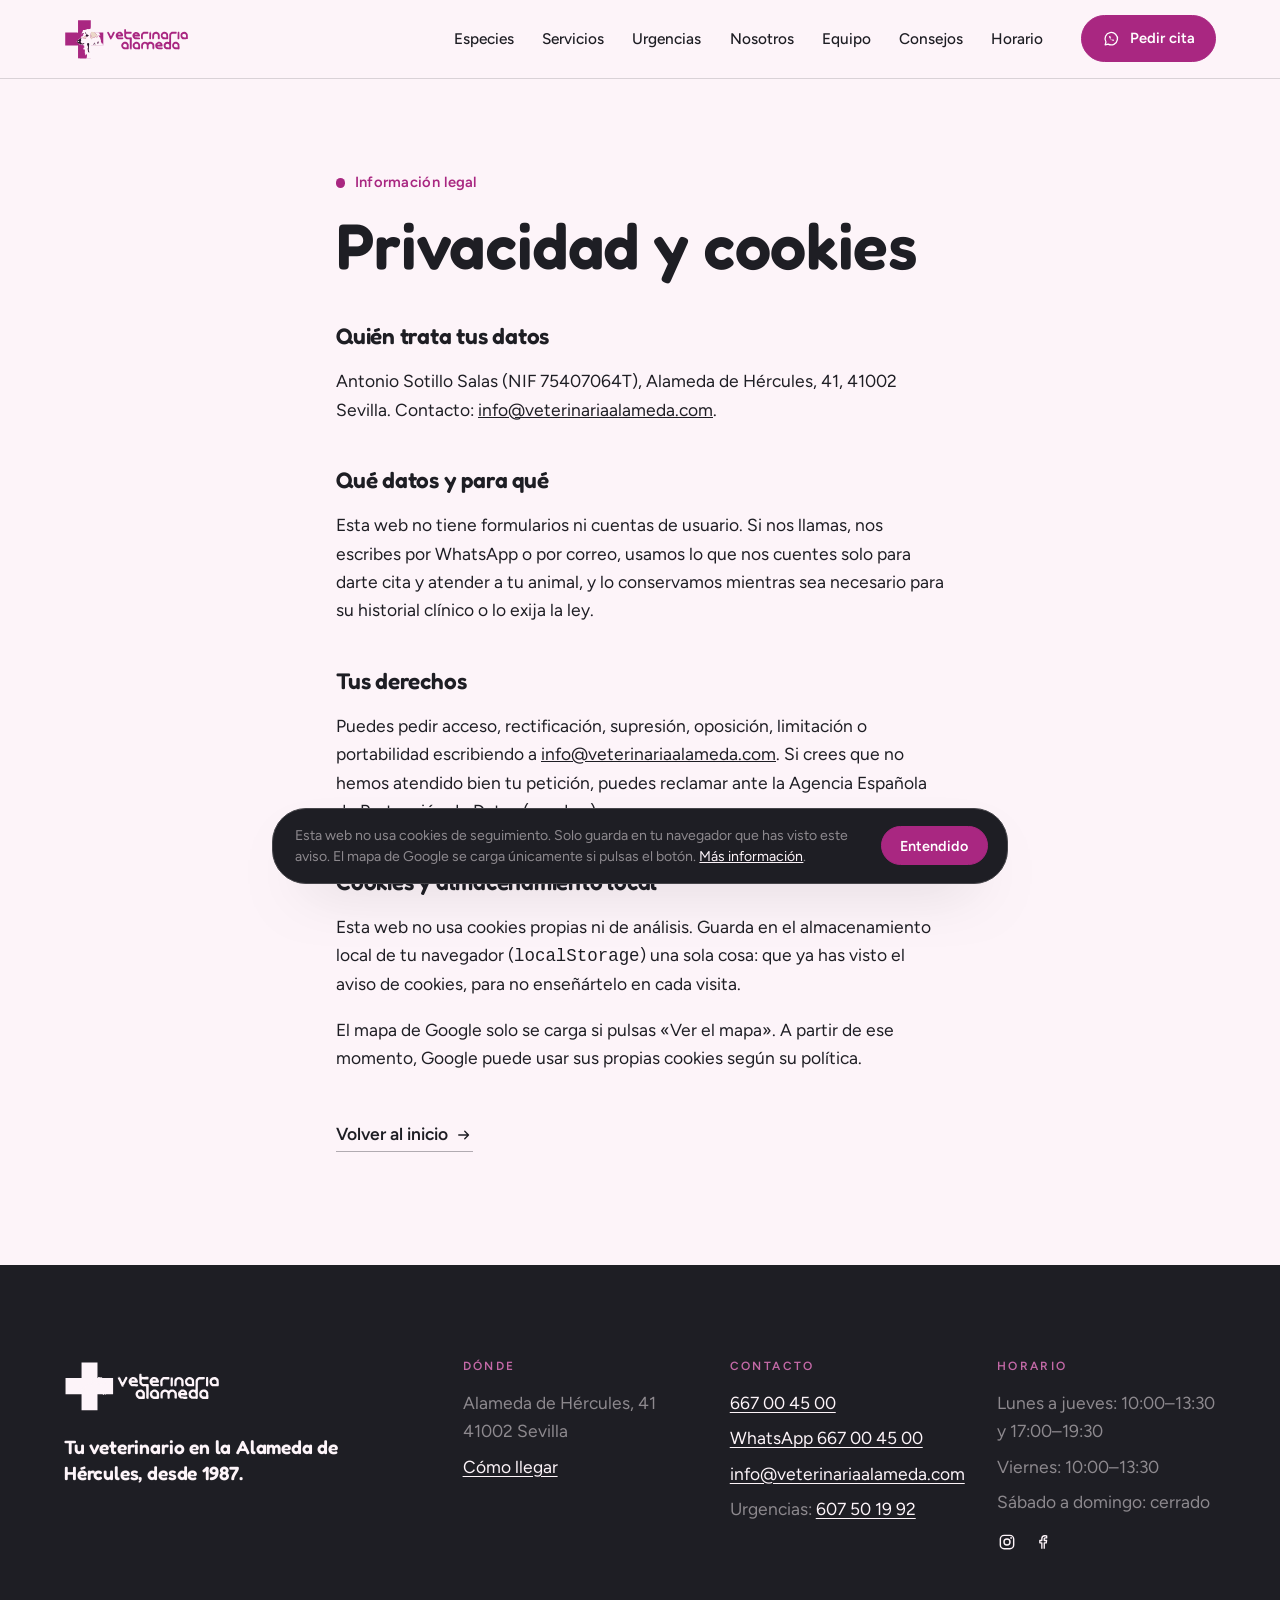
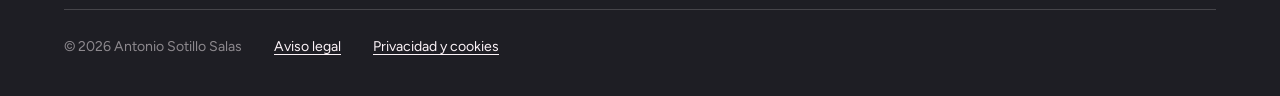
<file: privacidad.html>
<!DOCTYPE html>
<!-- GENERADO por scripts/aplicar.mjs desde fuente/privacidad.html. No editar a mano. -->
<html lang="es" class="sin-js densidad-marca pagina-legal" data-personalidad="cercana" data-fondo="claro" data-logo-oscuro="mono" data-duotono="si" data-paleta="a" data-marca="alameda">
<head>
<meta charset="utf-8">
<meta name="viewport" content="width=device-width, initial-scale=1">
<meta name="robots" content="noindex, nofollow">
<meta name="theme-color" content="#FDF4F9">
<link rel="icon" href="favicon.svg" type="image/svg+xml">
<link rel="manifest" href="manifest.json">
<link rel="preconnect" href="https://fonts.googleapis.com">
<link rel="preconnect" href="https://fonts.gstatic.com" crossorigin>
<link rel="stylesheet" id="fuentes" href="https://fonts.googleapis.com/css2?family=Fredoka:wght@500;600&amp;family=Figtree:wght@400;500;600;700&amp;display=swap">
<link rel="stylesheet" id="hoja-marca" href="css/marca.css?v=56b953cf">
<link rel="stylesheet" href="css/base.css?v=17082225">
<script>
/* Bloqueante a propósito: todo lo que cambia el aspecto se resuelve antes del
   primer pintado, o la página arranca de una forma y salta a otra.
   Lo que va entre las marcas del mando lo borra scripts/quitar_mandos.py. */
(function () {
  var h = document.documentElement;
  h.classList.remove('sin-js');
  h.classList.add('con-js');
})();
</script>

<title>Privacidad y cookies · Veterinaria Alameda</title>
<meta name="description" content="Política de privacidad y de cookies de Veterinaria Alameda.">
</head>
<body>
<a class="salto-contenido" href="#contenido">Saltar al contenido</a>
<svg class="sprite" aria-hidden="true" focusable="false" width="0" height="0">
<symbol id="i-telefono" viewBox="0 0 24 24"><path d="M6.6 3.5h2.6l1.4 4.1-2 1.5a11.5 11.5 0 0 0 6.3 6.3l1.5-2 4.1 1.4v2.6A2.1 2.1 0 0 1 18.4 19.5 15.2 15.2 0 0 1 4.5 5.6 2.1 2.1 0 0 1 6.6 3.5Z" fill="none" stroke="currentColor" stroke-width="1.7" stroke-linejoin="round"/></symbol>
<symbol id="i-whatsapp" viewBox="0 0 24 24"><path d="M4.2 19.8 5.3 16A8.3 8.3 0 1 1 8.2 18.8Z" fill="none" stroke="currentColor" stroke-width="1.7" stroke-linejoin="round"/><path d="M9.2 8.4c.3 2.8 2.9 5.5 6 6.3l1-1.3-1.8-1-1 .8a5 5 0 0 1-2.3-2.3l.8-1-1-1.8Z" fill="currentColor"/></symbol>
<symbol id="i-mapa" viewBox="0 0 24 24"><path d="M12 21s-6.5-5.6-6.5-11a6.5 6.5 0 0 1 13 0C18.5 15.4 12 21 12 21Z" fill="none" stroke="currentColor" stroke-width="1.7" stroke-linejoin="round"/><circle cx="12" cy="10" r="2.3" fill="none" stroke="currentColor" stroke-width="1.7"/></symbol>
<symbol id="i-reloj" viewBox="0 0 24 24"><circle cx="12" cy="12" r="8.5" fill="none" stroke="currentColor" stroke-width="1.7"/><path d="M12 7.5V12l3 2" fill="none" stroke="currentColor" stroke-width="1.7" stroke-linecap="round"/></symbol>
<symbol id="i-correo" viewBox="0 0 24 24"><rect x="3.5" y="5.5" width="17" height="13" rx="2" fill="none" stroke="currentColor" stroke-width="1.7"/><path d="m4 7 8 6 8-6" fill="none" stroke="currentColor" stroke-width="1.7" stroke-linejoin="round"/></symbol>
<symbol id="i-flecha" viewBox="0 0 24 24"><path d="M5 12h13m-5-5 5 5-5 5" fill="none" stroke="currentColor" stroke-width="1.8" stroke-linecap="round" stroke-linejoin="round"/></symbol>
<symbol id="i-coche" viewBox="0 0 24 24"><path d="M5 16.5V12l1.8-4.6A1.6 1.6 0 0 1 8.3 6.4h7.4a1.6 1.6 0 0 1 1.5 1L19 12v4.5M5 12h14M5 16.5h14" fill="none" stroke="currentColor" stroke-width="1.7" stroke-linejoin="round"/><circle cx="8" cy="16.5" r="1.6" fill="currentColor"/><circle cx="16" cy="16.5" r="1.6" fill="currentColor"/></symbol>
<symbol id="i-tarjeta" viewBox="0 0 24 24"><rect x="3.5" y="6" width="17" height="12" rx="2" fill="none" stroke="currentColor" stroke-width="1.7"/><path d="M3.5 10h17M7 14.5h3" fill="none" stroke="currentColor" stroke-width="1.7" stroke-linecap="round"/></symbol>
<symbol id="i-estrella" viewBox="0 0 24 24"><path d="m12 3.2 2.7 5.6 6.1.8-4.5 4.2 1.1 6.1L12 17l-5.4 2.9 1.1-6.1-4.5-4.2 6.1-.8Z" fill="currentColor"/></symbol>
<symbol id="i-mas" viewBox="0 0 24 24"><path d="M12 5v14M5 12h14" fill="none" stroke="currentColor" stroke-width="1.8" stroke-linecap="round"/></symbol>
<symbol id="i-check" viewBox="0 0 24 24"><path d="m5 12.5 4.2 4L19 7" fill="none" stroke="currentColor" stroke-width="1.9" stroke-linecap="round" stroke-linejoin="round"/></symbol>
<symbol id="i-instagram" viewBox="0 0 24 24"><rect x="4" y="4" width="16" height="16" rx="4.5" fill="none" stroke="currentColor" stroke-width="1.7"/><circle cx="12" cy="12" r="3.6" fill="none" stroke="currentColor" stroke-width="1.7"/><circle cx="16.9" cy="7.1" r="1.1" fill="currentColor"/></symbol>
<symbol id="i-facebook" viewBox="0 0 24 24"><path d="M13.5 20v-7h2.4l.4-2.8h-2.8V8.5c0-.8.3-1.4 1.4-1.4h1.5V4.6a19 19 0 0 0-2.2-.1c-2.2 0-3.6 1.3-3.6 3.7v2H8.2V13h2.4v7" fill="none" stroke="currentColor" stroke-width="1.6" stroke-linejoin="round"/></symbol>

<symbol id="especie-perro" viewBox="0 0 120 120"><path fill="currentColor" fill-rule="evenodd" d="M24.4 106.9 23.6 106.5Q23.4 106.4 23.2 106.3L22.5 105.9L22.5 105.9Q22.3 105.8 22.1 105.7L21.4 105.2Q21.2 105.1 21.1 105L21.1 104.9L20.4 104.4L20.4 104.4Q20.2 104.2 20.1 104.1L20.1 104.1L19.5 103.5Q19.3 103.4 19.2 103.2L19.2 103.2L18.7 102.5L18.7 102.5Q18.5 102.4 18.4 102.2L18 101.5Q17.9 101.3 17.8 101.1L17.4 100.4Q17.3 100.2 17.2 100L16.9 99.3Q16.8 99.1 16.8 98.9L16.5 98.1Q16.5 97.9 16.4 97.7L16.3 96.8Q16.2 96.7 16.2 96.5L16.1 95.5Q16.1 95.4 16.1 95.3L16.1 94.2L16.1 94.2Q16.1 94.2 16.1 94.1L16.1 94.1Q16.1 94 16.1 94L16.1 92.9L16.1 92.9Q16.1 92.7 16.1 92.6L16.3 91.6Q16.3 91.4 16.3 91.3L16.5 90.2Q17 87.8 19.4 87.8Q20.6 87.8 21.4 88.7Q22.3 89.5 22.3 90.7Q22.3 90.9 22.2 91.1L22.1 92.1Q22.1 92.2 22.1 92.3L22 93Q22 93.1 22 93.2L22 93.9Q22 94 22.1 94L22.1 94.7Q22.1 94.7 22.1 94.8L22.2 95.4Q22.3 95.5 22.3 95.6L22.4 96Q22.5 96.1 22.5 96.2L22.7 96.7Q22.7 96.8 22.7 96.8L22.9 97.2Q23 97.3 23 97.4L23.2 97.7Q23.3 97.8 23.4 97.9L23.6 98.2Q23.7 98.3 23.7 98.4L24 98.6Q24.1 98.7 24.2 98.8L24.5 99Q24.5 99.1 24.6 99.1L25 99.4Q25.1 99.4 25.1 99.5L25.5 99.7Q25.6 99.8 25.7 99.8L26.2 100Q26.3 100 26.3 100.1L26.9 100.3Q27 100.3 27 100.3L27.6 100.5Q27.7 100.5 27.8 100.5L28.5 100.6Q28.6 100.7 28.6 100.7L29.4 100.8Q30.5 100.9 31.1 100.4Q31.7 99.9 31.8 98.8Q31.9 98.3 31.7 97.8Q28.8 90.3 31.8 81.2Q31.9 81.1 31.9 81.1Q34.4 72.1 42.2 64.8Q47.3 60 56.8 54.3Q56.8 54.2 56.9 54.2Q58.7 53 60.3 51.6Q61.7 50.3 60.6 48.7Q58.8 46.1 59.7 40.8Q59.7 40.8 59.7 40.8Q61.6 25.8 68.3 23.5Q68.5 23.5 68.7 23.4Q69 23.3 69.2 23.2Q71.9 21.6 75.1 21.6Q78.8 21.6 81.8 23.7Q84.1 25.4 85.4 28Q86 29.2 87.4 29.2Q94.4 29.1 98.6 31Q99.2 31.3 99.9 31.2Q100.2 31.1 100.5 31.1Q101.9 31.1 102.9 32.1Q103.9 33.1 103.9 34.6Q103.9 36.1 103 37Q102.2 37.7 102.2 38.6Q102.2 41.6 101.1 43.5Q101 43.7 100.8 43.8Q98 45.8 92.1 46Q90.7 46 89.4 46Q88.3 45.9 87.7 46.4Q87.1 47 87.1 48.1Q87 48.7 87.4 49.3Q89.8 53.1 90.8 55.4Q93 60.6 92.3 65.7Q92.3 65.8 92.3 65.9L91.6 99.5Q91.5 101.2 93.2 101.7Q96.7 102.5 96.7 104.6Q96.7 107.1 92 107.9Q91.9 107.9 91.7 107.9Q91.7 107.9 91.7 107.9Q91.7 108 91.7 108Q91.7 108 91.6 108L91.6 108Q91.6 108 91.6 108H25.9Q25.6 107.3 24.7 107Q24.6 106.9 24.4 106.9ZM71 103.8Q70.7 105 71.8 105.3Q73 105.6 73.3 104.5Q76.4 93.9 72 85.6Q67.6 77.2 57.1 74.2Q56.6 74 56.2 74.2Q55.8 74.5 55.7 75Q55.3 76.2 56.5 76.5Q66 79.2 69.9 86.7Q73.8 94.1 71 103.8ZM75.2 25Q74.8 23.9 73.7 24.3Q73.1 24.5 72.9 24.9Q72.8 25.3 73 25.9Q75 31.2 73.3 38.5Q71.6 45.7 67.4 50.6Q67 51 67.1 51.5Q67.1 51.9 67.6 52.3Q68.5 53.1 69.2 52.1Q73.8 46.8 75.6 39Q77.5 31 75.2 25ZM84.3 30.2C84.3 28.9 83.2 27.7 81.8 27.7C80.4 27.7 79.3 28.9 79.3 30.2C79.3 31.6 80.4 32.7 81.8 32.7C83.2 32.7 84.3 31.6 84.3 30.2Z"/></symbol>
<symbol id="especie-gato" viewBox="0 0 120 120"><path fill="currentColor" fill-rule="evenodd" d="M80.8 33.8Q83.4 37.8 82.5 41.6Q81.9 44 79.9 45.8Q79.4 46.3 79.3 47Q78.9 48.6 77.8 49.9Q76.4 51.4 77.7 52.9Q82.2 57.8 82.1 64.8Q82.1 64.8 82.1 64.9Q82.1 66.1 81.9 67.2Q81.9 67.3 81.9 67.3Q81.6 68.6 81.1 70.8Q80 76.1 80 78.9V97.1Q70.2 98.2 59.9 98Q62 89 57 82.3Q51.9 75.3 41.3 73.8Q40.7 73.7 40.4 74Q40.1 74.3 40 74.9Q39.8 76 41 76.2Q50.6 77.6 55.1 83.7Q59.5 89.7 57.5 98Q49.5 97.7 41.3 96.6Q40.1 96.5 40 97.7Q39.8 98.8 41 99Q62 101.8 81.3 99.3Q81.7 99.4 82.2 99.4Q82.3 99.4 82.4 99.4L83.9 99.2L84 99.2L84 99.2L85.7 99Q85.8 99 85.8 99L87.3 98.7Q87.4 98.7 87.4 98.7L88.3 98.5Q88.5 98.5 88.7 98.4L88.9 98.3Q88.9 98.3 89 98.3L89.5 98Q89.6 98 89.6 98L90.1 97.7Q90.1 97.7 90.2 97.7L90.6 97.4Q90.7 97.4 90.7 97.3L91.1 97.1Q91.1 97.1 91.2 97L91.5 96.8Q91.5 96.7 91.6 96.7L91.9 96.5Q91.9 96.4 92 96.4L92.2 96.2Q92.3 96.1 92.3 96.1L92.5 95.8Q92.5 95.8 92.6 95.7L92.7 95.5Q92.8 95.5 92.8 95.4L93 95.2Q93 95.2 93.1 95.1L93.2 94.9Q93.2 94.8 93.2 94.8L93.3 94.6Q93.4 94.5 93.4 94.4L93.5 94.2Q93.5 94.1 93.5 94.1L93.6 93.9Q93.6 93.8 93.6 93.7L93.7 93.5Q93.7 93.4 93.7 93.3L93.8 93.1Q93.8 93 93.8 92.9L93.8 92.7Q93.8 92.6 93.8 92.5L93.8 92.2Q93.8 92.1 93.8 92.1L93.8 91.7Q93.8 91.7 93.8 91.6L93.7 91.2Q93.7 91.2 93.7 91.1L93.7 90.7Q93.7 90.6 93.6 90.6L93.5 90.1Q93.5 90.1 93.5 90L93.4 89.5Q93.3 89.1 93.3 88.6Q93.3 87.3 94.2 86.3Q95.1 85.4 96.5 85.4Q98.8 85.4 99.5 87.6L99.7 88.2Q99.8 88.3 99.8 88.5L99.8 88.5L100 89Q100 89.2 100 89.3L100 89.3L100 89.3L100.2 89.9Q100.2 89.9 100.2 89.9Q100.2 90 100.2 90.2L100.2 90.2L100.2 90.2L100.3 90.8Q100.4 90.9 100.4 91L100.4 91.1L100.5 91.6L100.5 91.6Q100.5 91.8 100.5 91.9L100.5 91.9L100.5 92.5L100.5 92.5L100.5 92.6Q100.5 92.7 100.5 92.8L100.5 93.4L100.5 93.4Q100.5 93.6 100.5 93.7L100.5 94.3Q100.5 94.4 100.5 94.6L100.5 94.6L100.4 95.1Q100.4 95.3 100.3 95.5L100.3 95.5L100.2 96Q100.2 96.2 100.1 96.3L100.1 96.3L100.1 96.4L100 96.8Q99.9 97 99.9 97.2L99.8 97.2Q99.8 97.2 99.8 97.2Q99.8 97.2 99.8 97.2Q99.8 97.2 99.8 97.2L99.7 97.6Q99.6 97.9 99.5 98L99.5 98L99.3 98.5Q99.3 98.5 99.3 98.5Q99.2 98.7 99.1 98.8L99.1 98.8L99.1 98.8L98.9 99.3Q98.8 99.5 98.7 99.6L98.7 99.6L98.4 100.1L98.4 100.1Q98.3 100.2 98.2 100.4L98.2 100.4L97.8 100.9Q97.7 101 97.6 101.1L97.6 101.1L97.6 101.1L97.2 101.6L97.2 101.6L97.2 101.6Q97.1 101.7 97 101.8L97 101.8L96.5 102.3Q96.4 102.4 96.3 102.4L96.3 102.4L96.3 102.5L96.3 102.5L96.3 102.5L95.8 102.9L95.7 102.9Q95.7 103 95.6 103Q95.6 103.1 95.5 103.1Q95.6 103.1 95.6 103.1L95 103.5Q94.9 103.6 94.8 103.7L94.8 103.7L94.2 104.1Q94.2 104.1 94.2 104.1L94.2 104.1Q94.1 104.2 93.9 104.3L93.9 104.3L93.9 104.3L93.3 104.6L93.3 104.6Q93.2 104.7 93.1 104.8L93.1 104.8L93 104.8L92.4 105.1Q92.3 105.2 92.1 105.3L92.1 105.3L92.1 105.3L91.5 105.6L91.5 105.6Q91 105.9 90.5 106L89.1 106.3Q88.9 106.3 88.8 106.4L88.8 106.4L87.2 106.7Q87.1 106.7 86.9 106.7L86.9 106.7L85.2 107Q85 107 84.9 107L84.9 107.1L83 107.3L82.9 107.3Q82.9 107.3 82.8 107.3L82.8 107.3L81.3 107.5Q80.8 107.6 80.4 107.8Q80.1 108 79.8 108H27.5L27.3 108Q25.6 107.9 24.4 106.6Q23.2 105.4 23.2 103.6Q23.2 103 23.4 102.4Q23.7 101.3 23 100.4Q18.3 94.2 19.8 84.7Q22.5 68.6 43.1 56.6Q43.1 56.6 43.1 56.6Q46.1 54.7 50.5 51.8Q52.7 50.4 54.2 49.4Q56.1 48.3 54.9 46.4Q54.9 46.4 54.9 46.4Q52.8 43.2 52.8 39.1Q52.8 38.5 52.9 37.9Q52.9 37.7 52.8 37.4Q52.8 37.2 52.8 37L55.8 20Q56 18.8 57.2 19Q57.6 19.1 57.8 19.3L63.8 25Q64.5 25.6 65.5 25.6Q65.8 25.6 66.2 25.6Q67.2 25.5 67.8 24.7L73.7 17.6Q74.5 16.7 75.4 17.4Q75.7 17.6 75.8 18L80.3 32.7Q80.4 33 80.5 33.2Q80.5 33.3 80.6 33.4Q80.7 33.6 80.8 33.8ZM74.7 37.2C74.7 35.8 73.6 34.7 72.2 34.7C70.8 34.7 69.7 35.8 69.7 37.2C69.7 38.6 70.8 39.7 72.2 39.7C73.6 39.7 74.7 38.6 74.7 37.2Z"/></symbol>
<symbol id="logo-alameda" viewBox="0 0 2323.968 760.868"><path data-silueta d="M260.784 22.784H497.784V252.784H729.784V492.784H497.784V731.784H260.784V492.784H22.784V252.784H260.784Z" fill="#A92781"/><path d="M254.784 730.584C254.784 718.184 256.684 710.884 260.084 710.784C260.484 710.784 260.784 714.184 260.684 718.384C260.584 726.884 262.284 730.684 266.884 731.784C270.484 732.684 285.284 731.784 283.684 730.684C282.784 730.084 284.084 729.884 287.284 729.884C291.984 730.084 292.084 730.084 288.784 730.784C286.084 731.384 286.984 731.584 292.984 731.684C301.284 731.784 303.284 733.384 298.584 735.884C296.684 736.884 282.584 737.584 276.784 736.884C275.984 736.784 270.684 737.084 264.984 737.384L254.784 738.084L254.784 730.584ZM415.584 736.684C415.384 736.084 409.984 735.484 402.484 735.084C392.584 734.584 389.784 734.184 389.784 733.084C389.784 731.984 392.584 731.684 405.284 731.884C419.284 731.984 421.084 731.884 422.884 730.184C428.984 724.684 430.484 710.884 425.984 702.784L423.384 698.084L425.784 687.884C427.884 679.084 427.984 676.984 427.084 672.484C425.284 664.084 421.084 656.184 417.584 654.684C414.284 653.384 409.384 654.384 409.184 656.584C409.084 657.184 408.984 658.484 408.884 659.384C408.884 660.184 408.384 660.584 407.784 660.284C407.184 659.884 406.784 661.684 406.784 664.984C406.784 671.684 406.184 672.584 401.184 673.384C394.284 674.384 393.584 672.884 393.984 657.884L394.284 645.284L390.484 639.684C385.984 632.984 385.784 631.284 387.684 609.284C389.884 583.384 384.784 556.684 379.084 564.784C377.584 566.884 374.784 567.484 374.784 565.784C374.784 564.084 372.484 564.684 369.884 567.184C365.484 571.284 364.784 570.884 362.784 563.284C360.984 556.784 360.984 556.084 362.484 552.784C364.584 548.384 367.284 544.684 368.184 545.284C368.484 545.584 368.584 545.484 368.384 545.184C368.084 544.884 369.284 543.384 370.884 542.084C376.684 537.184 379.784 528.184 377.684 522.084C376.884 519.784 376.384 512.384 376.284 503.784C376.184 488.884 375.384 485.184 371.784 481.284C369.084 478.384 362.484 478.484 361.984 481.284C361.684 482.884 361.884 483.084 362.884 481.984C364.584 480.384 369.784 480.384 369.784 482.084C369.784 482.784 370.884 484.884 372.284 486.784C375.984 491.784 375.884 510.784 372.184 510.784C369.784 510.784 368.584 506.684 368.684 498.584C368.784 490.284 367.784 486.784 365.284 486.784C364.384 486.784 362.884 485.284 361.784 483.584L359.784 480.284L359.684 483.284C359.484 487.084 359.484 486.784 360.384 490.284L361.084 493.184L358.084 490.784C356.384 489.384 353.984 486.584 352.784 484.584C351.584 482.484 350.184 480.784 349.684 480.784C349.084 480.784 348.984 480.184 349.384 479.584C349.784 478.884 349.784 478.584 349.384 478.884C348.984 479.284 347.084 479.184 345.184 478.784C341.784 477.984 341.584 478.084 340.184 481.384C339.384 483.184 338.784 485.584 338.784 486.684C338.784 490.184 336.884 489.984 332.484 486.184C330.184 484.184 325.584 481.084 322.284 479.384C318.984 477.584 315.884 475.184 315.284 473.984C314.784 472.784 313.784 471.784 313.084 471.784C312.484 471.784 311.284 471.484 310.384 471.184C309.284 470.784 308.784 471.184 308.784 472.584C308.784 476.984 300.784 476.984 293.684 472.584C279.884 464.084 273.284 459.084 272.984 456.984C272.784 455.784 272.184 455.084 271.584 455.384C270.984 455.784 270.984 455.184 271.684 453.884C273.784 449.984 283.384 452.184 290.484 458.184C292.184 459.584 296.284 461.984 299.484 463.484C302.684 464.884 306.584 466.984 308.184 468.084C310.784 469.884 311.584 469.984 315.484 468.984C321.284 467.384 323.684 467.484 331.484 469.484C336.984 470.784 338.584 470.884 341.184 469.884C344.484 468.484 354.284 465.684 364.484 463.184C372.184 461.284 381.084 454.784 380.584 451.384C380.184 448.584 375.984 448.084 371.684 450.284C369.984 451.184 363.584 452.984 357.484 454.284C351.184 455.684 345.284 457.484 343.684 458.684C337.484 463.284 332.384 462.184 328.184 455.584C324.284 449.484 320.084 444.284 314.084 438.284C307.584 431.884 307.084 429.784 309.084 417.484C310.584 407.984 310.884 407.384 315.284 402.684C320.584 396.984 320.684 396.384 316.784 391.184C315.184 389.084 313.784 386.484 313.784 385.484C313.784 382.884 317.384 372.684 320.284 367.184C327.384 353.884 318.784 351.884 305.184 363.584C302.984 365.484 297.884 369.184 293.784 371.884C286.384 376.684 280.584 380.984 273.884 386.484C267.684 391.584 259.284 396.784 257.284 396.784C251.684 396.784 258.584 388.184 268.984 381.984C270.484 381.084 271.784 380.084 271.784 379.684C271.784 379.084 286.484 366.284 298.284 356.784C306.384 350.184 315.284 344.084 319.784 342.084C322.284 340.984 325.284 339.084 326.584 337.884C327.784 336.684 328.784 335.984 328.784 336.284C328.784 336.684 329.484 336.184 330.384 335.384C331.184 334.484 332.284 333.984 332.784 334.284C333.284 334.584 333.784 334.384 333.984 333.984C334.084 333.484 336.984 331.284 340.284 329.084C348.384 323.584 365.784 305.684 365.784 302.884C365.784 299.884 365.284 300.184 361.984 305.084C357.984 310.684 337.984 330.884 337.084 329.984C336.884 329.884 334.284 331.284 331.384 333.184C326.584 336.284 325.184 336.684 319.684 336.584L313.384 336.484L315.984 334.384C317.384 333.184 318.984 331.284 319.684 330.084C320.284 328.884 322.884 327.184 325.484 326.184C328.184 325.284 331.184 323.684 332.284 322.784C333.384 321.784 335.684 320.284 337.384 319.484C339.084 318.584 341.184 316.784 342.184 315.384C343.084 313.984 345.184 312.084 346.884 311.284C348.784 310.284 350.584 308.084 351.684 305.484C352.684 303.184 354.884 300.084 356.484 298.484L359.484 295.684L362.084 297.784C363.584 298.984 364.784 299.384 364.784 298.784C364.784 298.184 364.084 297.484 363.284 297.184C362.484 296.784 362.084 296.184 362.384 295.684C362.684 295.184 361.184 294.784 358.984 294.784C354.184 294.784 351.284 292.084 352.184 288.384C352.884 285.384 357.384 280.984 360.584 280.184C361.784 279.784 362.784 279.184 362.784 278.684C362.784 278.184 363.384 277.784 364.084 277.784C367.584 277.784 373.484 266.484 370.384 265.884C365.984 265.084 360.084 265.184 358.084 266.084C355.084 267.484 353.484 265.584 354.884 262.084C355.484 260.284 355.384 259.784 354.284 259.784C353.484 259.784 352.784 259.384 352.784 258.784C352.784 257.484 349.084 257.484 348.284 258.784C347.884 259.384 347.284 259.584 346.784 259.284C345.584 258.584 344.184 260.684 341.984 266.384C337.184 279.184 325.484 290.284 323.184 284.284C322.484 282.584 326.284 270.084 328.284 267.384C329.084 266.284 329.784 264.384 329.784 263.084C329.784 261.784 330.184 260.784 330.784 260.784C331.384 260.784 331.784 259.184 331.784 257.284C331.784 254.684 332.784 252.684 335.984 248.884C343.484 240.284 344.684 238.184 345.084 233.284C345.184 232.184 345.584 230.784 346.084 230.184C346.484 229.484 346.084 228.784 345.284 228.384C343.084 227.584 343.484 226.084 345.984 225.284C347.984 224.684 348.084 224.484 346.484 224.084C344.684 223.684 344.784 223.484 346.784 222.084C348.584 220.784 348.884 219.884 348.284 217.184C347.884 214.584 348.084 213.784 349.184 213.784C349.984 213.784 350.784 212.784 350.984 211.584C351.484 207.684 355.984 206.384 370.784 205.984C384.684 205.684 395.984 202.684 410.284 195.784C415.684 193.084 435.584 186.884 441.084 186.184C444.184 185.784 447.184 186.084 450.884 187.384C458.284 189.884 465.184 189.584 469.184 186.584C471.784 184.684 473.884 184.184 481.584 183.784C487.684 183.384 491.184 182.784 491.684 181.884C492.184 181.184 492.884 180.784 493.384 180.984C495.684 181.784 498.984 172.384 498.484 165.984C498.184 161.384 498.384 159.784 499.284 159.784C503.084 159.784 503.284 161.784 503.584 204.984C503.884 245.484 503.984 246.784 505.884 246.784C507.284 246.784 507.784 247.484 507.784 249.784C507.784 252.384 507.484 252.784 504.884 252.784C501.484 252.784 500.584 255.484 498.784 270.784C496.984 287.084 495.884 292.484 492.784 299.184C487.684 310.584 485.384 326.884 487.884 333.384C488.384 334.984 491.084 338.584 493.884 341.484C496.584 344.284 498.784 346.984 498.784 347.484C499.384 363.384 501.984 371.984 506.984 373.684C512.484 375.584 516.484 372.284 521.184 362.284C524.784 354.684 527.484 351.784 535.684 346.884C542.884 342.484 546.284 342.084 553.084 344.584C558.984 346.884 561.284 346.584 567.884 343.284C577.184 338.484 579.184 335.484 579.784 324.584C580.784 309.884 584.484 310.584 589.184 326.184C592.884 338.084 596.284 340.784 608.284 340.784C623.084 340.784 625.784 336.284 619.884 321.484C618.284 317.384 616.184 311.484 615.184 308.184C611.184 294.184 603.184 282.684 588.984 270.484C583.484 265.684 577.284 259.784 575.284 257.284C572.384 253.884 570.884 252.784 568.684 252.784C566.084 252.784 565.784 252.384 565.784 249.784L565.784 246.784L615.784 246.784L665.784 246.884L665.784 249.784C665.784 253.284 663.484 253.684 651.784 252.484C643.484 251.684 640.084 252.084 646.284 253.284C654.284 254.784 665.784 271.184 660.884 274.184C659.384 275.184 653.584 272.884 651.984 270.684C651.184 269.584 648.084 267.084 645.084 265.084C638.184 260.684 636.384 257.284 639.584 254.784C640.984 253.584 641.384 252.684 640.784 252.284C638.984 251.184 636.784 253.884 636.784 257.084C636.784 260.184 643.084 267.284 649.784 271.584C660.384 278.584 666.984 286.384 672.484 298.384C674.784 303.584 674.884 303.884 673.184 307.284C668.484 317.184 659.784 316.784 658.284 306.384C657.384 300.484 655.184 298.584 649.684 298.984C645.684 299.284 645.284 299.584 644.984 302.184C644.484 306.684 646.584 313.784 650.284 319.884C652.184 322.984 654.284 327.984 654.884 330.884C655.484 333.884 656.684 337.484 657.584 338.984C659.284 341.984 667.584 349.284 668.384 348.484C668.684 348.184 667.284 346.684 665.384 345.084C661.684 342.184 660.784 338.184 662.584 333.484C664.084 329.684 674.784 340.184 674.784 345.484C674.784 347.984 672.284 350.184 670.284 349.484C669.484 349.084 668.584 349.284 668.284 349.784C667.884 350.384 668.284 350.784 668.984 350.784C674.184 350.784 679.784 364.884 679.784 377.984C679.784 381.684 680.784 385.184 683.484 391.184C686.884 398.584 687.184 399.884 686.784 406.284C685.884 421.884 686.284 427.084 689.084 433.084C691.784 439.084 693.184 440.084 694.284 436.784C695.384 433.284 700.784 435.984 700.784 439.984C700.784 445.184 697.684 446.284 695.284 441.984L693.784 439.284L694.184 441.884C694.584 444.584 701.484 455.784 702.684 455.784C703.084 455.784 703.184 453.984 702.984 451.784C702.384 445.384 705.584 446.384 713.884 454.984C717.684 458.884 720.784 462.384 720.784 462.684C720.784 462.984 722.084 464.784 723.684 466.684C728.284 472.084 730.384 482.884 727.784 487.784C726.784 489.684 726.584 489.684 723.284 488.084C721.384 487.184 719.984 486.184 719.984 485.884C720.184 484.984 718.684 477.684 717.584 473.784C716.984 471.884 715.184 468.884 713.584 467.284C711.984 465.684 709.284 462.384 707.684 459.984C706.084 457.684 704.284 455.984 703.884 456.284C703.384 456.484 704.484 458.384 706.184 460.284C707.984 462.184 709.484 464.384 709.484 465.184C709.484 465.884 711.084 469.084 712.984 472.384C714.984 475.584 717.184 480.284 717.884 482.684C718.584 484.984 719.784 487.184 720.484 487.484C721.184 487.784 721.584 488.284 721.384 488.684C721.084 489.084 721.684 489.384 722.584 489.484C723.484 489.584 725.184 489.884 726.384 490.284C730.084 491.484 732.084 488.284 731.384 482.384C729.684 466.784 729.584 460.184 731.084 462.284C733.684 465.884 734.684 471.084 735.384 485.084L736.084 498.784L660.184 498.784C618.384 498.784 566.184 498.784 543.984 498.784L503.784 498.784L503.784 618.284L503.784 737.784L459.884 737.784C430.084 737.784 415.884 737.484 415.584 736.684ZM412.984 728.484C409.784 724.684 413.784 717.784 420.984 714.484C425.284 712.584 425.284 712.484 424.784 720.784C424.484 727.284 422.584 729.784 417.884 729.784C415.784 729.784 413.584 729.184 412.984 728.484ZM468.884 618.384C469.884 616.284 469.484 614.884 466.884 609.284C465.184 605.584 463.284 599.684 462.784 596.084C462.184 592.484 460.784 587.684 459.584 585.484C455.084 576.684 455.084 577.984 462.284 529.284C463.084 523.784 463.684 516.984 463.684 514.284C463.584 511.584 463.984 504.384 464.584 498.284C465.184 492.184 465.984 480.884 466.184 472.984L466.684 458.684L463.084 454.784C458.784 449.984 448.184 444.484 444.184 444.984C441.584 445.284 441.084 445.984 439.184 451.784C437.984 455.384 436.184 459.884 434.984 461.784C433.684 464.184 432.784 467.984 432.384 473.784C432.084 478.484 431.184 484.484 430.284 487.084C427.684 495.584 431.384 498.384 437.784 492.784C448.384 483.784 453.384 498.284 443.584 509.584C438.884 515.084 440.784 518.684 446.584 515.184C453.084 511.384 454.584 516.084 449.884 525.084C443.284 537.684 442.784 540.084 442.784 561.084L442.784 580.284L445.784 585.784C447.984 589.984 448.684 592.584 448.784 596.884C448.784 604.584 452.684 611.984 459.384 616.984C465.084 621.384 467.384 621.684 468.884 618.384ZM356.184 549.784C357.284 543.084 360.184 538.684 367.084 532.984C374.084 527.284 377.384 526.284 376.184 529.984C374.784 534.584 372.584 537.984 367.784 542.884C364.984 545.684 362.784 548.384 362.784 548.784C362.784 549.184 361.184 550.584 359.184 551.684L355.484 553.884L356.184 549.784ZM259.184 524.984C258.784 523.184 258.184 521.784 257.684 521.784C257.184 521.784 256.784 520.384 256.784 518.784C256.784 517.184 256.384 515.784 255.784 515.784C255.184 515.784 254.784 511.584 254.784 505.284C254.784 494.784 254.784 494.784 257.284 494.784C260.784 494.784 261.584 498.984 261.084 514.384C260.484 528.084 260.184 529.984 259.184 524.984ZM561.884 475.484C562.584 473.884 562.484 472.184 561.584 469.284C560.284 465.284 559.284 464.684 552.584 463.284C550.484 462.884 549.284 461.584 547.584 457.984C546.284 455.384 544.784 453.384 544.284 453.484C542.184 453.984 542.684 458.584 545.084 461.384C546.484 462.984 548.584 466.684 549.784 469.584C553.184 477.484 559.484 480.684 561.884 475.484ZM571.484 460.084C573.584 457.284 569.584 445.484 565.384 442.384C562.884 440.484 562.784 440.484 560.784 442.284C557.784 444.984 559.384 459.584 562.984 461.984C564.784 463.184 570.084 462.084 571.484 460.084ZM636.684 450.384C639.784 440.584 639.984 422.584 636.984 419.584C635.684 418.284 630.884 421.484 627.084 426.384C623.584 431.084 622.584 446.984 625.184 456.284L626.884 462.084L631.384 457.684C633.784 455.384 636.184 451.984 636.684 450.384ZM252.584 441.984C241.784 431.084 238.684 427.484 237.884 424.284C236.384 418.784 236.484 413.184 238.184 409.984C239.684 407.184 247.684 399.984 251.584 397.884C253.884 396.684 253.884 396.684 252.684 398.984C252.084 400.284 249.984 402.984 248.084 405.084C242.384 411.384 240.984 419.984 244.584 426.484C247.984 432.684 256.984 443.284 260.284 444.984C262.184 445.984 265.084 448.784 266.784 451.284C272.884 460.084 266.684 456.084 252.584 441.984ZM266.484 429.284C260.884 427.184 250.984 420.984 249.784 418.784C246.984 413.484 253.184 409.284 263.784 409.284C269.884 409.284 270.784 409.584 277.584 413.984C283.384 417.884 284.784 419.284 284.784 421.384C284.784 429.084 276.084 432.784 266.484 429.284ZM405.784 362.584C413.284 357.384 414.584 348.984 410.084 334.384C406.784 323.584 402.984 318.784 397.684 318.784C394.284 318.784 392.184 319.984 384.384 326.184C382.384 327.684 376.084 330.784 370.284 332.884C350.584 339.984 341.784 347.984 345.984 354.684C347.984 357.984 352.484 358.684 361.384 357.084C371.484 355.284 375.284 355.884 385.784 360.784C395.784 365.484 400.884 365.884 405.784 362.584ZM506.784 332.184C503.984 328.984 505.984 311.784 509.384 308.284C515.284 302.484 519.184 320.284 514.184 329.884C512.184 333.784 508.884 334.884 506.784 332.184ZM442.584 320.184C455.884 313.284 458.384 309.984 455.284 303.384C452.184 296.984 441.984 291.084 427.384 287.284C413.484 283.684 409.884 287.084 405.584 307.784C403.484 317.884 404.984 319.884 417.284 322.884C429.184 325.784 432.684 325.384 442.584 320.184ZM398.384 269.584C400.484 267.184 403.184 264.784 404.284 264.184C406.984 262.684 407.884 249.184 405.284 248.184C402.584 247.084 398.884 250.784 394.684 258.784C390.684 266.484 389.884 270.484 391.984 272.584C393.784 274.384 394.084 274.184 398.384 269.584ZM244.984 253.084C242.184 252.684 241.784 252.284 241.784 249.684L241.784 246.784L249.284 246.784L256.784 246.784L256.784 241.384C256.784 235.784 258.384 229.784 259.884 229.784C261.684 229.784 260.984 249.284 258.984 251.084C257.084 252.784 250.084 253.784 244.984 253.084Z" fill="#FDF4F9" fill-rule="evenodd"/><path d="M579.984 503.784C577.084 500.984 576.184 495.784 578.184 491.984C580.684 487.184 585.984 486.284 589.484 489.984C596.484 497.584 587.384 510.684 579.984 503.784ZM608.484 502.984C606.184 500.484 606.384 496.184 608.784 493.784C614.284 488.284 621.784 496.084 617.184 502.584C615.284 505.284 610.784 505.484 608.484 502.984ZM506.784 373.684C501.984 371.984 499.284 363.084 498.784 347.484C498.784 346.984 496.584 344.284 493.884 341.484C491.084 338.584 488.384 334.984 487.884 333.384C485.384 326.884 487.684 310.584 492.784 299.284C495.884 292.284 497.084 286.884 498.784 270.884C500.784 252.284 505.484 241.584 513.284 237.784C518.684 235.184 521.784 235.584 530.384 240.384C537.384 244.284 539.984 244.484 548.484 241.784C558.384 238.684 561.884 240.384 571.784 252.884C575.584 257.684 583.284 265.484 588.884 270.284C603.184 282.684 611.184 294.084 615.184 308.184C616.184 311.484 618.284 317.384 619.884 321.484C625.784 336.284 623.084 340.784 608.284 340.784C596.284 340.784 592.884 338.084 589.184 326.184C584.484 310.584 580.784 309.884 579.784 324.584C579.184 335.484 577.184 338.484 567.884 343.284C561.284 346.584 558.984 346.884 553.084 344.584C546.284 342.084 542.884 342.484 535.684 346.884C527.484 351.784 524.784 354.684 521.184 362.284C516.484 372.384 512.284 375.684 506.784 373.684ZM385.784 360.784C375.284 355.884 371.484 355.284 361.384 357.084C352.484 358.684 347.984 357.984 345.984 354.684C341.784 347.984 350.584 339.984 370.284 332.884C376.084 330.784 382.384 327.684 384.384 326.184C395.584 317.284 398.984 316.584 404.184 322.184C410.884 329.184 414.784 349.484 410.884 356.784C406.184 365.684 398.784 366.884 385.784 360.784ZM511.284 333.184C517.084 330.884 518.284 308.084 512.684 306.984C508.684 306.284 505.684 313.484 505.584 324.384C505.384 332.284 507.084 334.784 511.284 333.184Z" fill="#EBD8C8" fill-rule="evenodd"/><path d="M459.384 616.984C452.684 611.984 448.784 604.584 448.784 596.884C448.684 592.584 447.984 589.984 445.784 585.784L442.784 580.284L442.784 561.084C442.784 540.084 443.284 537.684 449.884 525.084C454.584 516.084 453.084 511.384 446.584 515.184C440.784 518.684 438.884 515.084 443.584 509.584C453.384 498.284 448.384 483.784 437.784 492.784C431.384 498.384 427.684 495.584 430.284 487.084C431.184 484.484 432.084 478.484 432.384 473.784C432.784 467.984 433.684 464.184 434.984 461.784C436.184 459.884 437.984 455.384 439.184 451.784C441.084 445.984 441.584 445.284 444.184 444.984C448.184 444.484 458.784 449.984 463.084 454.784L466.684 458.684L466.184 472.984C465.984 480.884 465.184 492.184 464.584 498.284C463.984 504.384 463.584 511.584 463.684 514.284C463.684 516.984 463.084 523.784 462.284 529.284C455.084 577.984 455.084 576.684 459.584 585.484C460.784 587.684 462.184 592.484 462.784 596.084C463.284 599.684 465.184 605.584 466.884 609.284C469.484 614.884 469.884 616.284 468.884 618.384C467.384 621.684 465.084 621.384 459.384 616.984ZM351.984 496.484C349.984 494.384 349.984 493.984 351.284 490.284C352.084 488.084 352.684 486.984 352.784 487.884C352.784 488.784 353.684 490.684 354.884 492.184C358.484 496.784 355.984 500.784 351.984 496.484ZM340.784 484.984C340.684 479.084 345.684 476.784 349.384 480.884C351.284 483.084 351.284 483.084 349.084 481.884C345.484 480.084 343.784 480.584 342.284 483.984C341.084 486.884 340.884 486.984 340.784 484.984ZM554.184 476.284C552.984 475.484 551.084 472.484 549.784 469.584C548.584 466.684 546.484 462.984 545.084 461.384C542.684 458.584 542.184 453.984 544.284 453.484C544.784 453.384 546.284 455.384 547.584 457.984C549.284 461.584 550.484 462.884 552.584 463.284C559.284 464.684 560.284 465.284 561.584 469.284C563.884 476.284 559.784 480.284 554.184 476.284ZM584.184 476.984C582.184 475.684 579.684 469.684 580.284 467.684C580.684 466.684 582.084 464.384 583.484 462.784C584.784 461.184 586.284 458.584 586.784 457.084C587.384 455.084 587.684 457.384 587.684 464.384C587.784 474.384 586.584 478.584 584.184 476.984ZM330.284 469.184C324.084 467.484 321.084 467.484 315.484 468.984C311.584 469.984 310.784 469.884 308.184 468.084C306.584 466.984 302.684 464.884 299.484 463.484C296.284 461.984 292.184 459.584 290.484 458.184C283.284 452.184 274.184 450.084 271.584 453.984C270.184 456.084 270.084 456.084 266.884 451.484C265.184 448.884 262.184 445.984 260.284 444.984C256.984 443.384 248.184 432.984 244.484 426.484C241.484 421.184 242.484 411.884 246.584 407.084C248.384 404.984 250.784 401.784 251.884 399.984C253.384 397.684 254.684 396.784 256.584 396.784C259.184 396.784 267.084 392.084 273.884 386.484C280.584 380.984 286.384 376.684 293.784 371.884C297.884 369.184 302.984 365.484 305.184 363.584C318.784 351.884 327.384 353.884 320.284 367.184C317.384 372.684 313.784 382.884 313.784 385.484C313.784 386.484 315.184 389.084 316.784 391.184C320.684 396.384 320.584 396.984 315.284 402.684C310.884 407.384 310.584 407.984 309.084 417.484C307.084 429.784 307.584 431.884 314.084 438.284C320.084 444.284 324.284 449.484 328.184 455.584C332.384 462.184 337.484 463.284 343.684 458.684C345.284 457.484 351.184 455.684 357.484 454.284C363.584 452.984 369.984 451.184 371.684 450.284C375.984 448.084 380.184 448.584 380.584 451.384C381.084 454.784 372.184 461.284 364.484 463.184C351.284 466.484 344.184 468.484 342.084 469.584C339.384 471.084 336.584 470.984 330.284 469.184ZM562.984 461.984C559.384 459.584 557.784 444.984 560.784 442.284C562.784 440.484 562.884 440.484 565.384 442.384C569.584 445.484 573.584 457.284 571.484 460.084C570.084 462.084 564.784 463.184 562.984 461.984ZM625.184 456.284C622.584 446.984 623.584 431.084 627.084 426.384C630.884 421.484 635.684 418.284 636.984 419.584C638.984 421.584 639.784 431.884 638.684 439.784C637.184 450.584 636.284 452.884 631.384 457.684L626.884 462.084L625.184 456.284ZM279.284 429.384C282.984 427.784 284.784 425.184 284.784 421.384C284.784 419.284 283.384 417.884 277.584 413.984C270.784 409.584 269.884 409.284 263.784 409.284C256.084 409.284 250.984 411.184 249.684 414.484C248.384 417.984 249.884 420.084 256.684 424.284C267.284 430.684 272.984 431.984 279.284 429.384ZM417.284 322.884C404.984 319.884 403.484 317.884 405.584 307.784C409.884 287.084 413.484 283.684 427.384 287.284C441.984 291.084 452.184 296.984 455.284 303.384C458.384 309.984 455.884 313.284 442.584 320.184C432.684 325.384 429.184 325.784 417.284 322.884ZM321.284 278.584C320.484 275.384 321.284 272.884 325.284 266.584C329.784 259.484 331.784 260.984 327.884 268.584C326.884 270.584 325.084 274.284 323.984 276.784C321.984 281.184 321.984 281.284 321.284 278.584ZM364.284 275.584C367.284 272.084 367.284 268.484 364.284 267.984C360.884 267.384 360.384 265.984 363.184 265.184C367.084 264.284 370.784 266.184 370.784 269.184C370.784 272.084 366.684 277.284 363.784 278.084C361.984 278.584 361.984 278.284 364.284 275.584ZM410.184 272.284C408.084 269.184 408.984 266.784 412.184 266.784C415.384 266.784 417.284 269.984 415.784 272.784C414.384 275.484 412.184 275.284 410.184 272.284ZM391.984 272.584C389.884 270.484 390.684 266.484 394.684 258.784C398.884 250.784 402.584 247.084 405.284 248.184C407.884 249.184 406.984 262.684 404.284 264.184C403.184 264.784 400.484 267.184 398.384 269.584C394.084 274.184 393.784 274.384 391.984 272.584ZM344.284 219.584C344.284 215.984 343.984 215.284 341.784 214.684C339.484 213.984 339.484 213.984 342.484 213.884C348.284 213.684 350.784 219.384 346.284 222.384C344.384 223.584 344.284 223.484 344.284 219.584Z" fill="#1E1E24" fill-rule="evenodd"/><g transform="translate(22.784 22.784) translate(-108.5 -701.6) scale(1.75)"><path d="M750.6 707.9C749.2 706.2 748.0 703.9 747.9 702.7C747.9 701.5 747.7 679.6 747.5 654.0C747.4 628.4 746.9 606.7 746.5 605.8C745.5 603.2 739.7 602.0 733.5 603.0C717.6 605.6 703.1 598.6 693.0 583.7L689.0 577.7 L688.8 546.1C688.3 490.8 687.3 496.0 698.6 496.0C708.0 496.0 708.5 496.8 707.5 509.1C706.4 524.3 706.1 524.1 736.3 523.0C766.6 521.8 769.0 522.6 769.0 533.8C769.0 544.1 766.7 544.9 737.1 544.2L713.2 543.7 L710.5 546.4C705.4 551.5 708.0 570.5 714.9 578.4C718.9 582.9 721.4 583.3 742.8 583.1L763.0 582.9 L765.9 585.8L768.8 588.6 L768.6 646.1C768.4 687.9 768.0 704.1 767.2 705.7C763.9 711.8 754.9 713.0 750.6 707.9ZM838.0 710.0C835.0 709.6 826.8 709.5 819.8 709.8C807.1 710.3 807.1 710.3 800.7 707.2C778.1 696.1 770.6 663.5 786.1 644.7C790.1 639.9 800.7 632.5 805.5 631.1C810.6 629.7 824.9 629.7 830.5 631.1C835.8 632.4 847.2 641.6 850.3 647.2C857.5 660.1 857.0 657.4 857.0 680.6C857.0 692.3 856.6 703.0 856.0 704.4C854.1 709.4 847.9 711.4 838.0 710.0ZM874.5 710.1C868.9 707.8 868.5 706.3 868.2 685.2C867.7 654.9 870.1 647.9 885.0 636.6C891.8 631.4 896.6 629.9 906.4 629.8C916.9 629.7 923.8 631.4 928.9 635.5C936.2 641.3 939.6 641.4 947.0 635.7C953.2 631.0 957.9 629.7 969.0 629.7C980.4 629.7 983.3 630.8 992.4 638.2C997.7 642.4 999.8 645.1 1003.2 651.5L1007.4 659.5 L1007.9 676.5C1008.7 705.9 1008.4 707.7 1001.4 710.0C996.0 711.8 991.3 709.8 988.9 704.6C987.3 700.9 987.1 698.7 987.7 683.4C988.3 666.9 988.2 666.1 986.0 661.5C979.9 648.8 963.3 645.4 954.5 655.1C947.3 663.1 946.6 666.1 947.4 685.5C948.0 701.5 947.9 702.7 946.0 705.8C943.4 710.1 939.6 711.5 934.7 710.0C928.0 708.0 927.5 706.2 927.8 684.9C928.2 663.5 927.7 661.7 919.7 654.3C911.9 647.1 902.9 647.2 894.9 654.7C887.4 661.7 886.6 664.9 887.4 684.3C888.3 703.6 887.5 707.1 881.6 709.5C877.6 711.2 877.3 711.2 874.5 710.1ZM1172.7 710.4C1172.4 710.1 1163.7 709.7 1153.3 709.6L1134.5 709.5 L1128.5 706.3C1114.7 699.0 1107.7 687.7 1107.2 671.5C1106.8 659.6 1108.7 653.1 1115.1 645.1C1125.2 632.4 1138.8 627.8 1155.2 631.6C1164.0 633.6 1165.9 632.9 1166.0 627.6C1166.1 626.4 1166.2 609.1 1166.4 589.0C1166.6 563.5 1167.1 551.6 1167.9 549.5C1171.3 541.2 1181.1 530.1 1188.5 526.3C1193.4 523.7 1193.9 523.7 1216.0 523.5C1229.5 523.4 1239.4 523.8 1240.8 524.4C1247.7 527.4 1247.5 540.6 1240.6 543.5C1238.3 544.5 1233.0 544.7 1218.8 544.3C1195.8 543.6 1193.1 544.6 1187.2 555.7C1186.3 557.2 1186.0 577.5 1186.1 630.4C1186.1 711.6 1186.4 708.0 1179.2 709.9C1174.9 711.1 1173.6 711.2 1172.7 710.4ZM1257.0 710.0C1254.0 709.6 1246.0 709.5 1239.2 709.8L1227.0 710.3 L1219.5 706.6C1212.0 702.9 1205.3 696.3 1201.3 688.7C1197.2 680.6 1196.5 659.7 1200.2 652.6C1204.1 645.1 1212.0 637.5 1220.4 632.9C1225.3 630.3 1241.4 629.1 1248.4 630.9C1257.1 633.1 1270.7 645.8 1274.0 655.0C1275.9 660.2 1277.2 699.6 1275.5 703.5C1272.8 709.9 1268.1 711.6 1257.0 710.0ZM679.3 706.7C671.5 702.7 664.6 694.9 660.1 685.0C651.6 666.5 658.1 648.0 677.8 634.7C685.5 629.4 703.5 628.2 713.2 632.3C718.4 634.5 730.0 646.4 733.3 652.9L736.0 658.4 L736.0 681.6L736.0 704.7 L733.5 707.4L731.1 710.0 L708.3 710.0L685.5 709.9 L679.3 706.7ZM1042.2 707.4C1034.7 704.1 1023.8 693.3 1021.1 686.7C1014.6 670.2 1017.4 653.8 1028.7 642.9C1040.3 631.7 1049.4 628.5 1064.1 630.5C1082.3 632.9 1096.0 649.5 1096.0 669.0C1096.0 680.4 1096.1 680.3 1067.4 679.9C1045.7 679.5 1043.6 679.6 1042.6 681.2C1041.2 683.5 1042.6 685.8 1047.1 688.5C1050.2 690.3 1052.1 690.5 1070.4 690.3C1092.4 690.0 1094.7 690.5 1097.0 695.9C1098.6 699.8 1097.6 705.1 1094.9 707.6C1091.3 710.9 1049.6 710.7 1042.2 707.4ZM763.1 707.0L765.5 705.0 L761.5 706.6C757.7 708.2 757.5 708.2 755.5 705.8C751.3 700.9 748.2 701.4 752.1 706.4C754.6 709.6 759.7 709.9 763.1 707.0ZM880.5 707.8C882.0 707.1 883.8 705.4 884.6 703.9C886.6 700.0 886.4 699.7 883.5 702.6C882.0 704.1 880.3 704.9 879.4 704.6C878.5 704.3 877.3 704.0 876.6 704.0C875.9 704.0 874.1 702.9 872.6 701.5L870.0 699.1 L870.0 701.4C870.0 703.9 871.6 706.3 874.5 707.8C877.1 709.2 877.4 709.2 880.5 707.8ZM1001.9 707.5C1003.5 706.7 1005.3 704.7 1005.9 702.9C1007.5 698.3 1007.3 698.1 1005.0 701.8C1002.7 705.5 996.9 706.3 992.5 703.4C989.8 701.7 989.3 702.5 991.3 705.1C994.3 708.9 997.7 709.7 1001.9 707.5ZM943.2 706.2C944.1 705.3 945.1 703.4 945.5 702.1C946.1 700.0 945.8 700.2 943.1 703.3C941.0 705.7 938.8 707.0 936.7 707.3C933.9 707.6 934.0 707.7 937.6 707.8C940.4 707.9 942.2 707.4 943.2 706.2ZM1074.5 693.0C1075.8 692.4 1074.0 692.2 1069.0 692.2C1063.8 692.2 1062.3 692.4 1064.0 693.0C1067.3 694.1 1072.0 694.1 1074.5 693.0ZM714.0 687.5C715.8 685.9 716.0 684.4 716.0 674.5C716.0 663.7 715.9 663.2 712.9 658.7C702.8 643.5 681.5 648.4 677.0 667.1C674.8 676.2 681.3 685.7 691.7 688.6C698.5 690.5 711.4 689.9 714.0 687.5ZM835.6 687.9C837.2 686.1 837.4 684.4 837.2 674.8C836.8 661.0 835.1 657.4 825.8 651.6C818.6 647.0 804.8 651.5 800.3 660.0C795.5 669.1 798.8 682.8 806.8 686.6C814.7 690.3 832.6 691.1 835.6 687.9ZM1165.0 687.2C1167.1 684.7 1167.2 683.7 1166.7 675.0C1166.0 664.1 1165.0 660.7 1161.2 656.7C1152.6 647.7 1142.0 647.3 1133.2 655.7C1122.1 666.3 1127.1 686.6 1141.3 688.4C1157.3 690.6 1162.6 690.3 1165.0 687.2ZM1254.6 687.9C1257.2 685.0 1256.8 666.7 1254.1 660.5C1251.4 654.3 1245.3 650.6 1237.1 650.2C1230.6 649.8 1230.3 649.9 1225.2 653.9C1218.2 659.5 1216.7 662.6 1217.2 671.0C1217.8 682.0 1223.5 687.6 1235.5 689.0C1247.8 690.5 1252.5 690.2 1254.6 687.9ZM1273.9 669.8C1273.8 660.2 1273.7 659.9 1272.8 664.5C1272.0 669.0 1272.5 680.0 1273.6 680.0C1273.8 680.0 1273.9 675.4 1273.9 669.8ZM1071.1 659.3C1071.7 658.7 1072.0 657.2 1071.8 655.9C1070.6 647.0 1045.6 646.4 1042.6 655.2C1040.8 660.3 1042.6 660.9 1057.1 660.6C1064.6 660.5 1070.5 659.9 1071.1 659.3ZM1031.8 643.9C1032.4 642.9 1034.5 641.7 1036.3 641.1C1038.1 640.5 1040.2 638.7 1041.2 637.0L1043.0 633.9 L1039.9 635.7C1035.8 638.1 1028.0 644.9 1028.0 646.1C1028.0 647.4 1030.1 646.1 1031.8 643.9ZM541.7 607.2C540.7 606.2 538.9 602.2 537.6 598.4C535.4 592.0 510.9 542.5 507.5 537.7C504.3 533.1 505.9 527.5 511.4 524.1C519.2 519.3 522.8 522.4 532.4 542.4C536.4 550.7 540.3 559.1 541.0 561.0C544.4 569.9 550.6 570.7 552.5 562.5C553.2 559.5 558.6 547.4 562.0 541.0C563.1 539.1 565.2 534.7 566.9 531.4C571.2 522.4 575.5 520.1 582.0 523.5C588.7 527.0 589.6 532.6 584.8 541.0C578.9 551.4 555.3 598.6 554.6 601.5C553.2 607.1 551.3 609.0 547.1 609.0C544.7 609.0 542.7 608.3 541.7 607.2ZM552.1 603.0C553.0 601.1 554.1 598.2 554.4 596.7L555.1 593.8 L552.6 595.7C551.2 596.7 549.6 599.0 549.0 600.8C547.7 604.3 545.6 604.9 542.8 602.3C540.6 600.3 540.4 601.8 542.6 604.8C545.1 608.4 550.0 607.5 552.1 603.0ZM643.5 603.1C621.6 602.4 620.4 602.0 612.0 593.7C598.9 580.8 595.1 568.4 599.3 552.3C601.9 542.4 614.8 529.1 624.9 526.0C635.5 522.7 650.5 524.1 658.7 529.2C670.6 536.5 680.8 560.0 676.0 569.0C674.0 572.8 670.7 573.2 646.5 572.9L623.5 572.5 L623.2 575.5C623.0 577.8 623.6 579.2 625.5 581.0C628.1 583.5 628.4 583.5 651.2 584.0L674.2 584.5 L676.6 587.3C680.5 591.8 679.4 598.7 674.3 601.4C670.2 603.5 664.8 603.8 643.5 603.1ZM872.5 603.1C866.8 600.7 866.5 599.6 866.5 576.1C866.6 555.9 866.7 554.1 868.9 548.6C872.0 540.9 881.3 530.5 888.8 526.4L894.5 523.4 L917.9 523.5C940.9 523.7 941.4 523.7 943.2 526.0C946.2 529.7 945.7 538.4 942.2 542.0L939.4 544.7 L918.9 544.2L898.3 543.7 L894.1 547.5C886.1 554.7 885.6 556.8 886.3 577.7C887.0 598.0 886.7 600.0 881.5 602.5C877.9 604.1 875.6 604.3 872.5 603.1ZM958.9 602.6C954.2 599.9 954.1 598.3 954.5 564.3C954.9 530.8 955.2 528.6 959.6 525.1C966.3 519.8 974.7 526.1 974.2 536.0C974.1 537.9 973.9 552.9 973.7 569.3C973.3 597.5 973.1 599.3 971.3 601.2C968.7 603.7 962.3 604.5 958.9 602.6ZM991.0 602.7C985.8 600.2 985.2 596.6 985.9 573.5C986.7 548.4 988.0 544.1 997.9 534.7C1017.1 516.3 1044.3 519.8 1059.5 542.5C1064.8 550.4 1065.1 551.9 1065.5 575.6C1066.0 597.8 1066.0 597.9 1063.7 600.6C1059.9 604.9 1052.1 605.2 1048.0 601.2L1045.0 598.2 L1045.0 577.2L1045.0 556.3 L1041.0 551.2C1031.8 539.7 1014.8 541.8 1007.9 555.3C1006.2 558.6 1005.9 561.4 1005.8 577.8C1005.7 588.1 1005.3 597.5 1004.9 598.7C1003.3 603.1 996.0 605.2 991.0 602.7ZM1258.3 602.5C1254.7 599.9 1254.3 596.0 1255.1 562.4C1255.8 528.8 1256.3 525.2 1260.5 523.6C1263.0 522.7 1266.6 522.9 1269.3 524.1C1274.2 526.3 1274.3 527.0 1274.3 564.4C1274.2 598.0 1274.1 599.3 1272.2 601.3C1269.5 604.0 1261.3 604.7 1258.3 602.5ZM803.0 602.1C795.1 599.7 786.0 591.4 780.5 581.5C773.7 569.4 774.2 555.1 781.9 543.3C791.0 529.2 799.3 524.7 816.0 524.6C835.3 524.4 847.1 533.5 854.1 553.9C856.9 562.1 856.6 566.5 853.0 570.2L849.9 573.2 L826.7 572.8C814.0 572.5 802.9 572.5 802.2 572.7C800.4 573.4 800.7 578.5 802.8 580.2C807.0 583.9 809.0 584.2 829.3 584.2C854.0 584.1 855.9 584.8 856.0 594.2C856.0 602.7 854.9 603.0 828.1 602.9C815.7 602.9 804.4 602.5 803.0 602.1ZM1099.8 601.6C1091.7 598.7 1081.8 587.1 1078.3 576.2C1071.3 554.9 1081.6 533.2 1102.2 525.6C1117.1 520.0 1130.7 523.2 1143.1 535.1C1154.0 545.6 1154.4 547.0 1154.8 574.3L1155.1 597.0 L1152.1 600.0L1149.2 603.0 L1126.3 603.0C1109.9 602.9 1102.4 602.5 1099.8 601.6ZM1308.2 601.7C1299.1 598.4 1288.9 585.4 1286.5 574.2C1280.7 546.3 1296.0 525.2 1323.5 523.3C1335.0 522.5 1344.3 526.4 1352.8 535.4C1363.0 546.4 1363.4 547.9 1363.8 573.5C1364.2 598.5 1364.0 599.4 1360.0 601.5C1356.3 603.4 1313.5 603.6 1308.2 601.7ZM875.2 599.7C872.8 598.5 870.2 596.4 869.5 595.0C868.4 593.0 868.1 592.9 868.0 594.3C867.9 598.7 871.6 601.8 877.0 601.9C879.1 601.9 878.8 601.6 875.2 599.7ZM1002.2 598.9C1003.4 597.5 1003.9 595.3 1003.8 592.1L1003.7 587.5 L1003.3 592.0C1002.8 597.1 1001.0 599.6 996.6 601.0L993.5 602.0 L997.0 601.5C998.9 601.2 1001.3 600.0 1002.2 598.9ZM1168.7 571.3C1168.6 567.0 1168.4 570.2 1168.4 578.5C1168.4 586.8 1168.6 590.3 1168.7 586.3C1168.9 582.3 1168.9 575.6 1168.7 571.3ZM1134.0 582.2C1136.2 580.4 1136.2 580.0 1135.5 568.2C1134.6 553.7 1132.0 548.7 1123.6 545.5C1101.2 536.9 1084.7 565.1 1103.6 579.5C1109.5 584.0 1129.6 585.8 1134.0 582.2ZM1343.1 581.9C1346.6 578.4 1345.3 558.2 1341.2 552.6C1329.2 536.1 1302.4 545.1 1304.4 564.9C1304.9 570.8 1308.3 576.7 1313.1 580.2C1318.5 584.2 1339.6 585.4 1343.1 581.9ZM651.5 552.9C653.1 550.4 650.9 546.8 646.3 544.8C636.0 540.3 620.7 545.5 623.4 552.6C624.1 554.3 650.4 554.7 651.5 552.9ZM829.5 550.6C829.5 546.2 825.6 543.8 817.3 543.3C807.1 542.6 799.3 547.1 801.4 552.5C801.8 553.6 804.7 553.9 815.7 553.7L829.5 553.5 L829.5 550.6ZM766.5 537.9C768.3 534.5 768.3 532.2 766.6 529.0C765.3 526.7 765.2 526.9 765.7 531.4C766.2 535.2 765.9 536.7 764.1 539.0C762.6 541.2 762.4 541.8 763.5 541.4C764.4 541.0 765.7 539.5 766.5 537.9ZM972.0 532.5C972.0 523.7 959.5 522.8 957.4 531.4C956.7 534.2 956.8 534.2 959.1 532.6C963.0 530.1 968.0 530.2 969.9 532.7C971.9 535.5 972.0 535.5 972.0 532.5ZM519.7 527.1C521.3 526.3 521.2 526.0 518.8 525.0C515.7 523.6 511.6 525.2 509.3 528.6C507.9 530.7 508.0 530.7 512.9 529.4C515.7 528.7 518.7 527.7 519.7 527.1Z" fill="#A92781" fill-rule="evenodd"/></g></symbol>
<symbol id="logo-mono-alameda" viewBox="0 0 2323.968 760.868"><path data-silueta d="M260.784 22.784H497.784V252.784H729.784V492.784H497.784V731.784H260.784V492.784H22.784V252.784H260.784Z" fill="currentColor"/><path d="M254.784 730.584C254.784 718.184 256.684 710.884 260.084 710.784C260.484 710.784 260.784 714.184 260.684 718.384C260.584 726.884 262.284 730.684 266.884 731.784C270.484 732.684 285.284 731.784 283.684 730.684C282.784 730.084 284.084 729.884 287.284 729.884C291.984 730.084 292.084 730.084 288.784 730.784C286.084 731.384 286.984 731.584 292.984 731.684C301.284 731.784 303.284 733.384 298.584 735.884C296.684 736.884 282.584 737.584 276.784 736.884C275.984 736.784 270.684 737.084 264.984 737.384L254.784 738.084L254.784 730.584ZM415.584 736.684C415.384 736.084 409.984 735.484 402.484 735.084C392.584 734.584 389.784 734.184 389.784 733.084C389.784 731.984 392.584 731.684 405.284 731.884C419.284 731.984 421.084 731.884 422.884 730.184C428.984 724.684 430.484 710.884 425.984 702.784L423.384 698.084L425.784 687.884C427.884 679.084 427.984 676.984 427.084 672.484C425.284 664.084 421.084 656.184 417.584 654.684C414.284 653.384 409.384 654.384 409.184 656.584C409.084 657.184 408.984 658.484 408.884 659.384C408.884 660.184 408.384 660.584 407.784 660.284C407.184 659.884 406.784 661.684 406.784 664.984C406.784 671.684 406.184 672.584 401.184 673.384C394.284 674.384 393.584 672.884 393.984 657.884L394.284 645.284L390.484 639.684C385.984 632.984 385.784 631.284 387.684 609.284C389.884 583.384 384.784 556.684 379.084 564.784C377.584 566.884 374.784 567.484 374.784 565.784C374.784 564.084 372.484 564.684 369.884 567.184C365.484 571.284 364.784 570.884 362.784 563.284C360.984 556.784 360.984 556.084 362.484 552.784C364.584 548.384 367.284 544.684 368.184 545.284C368.484 545.584 368.584 545.484 368.384 545.184C368.084 544.884 369.284 543.384 370.884 542.084C376.684 537.184 379.784 528.184 377.684 522.084C376.884 519.784 376.384 512.384 376.284 503.784C376.184 488.884 375.384 485.184 371.784 481.284C369.084 478.384 362.484 478.484 361.984 481.284C361.684 482.884 361.884 483.084 362.884 481.984C364.584 480.384 369.784 480.384 369.784 482.084C369.784 482.784 370.884 484.884 372.284 486.784C375.984 491.784 375.884 510.784 372.184 510.784C369.784 510.784 368.584 506.684 368.684 498.584C368.784 490.284 367.784 486.784 365.284 486.784C364.384 486.784 362.884 485.284 361.784 483.584L359.784 480.284L359.684 483.284C359.484 487.084 359.484 486.784 360.384 490.284L361.084 493.184L358.084 490.784C356.384 489.384 353.984 486.584 352.784 484.584C351.584 482.484 350.184 480.784 349.684 480.784C349.084 480.784 348.984 480.184 349.384 479.584C349.784 478.884 349.784 478.584 349.384 478.884C348.984 479.284 347.084 479.184 345.184 478.784C341.784 477.984 341.584 478.084 340.184 481.384C339.384 483.184 338.784 485.584 338.784 486.684C338.784 490.184 336.884 489.984 332.484 486.184C330.184 484.184 325.584 481.084 322.284 479.384C318.984 477.584 315.884 475.184 315.284 473.984C314.784 472.784 313.784 471.784 313.084 471.784C312.484 471.784 311.284 471.484 310.384 471.184C309.284 470.784 308.784 471.184 308.784 472.584C308.784 476.984 300.784 476.984 293.684 472.584C279.884 464.084 273.284 459.084 272.984 456.984C272.784 455.784 272.184 455.084 271.584 455.384C270.984 455.784 270.984 455.184 271.684 453.884C273.784 449.984 283.384 452.184 290.484 458.184C292.184 459.584 296.284 461.984 299.484 463.484C302.684 464.884 306.584 466.984 308.184 468.084C310.784 469.884 311.584 469.984 315.484 468.984C321.284 467.384 323.684 467.484 331.484 469.484C336.984 470.784 338.584 470.884 341.184 469.884C344.484 468.484 354.284 465.684 364.484 463.184C372.184 461.284 381.084 454.784 380.584 451.384C380.184 448.584 375.984 448.084 371.684 450.284C369.984 451.184 363.584 452.984 357.484 454.284C351.184 455.684 345.284 457.484 343.684 458.684C337.484 463.284 332.384 462.184 328.184 455.584C324.284 449.484 320.084 444.284 314.084 438.284C307.584 431.884 307.084 429.784 309.084 417.484C310.584 407.984 310.884 407.384 315.284 402.684C320.584 396.984 320.684 396.384 316.784 391.184C315.184 389.084 313.784 386.484 313.784 385.484C313.784 382.884 317.384 372.684 320.284 367.184C327.384 353.884 318.784 351.884 305.184 363.584C302.984 365.484 297.884 369.184 293.784 371.884C286.384 376.684 280.584 380.984 273.884 386.484C267.684 391.584 259.284 396.784 257.284 396.784C251.684 396.784 258.584 388.184 268.984 381.984C270.484 381.084 271.784 380.084 271.784 379.684C271.784 379.084 286.484 366.284 298.284 356.784C306.384 350.184 315.284 344.084 319.784 342.084C322.284 340.984 325.284 339.084 326.584 337.884C327.784 336.684 328.784 335.984 328.784 336.284C328.784 336.684 329.484 336.184 330.384 335.384C331.184 334.484 332.284 333.984 332.784 334.284C333.284 334.584 333.784 334.384 333.984 333.984C334.084 333.484 336.984 331.284 340.284 329.084C348.384 323.584 365.784 305.684 365.784 302.884C365.784 299.884 365.284 300.184 361.984 305.084C357.984 310.684 337.984 330.884 337.084 329.984C336.884 329.884 334.284 331.284 331.384 333.184C326.584 336.284 325.184 336.684 319.684 336.584L313.384 336.484L315.984 334.384C317.384 333.184 318.984 331.284 319.684 330.084C320.284 328.884 322.884 327.184 325.484 326.184C328.184 325.284 331.184 323.684 332.284 322.784C333.384 321.784 335.684 320.284 337.384 319.484C339.084 318.584 341.184 316.784 342.184 315.384C343.084 313.984 345.184 312.084 346.884 311.284C348.784 310.284 350.584 308.084 351.684 305.484C352.684 303.184 354.884 300.084 356.484 298.484L359.484 295.684L362.084 297.784C363.584 298.984 364.784 299.384 364.784 298.784C364.784 298.184 364.084 297.484 363.284 297.184C362.484 296.784 362.084 296.184 362.384 295.684C362.684 295.184 361.184 294.784 358.984 294.784C354.184 294.784 351.284 292.084 352.184 288.384C352.884 285.384 357.384 280.984 360.584 280.184C361.784 279.784 362.784 279.184 362.784 278.684C362.784 278.184 363.384 277.784 364.084 277.784C367.584 277.784 373.484 266.484 370.384 265.884C365.984 265.084 360.084 265.184 358.084 266.084C355.084 267.484 353.484 265.584 354.884 262.084C355.484 260.284 355.384 259.784 354.284 259.784C353.484 259.784 352.784 259.384 352.784 258.784C352.784 257.484 349.084 257.484 348.284 258.784C347.884 259.384 347.284 259.584 346.784 259.284C345.584 258.584 344.184 260.684 341.984 266.384C337.184 279.184 325.484 290.284 323.184 284.284C322.484 282.584 326.284 270.084 328.284 267.384C329.084 266.284 329.784 264.384 329.784 263.084C329.784 261.784 330.184 260.784 330.784 260.784C331.384 260.784 331.784 259.184 331.784 257.284C331.784 254.684 332.784 252.684 335.984 248.884C343.484 240.284 344.684 238.184 345.084 233.284C345.184 232.184 345.584 230.784 346.084 230.184C346.484 229.484 346.084 228.784 345.284 228.384C343.084 227.584 343.484 226.084 345.984 225.284C347.984 224.684 348.084 224.484 346.484 224.084C344.684 223.684 344.784 223.484 346.784 222.084C348.584 220.784 348.884 219.884 348.284 217.184C347.884 214.584 348.084 213.784 349.184 213.784C349.984 213.784 350.784 212.784 350.984 211.584C351.484 207.684 355.984 206.384 370.784 205.984C384.684 205.684 395.984 202.684 410.284 195.784C415.684 193.084 435.584 186.884 441.084 186.184C444.184 185.784 447.184 186.084 450.884 187.384C458.284 189.884 465.184 189.584 469.184 186.584C471.784 184.684 473.884 184.184 481.584 183.784C487.684 183.384 491.184 182.784 491.684 181.884C492.184 181.184 492.884 180.784 493.384 180.984C495.684 181.784 498.984 172.384 498.484 165.984C498.184 161.384 498.384 159.784 499.284 159.784C503.084 159.784 503.284 161.784 503.584 204.984C503.884 245.484 503.984 246.784 505.884 246.784C507.284 246.784 507.784 247.484 507.784 249.784C507.784 252.384 507.484 252.784 504.884 252.784C501.484 252.784 500.584 255.484 498.784 270.784C496.984 287.084 495.884 292.484 492.784 299.184C487.684 310.584 485.384 326.884 487.884 333.384C488.384 334.984 491.084 338.584 493.884 341.484C496.584 344.284 498.784 346.984 498.784 347.484C499.384 363.384 501.984 371.984 506.984 373.684C512.484 375.584 516.484 372.284 521.184 362.284C524.784 354.684 527.484 351.784 535.684 346.884C542.884 342.484 546.284 342.084 553.084 344.584C558.984 346.884 561.284 346.584 567.884 343.284C577.184 338.484 579.184 335.484 579.784 324.584C580.784 309.884 584.484 310.584 589.184 326.184C592.884 338.084 596.284 340.784 608.284 340.784C623.084 340.784 625.784 336.284 619.884 321.484C618.284 317.384 616.184 311.484 615.184 308.184C611.184 294.184 603.184 282.684 588.984 270.484C583.484 265.684 577.284 259.784 575.284 257.284C572.384 253.884 570.884 252.784 568.684 252.784C566.084 252.784 565.784 252.384 565.784 249.784L565.784 246.784L615.784 246.784L665.784 246.884L665.784 249.784C665.784 253.284 663.484 253.684 651.784 252.484C643.484 251.684 640.084 252.084 646.284 253.284C654.284 254.784 665.784 271.184 660.884 274.184C659.384 275.184 653.584 272.884 651.984 270.684C651.184 269.584 648.084 267.084 645.084 265.084C638.184 260.684 636.384 257.284 639.584 254.784C640.984 253.584 641.384 252.684 640.784 252.284C638.984 251.184 636.784 253.884 636.784 257.084C636.784 260.184 643.084 267.284 649.784 271.584C660.384 278.584 666.984 286.384 672.484 298.384C674.784 303.584 674.884 303.884 673.184 307.284C668.484 317.184 659.784 316.784 658.284 306.384C657.384 300.484 655.184 298.584 649.684 298.984C645.684 299.284 645.284 299.584 644.984 302.184C644.484 306.684 646.584 313.784 650.284 319.884C652.184 322.984 654.284 327.984 654.884 330.884C655.484 333.884 656.684 337.484 657.584 338.984C659.284 341.984 667.584 349.284 668.384 348.484C668.684 348.184 667.284 346.684 665.384 345.084C661.684 342.184 660.784 338.184 662.584 333.484C664.084 329.684 674.784 340.184 674.784 345.484C674.784 347.984 672.284 350.184 670.284 349.484C669.484 349.084 668.584 349.284 668.284 349.784C667.884 350.384 668.284 350.784 668.984 350.784C674.184 350.784 679.784 364.884 679.784 377.984C679.784 381.684 680.784 385.184 683.484 391.184C686.884 398.584 687.184 399.884 686.784 406.284C685.884 421.884 686.284 427.084 689.084 433.084C691.784 439.084 693.184 440.084 694.284 436.784C695.384 433.284 700.784 435.984 700.784 439.984C700.784 445.184 697.684 446.284 695.284 441.984L693.784 439.284L694.184 441.884C694.584 444.584 701.484 455.784 702.684 455.784C703.084 455.784 703.184 453.984 702.984 451.784C702.384 445.384 705.584 446.384 713.884 454.984C717.684 458.884 720.784 462.384 720.784 462.684C720.784 462.984 722.084 464.784 723.684 466.684C728.284 472.084 730.384 482.884 727.784 487.784C726.784 489.684 726.584 489.684 723.284 488.084C721.384 487.184 719.984 486.184 719.984 485.884C720.184 484.984 718.684 477.684 717.584 473.784C716.984 471.884 715.184 468.884 713.584 467.284C711.984 465.684 709.284 462.384 707.684 459.984C706.084 457.684 704.284 455.984 703.884 456.284C703.384 456.484 704.484 458.384 706.184 460.284C707.984 462.184 709.484 464.384 709.484 465.184C709.484 465.884 711.084 469.084 712.984 472.384C714.984 475.584 717.184 480.284 717.884 482.684C718.584 484.984 719.784 487.184 720.484 487.484C721.184 487.784 721.584 488.284 721.384 488.684C721.084 489.084 721.684 489.384 722.584 489.484C723.484 489.584 725.184 489.884 726.384 490.284C730.084 491.484 732.084 488.284 731.384 482.384C729.684 466.784 729.584 460.184 731.084 462.284C733.684 465.884 734.684 471.084 735.384 485.084L736.084 498.784L660.184 498.784C618.384 498.784 566.184 498.784 543.984 498.784L503.784 498.784L503.784 618.284L503.784 737.784L459.884 737.784C430.084 737.784 415.884 737.484 415.584 736.684ZM412.984 728.484C409.784 724.684 413.784 717.784 420.984 714.484C425.284 712.584 425.284 712.484 424.784 720.784C424.484 727.284 422.584 729.784 417.884 729.784C415.784 729.784 413.584 729.184 412.984 728.484ZM468.884 618.384C469.884 616.284 469.484 614.884 466.884 609.284C465.184 605.584 463.284 599.684 462.784 596.084C462.184 592.484 460.784 587.684 459.584 585.484C455.084 576.684 455.084 577.984 462.284 529.284C463.084 523.784 463.684 516.984 463.684 514.284C463.584 511.584 463.984 504.384 464.584 498.284C465.184 492.184 465.984 480.884 466.184 472.984L466.684 458.684L463.084 454.784C458.784 449.984 448.184 444.484 444.184 444.984C441.584 445.284 441.084 445.984 439.184 451.784C437.984 455.384 436.184 459.884 434.984 461.784C433.684 464.184 432.784 467.984 432.384 473.784C432.084 478.484 431.184 484.484 430.284 487.084C427.684 495.584 431.384 498.384 437.784 492.784C448.384 483.784 453.384 498.284 443.584 509.584C438.884 515.084 440.784 518.684 446.584 515.184C453.084 511.384 454.584 516.084 449.884 525.084C443.284 537.684 442.784 540.084 442.784 561.084L442.784 580.284L445.784 585.784C447.984 589.984 448.684 592.584 448.784 596.884C448.784 604.584 452.684 611.984 459.384 616.984C465.084 621.384 467.384 621.684 468.884 618.384ZM356.184 549.784C357.284 543.084 360.184 538.684 367.084 532.984C374.084 527.284 377.384 526.284 376.184 529.984C374.784 534.584 372.584 537.984 367.784 542.884C364.984 545.684 362.784 548.384 362.784 548.784C362.784 549.184 361.184 550.584 359.184 551.684L355.484 553.884L356.184 549.784ZM259.184 524.984C258.784 523.184 258.184 521.784 257.684 521.784C257.184 521.784 256.784 520.384 256.784 518.784C256.784 517.184 256.384 515.784 255.784 515.784C255.184 515.784 254.784 511.584 254.784 505.284C254.784 494.784 254.784 494.784 257.284 494.784C260.784 494.784 261.584 498.984 261.084 514.384C260.484 528.084 260.184 529.984 259.184 524.984ZM561.884 475.484C562.584 473.884 562.484 472.184 561.584 469.284C560.284 465.284 559.284 464.684 552.584 463.284C550.484 462.884 549.284 461.584 547.584 457.984C546.284 455.384 544.784 453.384 544.284 453.484C542.184 453.984 542.684 458.584 545.084 461.384C546.484 462.984 548.584 466.684 549.784 469.584C553.184 477.484 559.484 480.684 561.884 475.484ZM571.484 460.084C573.584 457.284 569.584 445.484 565.384 442.384C562.884 440.484 562.784 440.484 560.784 442.284C557.784 444.984 559.384 459.584 562.984 461.984C564.784 463.184 570.084 462.084 571.484 460.084ZM636.684 450.384C639.784 440.584 639.984 422.584 636.984 419.584C635.684 418.284 630.884 421.484 627.084 426.384C623.584 431.084 622.584 446.984 625.184 456.284L626.884 462.084L631.384 457.684C633.784 455.384 636.184 451.984 636.684 450.384ZM252.584 441.984C241.784 431.084 238.684 427.484 237.884 424.284C236.384 418.784 236.484 413.184 238.184 409.984C239.684 407.184 247.684 399.984 251.584 397.884C253.884 396.684 253.884 396.684 252.684 398.984C252.084 400.284 249.984 402.984 248.084 405.084C242.384 411.384 240.984 419.984 244.584 426.484C247.984 432.684 256.984 443.284 260.284 444.984C262.184 445.984 265.084 448.784 266.784 451.284C272.884 460.084 266.684 456.084 252.584 441.984ZM266.484 429.284C260.884 427.184 250.984 420.984 249.784 418.784C246.984 413.484 253.184 409.284 263.784 409.284C269.884 409.284 270.784 409.584 277.584 413.984C283.384 417.884 284.784 419.284 284.784 421.384C284.784 429.084 276.084 432.784 266.484 429.284ZM405.784 362.584C413.284 357.384 414.584 348.984 410.084 334.384C406.784 323.584 402.984 318.784 397.684 318.784C394.284 318.784 392.184 319.984 384.384 326.184C382.384 327.684 376.084 330.784 370.284 332.884C350.584 339.984 341.784 347.984 345.984 354.684C347.984 357.984 352.484 358.684 361.384 357.084C371.484 355.284 375.284 355.884 385.784 360.784C395.784 365.484 400.884 365.884 405.784 362.584ZM506.784 332.184C503.984 328.984 505.984 311.784 509.384 308.284C515.284 302.484 519.184 320.284 514.184 329.884C512.184 333.784 508.884 334.884 506.784 332.184ZM442.584 320.184C455.884 313.284 458.384 309.984 455.284 303.384C452.184 296.984 441.984 291.084 427.384 287.284C413.484 283.684 409.884 287.084 405.584 307.784C403.484 317.884 404.984 319.884 417.284 322.884C429.184 325.784 432.684 325.384 442.584 320.184ZM398.384 269.584C400.484 267.184 403.184 264.784 404.284 264.184C406.984 262.684 407.884 249.184 405.284 248.184C402.584 247.084 398.884 250.784 394.684 258.784C390.684 266.484 389.884 270.484 391.984 272.584C393.784 274.384 394.084 274.184 398.384 269.584ZM244.984 253.084C242.184 252.684 241.784 252.284 241.784 249.684L241.784 246.784L249.284 246.784L256.784 246.784L256.784 241.384C256.784 235.784 258.384 229.784 259.884 229.784C261.684 229.784 260.984 249.284 258.984 251.084C257.084 252.784 250.084 253.784 244.984 253.084Z" fill="none" fill-rule="evenodd"/><path d="M579.984 503.784C577.084 500.984 576.184 495.784 578.184 491.984C580.684 487.184 585.984 486.284 589.484 489.984C596.484 497.584 587.384 510.684 579.984 503.784ZM608.484 502.984C606.184 500.484 606.384 496.184 608.784 493.784C614.284 488.284 621.784 496.084 617.184 502.584C615.284 505.284 610.784 505.484 608.484 502.984ZM506.784 373.684C501.984 371.984 499.284 363.084 498.784 347.484C498.784 346.984 496.584 344.284 493.884 341.484C491.084 338.584 488.384 334.984 487.884 333.384C485.384 326.884 487.684 310.584 492.784 299.284C495.884 292.284 497.084 286.884 498.784 270.884C500.784 252.284 505.484 241.584 513.284 237.784C518.684 235.184 521.784 235.584 530.384 240.384C537.384 244.284 539.984 244.484 548.484 241.784C558.384 238.684 561.884 240.384 571.784 252.884C575.584 257.684 583.284 265.484 588.884 270.284C603.184 282.684 611.184 294.084 615.184 308.184C616.184 311.484 618.284 317.384 619.884 321.484C625.784 336.284 623.084 340.784 608.284 340.784C596.284 340.784 592.884 338.084 589.184 326.184C584.484 310.584 580.784 309.884 579.784 324.584C579.184 335.484 577.184 338.484 567.884 343.284C561.284 346.584 558.984 346.884 553.084 344.584C546.284 342.084 542.884 342.484 535.684 346.884C527.484 351.784 524.784 354.684 521.184 362.284C516.484 372.384 512.284 375.684 506.784 373.684ZM385.784 360.784C375.284 355.884 371.484 355.284 361.384 357.084C352.484 358.684 347.984 357.984 345.984 354.684C341.784 347.984 350.584 339.984 370.284 332.884C376.084 330.784 382.384 327.684 384.384 326.184C395.584 317.284 398.984 316.584 404.184 322.184C410.884 329.184 414.784 349.484 410.884 356.784C406.184 365.684 398.784 366.884 385.784 360.784ZM511.284 333.184C517.084 330.884 518.284 308.084 512.684 306.984C508.684 306.284 505.684 313.484 505.584 324.384C505.384 332.284 507.084 334.784 511.284 333.184Z" fill="currentColor" fill-rule="evenodd"/><path d="M459.384 616.984C452.684 611.984 448.784 604.584 448.784 596.884C448.684 592.584 447.984 589.984 445.784 585.784L442.784 580.284L442.784 561.084C442.784 540.084 443.284 537.684 449.884 525.084C454.584 516.084 453.084 511.384 446.584 515.184C440.784 518.684 438.884 515.084 443.584 509.584C453.384 498.284 448.384 483.784 437.784 492.784C431.384 498.384 427.684 495.584 430.284 487.084C431.184 484.484 432.084 478.484 432.384 473.784C432.784 467.984 433.684 464.184 434.984 461.784C436.184 459.884 437.984 455.384 439.184 451.784C441.084 445.984 441.584 445.284 444.184 444.984C448.184 444.484 458.784 449.984 463.084 454.784L466.684 458.684L466.184 472.984C465.984 480.884 465.184 492.184 464.584 498.284C463.984 504.384 463.584 511.584 463.684 514.284C463.684 516.984 463.084 523.784 462.284 529.284C455.084 577.984 455.084 576.684 459.584 585.484C460.784 587.684 462.184 592.484 462.784 596.084C463.284 599.684 465.184 605.584 466.884 609.284C469.484 614.884 469.884 616.284 468.884 618.384C467.384 621.684 465.084 621.384 459.384 616.984ZM351.984 496.484C349.984 494.384 349.984 493.984 351.284 490.284C352.084 488.084 352.684 486.984 352.784 487.884C352.784 488.784 353.684 490.684 354.884 492.184C358.484 496.784 355.984 500.784 351.984 496.484ZM340.784 484.984C340.684 479.084 345.684 476.784 349.384 480.884C351.284 483.084 351.284 483.084 349.084 481.884C345.484 480.084 343.784 480.584 342.284 483.984C341.084 486.884 340.884 486.984 340.784 484.984ZM554.184 476.284C552.984 475.484 551.084 472.484 549.784 469.584C548.584 466.684 546.484 462.984 545.084 461.384C542.684 458.584 542.184 453.984 544.284 453.484C544.784 453.384 546.284 455.384 547.584 457.984C549.284 461.584 550.484 462.884 552.584 463.284C559.284 464.684 560.284 465.284 561.584 469.284C563.884 476.284 559.784 480.284 554.184 476.284ZM584.184 476.984C582.184 475.684 579.684 469.684 580.284 467.684C580.684 466.684 582.084 464.384 583.484 462.784C584.784 461.184 586.284 458.584 586.784 457.084C587.384 455.084 587.684 457.384 587.684 464.384C587.784 474.384 586.584 478.584 584.184 476.984ZM330.284 469.184C324.084 467.484 321.084 467.484 315.484 468.984C311.584 469.984 310.784 469.884 308.184 468.084C306.584 466.984 302.684 464.884 299.484 463.484C296.284 461.984 292.184 459.584 290.484 458.184C283.284 452.184 274.184 450.084 271.584 453.984C270.184 456.084 270.084 456.084 266.884 451.484C265.184 448.884 262.184 445.984 260.284 444.984C256.984 443.384 248.184 432.984 244.484 426.484C241.484 421.184 242.484 411.884 246.584 407.084C248.384 404.984 250.784 401.784 251.884 399.984C253.384 397.684 254.684 396.784 256.584 396.784C259.184 396.784 267.084 392.084 273.884 386.484C280.584 380.984 286.384 376.684 293.784 371.884C297.884 369.184 302.984 365.484 305.184 363.584C318.784 351.884 327.384 353.884 320.284 367.184C317.384 372.684 313.784 382.884 313.784 385.484C313.784 386.484 315.184 389.084 316.784 391.184C320.684 396.384 320.584 396.984 315.284 402.684C310.884 407.384 310.584 407.984 309.084 417.484C307.084 429.784 307.584 431.884 314.084 438.284C320.084 444.284 324.284 449.484 328.184 455.584C332.384 462.184 337.484 463.284 343.684 458.684C345.284 457.484 351.184 455.684 357.484 454.284C363.584 452.984 369.984 451.184 371.684 450.284C375.984 448.084 380.184 448.584 380.584 451.384C381.084 454.784 372.184 461.284 364.484 463.184C351.284 466.484 344.184 468.484 342.084 469.584C339.384 471.084 336.584 470.984 330.284 469.184ZM562.984 461.984C559.384 459.584 557.784 444.984 560.784 442.284C562.784 440.484 562.884 440.484 565.384 442.384C569.584 445.484 573.584 457.284 571.484 460.084C570.084 462.084 564.784 463.184 562.984 461.984ZM625.184 456.284C622.584 446.984 623.584 431.084 627.084 426.384C630.884 421.484 635.684 418.284 636.984 419.584C638.984 421.584 639.784 431.884 638.684 439.784C637.184 450.584 636.284 452.884 631.384 457.684L626.884 462.084L625.184 456.284ZM279.284 429.384C282.984 427.784 284.784 425.184 284.784 421.384C284.784 419.284 283.384 417.884 277.584 413.984C270.784 409.584 269.884 409.284 263.784 409.284C256.084 409.284 250.984 411.184 249.684 414.484C248.384 417.984 249.884 420.084 256.684 424.284C267.284 430.684 272.984 431.984 279.284 429.384ZM417.284 322.884C404.984 319.884 403.484 317.884 405.584 307.784C409.884 287.084 413.484 283.684 427.384 287.284C441.984 291.084 452.184 296.984 455.284 303.384C458.384 309.984 455.884 313.284 442.584 320.184C432.684 325.384 429.184 325.784 417.284 322.884ZM321.284 278.584C320.484 275.384 321.284 272.884 325.284 266.584C329.784 259.484 331.784 260.984 327.884 268.584C326.884 270.584 325.084 274.284 323.984 276.784C321.984 281.184 321.984 281.284 321.284 278.584ZM364.284 275.584C367.284 272.084 367.284 268.484 364.284 267.984C360.884 267.384 360.384 265.984 363.184 265.184C367.084 264.284 370.784 266.184 370.784 269.184C370.784 272.084 366.684 277.284 363.784 278.084C361.984 278.584 361.984 278.284 364.284 275.584ZM410.184 272.284C408.084 269.184 408.984 266.784 412.184 266.784C415.384 266.784 417.284 269.984 415.784 272.784C414.384 275.484 412.184 275.284 410.184 272.284ZM391.984 272.584C389.884 270.484 390.684 266.484 394.684 258.784C398.884 250.784 402.584 247.084 405.284 248.184C407.884 249.184 406.984 262.684 404.284 264.184C403.184 264.784 400.484 267.184 398.384 269.584C394.084 274.184 393.784 274.384 391.984 272.584ZM344.284 219.584C344.284 215.984 343.984 215.284 341.784 214.684C339.484 213.984 339.484 213.984 342.484 213.884C348.284 213.684 350.784 219.384 346.284 222.384C344.384 223.584 344.284 223.484 344.284 219.584Z" fill="currentColor" fill-rule="evenodd"/><g transform="translate(22.784 22.784) translate(-108.5 -701.6) scale(1.75)"><path d="M750.6 707.9C749.2 706.2 748.0 703.9 747.9 702.7C747.9 701.5 747.7 679.6 747.5 654.0C747.4 628.4 746.9 606.7 746.5 605.8C745.5 603.2 739.7 602.0 733.5 603.0C717.6 605.6 703.1 598.6 693.0 583.7L689.0 577.7 L688.8 546.1C688.3 490.8 687.3 496.0 698.6 496.0C708.0 496.0 708.5 496.8 707.5 509.1C706.4 524.3 706.1 524.1 736.3 523.0C766.6 521.8 769.0 522.6 769.0 533.8C769.0 544.1 766.7 544.9 737.1 544.2L713.2 543.7 L710.5 546.4C705.4 551.5 708.0 570.5 714.9 578.4C718.9 582.9 721.4 583.3 742.8 583.1L763.0 582.9 L765.9 585.8L768.8 588.6 L768.6 646.1C768.4 687.9 768.0 704.1 767.2 705.7C763.9 711.8 754.9 713.0 750.6 707.9ZM838.0 710.0C835.0 709.6 826.8 709.5 819.8 709.8C807.1 710.3 807.1 710.3 800.7 707.2C778.1 696.1 770.6 663.5 786.1 644.7C790.1 639.9 800.7 632.5 805.5 631.1C810.6 629.7 824.9 629.7 830.5 631.1C835.8 632.4 847.2 641.6 850.3 647.2C857.5 660.1 857.0 657.4 857.0 680.6C857.0 692.3 856.6 703.0 856.0 704.4C854.1 709.4 847.9 711.4 838.0 710.0ZM874.5 710.1C868.9 707.8 868.5 706.3 868.2 685.2C867.7 654.9 870.1 647.9 885.0 636.6C891.8 631.4 896.6 629.9 906.4 629.8C916.9 629.7 923.8 631.4 928.9 635.5C936.2 641.3 939.6 641.4 947.0 635.7C953.2 631.0 957.9 629.7 969.0 629.7C980.4 629.7 983.3 630.8 992.4 638.2C997.7 642.4 999.8 645.1 1003.2 651.5L1007.4 659.5 L1007.9 676.5C1008.7 705.9 1008.4 707.7 1001.4 710.0C996.0 711.8 991.3 709.8 988.9 704.6C987.3 700.9 987.1 698.7 987.7 683.4C988.3 666.9 988.2 666.1 986.0 661.5C979.9 648.8 963.3 645.4 954.5 655.1C947.3 663.1 946.6 666.1 947.4 685.5C948.0 701.5 947.9 702.7 946.0 705.8C943.4 710.1 939.6 711.5 934.7 710.0C928.0 708.0 927.5 706.2 927.8 684.9C928.2 663.5 927.7 661.7 919.7 654.3C911.9 647.1 902.9 647.2 894.9 654.7C887.4 661.7 886.6 664.9 887.4 684.3C888.3 703.6 887.5 707.1 881.6 709.5C877.6 711.2 877.3 711.2 874.5 710.1ZM1172.7 710.4C1172.4 710.1 1163.7 709.7 1153.3 709.6L1134.5 709.5 L1128.5 706.3C1114.7 699.0 1107.7 687.7 1107.2 671.5C1106.8 659.6 1108.7 653.1 1115.1 645.1C1125.2 632.4 1138.8 627.8 1155.2 631.6C1164.0 633.6 1165.9 632.9 1166.0 627.6C1166.1 626.4 1166.2 609.1 1166.4 589.0C1166.6 563.5 1167.1 551.6 1167.9 549.5C1171.3 541.2 1181.1 530.1 1188.5 526.3C1193.4 523.7 1193.9 523.7 1216.0 523.5C1229.5 523.4 1239.4 523.8 1240.8 524.4C1247.7 527.4 1247.5 540.6 1240.6 543.5C1238.3 544.5 1233.0 544.7 1218.8 544.3C1195.8 543.6 1193.1 544.6 1187.2 555.7C1186.3 557.2 1186.0 577.5 1186.1 630.4C1186.1 711.6 1186.4 708.0 1179.2 709.9C1174.9 711.1 1173.6 711.2 1172.7 710.4ZM1257.0 710.0C1254.0 709.6 1246.0 709.5 1239.2 709.8L1227.0 710.3 L1219.5 706.6C1212.0 702.9 1205.3 696.3 1201.3 688.7C1197.2 680.6 1196.5 659.7 1200.2 652.6C1204.1 645.1 1212.0 637.5 1220.4 632.9C1225.3 630.3 1241.4 629.1 1248.4 630.9C1257.1 633.1 1270.7 645.8 1274.0 655.0C1275.9 660.2 1277.2 699.6 1275.5 703.5C1272.8 709.9 1268.1 711.6 1257.0 710.0ZM679.3 706.7C671.5 702.7 664.6 694.9 660.1 685.0C651.6 666.5 658.1 648.0 677.8 634.7C685.5 629.4 703.5 628.2 713.2 632.3C718.4 634.5 730.0 646.4 733.3 652.9L736.0 658.4 L736.0 681.6L736.0 704.7 L733.5 707.4L731.1 710.0 L708.3 710.0L685.5 709.9 L679.3 706.7ZM1042.2 707.4C1034.7 704.1 1023.8 693.3 1021.1 686.7C1014.6 670.2 1017.4 653.8 1028.7 642.9C1040.3 631.7 1049.4 628.5 1064.1 630.5C1082.3 632.9 1096.0 649.5 1096.0 669.0C1096.0 680.4 1096.1 680.3 1067.4 679.9C1045.7 679.5 1043.6 679.6 1042.6 681.2C1041.2 683.5 1042.6 685.8 1047.1 688.5C1050.2 690.3 1052.1 690.5 1070.4 690.3C1092.4 690.0 1094.7 690.5 1097.0 695.9C1098.6 699.8 1097.6 705.1 1094.9 707.6C1091.3 710.9 1049.6 710.7 1042.2 707.4ZM763.1 707.0L765.5 705.0 L761.5 706.6C757.7 708.2 757.5 708.2 755.5 705.8C751.3 700.9 748.2 701.4 752.1 706.4C754.6 709.6 759.7 709.9 763.1 707.0ZM880.5 707.8C882.0 707.1 883.8 705.4 884.6 703.9C886.6 700.0 886.4 699.7 883.5 702.6C882.0 704.1 880.3 704.9 879.4 704.6C878.5 704.3 877.3 704.0 876.6 704.0C875.9 704.0 874.1 702.9 872.6 701.5L870.0 699.1 L870.0 701.4C870.0 703.9 871.6 706.3 874.5 707.8C877.1 709.2 877.4 709.2 880.5 707.8ZM1001.9 707.5C1003.5 706.7 1005.3 704.7 1005.9 702.9C1007.5 698.3 1007.3 698.1 1005.0 701.8C1002.7 705.5 996.9 706.3 992.5 703.4C989.8 701.7 989.3 702.5 991.3 705.1C994.3 708.9 997.7 709.7 1001.9 707.5ZM943.2 706.2C944.1 705.3 945.1 703.4 945.5 702.1C946.1 700.0 945.8 700.2 943.1 703.3C941.0 705.7 938.8 707.0 936.7 707.3C933.9 707.6 934.0 707.7 937.6 707.8C940.4 707.9 942.2 707.4 943.2 706.2ZM1074.5 693.0C1075.8 692.4 1074.0 692.2 1069.0 692.2C1063.8 692.2 1062.3 692.4 1064.0 693.0C1067.3 694.1 1072.0 694.1 1074.5 693.0ZM714.0 687.5C715.8 685.9 716.0 684.4 716.0 674.5C716.0 663.7 715.9 663.2 712.9 658.7C702.8 643.5 681.5 648.4 677.0 667.1C674.8 676.2 681.3 685.7 691.7 688.6C698.5 690.5 711.4 689.9 714.0 687.5ZM835.6 687.9C837.2 686.1 837.4 684.4 837.2 674.8C836.8 661.0 835.1 657.4 825.8 651.6C818.6 647.0 804.8 651.5 800.3 660.0C795.5 669.1 798.8 682.8 806.8 686.6C814.7 690.3 832.6 691.1 835.6 687.9ZM1165.0 687.2C1167.1 684.7 1167.2 683.7 1166.7 675.0C1166.0 664.1 1165.0 660.7 1161.2 656.7C1152.6 647.7 1142.0 647.3 1133.2 655.7C1122.1 666.3 1127.1 686.6 1141.3 688.4C1157.3 690.6 1162.6 690.3 1165.0 687.2ZM1254.6 687.9C1257.2 685.0 1256.8 666.7 1254.1 660.5C1251.4 654.3 1245.3 650.6 1237.1 650.2C1230.6 649.8 1230.3 649.9 1225.2 653.9C1218.2 659.5 1216.7 662.6 1217.2 671.0C1217.8 682.0 1223.5 687.6 1235.5 689.0C1247.8 690.5 1252.5 690.2 1254.6 687.9ZM1273.9 669.8C1273.8 660.2 1273.7 659.9 1272.8 664.5C1272.0 669.0 1272.5 680.0 1273.6 680.0C1273.8 680.0 1273.9 675.4 1273.9 669.8ZM1071.1 659.3C1071.7 658.7 1072.0 657.2 1071.8 655.9C1070.6 647.0 1045.6 646.4 1042.6 655.2C1040.8 660.3 1042.6 660.9 1057.1 660.6C1064.6 660.5 1070.5 659.9 1071.1 659.3ZM1031.8 643.9C1032.4 642.9 1034.5 641.7 1036.3 641.1C1038.1 640.5 1040.2 638.7 1041.2 637.0L1043.0 633.9 L1039.9 635.7C1035.8 638.1 1028.0 644.9 1028.0 646.1C1028.0 647.4 1030.1 646.1 1031.8 643.9ZM541.7 607.2C540.7 606.2 538.9 602.2 537.6 598.4C535.4 592.0 510.9 542.5 507.5 537.7C504.3 533.1 505.9 527.5 511.4 524.1C519.2 519.3 522.8 522.4 532.4 542.4C536.4 550.7 540.3 559.1 541.0 561.0C544.4 569.9 550.6 570.7 552.5 562.5C553.2 559.5 558.6 547.4 562.0 541.0C563.1 539.1 565.2 534.7 566.9 531.4C571.2 522.4 575.5 520.1 582.0 523.5C588.7 527.0 589.6 532.6 584.8 541.0C578.9 551.4 555.3 598.6 554.6 601.5C553.2 607.1 551.3 609.0 547.1 609.0C544.7 609.0 542.7 608.3 541.7 607.2ZM552.1 603.0C553.0 601.1 554.1 598.2 554.4 596.7L555.1 593.8 L552.6 595.7C551.2 596.7 549.6 599.0 549.0 600.8C547.7 604.3 545.6 604.9 542.8 602.3C540.6 600.3 540.4 601.8 542.6 604.8C545.1 608.4 550.0 607.5 552.1 603.0ZM643.5 603.1C621.6 602.4 620.4 602.0 612.0 593.7C598.9 580.8 595.1 568.4 599.3 552.3C601.9 542.4 614.8 529.1 624.9 526.0C635.5 522.7 650.5 524.1 658.7 529.2C670.6 536.5 680.8 560.0 676.0 569.0C674.0 572.8 670.7 573.2 646.5 572.9L623.5 572.5 L623.2 575.5C623.0 577.8 623.6 579.2 625.5 581.0C628.1 583.5 628.4 583.5 651.2 584.0L674.2 584.5 L676.6 587.3C680.5 591.8 679.4 598.7 674.3 601.4C670.2 603.5 664.8 603.8 643.5 603.1ZM872.5 603.1C866.8 600.7 866.5 599.6 866.5 576.1C866.6 555.9 866.7 554.1 868.9 548.6C872.0 540.9 881.3 530.5 888.8 526.4L894.5 523.4 L917.9 523.5C940.9 523.7 941.4 523.7 943.2 526.0C946.2 529.7 945.7 538.4 942.2 542.0L939.4 544.7 L918.9 544.2L898.3 543.7 L894.1 547.5C886.1 554.7 885.6 556.8 886.3 577.7C887.0 598.0 886.7 600.0 881.5 602.5C877.9 604.1 875.6 604.3 872.5 603.1ZM958.9 602.6C954.2 599.9 954.1 598.3 954.5 564.3C954.9 530.8 955.2 528.6 959.6 525.1C966.3 519.8 974.7 526.1 974.2 536.0C974.1 537.9 973.9 552.9 973.7 569.3C973.3 597.5 973.1 599.3 971.3 601.2C968.7 603.7 962.3 604.5 958.9 602.6ZM991.0 602.7C985.8 600.2 985.2 596.6 985.9 573.5C986.7 548.4 988.0 544.1 997.9 534.7C1017.1 516.3 1044.3 519.8 1059.5 542.5C1064.8 550.4 1065.1 551.9 1065.5 575.6C1066.0 597.8 1066.0 597.9 1063.7 600.6C1059.9 604.9 1052.1 605.2 1048.0 601.2L1045.0 598.2 L1045.0 577.2L1045.0 556.3 L1041.0 551.2C1031.8 539.7 1014.8 541.8 1007.9 555.3C1006.2 558.6 1005.9 561.4 1005.8 577.8C1005.7 588.1 1005.3 597.5 1004.9 598.7C1003.3 603.1 996.0 605.2 991.0 602.7ZM1258.3 602.5C1254.7 599.9 1254.3 596.0 1255.1 562.4C1255.8 528.8 1256.3 525.2 1260.5 523.6C1263.0 522.7 1266.6 522.9 1269.3 524.1C1274.2 526.3 1274.3 527.0 1274.3 564.4C1274.2 598.0 1274.1 599.3 1272.2 601.3C1269.5 604.0 1261.3 604.7 1258.3 602.5ZM803.0 602.1C795.1 599.7 786.0 591.4 780.5 581.5C773.7 569.4 774.2 555.1 781.9 543.3C791.0 529.2 799.3 524.7 816.0 524.6C835.3 524.4 847.1 533.5 854.1 553.9C856.9 562.1 856.6 566.5 853.0 570.2L849.9 573.2 L826.7 572.8C814.0 572.5 802.9 572.5 802.2 572.7C800.4 573.4 800.7 578.5 802.8 580.2C807.0 583.9 809.0 584.2 829.3 584.2C854.0 584.1 855.9 584.8 856.0 594.2C856.0 602.7 854.9 603.0 828.1 602.9C815.7 602.9 804.4 602.5 803.0 602.1ZM1099.8 601.6C1091.7 598.7 1081.8 587.1 1078.3 576.2C1071.3 554.9 1081.6 533.2 1102.2 525.6C1117.1 520.0 1130.7 523.2 1143.1 535.1C1154.0 545.6 1154.4 547.0 1154.8 574.3L1155.1 597.0 L1152.1 600.0L1149.2 603.0 L1126.3 603.0C1109.9 602.9 1102.4 602.5 1099.8 601.6ZM1308.2 601.7C1299.1 598.4 1288.9 585.4 1286.5 574.2C1280.7 546.3 1296.0 525.2 1323.5 523.3C1335.0 522.5 1344.3 526.4 1352.8 535.4C1363.0 546.4 1363.4 547.9 1363.8 573.5C1364.2 598.5 1364.0 599.4 1360.0 601.5C1356.3 603.4 1313.5 603.6 1308.2 601.7ZM875.2 599.7C872.8 598.5 870.2 596.4 869.5 595.0C868.4 593.0 868.1 592.9 868.0 594.3C867.9 598.7 871.6 601.8 877.0 601.9C879.1 601.9 878.8 601.6 875.2 599.7ZM1002.2 598.9C1003.4 597.5 1003.9 595.3 1003.8 592.1L1003.7 587.5 L1003.3 592.0C1002.8 597.1 1001.0 599.6 996.6 601.0L993.5 602.0 L997.0 601.5C998.9 601.2 1001.3 600.0 1002.2 598.9ZM1168.7 571.3C1168.6 567.0 1168.4 570.2 1168.4 578.5C1168.4 586.8 1168.6 590.3 1168.7 586.3C1168.9 582.3 1168.9 575.6 1168.7 571.3ZM1134.0 582.2C1136.2 580.4 1136.2 580.0 1135.5 568.2C1134.6 553.7 1132.0 548.7 1123.6 545.5C1101.2 536.9 1084.7 565.1 1103.6 579.5C1109.5 584.0 1129.6 585.8 1134.0 582.2ZM1343.1 581.9C1346.6 578.4 1345.3 558.2 1341.2 552.6C1329.2 536.1 1302.4 545.1 1304.4 564.9C1304.9 570.8 1308.3 576.7 1313.1 580.2C1318.5 584.2 1339.6 585.4 1343.1 581.9ZM651.5 552.9C653.1 550.4 650.9 546.8 646.3 544.8C636.0 540.3 620.7 545.5 623.4 552.6C624.1 554.3 650.4 554.7 651.5 552.9ZM829.5 550.6C829.5 546.2 825.6 543.8 817.3 543.3C807.1 542.6 799.3 547.1 801.4 552.5C801.8 553.6 804.7 553.9 815.7 553.7L829.5 553.5 L829.5 550.6ZM766.5 537.9C768.3 534.5 768.3 532.2 766.6 529.0C765.3 526.7 765.2 526.9 765.7 531.4C766.2 535.2 765.9 536.7 764.1 539.0C762.6 541.2 762.4 541.8 763.5 541.4C764.4 541.0 765.7 539.5 766.5 537.9ZM972.0 532.5C972.0 523.7 959.5 522.8 957.4 531.4C956.7 534.2 956.8 534.2 959.1 532.6C963.0 530.1 968.0 530.2 969.9 532.7C971.9 535.5 972.0 535.5 972.0 532.5ZM519.7 527.1C521.3 526.3 521.2 526.0 518.8 525.0C515.7 523.6 511.6 525.2 509.3 528.6C507.9 530.7 508.0 530.7 512.9 529.4C515.7 528.7 518.7 527.7 519.7 527.1Z" fill="currentColor" fill-rule="evenodd"/></g></symbol>
<symbol id="isotipo-alameda" viewBox="0 0 727.606 729.606"><path data-silueta d="M245.153 7.153H482.153V237.153H714.153V477.153H482.153V716.153H245.153V477.153H7.153V237.153H245.153Z" fill="#A92781"/><path d="M239.153 714.953C239.153 702.553 241.053 695.253 244.453 695.153C244.853 695.153 245.153 698.553 245.053 702.753C244.953 711.253 246.653 715.053 251.253 716.153C254.853 717.053 269.653 716.153 268.053 715.053C267.153 714.453 268.453 714.253 271.653 714.253C276.353 714.453 276.453 714.453 273.153 715.153C270.453 715.753 271.353 715.953 277.353 716.053C285.653 716.153 287.653 717.753 282.953 720.253C281.053 721.253 266.953 721.953 261.153 721.253C260.353 721.153 255.053 721.453 249.353 721.753L239.153 722.453L239.153 714.953ZM399.953 721.053C399.753 720.453 394.353 719.853 386.853 719.453C376.953 718.953 374.153 718.553 374.153 717.453C374.153 716.353 376.953 716.053 389.653 716.253C403.653 716.353 405.453 716.253 407.253 714.553C413.353 709.053 414.853 695.253 410.353 687.153L407.753 682.453L410.153 672.253C412.253 663.453 412.353 661.353 411.453 656.853C409.653 648.453 405.453 640.553 401.953 639.053C398.653 637.753 393.753 638.753 393.553 640.953C393.453 641.553 393.353 642.853 393.253 643.753C393.253 644.553 392.753 644.953 392.153 644.653C391.553 644.253 391.153 646.053 391.153 649.353C391.153 656.053 390.553 656.953 385.553 657.753C378.653 658.753 377.953 657.253 378.353 642.253L378.653 629.653L374.853 624.053C370.353 617.353 370.153 615.653 372.053 593.653C374.253 567.753 369.153 541.053 363.453 549.153C361.953 551.253 359.153 551.853 359.153 550.153C359.153 548.453 356.853 549.053 354.253 551.553C349.853 555.653 349.153 555.253 347.153 547.653C345.353 541.153 345.353 540.453 346.853 537.153C348.953 532.753 351.653 529.053 352.553 529.653C352.853 529.953 352.953 529.853 352.753 529.553C352.453 529.253 353.653 527.753 355.253 526.453C361.053 521.553 364.153 512.553 362.053 506.453C361.253 504.153 360.753 496.753 360.653 488.153C360.553 473.253 359.753 469.553 356.153 465.653C353.453 462.753 346.853 462.853 346.353 465.653C346.053 467.253 346.253 467.453 347.253 466.353C348.953 464.753 354.153 464.753 354.153 466.453C354.153 467.153 355.253 469.253 356.653 471.153C360.353 476.153 360.253 495.153 356.553 495.153C354.153 495.153 352.953 491.053 353.053 482.953C353.153 474.653 352.153 471.153 349.653 471.153C348.753 471.153 347.253 469.653 346.153 467.953L344.153 464.653L344.053 467.653C343.853 471.453 343.853 471.153 344.753 474.653L345.453 477.553L342.453 475.153C340.753 473.753 338.353 470.953 337.153 468.953C335.953 466.853 334.553 465.153 334.053 465.153C333.453 465.153 333.353 464.553 333.753 463.953C334.153 463.253 334.153 462.953 333.753 463.253C333.353 463.653 331.453 463.553 329.553 463.153C326.153 462.353 325.953 462.453 324.553 465.753C323.753 467.553 323.153 469.953 323.153 471.053C323.153 474.553 321.253 474.353 316.853 470.553C314.553 468.553 309.953 465.453 306.653 463.753C303.353 461.953 300.253 459.553 299.653 458.353C299.153 457.153 298.153 456.153 297.453 456.153C296.853 456.153 295.653 455.853 294.753 455.553C293.653 455.153 293.153 455.553 293.153 456.953C293.153 461.353 285.153 461.353 278.053 456.953C264.253 448.453 257.653 443.453 257.353 441.353C257.153 440.153 256.553 439.453 255.953 439.753C255.353 440.153 255.353 439.553 256.053 438.253C258.153 434.353 267.753 436.553 274.853 442.553C276.553 443.953 280.653 446.353 283.853 447.853C287.053 449.253 290.953 451.353 292.553 452.453C295.153 454.253 295.953 454.353 299.853 453.353C305.653 451.753 308.053 451.853 315.853 453.853C321.353 455.153 322.953 455.253 325.553 454.253C328.853 452.853 338.653 450.053 348.853 447.553C356.553 445.653 365.453 439.153 364.953 435.753C364.553 432.953 360.353 432.453 356.053 434.653C354.353 435.553 347.953 437.353 341.853 438.653C335.553 440.053 329.653 441.853 328.053 443.053C321.853 447.653 316.753 446.553 312.553 439.953C308.653 433.853 304.453 428.653 298.453 422.653C291.953 416.253 291.453 414.153 293.453 401.853C294.953 392.353 295.253 391.753 299.653 387.053C304.953 381.353 305.053 380.753 301.153 375.553C299.553 373.453 298.153 370.853 298.153 369.853C298.153 367.253 301.753 357.053 304.653 351.553C311.753 338.253 303.153 336.253 289.553 347.953C287.353 349.853 282.253 353.553 278.153 356.253C270.753 361.053 264.953 365.353 258.253 370.853C252.053 375.953 243.653 381.153 241.653 381.153C236.053 381.153 242.953 372.553 253.353 366.353C254.853 365.453 256.153 364.453 256.153 364.053C256.153 363.453 270.853 350.653 282.653 341.153C290.753 334.553 299.653 328.453 304.153 326.453C306.653 325.353 309.653 323.453 310.953 322.253C312.153 321.053 313.153 320.353 313.153 320.653C313.153 321.053 313.853 320.553 314.753 319.753C315.553 318.853 316.653 318.353 317.153 318.653C317.653 318.953 318.153 318.753 318.353 318.353C318.453 317.853 321.353 315.653 324.653 313.453C332.753 307.953 350.153 290.053 350.153 287.253C350.153 284.253 349.653 284.553 346.353 289.453C342.353 295.053 322.353 315.253 321.453 314.353C321.253 314.253 318.653 315.653 315.753 317.553C310.953 320.653 309.553 321.053 304.053 320.953L297.753 320.853L300.353 318.753C301.753 317.553 303.353 315.653 304.053 314.453C304.653 313.253 307.253 311.553 309.853 310.553C312.553 309.653 315.553 308.053 316.653 307.153C317.753 306.153 320.053 304.653 321.753 303.853C323.453 302.953 325.553 301.153 326.553 299.753C327.453 298.353 329.553 296.453 331.253 295.653C333.153 294.653 334.953 292.453 336.053 289.853C337.053 287.553 339.253 284.453 340.853 282.853L343.853 280.053L346.453 282.153C347.953 283.353 349.153 283.753 349.153 283.153C349.153 282.553 348.453 281.853 347.653 281.553C346.853 281.153 346.453 280.553 346.753 280.053C347.053 279.553 345.553 279.153 343.353 279.153C338.553 279.153 335.653 276.453 336.553 272.753C337.253 269.753 341.753 265.353 344.953 264.553C346.153 264.153 347.153 263.553 347.153 263.053C347.153 262.553 347.753 262.153 348.453 262.153C351.953 262.153 357.853 250.853 354.753 250.253C350.353 249.453 344.453 249.553 342.453 250.453C339.453 251.853 337.853 249.953 339.253 246.453C339.853 244.653 339.753 244.153 338.653 244.153C337.853 244.153 337.153 243.753 337.153 243.153C337.153 241.853 333.453 241.853 332.653 243.153C332.253 243.753 331.653 243.953 331.153 243.653C329.953 242.953 328.553 245.053 326.353 250.753C321.553 263.553 309.853 274.653 307.553 268.653C306.853 266.953 310.653 254.453 312.653 251.753C313.453 250.653 314.153 248.753 314.153 247.453C314.153 246.153 314.553 245.153 315.153 245.153C315.753 245.153 316.153 243.553 316.153 241.653C316.153 239.053 317.153 237.053 320.353 233.253C327.853 224.653 329.053 222.553 329.453 217.653C329.553 216.553 329.953 215.153 330.453 214.553C330.853 213.853 330.453 213.153 329.653 212.753C327.453 211.953 327.853 210.453 330.353 209.653C332.353 209.053 332.453 208.853 330.853 208.453C329.053 208.053 329.153 207.853 331.153 206.453C332.953 205.153 333.253 204.253 332.653 201.553C332.253 198.953 332.453 198.153 333.553 198.153C334.353 198.153 335.153 197.153 335.353 195.953C335.853 192.053 340.353 190.753 355.153 190.353C369.053 190.053 380.353 187.053 394.653 180.153C400.053 177.453 419.953 171.253 425.453 170.553C428.553 170.153 431.553 170.453 435.253 171.753C442.653 174.253 449.553 173.953 453.553 170.953C456.153 169.053 458.253 168.553 465.953 168.153C472.053 167.753 475.553 167.153 476.053 166.253C476.553 165.553 477.253 165.153 477.753 165.353C480.053 166.153 483.353 156.753 482.853 150.353C482.553 145.753 482.753 144.153 483.653 144.153C487.453 144.153 487.653 146.153 487.953 189.353C488.253 229.853 488.353 231.153 490.253 231.153C491.653 231.153 492.153 231.853 492.153 234.153C492.153 236.753 491.853 237.153 489.253 237.153C485.853 237.153 484.953 239.853 483.153 255.153C481.353 271.453 480.253 276.853 477.153 283.553C472.053 294.953 469.753 311.253 472.253 317.753C472.753 319.353 475.453 322.953 478.253 325.853C480.953 328.653 483.153 331.353 483.153 331.853C483.753 347.753 486.353 356.353 491.353 358.053C496.853 359.953 500.853 356.653 505.553 346.653C509.153 339.053 511.853 336.153 520.053 331.253C527.253 326.853 530.653 326.453 537.453 328.953C543.353 331.253 545.653 330.953 552.253 327.653C561.553 322.853 563.553 319.853 564.153 308.953C565.153 294.253 568.853 294.953 573.553 310.553C577.253 322.453 580.653 325.153 592.653 325.153C607.453 325.153 610.153 320.653 604.253 305.853C602.653 301.753 600.553 295.853 599.553 292.553C595.553 278.553 587.553 267.053 573.353 254.853C567.853 250.053 561.653 244.153 559.653 241.653C556.753 238.253 555.253 237.153 553.053 237.153C550.453 237.153 550.153 236.753 550.153 234.153L550.153 231.153L600.153 231.153L650.153 231.253L650.153 234.153C650.153 237.653 647.853 238.053 636.153 236.853C627.853 236.053 624.453 236.453 630.653 237.653C638.653 239.153 650.153 255.553 645.253 258.553C643.753 259.553 637.953 257.253 636.353 255.053C635.553 253.953 632.453 251.453 629.453 249.453C622.553 245.053 620.753 241.653 623.953 239.153C625.353 237.953 625.753 237.053 625.153 236.653C623.353 235.553 621.153 238.253 621.153 241.453C621.153 244.553 627.453 251.653 634.153 255.953C644.753 262.953 651.353 270.753 656.853 282.753C659.153 287.953 659.253 288.253 657.553 291.653C652.853 301.553 644.153 301.153 642.653 290.753C641.753 284.853 639.553 282.953 634.053 283.353C630.053 283.653 629.653 283.953 629.353 286.553C628.853 291.053 630.953 298.153 634.653 304.253C636.553 307.353 638.653 312.353 639.253 315.253C639.853 318.253 641.053 321.853 641.953 323.353C643.653 326.353 651.953 333.653 652.753 332.853C653.053 332.553 651.653 331.053 649.753 329.453C646.053 326.553 645.153 322.553 646.953 317.853C648.453 314.053 659.153 324.553 659.153 329.853C659.153 332.353 656.653 334.553 654.653 333.853C653.853 333.453 652.953 333.653 652.653 334.153C652.253 334.753 652.653 335.153 653.353 335.153C658.553 335.153 664.153 349.253 664.153 362.353C664.153 366.053 665.153 369.553 667.853 375.553C671.253 382.953 671.553 384.253 671.153 390.653C670.253 406.253 670.653 411.453 673.453 417.453C676.153 423.453 677.553 424.453 678.653 421.153C679.753 417.653 685.153 420.353 685.153 424.353C685.153 429.553 682.053 430.653 679.653 426.353L678.153 423.653L678.553 426.253C678.953 428.953 685.853 440.153 687.053 440.153C687.453 440.153 687.553 438.353 687.353 436.153C686.753 429.753 689.953 430.753 698.253 439.353C702.053 443.253 705.153 446.753 705.153 447.053C705.153 447.353 706.453 449.153 708.053 451.053C712.653 456.453 714.753 467.253 712.153 472.153C711.153 474.053 710.953 474.053 707.653 472.453C705.753 471.553 704.353 470.553 704.353 470.253C704.553 469.353 703.053 462.053 701.953 458.153C701.353 456.253 699.553 453.253 697.953 451.653C696.353 450.053 693.653 446.753 692.053 444.353C690.453 442.053 688.653 440.353 688.253 440.653C687.753 440.853 688.853 442.753 690.553 444.653C692.353 446.553 693.853 448.753 693.853 449.553C693.853 450.253 695.453 453.453 697.353 456.753C699.353 459.953 701.553 464.653 702.253 467.053C702.953 469.353 704.153 471.553 704.853 471.853C705.553 472.153 705.953 472.653 705.753 473.053C705.453 473.453 706.053 473.753 706.953 473.853C707.853 473.953 709.553 474.253 710.753 474.653C714.453 475.853 716.453 472.653 715.753 466.753C714.053 451.153 713.953 444.553 715.453 446.653C718.053 450.253 719.053 455.453 719.753 469.453L720.453 483.153L644.553 483.153C602.753 483.153 550.553 483.153 528.353 483.153L488.153 483.153L488.153 602.653L488.153 722.153L444.253 722.153C414.453 722.153 400.253 721.853 399.953 721.053ZM397.353 712.853C394.153 709.053 398.153 702.153 405.353 698.853C409.653 696.953 409.653 696.853 409.153 705.153C408.853 711.653 406.953 714.153 402.253 714.153C400.153 714.153 397.953 713.553 397.353 712.853ZM453.253 602.753C454.253 600.653 453.853 599.253 451.253 593.653C449.553 589.953 447.653 584.053 447.153 580.453C446.553 576.853 445.153 572.053 443.953 569.853C439.453 561.053 439.453 562.353 446.653 513.653C447.453 508.153 448.053 501.353 448.053 498.653C447.953 495.953 448.353 488.753 448.953 482.653C449.553 476.553 450.353 465.253 450.553 457.353L451.053 443.053L447.453 439.153C443.153 434.353 432.553 428.853 428.553 429.353C425.953 429.653 425.453 430.353 423.553 436.153C422.353 439.753 420.553 444.253 419.353 446.153C418.053 448.553 417.153 452.353 416.753 458.153C416.453 462.853 415.553 468.853 414.653 471.453C412.053 479.953 415.753 482.753 422.153 477.153C432.753 468.153 437.753 482.653 427.953 493.953C423.253 499.453 425.153 503.053 430.953 499.553C437.453 495.753 438.953 500.453 434.253 509.453C427.653 522.053 427.153 524.453 427.153 545.453L427.153 564.653L430.153 570.153C432.353 574.353 433.053 576.953 433.153 581.253C433.153 588.953 437.053 596.353 443.753 601.353C449.453 605.753 451.753 606.053 453.253 602.753ZM340.553 534.153C341.653 527.453 344.553 523.053 351.453 517.353C358.453 511.653 361.753 510.653 360.553 514.353C359.153 518.953 356.953 522.353 352.153 527.253C349.353 530.053 347.153 532.753 347.153 533.153C347.153 533.553 345.553 534.953 343.553 536.053L339.853 538.253L340.553 534.153ZM243.553 509.353C243.153 507.553 242.553 506.153 242.053 506.153C241.553 506.153 241.153 504.753 241.153 503.153C241.153 501.553 240.753 500.153 240.153 500.153C239.553 500.153 239.153 495.953 239.153 489.653C239.153 479.153 239.153 479.153 241.653 479.153C245.153 479.153 245.953 483.353 245.453 498.753C244.853 512.453 244.553 514.353 243.553 509.353ZM546.253 459.853C546.953 458.253 546.853 456.553 545.953 453.653C544.653 449.653 543.653 449.053 536.953 447.653C534.853 447.253 533.653 445.953 531.953 442.353C530.653 439.753 529.153 437.753 528.653 437.853C526.553 438.353 527.053 442.953 529.453 445.753C530.853 447.353 532.953 451.053 534.153 453.953C537.553 461.853 543.853 465.053 546.253 459.853ZM555.853 444.453C557.953 441.653 553.953 429.853 549.753 426.753C547.253 424.853 547.153 424.853 545.153 426.653C542.153 429.353 543.753 443.953 547.353 446.353C549.153 447.553 554.453 446.453 555.853 444.453ZM621.053 434.753C624.153 424.953 624.353 406.953 621.353 403.953C620.053 402.653 615.253 405.853 611.453 410.753C607.953 415.453 606.953 431.353 609.553 440.653L611.253 446.453L615.753 442.053C618.153 439.753 620.553 436.353 621.053 434.753ZM236.953 426.353C226.153 415.453 223.053 411.853 222.253 408.653C220.753 403.153 220.853 397.553 222.553 394.353C224.053 391.553 232.053 384.353 235.953 382.253C238.253 381.053 238.253 381.053 237.053 383.353C236.453 384.653 234.353 387.353 232.453 389.453C226.753 395.753 225.353 404.353 228.953 410.853C232.353 417.053 241.353 427.653 244.653 429.353C246.553 430.353 249.453 433.153 251.153 435.653C257.253 444.453 251.053 440.453 236.953 426.353ZM250.853 413.653C245.253 411.553 235.353 405.353 234.153 403.153C231.353 397.853 237.553 393.653 248.153 393.653C254.253 393.653 255.153 393.953 261.953 398.353C267.753 402.253 269.153 403.653 269.153 405.753C269.153 413.453 260.453 417.153 250.853 413.653ZM390.153 346.953C397.653 341.753 398.953 333.353 394.453 318.753C391.153 307.953 387.353 303.153 382.053 303.153C378.653 303.153 376.553 304.353 368.753 310.553C366.753 312.053 360.453 315.153 354.653 317.253C334.953 324.353 326.153 332.353 330.353 339.053C332.353 342.353 336.853 343.053 345.753 341.453C355.853 339.653 359.653 340.253 370.153 345.153C380.153 349.853 385.253 350.253 390.153 346.953ZM491.153 316.553C488.353 313.353 490.353 296.153 493.753 292.653C499.653 286.853 503.553 304.653 498.553 314.253C496.553 318.153 493.253 319.253 491.153 316.553ZM426.953 304.553C440.253 297.653 442.753 294.353 439.653 287.753C436.553 281.353 426.353 275.453 411.753 271.653C397.853 268.053 394.253 271.453 389.953 292.153C387.853 302.253 389.353 304.253 401.653 307.253C413.553 310.153 417.053 309.753 426.953 304.553ZM382.753 253.953C384.853 251.553 387.553 249.153 388.653 248.553C391.353 247.053 392.253 233.553 389.653 232.553C386.953 231.453 383.253 235.153 379.053 243.153C375.053 250.853 374.253 254.853 376.353 256.953C378.153 258.753 378.453 258.553 382.753 253.953ZM229.353 237.453C226.553 237.053 226.153 236.653 226.153 234.053L226.153 231.153L233.653 231.153L241.153 231.153L241.153 225.753C241.153 220.153 242.753 214.153 244.253 214.153C246.053 214.153 245.353 233.653 243.353 235.453C241.453 237.153 234.453 238.153 229.353 237.453Z" fill="#FDF4F9" fill-rule="evenodd"/><path d="M564.353 488.153C561.453 485.353 560.553 480.153 562.553 476.353C565.053 471.553 570.353 470.653 573.853 474.353C580.853 481.953 571.753 495.053 564.353 488.153ZM592.853 487.353C590.553 484.853 590.753 480.553 593.153 478.153C598.653 472.653 606.153 480.453 601.553 486.953C599.653 489.653 595.153 489.853 592.853 487.353ZM491.153 358.053C486.353 356.353 483.653 347.453 483.153 331.853C483.153 331.353 480.953 328.653 478.253 325.853C475.453 322.953 472.753 319.353 472.253 317.753C469.753 311.253 472.053 294.953 477.153 283.653C480.253 276.653 481.453 271.253 483.153 255.253C485.153 236.653 489.853 225.953 497.653 222.153C503.053 219.553 506.153 219.953 514.753 224.753C521.753 228.653 524.353 228.853 532.853 226.153C542.753 223.053 546.253 224.753 556.153 237.253C559.953 242.053 567.653 249.853 573.253 254.653C587.553 267.053 595.553 278.453 599.553 292.553C600.553 295.853 602.653 301.753 604.253 305.853C610.153 320.653 607.453 325.153 592.653 325.153C580.653 325.153 577.253 322.453 573.553 310.553C568.853 294.953 565.153 294.253 564.153 308.953C563.553 319.853 561.553 322.853 552.253 327.653C545.653 330.953 543.353 331.253 537.453 328.953C530.653 326.453 527.253 326.853 520.053 331.253C511.853 336.153 509.153 339.053 505.553 346.653C500.853 356.753 496.653 360.053 491.153 358.053ZM370.153 345.153C359.653 340.253 355.853 339.653 345.753 341.453C336.853 343.053 332.353 342.353 330.353 339.053C326.153 332.353 334.953 324.353 354.653 317.253C360.453 315.153 366.753 312.053 368.753 310.553C379.953 301.653 383.353 300.953 388.553 306.553C395.253 313.553 399.153 333.853 395.253 341.153C390.553 350.053 383.153 351.253 370.153 345.153ZM495.653 317.553C501.453 315.253 502.653 292.453 497.053 291.353C493.053 290.653 490.053 297.853 489.953 308.753C489.753 316.653 491.453 319.153 495.653 317.553Z" fill="#EBD8C8" fill-rule="evenodd"/><path d="M443.753 601.353C437.053 596.353 433.153 588.953 433.153 581.253C433.053 576.953 432.353 574.353 430.153 570.153L427.153 564.653L427.153 545.453C427.153 524.453 427.653 522.053 434.253 509.453C438.953 500.453 437.453 495.753 430.953 499.553C425.153 503.053 423.253 499.453 427.953 493.953C437.753 482.653 432.753 468.153 422.153 477.153C415.753 482.753 412.053 479.953 414.653 471.453C415.553 468.853 416.453 462.853 416.753 458.153C417.153 452.353 418.053 448.553 419.353 446.153C420.553 444.253 422.353 439.753 423.553 436.153C425.453 430.353 425.953 429.653 428.553 429.353C432.553 428.853 443.153 434.353 447.453 439.153L451.053 443.053L450.553 457.353C450.353 465.253 449.553 476.553 448.953 482.653C448.353 488.753 447.953 495.953 448.053 498.653C448.053 501.353 447.453 508.153 446.653 513.653C439.453 562.353 439.453 561.053 443.953 569.853C445.153 572.053 446.553 576.853 447.153 580.453C447.653 584.053 449.553 589.953 451.253 593.653C453.853 599.253 454.253 600.653 453.253 602.753C451.753 606.053 449.453 605.753 443.753 601.353ZM336.353 480.853C334.353 478.753 334.353 478.353 335.653 474.653C336.453 472.453 337.053 471.353 337.153 472.253C337.153 473.153 338.053 475.053 339.253 476.553C342.853 481.153 340.353 485.153 336.353 480.853ZM325.153 469.353C325.053 463.453 330.053 461.153 333.753 465.253C335.653 467.453 335.653 467.453 333.453 466.253C329.853 464.453 328.153 464.953 326.653 468.353C325.453 471.253 325.253 471.353 325.153 469.353ZM538.553 460.653C537.353 459.853 535.453 456.853 534.153 453.953C532.953 451.053 530.853 447.353 529.453 445.753C527.053 442.953 526.553 438.353 528.653 437.853C529.153 437.753 530.653 439.753 531.953 442.353C533.653 445.953 534.853 447.253 536.953 447.653C543.653 449.053 544.653 449.653 545.953 453.653C548.253 460.653 544.153 464.653 538.553 460.653ZM568.553 461.353C566.553 460.053 564.053 454.053 564.653 452.053C565.053 451.053 566.453 448.753 567.853 447.153C569.153 445.553 570.653 442.953 571.153 441.453C571.753 439.453 572.053 441.753 572.053 448.753C572.153 458.753 570.953 462.953 568.553 461.353ZM314.653 453.553C308.453 451.853 305.453 451.853 299.853 453.353C295.953 454.353 295.153 454.253 292.553 452.453C290.953 451.353 287.053 449.253 283.853 447.853C280.653 446.353 276.553 443.953 274.853 442.553C267.653 436.553 258.553 434.453 255.953 438.353C254.553 440.453 254.453 440.453 251.253 435.853C249.553 433.253 246.553 430.353 244.653 429.353C241.353 427.753 232.553 417.353 228.853 410.853C225.853 405.553 226.853 396.253 230.953 391.453C232.753 389.353 235.153 386.153 236.253 384.353C237.753 382.053 239.053 381.153 240.953 381.153C243.553 381.153 251.453 376.453 258.253 370.853C264.953 365.353 270.753 361.053 278.153 356.253C282.253 353.553 287.353 349.853 289.553 347.953C303.153 336.253 311.753 338.253 304.653 351.553C301.753 357.053 298.153 367.253 298.153 369.853C298.153 370.853 299.553 373.453 301.153 375.553C305.053 380.753 304.953 381.353 299.653 387.053C295.253 391.753 294.953 392.353 293.453 401.853C291.453 414.153 291.953 416.253 298.453 422.653C304.453 428.653 308.653 433.853 312.553 439.953C316.753 446.553 321.853 447.653 328.053 443.053C329.653 441.853 335.553 440.053 341.853 438.653C347.953 437.353 354.353 435.553 356.053 434.653C360.353 432.453 364.553 432.953 364.953 435.753C365.453 439.153 356.553 445.653 348.853 447.553C335.653 450.853 328.553 452.853 326.453 453.953C323.753 455.453 320.953 455.353 314.653 453.553ZM547.353 446.353C543.753 443.953 542.153 429.353 545.153 426.653C547.153 424.853 547.253 424.853 549.753 426.753C553.953 429.853 557.953 441.653 555.853 444.453C554.453 446.453 549.153 447.553 547.353 446.353ZM609.553 440.653C606.953 431.353 607.953 415.453 611.453 410.753C615.253 405.853 620.053 402.653 621.353 403.953C623.353 405.953 624.153 416.253 623.053 424.153C621.553 434.953 620.653 437.253 615.753 442.053L611.253 446.453L609.553 440.653ZM263.653 413.753C267.353 412.153 269.153 409.553 269.153 405.753C269.153 403.653 267.753 402.253 261.953 398.353C255.153 393.953 254.253 393.653 248.153 393.653C240.453 393.653 235.353 395.553 234.053 398.853C232.753 402.353 234.253 404.453 241.053 408.653C251.653 415.053 257.353 416.353 263.653 413.753ZM401.653 307.253C389.353 304.253 387.853 302.253 389.953 292.153C394.253 271.453 397.853 268.053 411.753 271.653C426.353 275.453 436.553 281.353 439.653 287.753C442.753 294.353 440.253 297.653 426.953 304.553C417.053 309.753 413.553 310.153 401.653 307.253ZM305.653 262.953C304.853 259.753 305.653 257.253 309.653 250.953C314.153 243.853 316.153 245.353 312.253 252.953C311.253 254.953 309.453 258.653 308.353 261.153C306.353 265.553 306.353 265.653 305.653 262.953ZM348.653 259.953C351.653 256.453 351.653 252.853 348.653 252.353C345.253 251.753 344.753 250.353 347.553 249.553C351.453 248.653 355.153 250.553 355.153 253.553C355.153 256.453 351.053 261.653 348.153 262.453C346.353 262.953 346.353 262.653 348.653 259.953ZM394.553 256.653C392.453 253.553 393.353 251.153 396.553 251.153C399.753 251.153 401.653 254.353 400.153 257.153C398.753 259.853 396.553 259.653 394.553 256.653ZM376.353 256.953C374.253 254.853 375.053 250.853 379.053 243.153C383.253 235.153 386.953 231.453 389.653 232.553C392.253 233.553 391.353 247.053 388.653 248.553C387.553 249.153 384.853 251.553 382.753 253.953C378.453 258.553 378.153 258.753 376.353 256.953ZM328.653 203.953C328.653 200.353 328.353 199.653 326.153 199.053C323.853 198.353 323.853 198.353 326.853 198.253C332.653 198.053 335.153 203.753 330.653 206.753C328.753 207.953 328.653 207.853 328.653 203.953Z" fill="#1E1E24" fill-rule="evenodd"/></symbol>
<symbol id="isotipo-mono-alameda" viewBox="0 0 727.606 729.606"><path data-silueta d="M245.153 7.153H482.153V237.153H714.153V477.153H482.153V716.153H245.153V477.153H7.153V237.153H245.153Z" fill="currentColor"/><path d="M239.153 714.953C239.153 702.553 241.053 695.253 244.453 695.153C244.853 695.153 245.153 698.553 245.053 702.753C244.953 711.253 246.653 715.053 251.253 716.153C254.853 717.053 269.653 716.153 268.053 715.053C267.153 714.453 268.453 714.253 271.653 714.253C276.353 714.453 276.453 714.453 273.153 715.153C270.453 715.753 271.353 715.953 277.353 716.053C285.653 716.153 287.653 717.753 282.953 720.253C281.053 721.253 266.953 721.953 261.153 721.253C260.353 721.153 255.053 721.453 249.353 721.753L239.153 722.453L239.153 714.953ZM399.953 721.053C399.753 720.453 394.353 719.853 386.853 719.453C376.953 718.953 374.153 718.553 374.153 717.453C374.153 716.353 376.953 716.053 389.653 716.253C403.653 716.353 405.453 716.253 407.253 714.553C413.353 709.053 414.853 695.253 410.353 687.153L407.753 682.453L410.153 672.253C412.253 663.453 412.353 661.353 411.453 656.853C409.653 648.453 405.453 640.553 401.953 639.053C398.653 637.753 393.753 638.753 393.553 640.953C393.453 641.553 393.353 642.853 393.253 643.753C393.253 644.553 392.753 644.953 392.153 644.653C391.553 644.253 391.153 646.053 391.153 649.353C391.153 656.053 390.553 656.953 385.553 657.753C378.653 658.753 377.953 657.253 378.353 642.253L378.653 629.653L374.853 624.053C370.353 617.353 370.153 615.653 372.053 593.653C374.253 567.753 369.153 541.053 363.453 549.153C361.953 551.253 359.153 551.853 359.153 550.153C359.153 548.453 356.853 549.053 354.253 551.553C349.853 555.653 349.153 555.253 347.153 547.653C345.353 541.153 345.353 540.453 346.853 537.153C348.953 532.753 351.653 529.053 352.553 529.653C352.853 529.953 352.953 529.853 352.753 529.553C352.453 529.253 353.653 527.753 355.253 526.453C361.053 521.553 364.153 512.553 362.053 506.453C361.253 504.153 360.753 496.753 360.653 488.153C360.553 473.253 359.753 469.553 356.153 465.653C353.453 462.753 346.853 462.853 346.353 465.653C346.053 467.253 346.253 467.453 347.253 466.353C348.953 464.753 354.153 464.753 354.153 466.453C354.153 467.153 355.253 469.253 356.653 471.153C360.353 476.153 360.253 495.153 356.553 495.153C354.153 495.153 352.953 491.053 353.053 482.953C353.153 474.653 352.153 471.153 349.653 471.153C348.753 471.153 347.253 469.653 346.153 467.953L344.153 464.653L344.053 467.653C343.853 471.453 343.853 471.153 344.753 474.653L345.453 477.553L342.453 475.153C340.753 473.753 338.353 470.953 337.153 468.953C335.953 466.853 334.553 465.153 334.053 465.153C333.453 465.153 333.353 464.553 333.753 463.953C334.153 463.253 334.153 462.953 333.753 463.253C333.353 463.653 331.453 463.553 329.553 463.153C326.153 462.353 325.953 462.453 324.553 465.753C323.753 467.553 323.153 469.953 323.153 471.053C323.153 474.553 321.253 474.353 316.853 470.553C314.553 468.553 309.953 465.453 306.653 463.753C303.353 461.953 300.253 459.553 299.653 458.353C299.153 457.153 298.153 456.153 297.453 456.153C296.853 456.153 295.653 455.853 294.753 455.553C293.653 455.153 293.153 455.553 293.153 456.953C293.153 461.353 285.153 461.353 278.053 456.953C264.253 448.453 257.653 443.453 257.353 441.353C257.153 440.153 256.553 439.453 255.953 439.753C255.353 440.153 255.353 439.553 256.053 438.253C258.153 434.353 267.753 436.553 274.853 442.553C276.553 443.953 280.653 446.353 283.853 447.853C287.053 449.253 290.953 451.353 292.553 452.453C295.153 454.253 295.953 454.353 299.853 453.353C305.653 451.753 308.053 451.853 315.853 453.853C321.353 455.153 322.953 455.253 325.553 454.253C328.853 452.853 338.653 450.053 348.853 447.553C356.553 445.653 365.453 439.153 364.953 435.753C364.553 432.953 360.353 432.453 356.053 434.653C354.353 435.553 347.953 437.353 341.853 438.653C335.553 440.053 329.653 441.853 328.053 443.053C321.853 447.653 316.753 446.553 312.553 439.953C308.653 433.853 304.453 428.653 298.453 422.653C291.953 416.253 291.453 414.153 293.453 401.853C294.953 392.353 295.253 391.753 299.653 387.053C304.953 381.353 305.053 380.753 301.153 375.553C299.553 373.453 298.153 370.853 298.153 369.853C298.153 367.253 301.753 357.053 304.653 351.553C311.753 338.253 303.153 336.253 289.553 347.953C287.353 349.853 282.253 353.553 278.153 356.253C270.753 361.053 264.953 365.353 258.253 370.853C252.053 375.953 243.653 381.153 241.653 381.153C236.053 381.153 242.953 372.553 253.353 366.353C254.853 365.453 256.153 364.453 256.153 364.053C256.153 363.453 270.853 350.653 282.653 341.153C290.753 334.553 299.653 328.453 304.153 326.453C306.653 325.353 309.653 323.453 310.953 322.253C312.153 321.053 313.153 320.353 313.153 320.653C313.153 321.053 313.853 320.553 314.753 319.753C315.553 318.853 316.653 318.353 317.153 318.653C317.653 318.953 318.153 318.753 318.353 318.353C318.453 317.853 321.353 315.653 324.653 313.453C332.753 307.953 350.153 290.053 350.153 287.253C350.153 284.253 349.653 284.553 346.353 289.453C342.353 295.053 322.353 315.253 321.453 314.353C321.253 314.253 318.653 315.653 315.753 317.553C310.953 320.653 309.553 321.053 304.053 320.953L297.753 320.853L300.353 318.753C301.753 317.553 303.353 315.653 304.053 314.453C304.653 313.253 307.253 311.553 309.853 310.553C312.553 309.653 315.553 308.053 316.653 307.153C317.753 306.153 320.053 304.653 321.753 303.853C323.453 302.953 325.553 301.153 326.553 299.753C327.453 298.353 329.553 296.453 331.253 295.653C333.153 294.653 334.953 292.453 336.053 289.853C337.053 287.553 339.253 284.453 340.853 282.853L343.853 280.053L346.453 282.153C347.953 283.353 349.153 283.753 349.153 283.153C349.153 282.553 348.453 281.853 347.653 281.553C346.853 281.153 346.453 280.553 346.753 280.053C347.053 279.553 345.553 279.153 343.353 279.153C338.553 279.153 335.653 276.453 336.553 272.753C337.253 269.753 341.753 265.353 344.953 264.553C346.153 264.153 347.153 263.553 347.153 263.053C347.153 262.553 347.753 262.153 348.453 262.153C351.953 262.153 357.853 250.853 354.753 250.253C350.353 249.453 344.453 249.553 342.453 250.453C339.453 251.853 337.853 249.953 339.253 246.453C339.853 244.653 339.753 244.153 338.653 244.153C337.853 244.153 337.153 243.753 337.153 243.153C337.153 241.853 333.453 241.853 332.653 243.153C332.253 243.753 331.653 243.953 331.153 243.653C329.953 242.953 328.553 245.053 326.353 250.753C321.553 263.553 309.853 274.653 307.553 268.653C306.853 266.953 310.653 254.453 312.653 251.753C313.453 250.653 314.153 248.753 314.153 247.453C314.153 246.153 314.553 245.153 315.153 245.153C315.753 245.153 316.153 243.553 316.153 241.653C316.153 239.053 317.153 237.053 320.353 233.253C327.853 224.653 329.053 222.553 329.453 217.653C329.553 216.553 329.953 215.153 330.453 214.553C330.853 213.853 330.453 213.153 329.653 212.753C327.453 211.953 327.853 210.453 330.353 209.653C332.353 209.053 332.453 208.853 330.853 208.453C329.053 208.053 329.153 207.853 331.153 206.453C332.953 205.153 333.253 204.253 332.653 201.553C332.253 198.953 332.453 198.153 333.553 198.153C334.353 198.153 335.153 197.153 335.353 195.953C335.853 192.053 340.353 190.753 355.153 190.353C369.053 190.053 380.353 187.053 394.653 180.153C400.053 177.453 419.953 171.253 425.453 170.553C428.553 170.153 431.553 170.453 435.253 171.753C442.653 174.253 449.553 173.953 453.553 170.953C456.153 169.053 458.253 168.553 465.953 168.153C472.053 167.753 475.553 167.153 476.053 166.253C476.553 165.553 477.253 165.153 477.753 165.353C480.053 166.153 483.353 156.753 482.853 150.353C482.553 145.753 482.753 144.153 483.653 144.153C487.453 144.153 487.653 146.153 487.953 189.353C488.253 229.853 488.353 231.153 490.253 231.153C491.653 231.153 492.153 231.853 492.153 234.153C492.153 236.753 491.853 237.153 489.253 237.153C485.853 237.153 484.953 239.853 483.153 255.153C481.353 271.453 480.253 276.853 477.153 283.553C472.053 294.953 469.753 311.253 472.253 317.753C472.753 319.353 475.453 322.953 478.253 325.853C480.953 328.653 483.153 331.353 483.153 331.853C483.753 347.753 486.353 356.353 491.353 358.053C496.853 359.953 500.853 356.653 505.553 346.653C509.153 339.053 511.853 336.153 520.053 331.253C527.253 326.853 530.653 326.453 537.453 328.953C543.353 331.253 545.653 330.953 552.253 327.653C561.553 322.853 563.553 319.853 564.153 308.953C565.153 294.253 568.853 294.953 573.553 310.553C577.253 322.453 580.653 325.153 592.653 325.153C607.453 325.153 610.153 320.653 604.253 305.853C602.653 301.753 600.553 295.853 599.553 292.553C595.553 278.553 587.553 267.053 573.353 254.853C567.853 250.053 561.653 244.153 559.653 241.653C556.753 238.253 555.253 237.153 553.053 237.153C550.453 237.153 550.153 236.753 550.153 234.153L550.153 231.153L600.153 231.153L650.153 231.253L650.153 234.153C650.153 237.653 647.853 238.053 636.153 236.853C627.853 236.053 624.453 236.453 630.653 237.653C638.653 239.153 650.153 255.553 645.253 258.553C643.753 259.553 637.953 257.253 636.353 255.053C635.553 253.953 632.453 251.453 629.453 249.453C622.553 245.053 620.753 241.653 623.953 239.153C625.353 237.953 625.753 237.053 625.153 236.653C623.353 235.553 621.153 238.253 621.153 241.453C621.153 244.553 627.453 251.653 634.153 255.953C644.753 262.953 651.353 270.753 656.853 282.753C659.153 287.953 659.253 288.253 657.553 291.653C652.853 301.553 644.153 301.153 642.653 290.753C641.753 284.853 639.553 282.953 634.053 283.353C630.053 283.653 629.653 283.953 629.353 286.553C628.853 291.053 630.953 298.153 634.653 304.253C636.553 307.353 638.653 312.353 639.253 315.253C639.853 318.253 641.053 321.853 641.953 323.353C643.653 326.353 651.953 333.653 652.753 332.853C653.053 332.553 651.653 331.053 649.753 329.453C646.053 326.553 645.153 322.553 646.953 317.853C648.453 314.053 659.153 324.553 659.153 329.853C659.153 332.353 656.653 334.553 654.653 333.853C653.853 333.453 652.953 333.653 652.653 334.153C652.253 334.753 652.653 335.153 653.353 335.153C658.553 335.153 664.153 349.253 664.153 362.353C664.153 366.053 665.153 369.553 667.853 375.553C671.253 382.953 671.553 384.253 671.153 390.653C670.253 406.253 670.653 411.453 673.453 417.453C676.153 423.453 677.553 424.453 678.653 421.153C679.753 417.653 685.153 420.353 685.153 424.353C685.153 429.553 682.053 430.653 679.653 426.353L678.153 423.653L678.553 426.253C678.953 428.953 685.853 440.153 687.053 440.153C687.453 440.153 687.553 438.353 687.353 436.153C686.753 429.753 689.953 430.753 698.253 439.353C702.053 443.253 705.153 446.753 705.153 447.053C705.153 447.353 706.453 449.153 708.053 451.053C712.653 456.453 714.753 467.253 712.153 472.153C711.153 474.053 710.953 474.053 707.653 472.453C705.753 471.553 704.353 470.553 704.353 470.253C704.553 469.353 703.053 462.053 701.953 458.153C701.353 456.253 699.553 453.253 697.953 451.653C696.353 450.053 693.653 446.753 692.053 444.353C690.453 442.053 688.653 440.353 688.253 440.653C687.753 440.853 688.853 442.753 690.553 444.653C692.353 446.553 693.853 448.753 693.853 449.553C693.853 450.253 695.453 453.453 697.353 456.753C699.353 459.953 701.553 464.653 702.253 467.053C702.953 469.353 704.153 471.553 704.853 471.853C705.553 472.153 705.953 472.653 705.753 473.053C705.453 473.453 706.053 473.753 706.953 473.853C707.853 473.953 709.553 474.253 710.753 474.653C714.453 475.853 716.453 472.653 715.753 466.753C714.053 451.153 713.953 444.553 715.453 446.653C718.053 450.253 719.053 455.453 719.753 469.453L720.453 483.153L644.553 483.153C602.753 483.153 550.553 483.153 528.353 483.153L488.153 483.153L488.153 602.653L488.153 722.153L444.253 722.153C414.453 722.153 400.253 721.853 399.953 721.053ZM397.353 712.853C394.153 709.053 398.153 702.153 405.353 698.853C409.653 696.953 409.653 696.853 409.153 705.153C408.853 711.653 406.953 714.153 402.253 714.153C400.153 714.153 397.953 713.553 397.353 712.853ZM453.253 602.753C454.253 600.653 453.853 599.253 451.253 593.653C449.553 589.953 447.653 584.053 447.153 580.453C446.553 576.853 445.153 572.053 443.953 569.853C439.453 561.053 439.453 562.353 446.653 513.653C447.453 508.153 448.053 501.353 448.053 498.653C447.953 495.953 448.353 488.753 448.953 482.653C449.553 476.553 450.353 465.253 450.553 457.353L451.053 443.053L447.453 439.153C443.153 434.353 432.553 428.853 428.553 429.353C425.953 429.653 425.453 430.353 423.553 436.153C422.353 439.753 420.553 444.253 419.353 446.153C418.053 448.553 417.153 452.353 416.753 458.153C416.453 462.853 415.553 468.853 414.653 471.453C412.053 479.953 415.753 482.753 422.153 477.153C432.753 468.153 437.753 482.653 427.953 493.953C423.253 499.453 425.153 503.053 430.953 499.553C437.453 495.753 438.953 500.453 434.253 509.453C427.653 522.053 427.153 524.453 427.153 545.453L427.153 564.653L430.153 570.153C432.353 574.353 433.053 576.953 433.153 581.253C433.153 588.953 437.053 596.353 443.753 601.353C449.453 605.753 451.753 606.053 453.253 602.753ZM340.553 534.153C341.653 527.453 344.553 523.053 351.453 517.353C358.453 511.653 361.753 510.653 360.553 514.353C359.153 518.953 356.953 522.353 352.153 527.253C349.353 530.053 347.153 532.753 347.153 533.153C347.153 533.553 345.553 534.953 343.553 536.053L339.853 538.253L340.553 534.153ZM243.553 509.353C243.153 507.553 242.553 506.153 242.053 506.153C241.553 506.153 241.153 504.753 241.153 503.153C241.153 501.553 240.753 500.153 240.153 500.153C239.553 500.153 239.153 495.953 239.153 489.653C239.153 479.153 239.153 479.153 241.653 479.153C245.153 479.153 245.953 483.353 245.453 498.753C244.853 512.453 244.553 514.353 243.553 509.353ZM546.253 459.853C546.953 458.253 546.853 456.553 545.953 453.653C544.653 449.653 543.653 449.053 536.953 447.653C534.853 447.253 533.653 445.953 531.953 442.353C530.653 439.753 529.153 437.753 528.653 437.853C526.553 438.353 527.053 442.953 529.453 445.753C530.853 447.353 532.953 451.053 534.153 453.953C537.553 461.853 543.853 465.053 546.253 459.853ZM555.853 444.453C557.953 441.653 553.953 429.853 549.753 426.753C547.253 424.853 547.153 424.853 545.153 426.653C542.153 429.353 543.753 443.953 547.353 446.353C549.153 447.553 554.453 446.453 555.853 444.453ZM621.053 434.753C624.153 424.953 624.353 406.953 621.353 403.953C620.053 402.653 615.253 405.853 611.453 410.753C607.953 415.453 606.953 431.353 609.553 440.653L611.253 446.453L615.753 442.053C618.153 439.753 620.553 436.353 621.053 434.753ZM236.953 426.353C226.153 415.453 223.053 411.853 222.253 408.653C220.753 403.153 220.853 397.553 222.553 394.353C224.053 391.553 232.053 384.353 235.953 382.253C238.253 381.053 238.253 381.053 237.053 383.353C236.453 384.653 234.353 387.353 232.453 389.453C226.753 395.753 225.353 404.353 228.953 410.853C232.353 417.053 241.353 427.653 244.653 429.353C246.553 430.353 249.453 433.153 251.153 435.653C257.253 444.453 251.053 440.453 236.953 426.353ZM250.853 413.653C245.253 411.553 235.353 405.353 234.153 403.153C231.353 397.853 237.553 393.653 248.153 393.653C254.253 393.653 255.153 393.953 261.953 398.353C267.753 402.253 269.153 403.653 269.153 405.753C269.153 413.453 260.453 417.153 250.853 413.653ZM390.153 346.953C397.653 341.753 398.953 333.353 394.453 318.753C391.153 307.953 387.353 303.153 382.053 303.153C378.653 303.153 376.553 304.353 368.753 310.553C366.753 312.053 360.453 315.153 354.653 317.253C334.953 324.353 326.153 332.353 330.353 339.053C332.353 342.353 336.853 343.053 345.753 341.453C355.853 339.653 359.653 340.253 370.153 345.153C380.153 349.853 385.253 350.253 390.153 346.953ZM491.153 316.553C488.353 313.353 490.353 296.153 493.753 292.653C499.653 286.853 503.553 304.653 498.553 314.253C496.553 318.153 493.253 319.253 491.153 316.553ZM426.953 304.553C440.253 297.653 442.753 294.353 439.653 287.753C436.553 281.353 426.353 275.453 411.753 271.653C397.853 268.053 394.253 271.453 389.953 292.153C387.853 302.253 389.353 304.253 401.653 307.253C413.553 310.153 417.053 309.753 426.953 304.553ZM382.753 253.953C384.853 251.553 387.553 249.153 388.653 248.553C391.353 247.053 392.253 233.553 389.653 232.553C386.953 231.453 383.253 235.153 379.053 243.153C375.053 250.853 374.253 254.853 376.353 256.953C378.153 258.753 378.453 258.553 382.753 253.953ZM229.353 237.453C226.553 237.053 226.153 236.653 226.153 234.053L226.153 231.153L233.653 231.153L241.153 231.153L241.153 225.753C241.153 220.153 242.753 214.153 244.253 214.153C246.053 214.153 245.353 233.653 243.353 235.453C241.453 237.153 234.453 238.153 229.353 237.453Z" fill="none" fill-rule="evenodd"/><path d="M564.353 488.153C561.453 485.353 560.553 480.153 562.553 476.353C565.053 471.553 570.353 470.653 573.853 474.353C580.853 481.953 571.753 495.053 564.353 488.153ZM592.853 487.353C590.553 484.853 590.753 480.553 593.153 478.153C598.653 472.653 606.153 480.453 601.553 486.953C599.653 489.653 595.153 489.853 592.853 487.353ZM491.153 358.053C486.353 356.353 483.653 347.453 483.153 331.853C483.153 331.353 480.953 328.653 478.253 325.853C475.453 322.953 472.753 319.353 472.253 317.753C469.753 311.253 472.053 294.953 477.153 283.653C480.253 276.653 481.453 271.253 483.153 255.253C485.153 236.653 489.853 225.953 497.653 222.153C503.053 219.553 506.153 219.953 514.753 224.753C521.753 228.653 524.353 228.853 532.853 226.153C542.753 223.053 546.253 224.753 556.153 237.253C559.953 242.053 567.653 249.853 573.253 254.653C587.553 267.053 595.553 278.453 599.553 292.553C600.553 295.853 602.653 301.753 604.253 305.853C610.153 320.653 607.453 325.153 592.653 325.153C580.653 325.153 577.253 322.453 573.553 310.553C568.853 294.953 565.153 294.253 564.153 308.953C563.553 319.853 561.553 322.853 552.253 327.653C545.653 330.953 543.353 331.253 537.453 328.953C530.653 326.453 527.253 326.853 520.053 331.253C511.853 336.153 509.153 339.053 505.553 346.653C500.853 356.753 496.653 360.053 491.153 358.053ZM370.153 345.153C359.653 340.253 355.853 339.653 345.753 341.453C336.853 343.053 332.353 342.353 330.353 339.053C326.153 332.353 334.953 324.353 354.653 317.253C360.453 315.153 366.753 312.053 368.753 310.553C379.953 301.653 383.353 300.953 388.553 306.553C395.253 313.553 399.153 333.853 395.253 341.153C390.553 350.053 383.153 351.253 370.153 345.153ZM495.653 317.553C501.453 315.253 502.653 292.453 497.053 291.353C493.053 290.653 490.053 297.853 489.953 308.753C489.753 316.653 491.453 319.153 495.653 317.553Z" fill="currentColor" fill-rule="evenodd"/><path d="M443.753 601.353C437.053 596.353 433.153 588.953 433.153 581.253C433.053 576.953 432.353 574.353 430.153 570.153L427.153 564.653L427.153 545.453C427.153 524.453 427.653 522.053 434.253 509.453C438.953 500.453 437.453 495.753 430.953 499.553C425.153 503.053 423.253 499.453 427.953 493.953C437.753 482.653 432.753 468.153 422.153 477.153C415.753 482.753 412.053 479.953 414.653 471.453C415.553 468.853 416.453 462.853 416.753 458.153C417.153 452.353 418.053 448.553 419.353 446.153C420.553 444.253 422.353 439.753 423.553 436.153C425.453 430.353 425.953 429.653 428.553 429.353C432.553 428.853 443.153 434.353 447.453 439.153L451.053 443.053L450.553 457.353C450.353 465.253 449.553 476.553 448.953 482.653C448.353 488.753 447.953 495.953 448.053 498.653C448.053 501.353 447.453 508.153 446.653 513.653C439.453 562.353 439.453 561.053 443.953 569.853C445.153 572.053 446.553 576.853 447.153 580.453C447.653 584.053 449.553 589.953 451.253 593.653C453.853 599.253 454.253 600.653 453.253 602.753C451.753 606.053 449.453 605.753 443.753 601.353ZM336.353 480.853C334.353 478.753 334.353 478.353 335.653 474.653C336.453 472.453 337.053 471.353 337.153 472.253C337.153 473.153 338.053 475.053 339.253 476.553C342.853 481.153 340.353 485.153 336.353 480.853ZM325.153 469.353C325.053 463.453 330.053 461.153 333.753 465.253C335.653 467.453 335.653 467.453 333.453 466.253C329.853 464.453 328.153 464.953 326.653 468.353C325.453 471.253 325.253 471.353 325.153 469.353ZM538.553 460.653C537.353 459.853 535.453 456.853 534.153 453.953C532.953 451.053 530.853 447.353 529.453 445.753C527.053 442.953 526.553 438.353 528.653 437.853C529.153 437.753 530.653 439.753 531.953 442.353C533.653 445.953 534.853 447.253 536.953 447.653C543.653 449.053 544.653 449.653 545.953 453.653C548.253 460.653 544.153 464.653 538.553 460.653ZM568.553 461.353C566.553 460.053 564.053 454.053 564.653 452.053C565.053 451.053 566.453 448.753 567.853 447.153C569.153 445.553 570.653 442.953 571.153 441.453C571.753 439.453 572.053 441.753 572.053 448.753C572.153 458.753 570.953 462.953 568.553 461.353ZM314.653 453.553C308.453 451.853 305.453 451.853 299.853 453.353C295.953 454.353 295.153 454.253 292.553 452.453C290.953 451.353 287.053 449.253 283.853 447.853C280.653 446.353 276.553 443.953 274.853 442.553C267.653 436.553 258.553 434.453 255.953 438.353C254.553 440.453 254.453 440.453 251.253 435.853C249.553 433.253 246.553 430.353 244.653 429.353C241.353 427.753 232.553 417.353 228.853 410.853C225.853 405.553 226.853 396.253 230.953 391.453C232.753 389.353 235.153 386.153 236.253 384.353C237.753 382.053 239.053 381.153 240.953 381.153C243.553 381.153 251.453 376.453 258.253 370.853C264.953 365.353 270.753 361.053 278.153 356.253C282.253 353.553 287.353 349.853 289.553 347.953C303.153 336.253 311.753 338.253 304.653 351.553C301.753 357.053 298.153 367.253 298.153 369.853C298.153 370.853 299.553 373.453 301.153 375.553C305.053 380.753 304.953 381.353 299.653 387.053C295.253 391.753 294.953 392.353 293.453 401.853C291.453 414.153 291.953 416.253 298.453 422.653C304.453 428.653 308.653 433.853 312.553 439.953C316.753 446.553 321.853 447.653 328.053 443.053C329.653 441.853 335.553 440.053 341.853 438.653C347.953 437.353 354.353 435.553 356.053 434.653C360.353 432.453 364.553 432.953 364.953 435.753C365.453 439.153 356.553 445.653 348.853 447.553C335.653 450.853 328.553 452.853 326.453 453.953C323.753 455.453 320.953 455.353 314.653 453.553ZM547.353 446.353C543.753 443.953 542.153 429.353 545.153 426.653C547.153 424.853 547.253 424.853 549.753 426.753C553.953 429.853 557.953 441.653 555.853 444.453C554.453 446.453 549.153 447.553 547.353 446.353ZM609.553 440.653C606.953 431.353 607.953 415.453 611.453 410.753C615.253 405.853 620.053 402.653 621.353 403.953C623.353 405.953 624.153 416.253 623.053 424.153C621.553 434.953 620.653 437.253 615.753 442.053L611.253 446.453L609.553 440.653ZM263.653 413.753C267.353 412.153 269.153 409.553 269.153 405.753C269.153 403.653 267.753 402.253 261.953 398.353C255.153 393.953 254.253 393.653 248.153 393.653C240.453 393.653 235.353 395.553 234.053 398.853C232.753 402.353 234.253 404.453 241.053 408.653C251.653 415.053 257.353 416.353 263.653 413.753ZM401.653 307.253C389.353 304.253 387.853 302.253 389.953 292.153C394.253 271.453 397.853 268.053 411.753 271.653C426.353 275.453 436.553 281.353 439.653 287.753C442.753 294.353 440.253 297.653 426.953 304.553C417.053 309.753 413.553 310.153 401.653 307.253ZM305.653 262.953C304.853 259.753 305.653 257.253 309.653 250.953C314.153 243.853 316.153 245.353 312.253 252.953C311.253 254.953 309.453 258.653 308.353 261.153C306.353 265.553 306.353 265.653 305.653 262.953ZM348.653 259.953C351.653 256.453 351.653 252.853 348.653 252.353C345.253 251.753 344.753 250.353 347.553 249.553C351.453 248.653 355.153 250.553 355.153 253.553C355.153 256.453 351.053 261.653 348.153 262.453C346.353 262.953 346.353 262.653 348.653 259.953ZM394.553 256.653C392.453 253.553 393.353 251.153 396.553 251.153C399.753 251.153 401.653 254.353 400.153 257.153C398.753 259.853 396.553 259.653 394.553 256.653ZM376.353 256.953C374.253 254.853 375.053 250.853 379.053 243.153C383.253 235.153 386.953 231.453 389.653 232.553C392.253 233.553 391.353 247.053 388.653 248.553C387.553 249.153 384.853 251.553 382.753 253.953C378.453 258.553 378.153 258.753 376.353 256.953ZM328.653 203.953C328.653 200.353 328.353 199.653 326.153 199.053C323.853 198.353 323.853 198.353 326.853 198.253C332.653 198.053 335.153 203.753 330.653 206.753C328.753 207.953 328.653 207.853 328.653 203.953Z" fill="currentColor" fill-rule="evenodd"/></symbol>
<symbol id="silueta-alameda" viewBox="0 0 727.606 729.606"><path d="M245.153 7.153H482.153V237.153H714.153V477.153H482.153V716.153H245.153V477.153H7.153V237.153H245.153Z" fill="none" stroke="currentColor" vector-effect="non-scaling-stroke"/></symbol>
<clipPath id="ventana-caja-alameda" clipPathUnits="objectBoundingBox"><path d="M245.153 7.153H482.153V237.153H714.153V477.153H482.153V716.153H245.153V477.153H7.153V237.153H245.153Z" transform="scale(0.0013743701948582062 0.0013706027636834128) translate(0 0)"/></clipPath>
<clipPath id="ventana-viva-alameda" clipPathUnits="userSpaceOnUse"><path d="M245.153 7.153H482.153V237.153H714.153V477.153H482.153V716.153H245.153V477.153H7.153V237.153H245.153Z" data-ventana-viva transform="scale(0)"/></clipPath>
</svg>
<header class="cabecera" id="cabecera">
  <a class="cabecera__marca" href="index.html#inicio" aria-label="Veterinaria Alameda, ir al inicio">
    <span class="logo" aria-hidden="true">
      <svg class="logo__original" viewBox="0 0 2323.968 760.868" data-vb="logo"><use href="#logo-alameda" data-uso="logo"/></svg>
      <svg class="logo__mono" viewBox="0 0 2323.968 760.868" data-vb="logo"><use href="#logo-mono-alameda" data-uso="logo-mono"/></svg>
    </span>
  </a>
  <!-- en el MISMO orden que las secciones de index.html (verificar.mjs lo comprueba) -->
  <nav class="cabecera__nav" id="menu" aria-label="Principal">
    <a href="index.html#especies">Especies</a>
    <a href="index.html#servicios">Servicios</a>
    <a href="index.html#urgencias">Urgencias</a>
    <a href="index.html#sobre">Nosotros</a>
    <a href="index.html#equipo">Equipo</a>
    <a href="index.html#consejos">Consejos</a>
    <a href="index.html#visita">Horario</a>
    <a class="cabecera__cita-movil" href="https://wa.me/34667004500?text=Hola%2C%20quer%C3%ADa%20pedir%20cita%20en%20Alameda." target="_blank" rel="noopener">Pedir cita por WhatsApp</a>
  </nav>
  <a class="boton boton--cita cabecera__cita iman" href="https://wa.me/34667004500?text=Hola%2C%20quer%C3%ADa%20pedir%20cita%20en%20Alameda." target="_blank" rel="noopener">
    <svg width="18" height="18" aria-hidden="true"><use href="#i-whatsapp"/></svg><span>Pedir cita</span>
  </a>
  <button class="hamburguesa" id="hamburguesa" type="button" aria-expanded="false" aria-controls="menu">
    <span class="hamburguesa__linea"></span><span class="hamburguesa__linea"></span>
    <span class="visualmente-oculto">Abrir menú</span>
  </button>
</header>

<main id="contenido" class="legal">
  <p class="rotulo">Información legal</p>
  <h1 class="legal__titulo">Privacidad y cookies</h1>


  <h2>Quién trata tus datos</h2>
  <p>Antonio Sotillo Salas (NIF 75407064T), Alameda de Hércules, 41, 41002 Sevilla. Contacto: <a href="mailto:info@veterinariaalameda.com">info@veterinariaalameda.com</a>.</p>

  <h2>Qué datos y para qué</h2>
  <p>Esta web no tiene formularios ni cuentas de usuario. Si nos llamas, nos escribes por WhatsApp o por correo, usamos lo que nos cuentes solo para darte cita y atender a tu animal, y lo conservamos mientras sea necesario para su historial clínico o lo exija la ley.</p>

  <h2>Tus derechos</h2>
  <p>Puedes pedir acceso, rectificación, supresión, oposición, limitación o portabilidad escribiendo a <a href="mailto:info@veterinariaalameda.com">info@veterinariaalameda.com</a>. Si crees que no hemos atendido bien tu petición, puedes reclamar ante la Agencia Española de Protección de Datos (aepd.es).</p>

  <h2>Cookies y almacenamiento local</h2>
  <p>Esta web no usa cookies propias ni de análisis. Guarda en el almacenamiento local de tu navegador (<code>localStorage</code>) una sola cosa: que ya has visto el aviso de cookies, para no enseñártelo en cada visita.</p>
  <p>El mapa de Google solo se carga si pulsas «Ver el mapa». A partir de ese momento, Google puede usar sus propias cookies según su política.</p>

  <p class="legal__volver"><a class="enlace" href="index.html">Volver al inicio <svg width="18" height="18" aria-hidden="true"><use href="#i-flecha"/></svg></a></p>
</main>
<footer class="pie zona-oscura">
  <div class="pie__marca">
    <span class="logo logo--pie" aria-hidden="true">
      <svg class="logo__original" viewBox="0 0 2323.968 760.868" data-vb="logo"><use href="#logo-alameda" data-uso="logo"/></svg>
      <svg class="logo__mono" viewBox="0 0 2323.968 760.868" data-vb="logo"><use href="#logo-mono-alameda" data-uso="logo-mono"/></svg>
    </span>
    <p class="pie__lema">Tu veterinario en la Alameda de Hércules, desde 1987.</p>
  </div>
  <div class="pie__columna">
    <h2>Dónde</h2>
    <p>Alameda de Hércules, 41<br>41002 Sevilla</p>
    <p><a href="https://www.google.com/maps/search/?api=1&amp;query=Veterinaria%20Alameda%2C%20Alameda%20de%20H%C3%A9rcules%2041%2C%2041002%20Sevilla" target="_blank" rel="noopener">Cómo llegar</a></p>
  </div>
  <div class="pie__columna">
    <h2>Contacto</h2>
    <p><a href="tel:+34667004500">667 00 45 00</a></p>
    <p><a href="https://wa.me/34667004500?text=Hola%2C%20quer%C3%ADa%20pedir%20cita%20en%20Alameda." target="_blank" rel="noopener">WhatsApp 667 00 45 00</a></p>
    <p><a href="mailto:info@veterinariaalameda.com">info@veterinariaalameda.com</a></p>
    <p>Urgencias: <a href="tel:+34607501992">607 50 19 92</a></p>
  </div>
  <div class="pie__columna">
    <h2>Horario</h2>
    <p>Lunes a jueves: 10:00–13:30 y 17:00–19:30</p><p>Viernes: 10:00–13:30</p><p>Sábado a domingo: cerrado</p>
    <p class="pie__redes"><a href="https://www.instagram.com/veterinariaalameda" target="_blank" rel="noopener" aria-label="Instagram"><svg width="20" height="20" aria-hidden="true"><use href="#i-instagram"/></svg></a><a href="https://www.facebook.com/veterinariaalameda" target="_blank" rel="noopener" aria-label="Facebook"><svg width="20" height="20" aria-hidden="true"><use href="#i-facebook"/></svg></a></p>
  </div>
  <div class="pie__legal">
    <p>© <span data-anio>2026</span> Antonio Sotillo Salas</p>
    <p><a href="aviso-legal.html">Aviso legal</a></p>
    <p><a href="privacidad.html">Privacidad y cookies</a></p>

  </div>
</footer>

<div class="cookies" id="cookies" role="region" aria-label="Aviso de cookies" hidden>
  <p class="cookies__texto">Esta web no usa cookies de seguimiento. Solo guarda en tu navegador que has visto este aviso. El mapa de Google se carga únicamente si pulsas el botón. <a href="privacidad.html">Más información</a>.</p>
  <div class="cookies__acciones"><button class="boton boton--mini" id="cookies-aceptar" type="button">Entendido</button></div>
</div>

<script type="application/json" id="datos-negocio">{"zona":"Europe/Madrid","horario":{"lunes":[["10:00","13:30"],["17:00","19:30"]],"martes":[["10:00","13:30"],["17:00","19:30"]],"miercoles":[["10:00","13:30"],["17:00","19:30"]],"jueves":[["10:00","13:30"],["17:00","19:30"]],"viernes":[["10:00","13:30"]],"sabado":[],"domingo":[]},"cierres":[],"urgencias":{"etiqueta":"Urgencias","telefono":"607 50 19 92"}}</script>
<script src="js/main.js?v=d7fde7fe" defer></script>
</body>
</html>
</file>
<file: css/marca.css>
/* GENERADO por scripts/aplicar.mjs desde marca/marca.json.
   No editar a mano. Es el ÚNICO archivo con colores y fuentes de la marca. */
:root {
  --fondo: #FDF4F9;
  --superficie: #F7E6EF;
  --superficie-2: #ECDCE5;
  --tinta: #1E1E24;
  --apagado: #6A676C;
  --linea: #D9D2D7;
  --linea-fuerte: #B1ABB1;
  --acento: #A92781;
  --acento-2: #E6B3D0;
  --acento-texto: #A92781;
  --boton: #A92781;
  --sobre-boton: #FFFFFF;
  --sobre-acento: #FFFFFF;
  --banda: #1E1E24;
  --sobre-banda: #FDF4F9;
  --apagado-banda: #8D898E;
  --acento-banda: #C469A7;
  --linea-banda: #46454A;
  --cortina: #1E1E24;
  --sobre-cortina: #C469A7;
  --foto-luz: #FEDDEF;
  --foto-sombra: #20101A;
  --sombra-color: #0F0F12;
  --foco: #A92781;
  --muestra-a: #A92781;
  --muestra-b: #716808;
  --muestra-c: #12718C;
  --f-display: 'Fredoka', 'Trebuchet MS', system-ui, sans-serif;
  --f-texto: 'Figtree', system-ui, -apple-system, 'Segoe UI', sans-serif;
  --peso-display: 600;
  --tracking-display: -0.01em;
  --escala-display: 1.008;
  --ancho-letra: 0.444;
  --ventana-aspecto: 727.606 / 729.606;
  --logo-aspecto: 2323.968 / 760.868;
}
:root[data-paleta="b"] {
  --acento: #716808;
  --acento-2: #CCC793;
  --acento-texto: #716808;
  --boton: #716808;
  --sobre-boton: #FFFFFF;
  --sobre-acento: #FFFFFF;
  --acento-banda: #938A42;
  --cortina: #1E1E24;
  --sobre-cortina: #938A42;
  --foto-luz: #ECEACE;
  --foto-sombra: #191705;
  --foco: #716808;
}
:root[data-paleta="c"] {
  --acento: #12718C;
  --acento-2: #92CFE6;
  --acento-texto: #12718C;
  --boton: #12718C;
  --sobre-boton: #FFFFFF;
  --sobre-acento: #FFFFFF;
  --acento-banda: #4A90A6;
  --cortina: #1E1E24;
  --sobre-cortina: #4A90A6;
  --foto-luz: #D2EDF8;
  --foto-sombra: #041920;
  --foco: #12718C;
}
</file>
<file: css/base.css>
/* ═══════════════════════════════════════════════════════════════════════════
   Plantilla veterinaria · «La marca manda»
   Estructura y movimiento. AQUÍ NO HAY NI UN COLOR NI UNA FUENTE: todo sale de
   css/marca.css, que escribe scripts/aplicar.mjs desde marca/marca.json.
   Si hace falta un color nuevo, se añade como token en scripts/lib/color.mjs.
   ═══════════════════════════════════════════════════════════════════════════ */

:root {
  --margen: clamp(1.25rem, 5vw, 5rem);
  --cab: 78px;
  --ancho-max: 88rem;
  --suave: cubic-bezier(.22, 1, .36, 1);
}

/* ── personalidad: forma, peso y curva. Nunca el contenido ── */
[data-personalidad="cercana"] {
  --radio-l: 34px; --radio-m: 999px; --radio-s: 14px; --radio-foto: 30px; --radio-paso: 50%;
  --grosor: 1.5px;
  --sombra: 0 26px 60px -34px color-mix(in srgb, var(--sombra-color) 55%, transparent);
  --ease-entrada: back.out(1.35);
  --ease-css: cubic-bezier(.34, 1.36, .64, 1);
  --rotulo-caja: none; --rotulo-tracking: .02em; --rotulo-tam: .92rem;
  --contorno-desfase: 16px;
}
[data-personalidad="clinica"] {
  --radio-l: 6px; --radio-m: 4px; --radio-s: 3px; --radio-foto: 4px; --radio-paso: 3px;
  --grosor: 1px;
  --sombra: 0 1px 0 var(--linea), 0 18px 40px -32px color-mix(in srgb, var(--sombra-color) 40%, transparent);
  --ease-entrada: power3.out;
  --ease-css: cubic-bezier(.2, .7, .2, 1);
  --rotulo-caja: uppercase; --rotulo-tracking: .2em; --rotulo-tam: .72rem;
  --contorno-desfase: 0px;
}
[data-personalidad="moderna"] {
  --radio-l: 20px; --radio-m: 14px; --radio-s: 8px; --radio-foto: 20px; --radio-paso: 12px;
  --grosor: 1px;
  --sombra: 0 40px 90px -40px color-mix(in srgb, var(--sombra-color) 85%, transparent);
  --ease-entrada: expo.out;
  --ease-css: cubic-bezier(.16, 1, .3, 1);
  --rotulo-caja: uppercase; --rotulo-tracking: .26em; --rotulo-tam: .7rem;
  --contorno-desfase: 10px;
}

*, *::before, *::after { box-sizing: border-box; }

html {
  overflow-x: clip;               /* o un elemento ancho ensancha el viewport móvil */
  scroll-behavior: auto;          /* Lenis se encarga; nunca smooth aquí */
  -webkit-text-size-adjust: 100%;
  background: var(--fondo);
}

/* Hoja mínima de Lenis: sin ella el scroll va lentísimo o a tirones */
html.lenis, html.lenis body { height: auto; }
.lenis.lenis-smooth { scroll-behavior: auto !important; }
.lenis.lenis-smooth [data-lenis-prevent] { overscroll-behavior: contain; }
.lenis.lenis-stopped { overflow: hidden; }

body {
  margin: 0;
  background: var(--fondo);
  color: var(--tinta);
  font-family: var(--f-texto);
  font-size: clamp(1rem, .96rem + .2vw, 1.09rem);
  line-height: 1.62;
  -webkit-font-smoothing: antialiased;
  text-rendering: optimizeLegibility;
}

img { max-width: 100%; height: auto; display: block; }
a { color: inherit; }
p { margin: 0 0 1em; }
h1, h2, h3 { margin: 0; font-family: var(--f-display); font-weight: var(--peso-display); letter-spacing: var(--tracking-display); }
button { font: inherit; }

:focus-visible { outline: 2.5px solid var(--foco); outline-offset: 3px; border-radius: var(--radio-s); }

.sprite { position: absolute; width: 0; height: 0; overflow: hidden; }

.visualmente-oculto {
  position: absolute; width: 1px; height: 1px;
  margin: -1px; padding: 0; overflow: hidden;
  clip: rect(0 0 0 0); clip-path: inset(50%); white-space: nowrap;
}

.salto-contenido {
  position: fixed; top: 10px; left: 10px; z-index: 999;
  transform: translateY(-160%);
  background: var(--banda); color: var(--sobre-banda);
  padding: .7rem 1.1rem; border-radius: var(--radio-s); font-weight: 600;
  transition: transform .25s ease;
}
.salto-contenido:focus { transform: none; }

/* ─────────── piezas comunes ─────────── */
.rotulo {
  display: inline-flex; align-items: center; gap: .6rem;
  margin: 0 0 1.2rem;
  font: 600 var(--rotulo-tam)/1.3 var(--f-texto);
  letter-spacing: var(--rotulo-tracking);
  text-transform: var(--rotulo-caja);
  color: var(--acento-texto);
}
.rotulo::before {
  content: ''; flex: none;
  width: .62em; height: .62em;
  border-radius: var(--radio-s);
  background: var(--acento);
}
.zona-oscura .rotulo { color: var(--acento-banda); }

.titulo-seccion {
  font-size: calc(clamp(2.1rem, 1.2rem + 3.4vw, 4.4rem) * var(--escala-display));
  line-height: 1.04;
  text-wrap: balance;
  max-width: 18ch;
}

.boton {
  --b-fondo: var(--boton);
  --b-texto: var(--sobre-boton);
  display: inline-flex; align-items: center; gap: .6rem;
  padding: 1rem 1.6rem;
  border: var(--grosor) solid var(--b-fondo); border-radius: var(--radio-m);
  background: var(--b-fondo); color: var(--b-texto);
  font: 600 .98rem/1 var(--f-texto);
  text-decoration: none; cursor: pointer;
  transition: box-shadow .35s var(--suave), background-color .35s var(--suave), color .35s var(--suave);
  will-change: transform;
}
.boton:hover { box-shadow: var(--sombra); }
.boton svg { flex: none; }
.boton--grande { padding: 1.2rem 1.9rem; font-size: 1.04rem; }
.boton--mini { padding: .72rem 1.15rem; font-size: .9rem; }
.boton--linea { --b-fondo: transparent; --b-texto: var(--tinta); border-color: var(--linea-fuerte); }
.boton--linea:hover { --b-fondo: var(--tinta); --b-texto: var(--fondo); border-color: var(--tinta); }
.boton--claro { --b-fondo: var(--sobre-banda); --b-texto: var(--banda); }

.enlace {
  display: inline-flex; align-items: center; gap: .45rem;
  color: inherit; font-weight: 600; text-decoration: none;
  padding-bottom: 3px;
  background:
    linear-gradient(currentColor, currentColor) 0 100% / 0 1.5px no-repeat,
    linear-gradient(var(--linea-fuerte), var(--linea-fuerte)) 0 100% / 100% 1px no-repeat;
  transition: background-size .55s var(--suave);
}
.enlace:hover { background-size: 100% 1.5px, 100% 1px; }
.enlace svg { transition: transform .45s var(--suave); }
.enlace:hover svg { transform: translateX(4px); }

/* foto a dos tintas con los colores de la marca: casa fotos de cualquier origen */
.foto { position: relative; isolation: isolate; background: var(--foto-luz); overflow: hidden; }
.foto img { filter: grayscale(1) contrast(1.08) brightness(1.04); mix-blend-mode: multiply; }
.foto::after {
  content: ''; position: absolute; inset: 0; z-index: 1; pointer-events: none;
  background: var(--foto-sombra);
  mix-blend-mode: lighten;
}
[data-duotono="no"] .foto img { filter: none; mix-blend-mode: normal; }
[data-duotono="no"] .foto::after { display: none; }

/* ─────────── titulares partidos ─────────── */
.con-movimiento [data-revelar] .letra,
.con-movimiento [data-revelar] .palabra-int {
  display: inline-block;
  transform: translate3d(0, 112%, 0);
}
.con-movimiento [data-revelar] .palabra {
  display: inline-block;
  white-space: nowrap;            /* o parte «se / mana» */
  overflow: hidden;
  padding-bottom: .12em;
  margin-bottom: -.12em;
  vertical-align: top;
}

/* ═══════════════ cortina ═══════════════ */
.cortina { position: fixed; inset: 0; z-index: 900; }
.sin-js .cortina { display: none; }
.cortina__lienzo { position: absolute; inset: 0; width: 100%; height: 100%; display: block; }
.cortina__telon { fill: var(--cortina); }
.cortina__centro {
  position: absolute; inset: 0;
  display: grid; place-content: center; justify-items: center; gap: 1.6rem;
  pointer-events: none;
}
.cortina__isotipo { width: min(38vw, 190px); height: auto; overflow: visible; }
.cortina__relleno { fill: var(--fondo); opacity: 0; }
.cortina__trazo {
  fill: none; stroke: var(--sobre-cortina); stroke-width: 2.2;
  vector-effect: non-scaling-stroke;
  stroke-linejoin: round; stroke-linecap: round;
  stroke-dasharray: 1; stroke-dashoffset: 1;
}
.cortina__nombre {
  /* nombres largos parten en dos líneas en móvil: centradas, equilibradas y con
     margen; el padding izquierdo compensa el espaciado que sobra tras la última letra */
  margin: 0; max-width: min(34rem, 100vw - 3rem);
  padding-left: .32em;
  text-align: center; text-wrap: balance;
  font: 600 .74rem/1.7 var(--f-texto);
  letter-spacing: .32em; text-transform: uppercase;
  color: var(--sobre-cortina);
  opacity: 0;
}
.cortina.fuera { display: none !important; }

/* ═══════════════ cabecera ═══════════════ */
.cabecera {
  position: fixed; top: 0; left: 0; right: 0; z-index: 400;
  height: var(--cab);
  display: flex; align-items: center; gap: clamp(1rem, 3vw, 2.6rem);
  padding: 0 var(--margen);
  color: var(--tinta);
  transition: background-color .45s var(--suave), box-shadow .45s var(--suave);
}
.cabecera--fija {
  background: color-mix(in srgb, var(--fondo) 92%, transparent);
  -webkit-backdrop-filter: blur(14px); backdrop-filter: blur(14px);
  box-shadow: 0 1px 0 var(--linea);
}
.cabecera__marca { position: relative; z-index: 2; display: flex; align-items: center; color: inherit; text-decoration: none; }

.logo { display: block; color: inherit; }
.logo svg { display: block; height: clamp(34px, 3.2vw, 44px); width: auto; aspect-ratio: var(--logo-aspecto); max-width: 52vw; }
.logo__mono { display: none !important; }
/* sobre fondo oscuro, la versión a una tinta (salvo que la marca diga lo contrario) */
[data-fondo="oscuro"][data-logo-oscuro="mono"] .logo__original,
[data-logo-oscuro="mono"] .zona-oscura .logo__original,
[data-logo-oscuro="mono"] .menu-abierto .logo__original { display: none !important; }
[data-fondo="oscuro"][data-logo-oscuro="mono"] .logo__mono,
[data-logo-oscuro="mono"] .zona-oscura .logo__mono,
[data-logo-oscuro="mono"] .menu-abierto .logo__mono { display: block !important; }

.cabecera__nav { display: flex; gap: clamp(1.1rem, 2.2vw, 2.2rem); margin-left: auto; }
.cabecera__nav a {
  position: relative;
  color: inherit; text-decoration: none;
  font-weight: 500; font-size: .96rem;
}
.cabecera__nav a::after {
  content: ''; position: absolute; left: 0; right: 0; bottom: -5px; height: 2px;
  border-radius: 2px;
  background: var(--acento); transform: scaleX(0); transform-origin: right;
  transition: transform .45s var(--suave);
}
.cabecera__nav a:hover::after { transform: scaleX(1); transform-origin: left; }
.cabecera__cita-movil { display: none; }
.cabecera__cita { padding: .85rem 1.25rem; font-size: .92rem; }

.hamburguesa {
  display: none;
  position: relative; z-index: 2;
  width: 48px; height: 48px; margin-left: auto;
  border: var(--grosor) solid currentColor; border-radius: var(--radio-m);
  background: transparent; color: inherit; cursor: pointer;
  place-content: center; gap: 6px;
}
.hamburguesa__linea {
  display: block; width: 18px; height: 1.5px; background: currentColor;
  transition: transform .4s var(--suave);
}
.menu-abierto .hamburguesa__linea:first-child { transform: translateY(3.75px) rotate(45deg); }
.menu-abierto .hamburguesa__linea:nth-child(2) { transform: translateY(-3.75px) rotate(-45deg); }

/* ═══════════════ hero: la foto dentro del isotipo ═══════════════ */
.hero {
  /* ancho real de la columna de texto: (pantalla − márgenes − hueco) / 2 */
  --hueco-titulo: min(42rem, calc((100vw - 2 * var(--margen) - clamp(2rem, 5vw, 6rem)) / 2));
  position: relative;
  min-height: 100vh; min-height: 100svh;
  display: grid;
  grid-template-columns: minmax(0, 1fr) minmax(0, 1fr);
  align-items: center;
  gap: clamp(2rem, 5vw, 6rem);
  padding: calc(var(--cab) + 2rem) var(--margen) 4rem;
  overflow: hidden;
  background: var(--fondo);
}
.hero__texto { position: relative; z-index: 3; max-width: 42rem; }
.hero__titulo {
  margin: .9rem 0 .5rem;
  font-size: min(calc(clamp(3.4rem, 1rem + 8.4vw, 10rem) * var(--escala-display)),
                 calc(var(--hueco-titulo) / (var(--n, 8) * var(--ancho-letra) * 1.25)));
  line-height: .95;
  color: var(--tinta);
}
.hero__lema {
  margin: 0 0 1rem;
  font: var(--peso-display) calc(clamp(1.35rem, 1rem + 1.2vw, 2.05rem) * var(--escala-display))/1.2 var(--f-display);
  letter-spacing: var(--tracking-display);
  color: var(--tinta);
  max-width: 24ch;
}
.hero__entrada { max-width: 34rem; color: var(--apagado); margin-bottom: 2rem; }
.hero__acciones { display: flex; flex-wrap: wrap; align-items: center; gap: 1rem 1.8rem; }
.hero__urgencias { margin: 1.6rem 0 0; font-size: .95rem; color: var(--apagado); }
.hero__urgencias span { font-weight: 600; color: var(--acento-texto); margin-right: .35rem; }
.hero__urgencias a { color: var(--tinta); font-weight: 600; text-underline-offset: 3px; }

.hero__ventana {
  position: relative; justify-self: center;
  width: min(100%, calc(min(74vh, 700px) * var(--ventana-aspecto)));
  aspect-ratio: var(--ventana-aspecto);
}
.ventana { position: absolute; inset: 0; background: var(--foto-luz); }
.ventana__img { position: absolute; inset: 0; width: 100%; height: 100%; object-fit: cover; max-width: none; }
.ventana__contorno {
  position: absolute; inset: 0; width: 100%; height: 100%;
  color: var(--acento);
  stroke-width: 2px;
  transform: translate(var(--contorno-desfase), var(--contorno-desfase));
  pointer-events: none;
  z-index: -1;
}
.ventana__contorno use { stroke-width: 2.4px; }
/* sin foto: la trama de especies en el color de la marca */
.ventana__trama {
  position: absolute; inset: 0; overflow: hidden;
  display: grid; grid-template-columns: repeat(auto-fill, minmax(clamp(56px, 11vw, 130px), 1fr));
  align-content: center; justify-items: center;
  gap: clamp(10px, 2vw, 28px); padding: 4%;
  background: var(--acento); color: var(--sobre-acento);
}
.ventana__trama svg { width: 100%; height: auto; opacity: .85; }
.ventana__trama svg:nth-child(odd) { transform: scaleX(-1); }

/* modo vivo (lo enciende el JS con movimiento): el recorte ocupa todo el hero
   y la silueta crece con el scroll hasta llenar la pantalla */
.hero--viva .hero__ventana { visibility: hidden; }
.hero__viva { position: absolute; inset: 0; z-index: 2; pointer-events: none; }
.hero__viva .ventana { position: absolute; inset: 0; }
.hero__viva-contorno { position: absolute; inset: 0; width: 100%; height: 100%; overflow: visible; }
.hero__viva-contorno path { fill: none; stroke: var(--acento); stroke-width: 2.4px; vector-effect: non-scaling-stroke; }
.hero__viva .ventana__img, .hero__viva .ventana__trama { position: absolute; left: 0; top: 0; width: 100%; height: 100%; transform-origin: 0 0; will-change: transform; }

.hero__baja {
  position: absolute; z-index: 3; left: var(--margen); bottom: 1.4rem;
  margin: 0;
  display: flex; align-items: center; gap: .8rem;
  font: 600 .68rem/1 var(--f-texto);
  letter-spacing: .3em; text-transform: uppercase;
  color: var(--apagado);
}
.hero__baja::after {
  content: ''; width: 44px; height: 1.5px;
  background: currentColor;
  transform-origin: left;
  animation: baja 2.2s var(--suave) infinite;
}
@keyframes baja { 0% { transform: scaleX(0); } 60% { transform: scaleX(1); opacity: 1; } 100% { transform: scaleX(1); opacity: 0; } }

/* ─────────── estado en vivo ─────────── */
.estado {
  display: inline-flex; align-items: center; gap: .6rem;
  margin: 0;
  padding: .5rem .95rem .5rem .6rem;
  border: var(--grosor) solid var(--linea);
  border-radius: var(--radio-m);
  background: var(--superficie);
  font-size: .92rem; font-weight: 500; line-height: 1.3;
  color: var(--tinta);
}
.estado__marca { flex: none; width: 22px; height: 22px; color: var(--apagado); transition: color .4s ease; }
.estado[data-abierto="si"] .estado__marca { color: var(--acento); animation: late 2.4s var(--suave) infinite; transform-origin: 50% 60%; }
.estado__urg { display: block; font-size: .84rem; color: var(--apagado); font-weight: 400; }
@keyframes late { 0%, 100% { transform: scale(1); } 18% { transform: scale(1.16); } 34% { transform: scale(.96); } 50% { transform: scale(1.06); } }

/* ═══════════════ hoy en la clínica (solo sobria) ═══════════════ */
.hoy { display: none; }

/* ═══════════════ especies ═══════════════ */
.especies {
  padding: clamp(5rem, 10vw, 9rem) var(--margen);
  max-width: calc(var(--ancho-max) + 2 * var(--margen)); margin: 0 auto;
}
.especies__cabeza {
  display: grid; grid-template-columns: minmax(0, 1fr) auto; align-items: end; gap: 1rem 3rem;
  margin-bottom: clamp(2.6rem, 5vw, 4rem);
}
.especies__cabeza .rotulo { grid-column: 1 / -1; }
.especies__cifra { margin: 0; color: var(--apagado); max-width: 12rem; text-align: right; line-height: 1.3; }
.especies__n {
  display: block; margin-bottom: .18em;
  font: var(--peso-display) calc(clamp(3rem, 2rem + 3vw, 5rem) * var(--escala-display))/1 var(--f-display);
  color: var(--acento-texto);
  font-variant-numeric: tabular-nums;
}
.especies__lista {
  list-style: none; margin: 0; padding: 0;
  display: grid;
  grid-template-columns: repeat(auto-fit, minmax(min(100%, 9.2rem), 1fr));
  gap: clamp(.8rem, 1.6vw, 1.4rem);
}
.especie { display: grid; justify-items: center; gap: .9rem; text-align: center; }
.especie__marco {
  display: grid; place-items: center;
  width: 100%; max-width: 15rem; aspect-ratio: 1;
  border-radius: var(--radio-l);
  background: var(--superficie);
  color: var(--tinta);
  transition: background-color .45s var(--suave), color .45s var(--suave), transform .6s var(--ease-css);
}
.especie__dibujo { width: 68%; height: auto; transition: transform .6s var(--ease-css); }
.especie:hover .especie__marco { background: var(--acento); color: var(--sobre-acento); }
.especie:hover .especie__dibujo { transform: translateY(-6%) rotate(-3deg); }
.especie__nombre { font-weight: 600; font-size: .98rem; }
.con-movimiento .especie { opacity: 0; transform: translate3d(0, 34px, 0); transition: opacity .8s var(--suave), transform 1s var(--ease-css); }
.con-movimiento .especie.visible { opacity: 1; transform: none; }

/* ═══════════════ cinta ═══════════════ */
.cinta {
  position: relative; z-index: 3;
  overflow: hidden;
  background: var(--acento); color: var(--sobre-acento);
  padding: 1.25rem 0;
}
.cinta__pista { display: flex; width: max-content; will-change: transform; }
.cinta__grupo { display: flex; margin: 0; padding: 0; list-style: none; }
.cinta__grupo li {
  display: flex; align-items: center;
  padding-left: 2.2rem;
  font: var(--peso-display) calc(clamp(1.4rem, 1rem + 1.6vw, 2.5rem) * var(--escala-display))/1.2 var(--f-display);
  letter-spacing: var(--tracking-display);
  white-space: nowrap;
}
.cinta__sep { flex: none; width: 1.1em; height: 1.1em; margin-left: 2.2rem; }

/* ═══════════════ servicios: pila anclada ═══════════════
   Reglas que no se negocian (memoria «pila sticky»):
   1. El <li> es el sticky; TODAS las tarjetas miden lo que la más alta (JS).
   2. El MISMO margin-bottom en todos los <li>, la última incluida.
   3. El ::after de la lista da el reposo con la pila completa.
   4. Lo que sigue sube con margen negativo para tapar el hueco del último margen. */
.servicios {
  --tope-pila: calc(var(--cab) + 3vh);
  --recorrido: 30vh;
  --reposo: 16vh;
  background: var(--superficie);
  padding: clamp(5rem, 10vw, 8.5rem) var(--margen) clamp(4rem, 8vw, 6rem);
}
.servicios__cabeza {
  max-width: var(--ancho-max); margin: 0 auto clamp(3rem, 6vw, 4.5rem);
  display: grid; grid-template-columns: minmax(0, 1fr) minmax(0, 22rem); align-items: end; gap: 1rem 3rem;
}
.servicios__cabeza .rotulo { grid-column: 1 / -1; }
.servicios__entrada { margin: 0; color: var(--apagado); }
.pila {
  --alto-tarjeta: 26rem;          /* respaldo sin JS; el JS pone el de la más alta */
  list-style: none; margin: 0 auto; padding: 0; max-width: 72rem;
}
.pila__item { position: sticky; top: var(--tope-pila); margin-bottom: var(--recorrido); }
.pila::after { content: ''; display: block; height: var(--reposo); }
.pila__item .tarjeta { height: var(--alto-tarjeta); }

.tarjeta {
  position: relative; overflow: hidden;
  display: grid;
  grid-template-columns: minmax(0, 5fr) minmax(0, 6fr);
  align-content: center;
  gap: clamp(1.5rem, 4vw, 4rem);
  padding: clamp(2rem, 4.5vw, 4rem);
  background: var(--fondo); color: var(--tinta);
  border: var(--grosor) solid var(--linea);
  border-radius: var(--radio-l);
  box-shadow: var(--sombra);
  transform-origin: 50% 0;
}
.tarjeta::after {                    /* se oscurece al quedar debajo */
  content: ''; position: absolute; inset: 0; border-radius: inherit;
  background: var(--banda);
  opacity: var(--oscuro, 0);
  pointer-events: none;
}
.tarjeta__marca {
  position: absolute; left: -5%; bottom: -26%;
  width: 34%; height: auto; aspect-ratio: var(--ventana-aspecto);
  color: var(--acento); opacity: .1;
  pointer-events: none;
}
.tarjeta__cabeza, .tarjeta__cuerpo { position: relative; z-index: 1; }
.tarjeta__numero {
  display: block;
  font: var(--peso-display) calc(clamp(2.6rem, 2rem + 2.4vw, 4.4rem) * var(--escala-display))/1 var(--f-display);
  color: var(--acento-texto);
  font-variant-numeric: tabular-nums;
}
.tarjeta h3 {
  margin-top: .6rem;
  font-size: calc(clamp(1.8rem, 1.3rem + 1.8vw, 3rem) * var(--escala-display));
  line-height: 1.05;
  text-wrap: balance;
}
.tarjeta__cuerpo p { margin: 0 0 1.4rem; font-size: 1.06rem; color: var(--tinta); max-width: 34rem; }
.tarjeta__incluye { list-style: none; margin: 0; padding: 0; display: grid; gap: .65rem; }
.tarjeta__incluye li {
  display: flex; align-items: center; gap: .6rem;
  padding-top: .65rem; border-top: 1px solid var(--linea);
  font-weight: 500; color: var(--apagado);
}
.tarjeta__incluye svg { color: var(--acento-texto); flex: none; }

.servicios__pie {
  position: relative;
  max-width: 44rem;
  margin: calc(-1 * var(--recorrido) + 2.4rem) auto 0;
  text-align: center;
  display: grid; justify-items: center; gap: 1.1rem;
}
.servicios__pie p { margin: 0; color: var(--apagado); }

/* ═══════════════ urgencias ═══════════════ */
.urgencias {
  position: relative; overflow: hidden;
  background: var(--banda); color: var(--sobre-banda);
  padding: clamp(5rem, 10vw, 8rem) var(--margen);
  display: grid; grid-template-columns: minmax(0, 7fr) minmax(0, 5fr); align-items: end;
  gap: 2.5rem 4rem;
}
.urgencias__marca {
  position: absolute; left: 50%; top: 50%;
  width: min(70vw, 760px); height: auto; aspect-ratio: var(--ventana-aspecto);
  transform: translate(-30%, -50%);
  color: var(--acento-banda); opacity: .08;
  pointer-events: none;
}
.urgencias > *:not(.urgencias__marca) { position: relative; }
.urgencias .titulo-seccion { color: var(--sobre-banda); }
.urgencias__entrada { margin: 1.4rem 0 0; max-width: 34rem; color: var(--apagado-banda); font-size: 1.08rem; }
.urgencias__llamar { justify-self: end; text-align: right; }
.urgencias__numero {
  display: inline-flex; align-items: center; gap: .9rem;
  font: var(--peso-display) calc(clamp(2rem, 1.2rem + 3.4vw, 4.6rem) * var(--escala-display))/1 var(--f-display);
  letter-spacing: var(--tracking-display);
  color: var(--acento-banda); text-decoration: none;
  white-space: nowrap;
}
.urgencias__numero:hover { text-decoration: underline; text-decoration-thickness: 2px; text-underline-offset: 8px; }
.urgencias__horario { margin: 1rem 0 0; color: var(--apagado-banda); }

/* ═══════════════ primera visita ═══════════════ */
.visita1 {
  padding: clamp(5rem, 10vw, 8.5rem) var(--margen);
  max-width: calc(var(--ancho-max) + 2 * var(--margen)); margin: 0 auto;
}
.visita1__cabeza { margin-bottom: clamp(3rem, 6vw, 5rem); }
.pasos {
  --tam-num: 3.6rem;
  position: relative;
  list-style: none; margin: 0; padding: 0;
  display: grid; grid-template-columns: repeat(auto-fit, minmax(min(100%, 13rem), 1fr));
  gap: 2.2rem clamp(1.5rem, 3vw, 3rem);
}
.pasos__linea {
  position: absolute; left: calc(var(--tam-num) / 2); right: 0; top: calc(var(--tam-num) / 2);
  height: var(--grosor); min-height: 1px; background: var(--linea);
}
.pasos__linea span {
  position: absolute; inset: 0;
  background: var(--acento);
  transform-origin: left; transform: scaleX(var(--avance, 1));
}
.paso { position: relative; }
.paso__num {
  display: grid; place-items: center;
  width: var(--tam-num); height: var(--tam-num);
  margin-bottom: 1.4rem;
  border-radius: var(--radio-paso);
  background: var(--fondo);
  border: var(--grosor) solid var(--acento);
  font: var(--peso-display) 1.2rem/1 var(--f-display);
  color: var(--acento-texto);
  transition: background-color .5s var(--suave), color .5s var(--suave);
}
.paso.encendido .paso__num { background: var(--boton); border-color: var(--boton); color: var(--sobre-boton); }
.paso h3 { font-size: calc(1.5rem * var(--escala-display)); line-height: 1.15; margin-bottom: .6rem; }
.paso p { margin: 0; color: var(--apagado); }

/* ═══════════════ equipo ═══════════════ */
.equipo { background: var(--superficie); padding: clamp(5rem, 10vw, 8.5rem) var(--margen); }
.equipo__cabeza {
  max-width: var(--ancho-max); margin: 0 auto clamp(3rem, 6vw, 4.5rem);
  display: grid; grid-template-columns: minmax(0, 1fr) auto; align-items: end; gap: 1rem 3rem;
}
.equipo__cabeza .rotulo { grid-column: 1 / -1; }
.equipo__desde { margin: 0; color: var(--apagado); }
.equipo__desde span { font-weight: 700; color: var(--tinta); font-variant-numeric: tabular-nums; }
.equipo__lista {
  list-style: none; margin: 0 auto; padding: 0; max-width: var(--ancho-max);
  display: grid; grid-template-columns: repeat(auto-fit, minmax(min(100%, 14rem), 1fr));
  gap: 3rem clamp(1.4rem, 3vw, 3rem);
}
.persona { text-align: center; display: grid; justify-items: center; align-content: start; }
.persona__medallon {
  position: relative; display: grid; place-items: center;
  width: min(100%, 13rem); aspect-ratio: 1;
  margin-bottom: 1.4rem;
  border-radius: 50%;
  background: var(--fondo);
}
.persona__medallon img { width: 100%; height: 100%; object-fit: cover; border-radius: 50%; }
.persona__iniciales {
  font: var(--peso-display) calc(3.4rem * var(--escala-display))/1 var(--f-display);
  letter-spacing: var(--tracking-display);
  color: var(--acento-texto);
}
.persona__aro {
  position: absolute; inset: -9px; width: calc(100% + 18px); height: calc(100% + 18px);
  fill: none; stroke: var(--acento); stroke-width: 1.2;
  transform: rotate(-90deg);
  overflow: visible;
}
.con-movimiento .persona__aro circle { stroke-dasharray: 1; stroke-dashoffset: 1; transition: stroke-dashoffset 1.6s var(--suave); }
.con-movimiento .persona.visible .persona__aro circle { stroke-dashoffset: 0; }
.persona__nombre { font-size: calc(1.35rem * var(--escala-display)); line-height: 1.2; }
.persona__cargo { margin: .4rem 0 0; color: var(--apagado); }
.persona__colegiado { margin: .3rem 0 0; font-size: .86rem; color: var(--apagado); font-variant-numeric: tabular-nums; }

/* ═══════════════ instalaciones ═══════════════ */
.instalaciones {
  padding: clamp(5rem, 10vw, 8.5rem) var(--margen);
  max-width: calc(var(--ancho-max) + 2 * var(--margen)); margin: 0 auto;
}
.instalaciones__cabeza { margin-bottom: clamp(3rem, 6vw, 4.5rem); }
.galeria {
  list-style: none; margin: 0; padding: 0;
  display: grid; grid-template-columns: repeat(12, minmax(0, 1fr));
  gap: clamp(1rem, 2vw, 1.8rem);
  align-items: start;
}
.galeria__item { grid-column: span 6; }
.galeria__item:nth-child(4n+1) { grid-column: 1 / span 7; }
.galeria__item:nth-child(4n+2) { grid-column: 8 / span 5; margin-top: clamp(3rem, 8vw, 7rem); }
.galeria__item:nth-child(4n+3) { grid-column: 2 / span 5; }
.galeria__item:nth-child(4n+4) { grid-column: 7 / span 6; margin-top: clamp(2rem, 5vw, 4.5rem); }
.lamina { margin: 0; }
.lamina__marco { display: block; aspect-ratio: 4 / 3; border-radius: var(--radio-foto); }
.galeria__item:nth-child(4n+2) .lamina__marco,
.galeria__item:nth-child(4n+3) .lamina__marco { aspect-ratio: 4 / 5; }
.lamina__marco img { width: 100%; height: 100%; object-fit: cover; transition: scale 1.6s var(--suave); }
.lamina figcaption {
  display: flex; align-items: center; gap: .6rem;
  margin-top: .9rem;
  font-weight: 600; font-size: .95rem;
}
.lamina figcaption::before { content: ''; width: 1.6rem; height: var(--grosor); min-height: 1px; background: var(--acento); }
.con-movimiento .lamina__marco { clip-path: inset(100% 0 0 0 round var(--radio-foto)); transition: clip-path 1.4s var(--suave); }
.con-movimiento .lamina__marco img { scale: 1.22; }
.con-movimiento .lamina.visible .lamina__marco { clip-path: inset(0 0 0 0 round var(--radio-foto)); }
.con-movimiento .lamina.visible .lamina__marco img { scale: 1; }

/* ═══════════════ opiniones ═══════════════ */
.resenas {
  background: var(--banda); color: var(--sobre-banda);
  padding: clamp(5rem, 10vw, 8.5rem) var(--margen);
  display: grid; grid-template-columns: minmax(0, 4fr) minmax(0, 7fr);
  gap: clamp(3rem, 7vw, 8rem); align-items: start;
}
.resenas__nota { position: sticky; top: calc(var(--cab) + 3rem); }
.resenas__cifra {
  display: flex; align-items: baseline; gap: .8rem; margin: 0;
  font: var(--peso-display) calc(clamp(5rem, 3rem + 7vw, 10rem) * var(--escala-display))/.9 var(--f-display);
  letter-spacing: -.03em;
  font-variant-numeric: tabular-nums;
}
.resenas__cifra small { font: 500 1rem/1 var(--f-texto); letter-spacing: 0; color: var(--apagado-banda); }
.resenas__estrellas { margin: 1.1rem 0 .8rem; }
.estrellas { position: relative; display: inline-block; }
.estrellas__capa { display: flex; gap: .2rem; }
.estrellas__capa svg { display: block; flex: none; }
.estrellas__fondo { color: var(--linea-banda); }
.estrellas__lleno {
  position: absolute; left: 0; top: 0; bottom: 0;
  width: var(--relleno); overflow: hidden;
  color: var(--acento-banda);
}
.resenas__fuente { margin: 0 0 1.8rem; color: var(--apagado-banda); font-size: .95rem; }
.resenas .titulo-seccion { color: var(--sobre-banda); margin-bottom: 2.6rem; }
.citas { list-style: none; margin: 0; padding: 0; display: grid; gap: clamp(2.4rem, 5vw, 3.6rem); }
.cita blockquote { margin: 0; }
.cita blockquote p {
  margin: 0;
  font: 400 calc(clamp(1.25rem, 1rem + .9vw, 1.75rem) * var(--escala-display))/1.38 var(--f-display);
  letter-spacing: var(--tracking-display);
}
.cita blockquote p::before { content: '«'; color: var(--acento-banda); margin-right: .1em; }
.cita blockquote p::after { content: '»'; color: var(--acento-banda); margin-left: .1em; }
.cita__autor { margin: 1rem 0 0; font-weight: 600; }
.cita__autor span { display: block; margin-top: .15rem; font-weight: 400; font-size: .9rem; color: var(--apagado-banda); }
.cita:nth-child(even) { margin-left: clamp(0rem, 6vw, 5rem); }
.con-movimiento .cita { opacity: 0; transform: translate3d(0, 40px, 0); transition: opacity 1s var(--suave), transform 1.2s var(--suave); }
.con-movimiento .cita.visible { opacity: 1; transform: none; }

/* ═══════════════ quiénes somos ═══════════════ */
.sobre {
  background: var(--superficie);
  padding: clamp(5rem, 10vw, 8.5rem) var(--margen);
  display: grid; grid-template-columns: minmax(0, 5fr) minmax(0, 7fr); gap: 2rem clamp(3rem, 6vw, 6rem);
}
.sobre__texto p { margin: 0 0 1.2rem; max-width: 40rem; color: var(--apagado); }
.sobre__texto p:first-child {
  color: var(--tinta);
  font: var(--peso-display) calc(clamp(1.25rem, 1.05rem + .7vw, 1.6rem) * var(--escala-display))/1.35 var(--f-display);
  letter-spacing: var(--tracking-display);
}
.sobre__destacados { list-style: none; margin: 2rem 0 0; padding: 0; display: flex; flex-wrap: wrap; gap: .7rem; }
.sobre__destacados li {
  display: inline-flex; align-items: center; gap: .55rem;
  padding: .55rem 1rem .55rem .8rem;
  border: var(--grosor) solid var(--linea-fuerte); border-radius: var(--radio-s);
  background: var(--fondo); font-weight: 600;
}
.sobre__marca { flex: none; width: 1.1rem; height: 1.1rem; color: var(--acento); }

/* ═══════════════ consejos ═══════════════ */
/* titular a la izquierda y tarjetas a la derecha: con dos o tres consejos no
   queda media pantalla vacía, y con diez la rejilla sigue creciendo hacia abajo */
.consejos {
  padding: clamp(5rem, 10vw, 8.5rem) var(--margen);
  max-width: calc(var(--ancho-max) + 2 * var(--margen)); margin: 0 auto;
  display: grid; grid-template-columns: minmax(0, 5fr) minmax(0, 7fr); gap: 2.5rem clamp(3rem, 6vw, 6rem); align-items: start;
}
.consejos__lista {
  list-style: none; margin: 0; padding: 0;
  display: grid; grid-template-columns: repeat(auto-fill, minmax(min(100%, 16rem), 1fr)); gap: clamp(1rem, 2vw, 1.6rem);
}
.consejo__enlace {
  display: flex; flex-direction: column; gap: .8rem; height: 100%;
  padding: clamp(1.5rem, 2.6vw, 2.2rem);
  border: var(--grosor) solid var(--linea-fuerte); border-radius: var(--radio-m);
  background: var(--fondo); color: inherit; text-decoration: none;
  transition: border-color .35s ease, transform .45s var(--ease-css);
}
.consejo__enlace:hover { border-color: var(--acento); transform: translateY(-3px); }
.consejo__num { font: var(--peso-display) calc(1.6rem * var(--escala-display))/1 var(--f-display); color: var(--acento-texto); }
.consejo h3 { margin: 0; font-size: calc(clamp(1.3rem, 1.1rem + .6vw, 1.6rem) * var(--escala-display)); line-height: 1.2; }
.consejo p { margin: 0; color: var(--apagado); }
.consejo__leer { margin-top: auto; padding-top: .6rem; display: inline-flex; align-items: center; gap: .4rem; font-weight: 600; color: var(--acento-texto); }
.consejo__leer svg { transition: transform .45s var(--ease-css); }
.consejo__enlace:hover .consejo__leer svg { transform: translateX(4px); }

/* página de un consejo (usa la maqueta de las legales) */
.articulo__intro { font-size: 1.15rem; }
.articulo__puntos { list-style: none; padding: 0 !important; margin: 1.6rem 0; }
.articulo__puntos li { display: flex; gap: .8rem; align-items: baseline; padding: .7rem 0; margin: 0 !important; border-bottom: var(--grosor) solid var(--linea); }
.articulo__marca { flex: none; width: .95rem; height: .95rem; color: var(--acento); transform: translateY(.1rem); }
.articulo__llamar {
  margin-top: 2.6rem; padding: clamp(1.4rem, 3vw, 2rem);
  border-radius: var(--radio-m); background: var(--superficie);
}
.articulo__llamar p { margin: 0 0 1rem; font-weight: 600; }
.articulo__acciones { display: flex; flex-wrap: wrap; align-items: center; gap: 1rem 1.6rem; }

/* ═══════════════ preguntas ═══════════════ */
.preguntas {
  background: var(--superficie);
  padding: clamp(5rem, 10vw, 8.5rem) var(--margen);
  display: grid; grid-template-columns: minmax(0, 5fr) minmax(0, 7fr); gap: 2rem clamp(3rem, 6vw, 6rem);
}
.preguntas__lista { border-top: var(--grosor) solid var(--linea-fuerte); }
.pregunta { border-bottom: var(--grosor) solid var(--linea-fuerte); }
.pregunta summary {
  display: flex; align-items: center; justify-content: space-between; gap: 1.5rem;
  padding: 1.4rem 0;
  cursor: pointer; list-style: none;
  font: var(--peso-display) calc(clamp(1.15rem, 1rem + .5vw, 1.45rem) * var(--escala-display))/1.3 var(--f-display);
  letter-spacing: var(--tracking-display);
}
.pregunta summary::-webkit-details-marker { display: none; }
.pregunta summary svg {
  flex: none; color: var(--acento-texto);
  transition: transform .5s var(--ease-css);
}
.pregunta[open] summary svg { transform: rotate(135deg); }
.pregunta__respuesta { padding: 0 3rem 1.6rem 0; color: var(--apagado); }
.pregunta__respuesta p { margin: 0; max-width: 40rem; }

/* ═══════════════ visita ═══════════════ */
.visita {
  padding: clamp(5rem, 10vw, 8.5rem) var(--margen);
  max-width: calc(var(--ancho-max) + 2 * var(--margen)); margin: 0 auto;
  display: grid; grid-template-columns: minmax(0, 6fr) minmax(0, 5fr);
  gap: clamp(3rem, 6vw, 6rem); align-items: start;
}
.visita .titulo-seccion { margin-bottom: 1.6rem; }
.visita__estado { margin-bottom: 1.8rem; }
.horario { width: 100%; max-width: 32rem; border-collapse: collapse; margin-bottom: 2.2rem; font-variant-numeric: tabular-nums; }
.horario th, .horario td { padding: .7rem .8rem; text-align: left; border-bottom: 1px solid var(--linea); }
.horario th { font-weight: 600; width: 38%; }
.horario td { color: var(--apagado); }
.horario tr.es-hoy th, .horario tr.es-hoy td { color: var(--tinta); font-weight: 700; background: var(--superficie); }
.horario tr.es-hoy th { box-shadow: inset 4px 0 0 var(--acento); }
.datos { list-style: none; margin: 0; padding: 0; display: grid; gap: 1rem; }
.datos li { display: flex; align-items: flex-start; gap: .9rem; }
.datos svg { flex: none; margin-top: .15rem; color: var(--acento-texto); }
.datos a { font-weight: 600; text-underline-offset: 3px; text-decoration-color: var(--linea-fuerte); }

.visita__mapa { position: sticky; top: calc(var(--cab) + 2rem); display: grid; gap: 1.2rem; justify-items: start; }
.mapa, .visita__mapa iframe {
  display: block; width: 100%;
  aspect-ratio: 4 / 5;
  border-radius: var(--radio-l);
  border: 0;
}
.mapa {
  position: relative; overflow: hidden;
  display: grid; place-items: center; align-content: center; gap: 1.2rem;
  background: var(--superficie);
  border: var(--grosor) solid var(--linea);
  padding: 2rem;
}
.mapa__marca {
  position: absolute; left: 50%; top: 50%; width: 78%; height: auto;
  aspect-ratio: var(--ventana-aspecto);
  transform: translate(-50%, -54%);
  color: var(--acento); opacity: .12;
}
.mapa__boton, .mapa__nota { position: relative; }
.mapa__nota { margin: 0; max-width: 18rem; font-size: .84rem; line-height: 1.45; color: var(--apagado); text-align: center; }

/* ═══════════════ pie ═══════════════ */
.pie {
  background: var(--banda); color: var(--sobre-banda);
  padding: clamp(4rem, 8vw, 6rem) var(--margen) 2.4rem;
  display: grid; grid-template-columns: minmax(0, 1.6fr) repeat(3, minmax(0, 1fr));
  gap: 2.6rem 3rem;
}
.pie__marca { display: grid; gap: 1.4rem; align-content: start; }
.logo--pie svg { height: clamp(40px, 4vw, 56px); }
.pie__lema { margin: 0; max-width: 22rem; font: var(--peso-display) 1.2rem/1.35 var(--f-display); letter-spacing: var(--tracking-display); }
.pie h2 {
  margin: 0 0 1rem;
  font: 600 .74rem/1 var(--f-texto);
  letter-spacing: .2em; text-transform: uppercase;
  color: var(--acento-banda);
}
.pie__columna p { margin: 0 0 .45rem; color: var(--apagado-banda); }
.pie a { color: var(--sobre-banda); text-underline-offset: 3px; }
.pie__redes { display: flex; gap: 1rem; margin-top: 1rem !important; }
.pie__legal {
  grid-column: 1 / -1;
  display: flex; flex-wrap: wrap; gap: .5rem 2rem;
  padding-top: 1.6rem;
  border-top: 1px solid var(--linea-banda);
  font-size: .88rem; color: var(--apagado-banda);
}
.pie__legal p { margin: 0; }
.pie__sello { flex-basis: 100%; }

/* ═══════════════ páginas legales y 404 ═══════════════ */
.legal, .perdida {
  max-width: 46rem; margin: 0 auto;
  padding: calc(var(--cab) + clamp(3rem, 7vw, 6rem)) var(--margen) clamp(4rem, 8vw, 6rem);
}
.legal__titulo, .perdida__titulo {
  font-size: calc(clamp(2.4rem, 1.6rem + 3vw, 4.2rem) * var(--escala-display));
  line-height: 1.05; margin-bottom: 1.6rem;
}
.legal h2 { font-size: calc(1.4rem * var(--escala-display)); margin: 2.4rem 0 .8rem; }
.legal ul { padding-left: 1.2rem; }
.legal li { margin-bottom: .4rem; }
.legal__demo { padding: 1rem 1.2rem; border-radius: var(--radio-s); background: var(--superficie); border-left: 4px solid var(--acento); }
.legal__volver { margin-top: 3rem; }
.pagina-legal .cabecera { background: color-mix(in srgb, var(--fondo) 94%, transparent); box-shadow: 0 1px 0 var(--linea); }
.perdida { text-align: center; display: grid; justify-items: center; }
.perdida__marca { width: min(40vw, 180px); height: auto; margin-bottom: 1.6rem; }
.perdida__texto { color: var(--apagado); max-width: 32rem; }
.perdida__acciones { display: flex; flex-wrap: wrap; justify-content: center; align-items: center; gap: 1rem 2rem; margin-top: 1rem; }

/* ═══════════════ cookies ═══════════════ */
.cookies {
  position: fixed; left: 1rem; right: 1rem; bottom: 1rem; z-index: 600;
  max-width: 46rem; margin-inline: auto;
  align-items: center; justify-content: space-between; gap: 1rem 1.4rem;
  background: var(--banda); color: var(--sobre-banda);
  border: 1px solid var(--linea-banda);
  border-radius: var(--radio-l);
  padding: 1rem 1.2rem 1rem 1.4rem;
  box-shadow: var(--sombra);
}
.cookies:not([hidden]) { display: flex; }   /* display solo si NO hay [hidden] */
.cookies__texto { margin: 0; font-size: .88rem; line-height: 1.5; color: var(--apagado-banda); }
.cookies__texto a { color: var(--sobre-banda); }
.cookies__acciones { flex: none; }

/* ═══════════════ cursor propio ═══════════════ */
/* el propio sustituye al del sistema: nunca dos cursores */
html.con-cursor, html.con-cursor * { cursor: none !important; }
.cursor, .cursor-punto { position: fixed; top: 0; left: 0; pointer-events: none; transition: opacity .25s ease; }
.cursor {
  z-index: 800;
  display: grid; place-items: center;
  width: 36px; height: 36px; margin: -18px 0 0 -18px;
  border: 1.5px solid var(--acento);
  border-radius: 50%;
  transition: opacity .25s ease, width .35s var(--suave), height .35s var(--suave), margin .35s var(--suave),
    background-color .35s var(--suave), border-color .35s var(--suave);
}
.cursor__isotipo { width: 58%; height: auto; color: var(--sobre-boton); opacity: 0; transform: scale(.4); transition: opacity .3s ease, transform .45s var(--ease-css); }
.cursor-punto {
  z-index: 801;
  width: 8px; height: 8px; margin: -4px 0 0 -4px;
  border-radius: 50%;
  background: var(--acento);
  box-shadow: 0 0 0 1.5px var(--fondo);
}
.cursor--activo {
  width: 64px; height: 64px; margin: -32px 0 0 -32px;
  background: color-mix(in srgb, var(--acento) 38%, transparent);
  border-color: var(--acento);
}
.cursor--cita { background: var(--boton); border-color: var(--boton); }
.cursor--cita .cursor__isotipo { opacity: 1; transform: none; }
.cursor-punto--activo { opacity: 0; }
.cursor:not(.cursor--vivo), .cursor-punto:not(.cursor--vivo) { opacity: 0; }
@media (hover: none), (pointer: coarse) { .cursor, .cursor-punto { display: none !important; } }


/* ═══════════════ versión sobria ═══════════════
   Se elige en marca.json («densidad»). El mando solo la enseña en la reunión.
   El isotipo se queda en cabecera, cortina y estado en vivo; donde había
   dibujo entra el dato, y añade «Hoy en la clínica», que la otra no tiene. */
.densidad-sobria .tarjeta__marca,
.densidad-sobria .urgencias__marca,
.densidad-sobria .mapa__marca,
.densidad-sobria .ventana__contorno,
.densidad-sobria .cursor__isotipo { display: none; }
.densidad-sobria .cursor--cita { background: color-mix(in srgb, var(--acento) 38%, transparent); border-color: var(--acento); }
.densidad-sobria .ventana { clip-path: none !important; border-radius: var(--radio-foto); overflow: hidden; }
.densidad-sobria .hero__ventana { aspect-ratio: 4 / 5; width: min(100%, calc(min(72vh, 660px) * .8)); }
.densidad-sobria .cinta__pista { transform: none !important; width: auto; justify-content: center; }
.densidad-sobria .cinta__grupo { flex-wrap: wrap; justify-content: center; row-gap: .5rem; padding: 0 var(--margen); }
.densidad-sobria .cinta__grupo ~ .cinta__grupo { display: none; }
.densidad-sobria .cinta__grupo li { font-size: 1.1rem; padding-left: 1.4rem; }
.densidad-sobria .cinta__sep { width: .4em; height: .4em; margin-left: 1.4rem; border-radius: 50%; background: currentColor; }
.densidad-sobria .cinta__sep use { display: none; }
.densidad-sobria .cinta__grupo li:last-child .cinta__sep { display: none; }
.densidad-sobria .especie__marco { background: transparent; border: var(--grosor) solid var(--linea); max-width: 9rem; }
.densidad-sobria .especies__n { font-size: calc(clamp(4rem, 2.6rem + 4vw, 7rem) * var(--escala-display)); }
.densidad-sobria .hoy {
  display: grid; grid-template-columns: auto minmax(0, 1fr); align-items: center; gap: 1.5rem 3rem;
  margin: 0 var(--margen);
  padding: clamp(1.6rem, 3vw, 2.4rem) clamp(1.4rem, 3vw, 2.6rem);
  background: var(--banda); color: var(--sobre-banda);
  border-radius: var(--radio-l);
}
.hoy__titulo { font-size: calc(clamp(1.5rem, 1.2rem + 1vw, 2.2rem) * var(--escala-display)); line-height: 1.1; max-width: 9ch; }
.hoy__datos { margin: 0; display: grid; grid-template-columns: repeat(auto-fit, minmax(min(100%, 11rem), 1fr)); gap: 1.2rem 2rem; }
.hoy__datos dt { font-size: .74rem; font-weight: 700; letter-spacing: .16em; text-transform: uppercase; color: var(--acento-banda); margin-bottom: .35rem; }
.hoy__datos dd { margin: 0; font-weight: 600; line-height: 1.35; }
.hoy__datos a { color: var(--sobre-banda); }
.hoy .estado__urg { display: none; }

/* ═══════════════ responsive ═══════════════ */
@media (max-width: 1100px) {
  .cabecera__nav { gap: 1.1rem; }
  .cabecera__nav a { font-size: .9rem; }
  .pie { grid-template-columns: repeat(3, minmax(0, 1fr)); }
  .pie__marca { grid-column: 1 / -1; }
}

@media (max-width: 900px) {
  :root { --cab: 70px; }
  .hamburguesa { display: grid; }
  .cabecera__cita { display: none; }
  .cabecera__nav {
    /* con backdrop-filter la cabecera es el contenedor de los fixed:
       inset:0 mediría 70 px, así que la altura va explícita */
    position: fixed; top: 0; left: 0; right: 0; z-index: 1;
    height: 100vh; height: 100dvh;
    flex-direction: column; justify-content: center; align-items: flex-start;
    gap: 1rem; margin: 0;
    padding: calc(var(--cab) + 2rem) var(--margen) 3rem;
    background: var(--banda); color: var(--sobre-banda);
    transform: translateY(-100%);
    transition: transform .7s var(--suave);
    visibility: hidden;
  }
  .cabecera__marca, .hamburguesa { z-index: 2; }
  .cabecera__nav a { font: var(--peso-display) calc(clamp(2rem, 8vw, 2.8rem) * var(--escala-display))/1.1 var(--f-display); }
  .cabecera__nav a::after { display: none; }
  .cabecera__nav .cabecera__cita-movil {
    display: inline-block; margin-top: 1.4rem;
    font: 600 1rem/1 var(--f-texto);
    padding: 1rem 1.4rem; border-radius: var(--radio-m);
    background: var(--boton); color: var(--sobre-boton);
  }
  .menu-abierto { color: var(--sobre-banda) !important; background: transparent !important; box-shadow: none !important; -webkit-backdrop-filter: none; backdrop-filter: none; }
  .menu-abierto .cabecera__nav { transform: none; visibility: visible; }

  .hero {
    --hueco-titulo: calc(100vw - 2 * var(--margen));
    grid-template-columns: 1fr;
    align-content: start;
    min-height: 0;
    padding-top: calc(var(--cab) + 1.2rem);
    gap: 2rem;
  }
  .hero__ventana { order: -1; width: min(60vw, calc(34svh * var(--ventana-aspecto)), 22rem); justify-self: end; margin-right: 4vw; }
  .hero__titulo { margin-top: 1rem; }
  .hero__baja { display: none; }
  .densidad-sobria .hero__ventana { width: min(100%, 26rem); aspect-ratio: 4 / 3; }

  .especies__cabeza, .servicios__cabeza, .equipo__cabeza { grid-template-columns: 1fr; }
  .especies__cifra { text-align: left; }

  .servicios { --recorrido: 0px; }
  .pila__item { position: static; margin-bottom: 1.2rem; }
  .pila::after { display: none; }
  .pila__item .tarjeta { height: auto; }
  .tarjeta { grid-template-columns: 1fr; gap: 1.2rem; }
  .servicios__pie { margin-top: 2.4rem; }

  .urgencias { grid-template-columns: 1fr; }
  .urgencias__llamar { justify-self: start; text-align: left; }

  .galeria { grid-template-columns: 1fr 1fr; }
  .galeria__item:nth-child(n) { grid-column: auto; margin-top: 0; }
  .galeria__item:nth-child(4n+1) { grid-column: 1 / -1; }

  .resenas, .preguntas, .visita, .sobre, .consejos { grid-template-columns: 1fr; }
  .resenas__nota, .visita__mapa { position: static; }
  .cita:nth-child(even) { margin-left: 0; }
  .visita__mapa { max-width: 30rem; }

  .pie { grid-template-columns: 1fr 1fr; }

  .densidad-sobria .hoy { grid-template-columns: 1fr; }
}

@media (max-width: 560px) {
  .especies__lista { grid-template-columns: repeat(auto-fit, minmax(min(100%, 6.4rem), 1fr)); gap: .7rem; }
  .especie { gap: .55rem; }
  .especie__nombre { font-size: .86rem; line-height: 1.25; }
  .galeria { grid-template-columns: 1fr; }
  .cookies { flex-direction: column; align-items: stretch; }
  .cookies__acciones .boton { width: 100%; justify-content: center; }
  .pie { grid-template-columns: 1fr; }
  .pasos__linea { display: none; }
  .hero__acciones .boton { width: 100%; justify-content: center; }
}

/* en portátiles bajos la tarjeta más alta no cabe anclada: se desapila */
@media (min-width: 901px) and (max-height: 700px) {
  .servicios { --recorrido: 0px; }
  .pila__item { position: static; margin-bottom: 1.4rem; }
  .pila::after { display: none; }
  .pila__item .tarjeta { height: auto; }
  .servicios__pie { margin-top: 2.4rem; }
}

@media (prefers-reduced-motion: reduce) {
  .hero__baja::after, .estado[data-abierto="si"] .estado__marca { animation: none; }
  .boton, .enlace, .especie__marco, .especie__dibujo { transition: none; }
}
</file>
